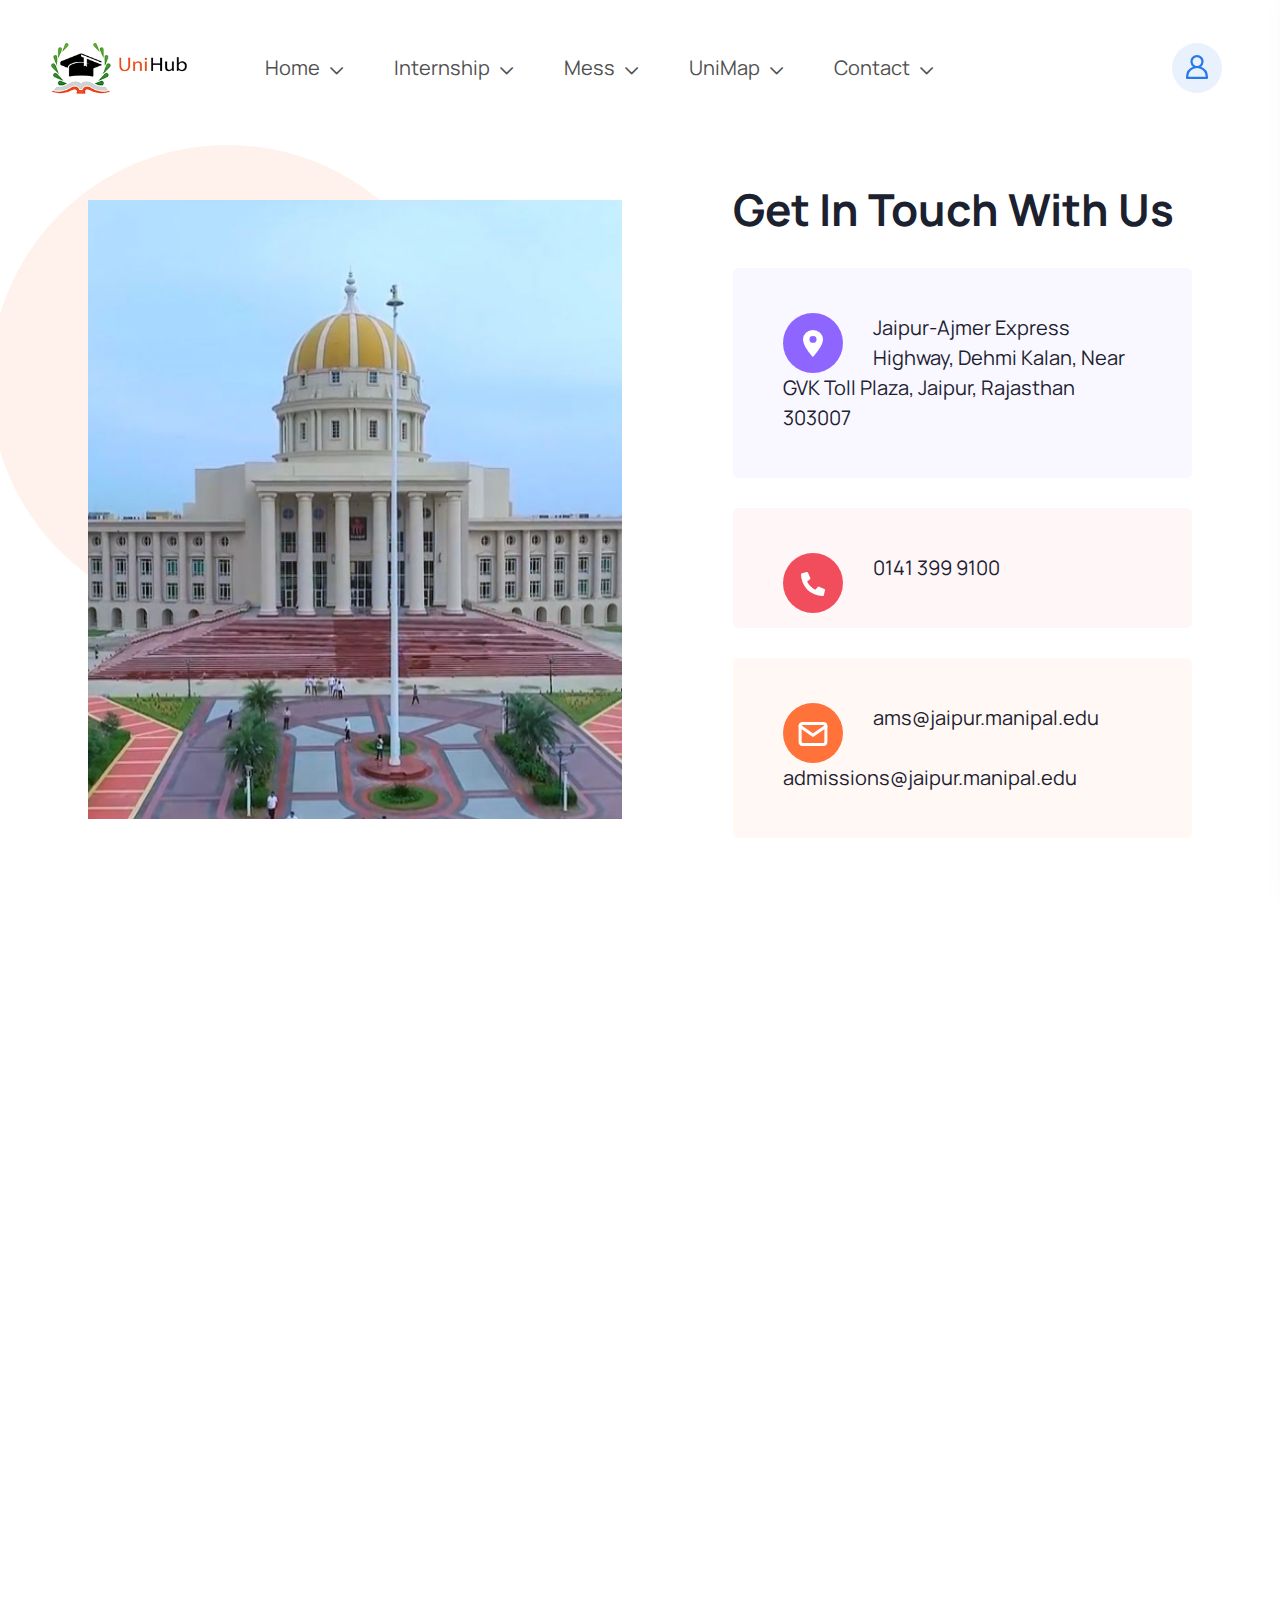
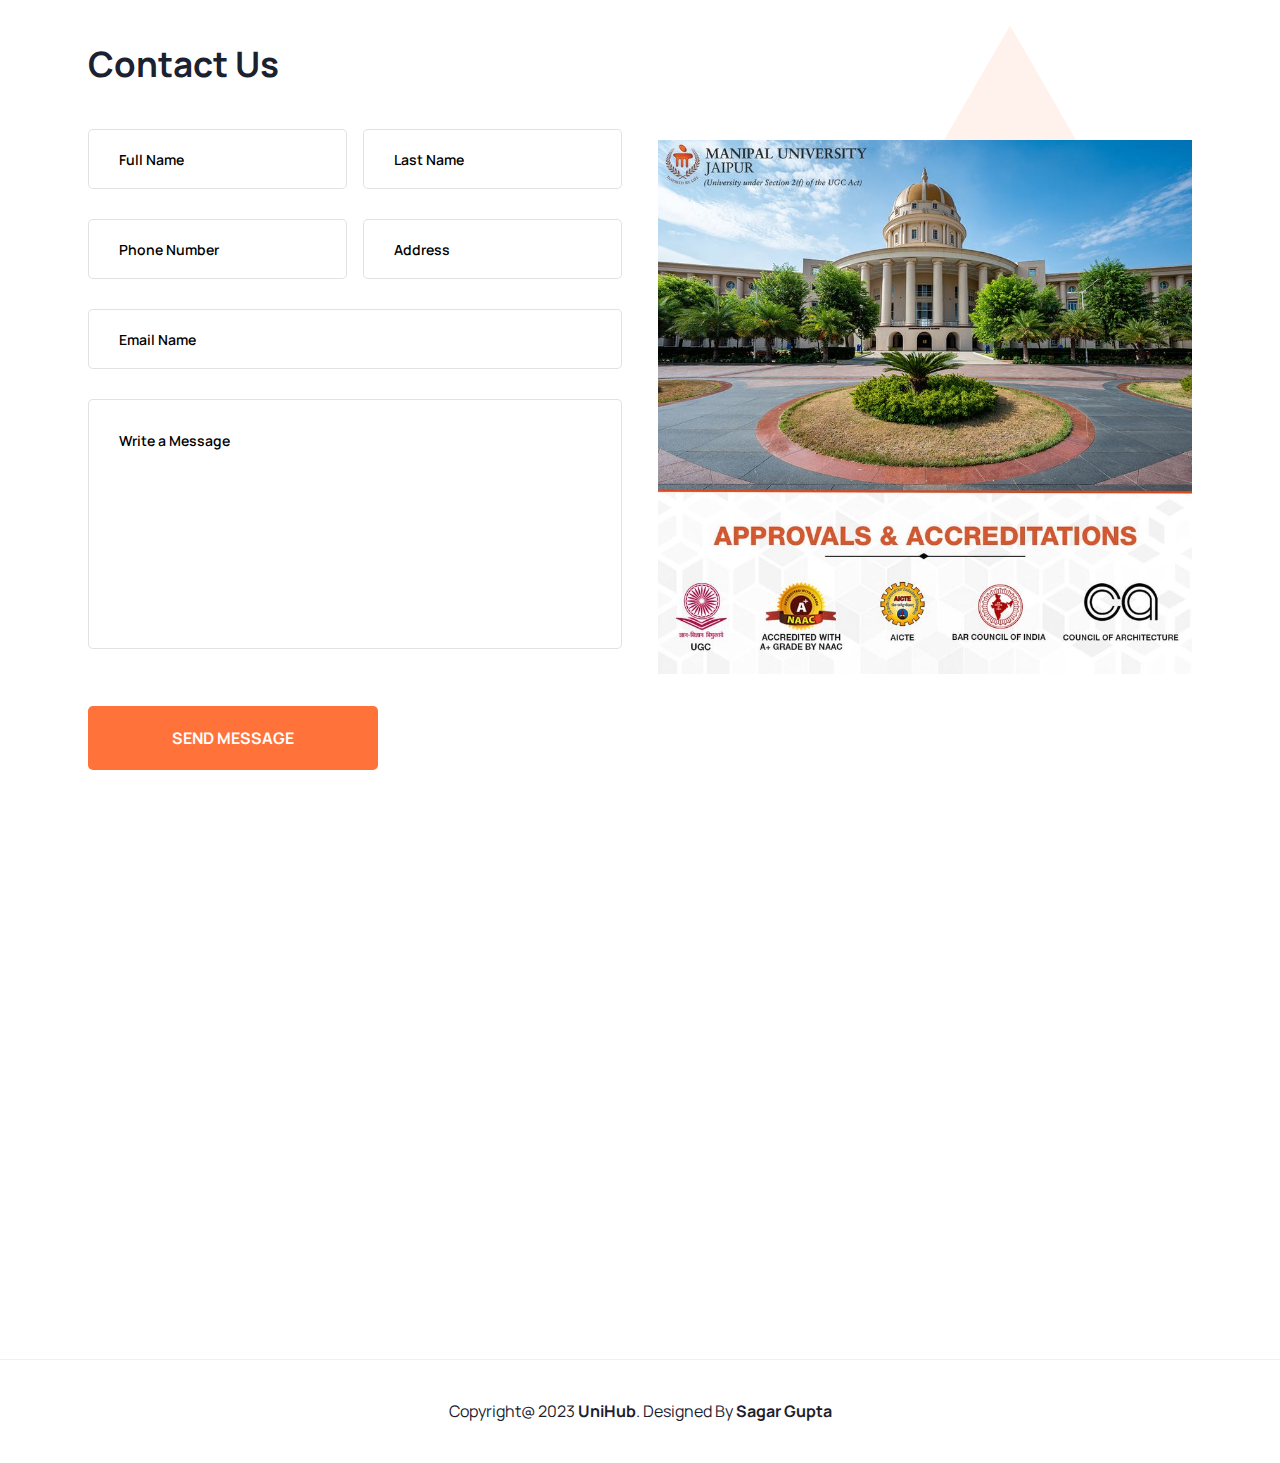
<file: contactus.html>
<!DOCTYPE html>
<html class="no-js" lang="en">

<head>
    <meta charset="utf-8">
    <meta http-equiv="x-ua-compatible" content="ie=edge">
    <title>UniHub Manipal University Jaipur</title>
    <meta name="keywords" content="online education, e-learning, coaching, education, teaching, learning">
    <meta name="description" content="UniHub is a e-learnibg HTML template for all kinds of education, coaching, online education website">
    <meta name="viewport" content="width=device-width, initial-scale=1">

    <link rel="manifest" href="site.webmanifest">
    <link rel="shortcut icon" type="image/x-icon" href="assets/img/favicon.png">
    <!-- Place favicon.ico in the root directory -->

    <!-- CSS here -->
    <link rel="stylesheet" href="assets/css/bootstrap.min.css">
    <link rel="stylesheet" href="assets/css/owl.carousel.min.css">
    <link rel="stylesheet" href="assets/css/animate.css">
    <link rel="stylesheet" href="assets/css/magnific-popup.css">
    <link rel="stylesheet" href="assets/css/all.min.css">
    <link rel="stylesheet" href="assets/css/flaticon.css">
    <link rel="stylesheet" href="assets/css/font.css">
    <link rel="stylesheet" href="assets/css/metisMenu.css">
    <link rel="stylesheet" href="assets/css/nice-select.css">
    <link rel="stylesheet" href="assets/css/slick.css">
    <link rel="stylesheet" href="assets/css/spacing.css">
    <link rel="stylesheet" href="assets/css/main.css">
</head>

<body>
 
    <header>
        <div id="theme-menu-two" class="main-header-area main-head-three pl-100 pr-100 pt-20 pb-15">
            <div class="container-fluid">
                <div class="row align-items-center">
                    <div class="col-xl-2 col-lg-2 col-5">
                        <div class="logo"><a href="index.html"><img src="assets/img/logo/logo2.png" alt=""></a></div>
                    </div>
                    <div class="col-xl-7 col-lg-8 d-none d-lg-block">
                        <nav class="main-menu navbar navbar-expand-lg justify-content-center">
                            <div class="nav-container">
                                <div class="collapse navbar-collapse" id="navbarSupportedContent">
                                    <ul class="navbar-nav">
                                       
                                        
                                        <li class="nav-item">
                                            <a class="nav-link" href="index.html"  role="button"  aria-expanded="false">Home</a></li>
                                          
                                        <li class="nav-item">
                                            <a class="nav-link" href="internship.html"  role="button"  aria-expanded="false">Internship</a></li>
                                            <li class="nav-item">
                                                <a class="nav-link" href="muj.html"  role="button"  aria-expanded="false">Mess</a></li>
                                            <li class="nav-item">
                                                <a class="nav-link" href="academic block.html"  role="button"  aria-expanded="false">UniMap</a></li>
                                        
                                      
                                        <li class="nav-item">
                                            <a class="nav-link" href="contactus.html" id="navbarDropdown5" role="button"  aria-expanded="false">Contact</a></li>
                                            <li class="nav-item">
                                              
                                               
                                    </ul>
                                </div>
                            </div>
                        </nav>
                    </div>
                    <div class="col-xl-3 col-lg-2 col-7">
                        <div class="right-nav d-flex align-items-center justify-content-end">
                            <div class="right-btn mr-25 mr-xs-15">
                                <ul class="d-flex align-items-center">

                                    <li><a class="sign-in ml-20" href="login.html"><img src="assets/img/icon/user.svg" alt=""></a></li>
                                </ul>
                            </div>
                            <div class="hamburger-menu d-md-inline-block d-lg-none text-right">
                                <a href="javascript:void(0);">
                                    <i class="far fa-bars"></i>
                                </a>
                            </div>
                        </div>
                    </div>
                </div>
            </div>
        </div> <!-- /.theme-main-menu -->
    </header>

    <!-- slide-bar start -->
    <aside class="slide-bar">
        <div class="close-mobile-menu">
            <a href="javascript:void(0);"><i class="fas fa-times"></i></a>
        </div>

        <!-- offset-sidebar start -->
        <div class="offset-sidebar">
            <div class="offset-widget offset-logo mb-30">
                <a href="index.html">
                    <img src="assets/img/logo/logo2.png" alt="logo">
                </a>
            </div>
            <div class="offset-widget mb-40">
                <div class="info-widget">
                    <h4 class="offset-title mb-20">About Us</h4>
                    <p class="mb-30">
                        But I must explain to you how all this mistaken idea of denouncing pleasure and praising pain
                        was born and will give you a complete account of the system and expound the actual teachings of
                        the great explore
                    </p>
                    <a class="theme_btn theme_btn_bg" href="contact.html">Contact Us</a>
                </div>
            </div>
            <div class="offset-widget mb-30 pr-10">
                <div class="info-widget info-widget2">
                    <h4 class="offset-title mb-20">Contact Info</h4>
                    <p> <i class="fal fa-address-book"></i> 23/A, Miranda City Likaoli Prikano, Dope</p>
                    <p> <i class="fal fa-phone"></i> +0989 7876 9865 9 </p>
                    <p> <i class="fal fa-envelope-open"></i> info@example.com </p>
                </div>
            </div>
        </div>
        <!-- offset-sidebar end -->

        <!-- side-mobile-menu start -->
         <nav class="side-mobile-menu">
            <ul id="mobile-menu-active">
                <li class="has-dropdown">
                    <a href="index.html">Home</a>
                    <ul class="sub-menu">
                        <li><a href="index.html">Home Style 1</a></li>
                        <li><a href="index-2.html">Home Style 2</a></li>
                        <li><a href="index-3.html">Home Style 3</a></li>
                    </ul>
                </li>
                <li><a href="about.html">About</a></li>
                <li class="has-dropdown">
                    <a href="#">Pages</a>
                    <ul class="sub-menu">
                        <li><a href="courses.html">Course One</a></li>
                        <li><a href="courses-2.html">Course Two</a></li>
                        <li><a href="course-details.html">Courses Details</a></li>
                        <li><a href="price.html">Price</a></li>
                        <li><a href="instructor.html">Instructor</a></li>
                        <li><a href="instructor-profile.html">Instructor Profile</a></li>
                        <li><a href="faq.html">FAQ</a></li>
                        <li><a href="login.html">login</a></li>
                    </ul>
                </li>
                <li class="has-dropdown"><a href="#">Blogs</a>
                    <ul class="sub-menu">
                        <li><a href="blog.html">Blog Grid</a></li>
                        <li><a href="blog-details.html">Blog Details</a></li>
                    </ul>
                </li>
                <li><a href="contact.html">Contacts Us</a></li>
            </ul>
        </nav>
        <!-- side-mobile-menu end -->
    </aside>
    <div class="body-overlay"></div>
    <!-- slide-bar end -->
    

    <main>
    
      <!--contact-us-area start-->
      <section class="contact-us-area pt-150 pb-120 pt-md-100 pt-xs-100 pb-md-70 pb-xs-70">
          <div class="container">
              <div class="row align-items-center">
                  <div class="col-xl-6 col-lg-6">
                      <div class="contact-img mb-30">
                         <img class="img-fluid" src="assets/img/contact us images/1.png"  width="668" 
                         height="674" alt="">
                      </div>
                  </div>
                  <div class="col-xl-6 col-lg-6">
                      <div class="contact-wrapper pl-75 mb-30">
                          <div class="section-title mb-30">
                              <h2>Get In Touch With Us</h2>

                          </div>
                          <div class="single-contact-box mb-30">
                              <div class="contact__iocn">
                                    <img src="assets/img/icon/material-location-on.svg" alt="">
                              </div>
                              <div class="contact__text">
                                  <h5>Jaipur-Ajmer Express Highway, Dehmi Kalan, Near GVK Toll Plaza, Jaipur,  Rajasthan 303007</h5>
                              </div>
                          </div>
                          <div class="single-contact-box cb-2 mb-30">
                              <div class="contact__iocn">
                                    <img src="assets/img/icon/phone-alt.svg" alt="">
                              </div>
                              <div class="contact__text">
                                  
                                  <h5>0141 399 9100</h5>
                              </div>
                          </div>
                          <div class="single-contact-box cb-3 mb-30">
                              <div class="contact__iocn">
                                    <img src="assets/img/icon/feather-mail.svg" alt="">
                              </div>
                              <div class="contact__text">
                                  <h5>ams@jaipur.manipal.edu</h5>
                                  <h5>admissions@jaipur.manipal.edu</h5>
                              </div>
                          </div>
                      </div>
                  </div>
              </div>
          </div>
      </section>
      <!--contact-us-area end-->
      <!--contact-map-area start-->
      <section class="contact-map-area">
          <div class="container-fluid px-0">
              <div class="row gx-0">
                  <div class="col-lg-12">
                        <div class="conatct-map">

                            <iframe src="https://www.google.com/maps/embed?pb=!1m18!1m12!1m3!1d3559.8772837106985!2d75.56304561504345!3d26.843855183157334!2m3!1f0!2f0!3f0!3m2!1i1024!2i768!4f13.1!3m3!1m2!1s0x396c4850e05bee9b%3A0x1b8d67402d4eb863!2sManipal%20University%20Jaipur!5e0!3m2!1sen!2sin!4v1682019951869!5m2!1sen!2sin" width="600" height="450" style="border:0;" allowfullscreen="" loading="lazy" referrerpolicy="no-referrer-when-downgrade"></iframe>
                        </div>
                  </div>
              </div>
          </div>
      </section>
      <!--contact-map-area end-->
      <!--contact-form-area start-->
      <section class="contact-form-area pt-150 pb-120 pt-md-100 pt-xs-100 pb-md-70 pb-xs-70">
          <div class="container">
              <div class="row align-items-center">
                  <div class="col-lg-6">
                    <div class="contact-form-wrapper mb-30">
                        <h2 class="mb-45">Contact Us</h2>
                        <form action="#" class="row gx-3 comments-form contact-form">
                            <div class="col-lg-6 col-md-6 mb-30">
                                <input type="text" placeholder="Full Name">
                            </div>
                            <div class="col-lg-6 col-md-6 mb-30">
                                <input type="text" placeholder="Last Name">
                            </div>
                            <div class="col-lg-6 col-md-6 mb-30">
                                <input type="text" placeholder="Phone Number">
                            </div>
                            <div class="col-lg-6 col-md-6 mb-30">
                                <input type="text" placeholder="Address">
                            </div>
                            <div class="col-lg-12 mb-30">
                                <input type="text" placeholder="Email Name">
                            </div>
                            <div class="col-lg-12 mb-30">
                                <textarea name="commnent" id="commnent" cols="30" rows="10" placeholder="Write a Message"></textarea>
                            </div>
                        </form>
                        <button class="theme_btn message_btn mt-20">Send Message</button>
                    </div>
                  </div>
                  <div class="col-lg-6">
                      <div class="contact-img contact-img-02 mb-30">
                          <img class="img-fluid" src="assets/img/contact us images/2.jpeg" width="668" 
                          height="674" alt="">
                      </div>
                  </div>
              </div>
          </div>
      </section>

   <!--footer-area start-->
   <footer class="footer-area pt-70 pb-40">
    <div class="container">
        <div class="row mb-15">
            <div class="col-xl-3 col-lg-4 col-md-6  wow fadeInUp2 animated" data-wow-delay='.1s'>
                <div class="footer__widget mb-30">
                    <div class="footer-log mb-20">
                        <a href="index.html" class="logo">
                            <img src="assets/img/logo/logo2.png" alt="">
                        </a>
                    </div>

                    <div class="social-media footer__social mt-30">
                        <a href="#"><i class="fab fa-facebook-f"></i></a>
                        <a href="#"><i class="fab fa-twitter"></i></a>
                        <a href="#"><i class="fab fa-linkedin-in"></i></a>
                        <a href="#"><i class="fab fa-google-plus-g"></i></a>
                    </div>
                </div>
            </div>
            <div class="col-xl-3 col-lg-4 col-md-6 wow fadeInUp2 animated" data-wow-delay='.3s'>
                <div class="footer__widget mb-30 pl-40 pl-md-0 pl-xs-0">
                    <h6 class="widget-title mb-35">Contact us</h6>
                    <ul class="fot-list">
                        <li><a href="#">sagargupta@gmail.com</a></li>
                        <li><a href="#">9856743560</a></li>
                        <li><a href="#">Terms & Conditions</a></li>
                        <li><a href="#">Privacy Policy</a></li>
                        <li><a href="contact.html">Contacts</a></li>
                        <li><a href="#">Our Careers</a></li>
                    </ul>
                </div>
            </div>
            <div class="col-xl-3 col-lg-4 col-md-6  wow fadeInUp2 animated" data-wow-delay='.5s'>
                <div class="footer__widget mb-25 pl-90 pl-md-0 pl-xs-0">
                    <h6 class="widget-title mb-35">Quick Links</h6>
                    <ul class="fot-list">
                        <li><a href="index.html">About US</a></li>
                        <li><a href="">Explore Pages</a></li>
                        <li><a href="#">Our Services</a></li>
                        <li><a href="#">Destinations</a></li>
                    </ul>
                </div>
            </div>
            <div class="col-xl-3 col-lg-6 col-md-6  wow fadeInUp2 animated" data-wow-delay='.7s'>
                <div class="footer__widget mb-30 pl-150 pl-lg-0 pl-md-0 pl-xs-0">
                    <h6 class="widget-title mb-35">Features</h6>
                    <ul class="fot-list mb-30">
                        <li><a href="index.html">Home Page</a> </li>
                        <li><a href="#">Internship</a></li>
                        <li><a href="blog.html">Mess</a></li>
                        <li><a href="#">Uni Map</a></li>
                    </ul>
                </div>
            </div>
        </div>
    </div>
    <div class="copy-right-area border-bot pt-40">
        <div class="container">
            <div class="row align-items-center">
                <div class="col-lg-12">
                    <div class="copyright text-center">
                        <h5>Copyright@ 2023 <a href="#">UniHub</a>. Designed By <b>Sagar Gupta</b></h5>
                    </div>
                </div>
            </div>
        </div>
    </div>
</footer>






    <!-- JS here -->

    <script src="assets/js/vendor/modernizr-3.5.0.min.js"></script>
    <script src="assets/js/vendor/jquery-2.2.4.min.js"></script>
    <script src="assets/js/popper.min.js"></script>
    <script src="assets/js/bootstrap.min.js"></script>
    <script src="assets/js/owl.carousel.min.js"></script>
    <script src="assets/js/isotope.pkgd.min.js"></script>
    <script src="assets/js/slick.min.js"></script>
    <script src="assets/js/metisMenu.min.js"></script>
    <script src="assets/js/jquery.nice-select.js"></script>
    <script src="assets/js/ajax-form.js"></script>
    <script src="assets/js/wow.min.js"></script>
    <script src="assets/js/jquery.counterup.min.js"></script>
    <script src="assets/js/waypoints.min.js"></script>
    <script src="assets/js/jquery.scrollUp.min.js"></script>
    <script src="assets/js/imagesloaded.pkgd.min.js"></script>
    <script src="assets/js/jquery.magnific-popup.min.js"></script>
    <script src="assets/js/jquery.easypiechart.js"></script>
    <script src="assets/js/plugins.js"></script>
    <script src="assets/js/main.js"></script>
</body>

</html>
</file>
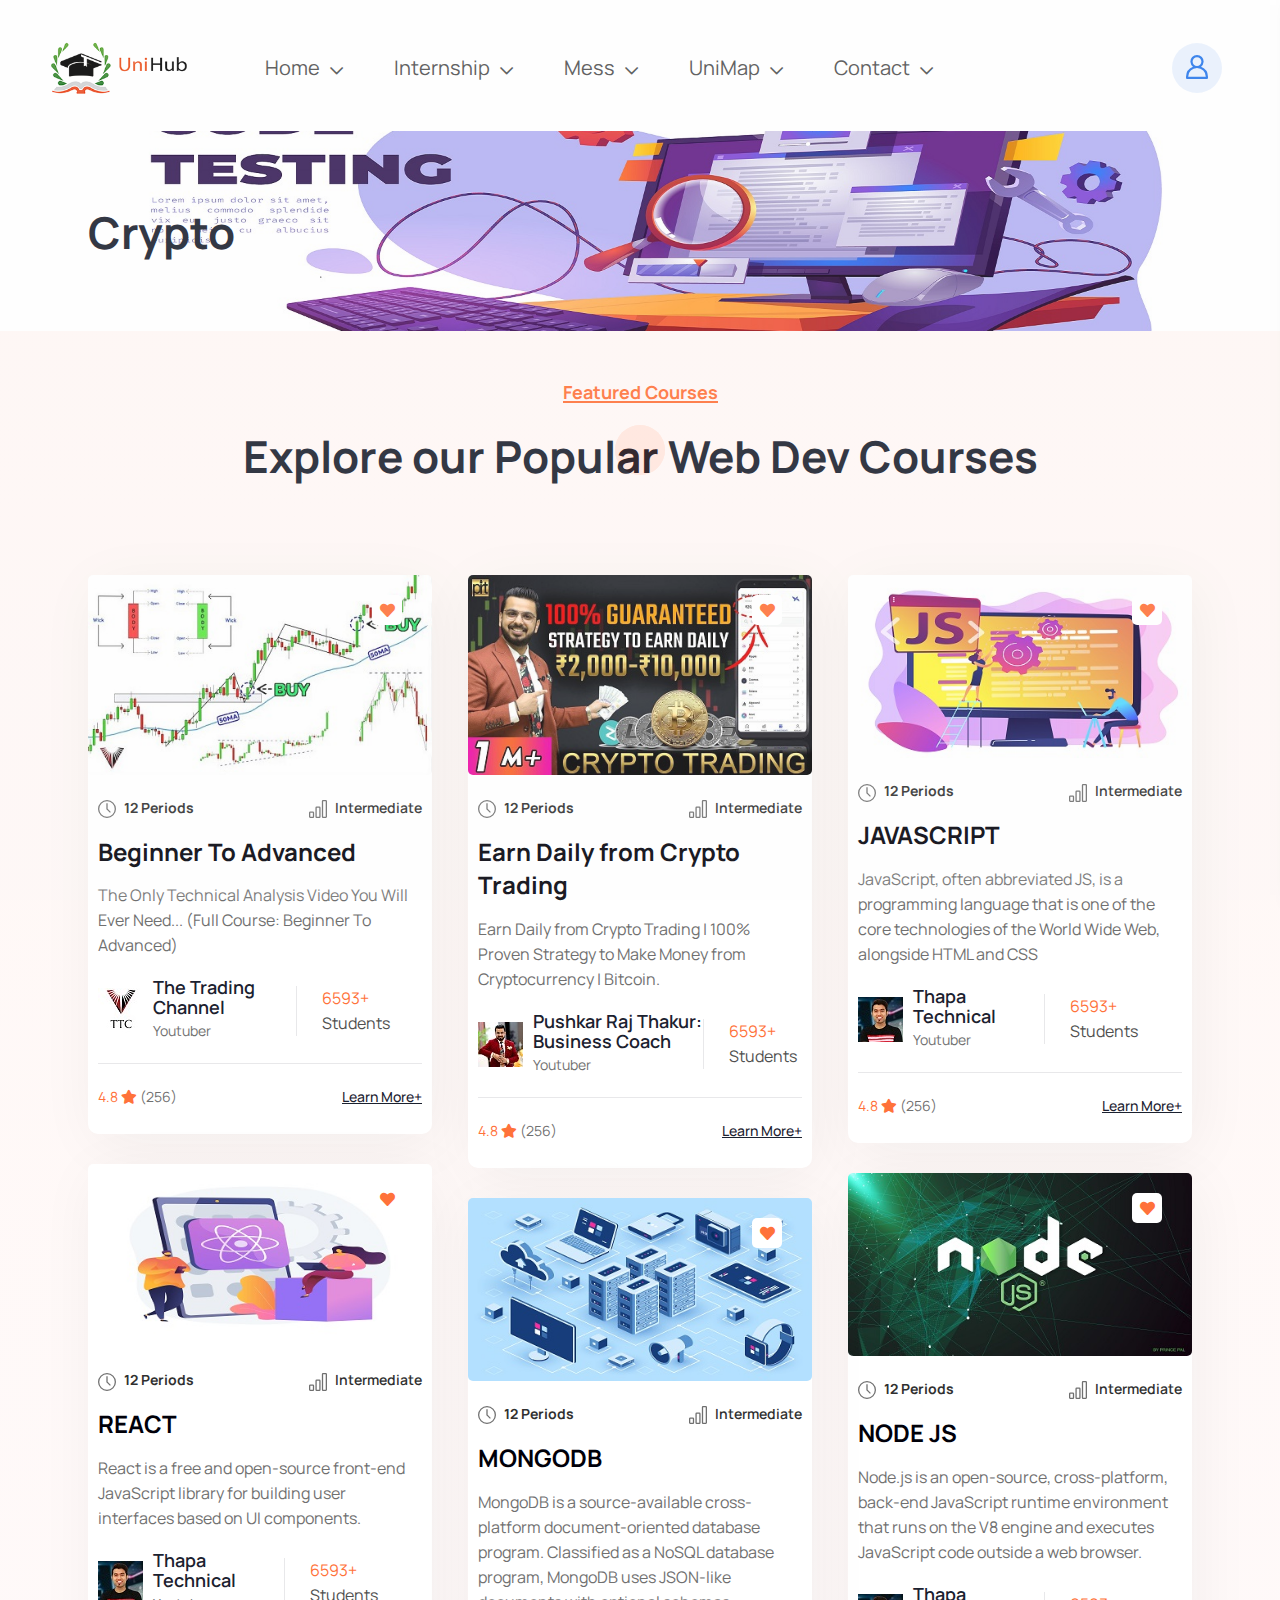
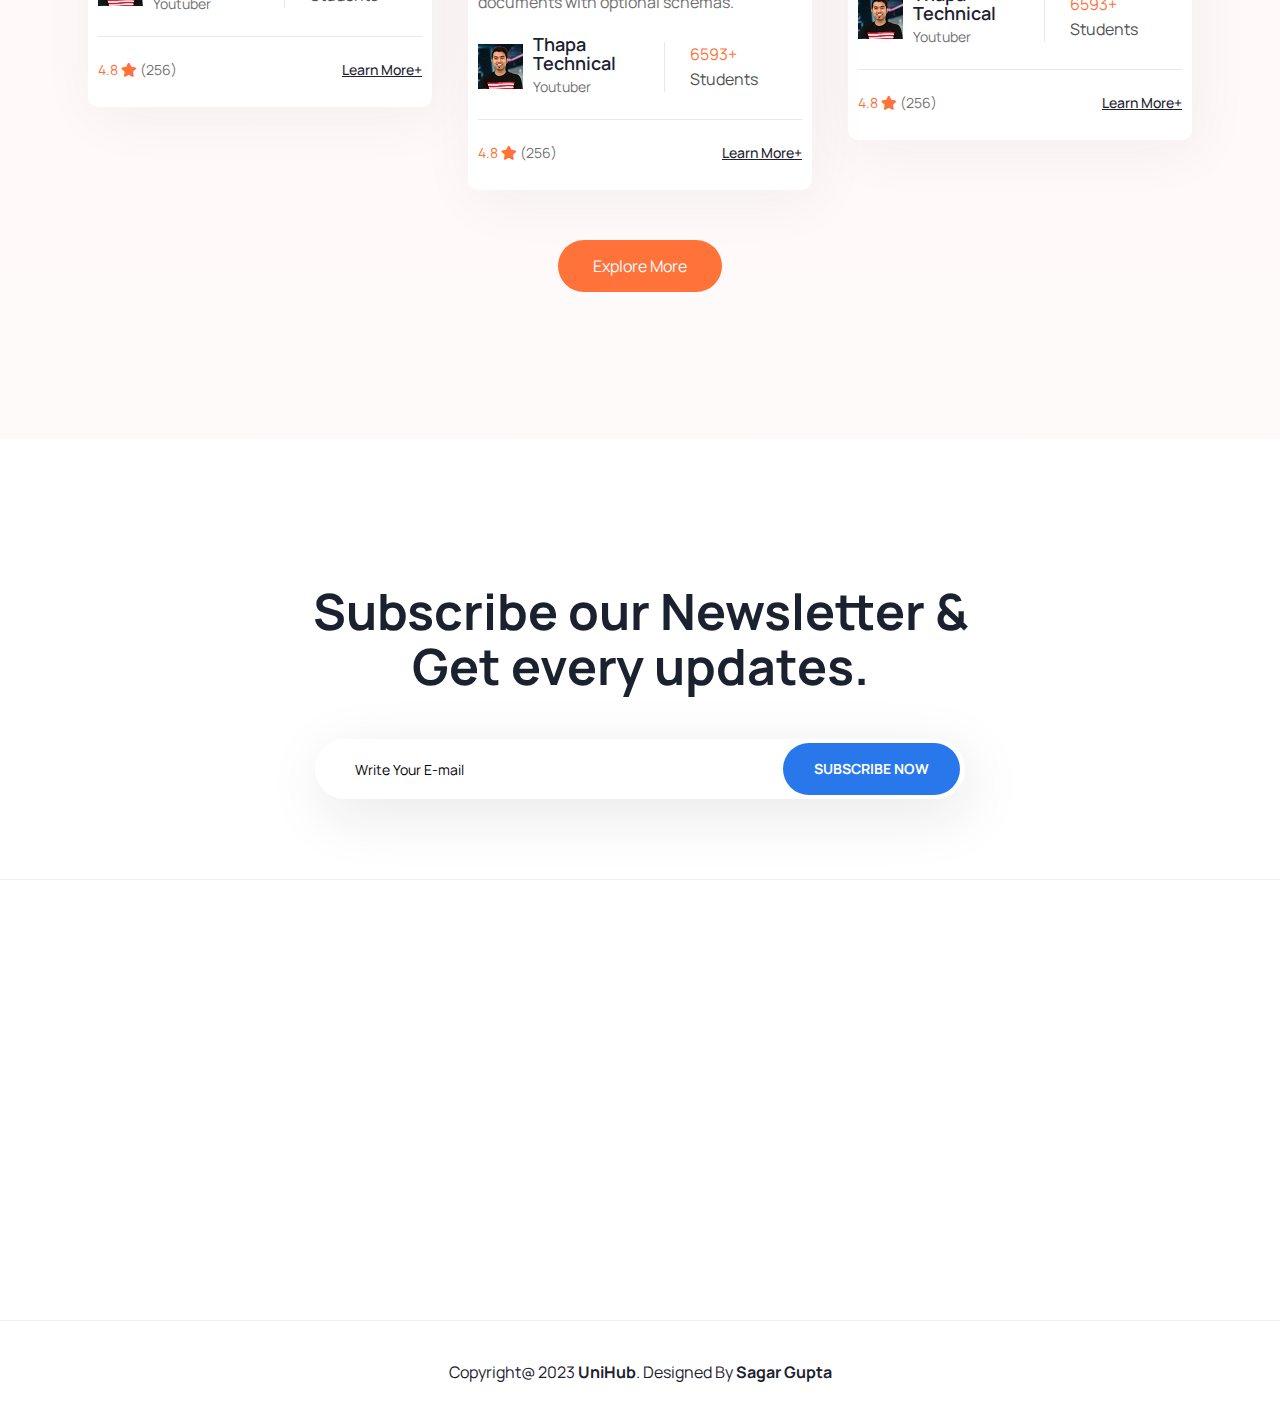
<file: Crypto.html>
<!DOCTYPE html>
<html class="no-js" lang="en">

<head>
    <meta charset="utf-8">
    <meta http-equiv="x-ua-compatible" content="ie=edge">
    <title>UniHub Manipal University Jaipur</title>
    <meta name="keywords" content="online education, e-learning, coaching, education, teaching, learning">
    <meta name="description" content="UniHub is a e-learnibg HTML template for all kinds of education, coaching, online education website">
    <meta name="viewport" content="width=device-width, initial-scale=1">

    <link rel="manifest" href="site.webmanifest">
    <link rel="shortcut icon" type="image/x-icon" href="assets/img/favicon.png">
    <!-- Place favicon.ico in the root directory -->

    <!-- CSS here -->
    <link rel="stylesheet" href="assets/css/bootstrap.min.css">
    <link rel="stylesheet" href="assets/css/owl.carousel.min.css">
    <link rel="stylesheet" href="assets/css/animate.css">
    <link rel="stylesheet" href="assets/css/magnific-popup.css">
    <link rel="stylesheet" href="assets/css/all.min.css">
    <link rel="stylesheet" href="assets/css/flaticon.css">
    <link rel="stylesheet" href="assets/css/font.css">
    <link rel="stylesheet" href="assets/css/metisMenu.css">
    <link rel="stylesheet" href="assets/css/nice-select.css">
    <link rel="stylesheet" href="assets/css/slick.css">
    <link rel="stylesheet" href="assets/css/spacing.css">
    <link rel="stylesheet" href="assets/css/main.css">
</head>

<body>
    <!--[if lte IE 9]>
            <p class="browserupgrade">You are using an <strong>outdated</strong> browser. Please <a href="https://browsehappy.com/">upgrade your browser</a> to improve your experience and security.</p>
        <![endif]-->

    <!-- Add your site or application content here -->
    <!-- preloader -->
    <div id="preloader">
        <div class="preloader">
            <span></span>
            <span></span>
        </div>
    </div>
    <!-- preloader end  -->
    <header>
        <div id="theme-menu-two" class="main-header-area main-head-three pl-100 pr-100 pt-20 pb-15">
            <div class="container-fluid">
                <div class="row align-items-center">
                    <div class="col-xl-2 col-lg-2 col-5">
                        <div class="logo"><a href="index.html"><img src="assets/img/logo/logo2.png" alt=""></a></div>
                    </div>
                    <div class="col-xl-7 col-lg-8 d-none d-lg-block">
                        <nav class="main-menu navbar navbar-expand-lg justify-content-center">
                            <div class="nav-container">
                                <div class="collapse navbar-collapse" id="navbarSupportedContent">
                                    <ul class="navbar-nav">
                                       
                                        
                                        <li class="nav-item">
                                            <a class="nav-link" href="index.html"  role="button"  aria-expanded="false">Home</a></li>
                                          
                                        <li class="nav-item">
                                            <a class="nav-link" href="internship.html"  role="button"  aria-expanded="false">Internship</a></li>
                                            <li class="nav-item">
                                                <a class="nav-link" href="muj.html"  role="button"  aria-expanded="false">Mess</a></li>
                                            <li class="nav-item">
                                                <a class="nav-link" href="academic block.html"  role="button"  aria-expanded="false">UniMap</a></li>
                                        
                                      
                                        <li class="nav-item">
                                            <a class="nav-link" href="contactus.html" id="navbarDropdown5" role="button"  aria-expanded="false">Contact</a></li>
                                            <li class="nav-item">
                                              
                                               
                                    </ul>
                                </div>
                            </div>
                        </nav>
                    </div>
                    <div class="col-xl-3 col-lg-2 col-7">
                        <div class="right-nav d-flex align-items-center justify-content-end">
                            <div class="right-btn mr-25 mr-xs-15">
                                <ul class="d-flex align-items-center">

                                    <li><a class="sign-in ml-20" href="login.html"><img src="assets/img/icon/user.svg" alt=""></a></li>
                                </ul>
                            </div>
                            <div class="hamburger-menu d-md-inline-block d-lg-none text-right">
                                <a href="javascript:void(0);">
                                    <i class="far fa-bars"></i>
                                </a>
                            </div>
                        </div>
                    </div>
                </div>
            </div>
        </div> <!-- /.theme-main-menu -->
    </header>

    <!-- slide-bar start -->
    <aside class="slide-bar">
        <div class="close-mobile-menu">
            <a href="javascript:void(0);"><i class="fas fa-times"></i></a>
        </div>

        <!-- offset-sidebar start -->
        <div class="offset-sidebar">
            <div class="offset-widget offset-logo mb-30">
                <a href="index.html">
                    <img src="assets/img/logo/logo2.png" alt="logo">
                </a>
            </div>
            <div class="offset-widget mb-40">
                <div class="info-widget">
                    <h4 class="offset-title mb-20">About Us</h4>
                    <p class="mb-30">
                        But I must explain to you how all this mistaken idea of denouncing pleasure and praising pain
                        was born and will give you a complete account of the system and expound the actual teachings of
                        the great explore
                    </p>
                    <a class="theme_btn theme_btn_bg" href="contact.html">Contact Us</a>
                </div>
            </div>
            <div class="offset-widget mb-30 pr-10">
                <div class="info-widget info-widget2">
                    <h4 class="offset-title mb-20">Contact Info</h4>
                    <p> <i class="fal fa-address-book"></i> 23/A, Miranda City Likaoli Prikano, Dope</p>
                    <p> <i class="fal fa-phone"></i> +0989 7876 9865 9 </p>
                    <p> <i class="fal fa-envelope-open"></i> info@example.com </p>
                </div>
            </div>
        </div>
        <!-- offset-sidebar end -->

        <!-- side-mobile-menu start -->
         <nav class="side-mobile-menu">
            <ul id="mobile-menu-active">
                <li class="has-dropdown">
                    <a href="index.html">Home</a>
                    <ul class="sub-menu">
                        <li><a href="index.html">Home Style 1</a></li>
                        <li><a href="index-2.html">Home Style 2</a></li>
                        <li><a href="index-3.html">Home Style 3</a></li>
                    </ul>
                </li>
                <li><a href="about.html">About</a></li>
                <li class="has-dropdown">
                    <a href="#">Pages</a>
                    <ul class="sub-menu">
                        <li><a href="courses.html">Course One</a></li>
                        <li><a href="courses-2.html">Course Two</a></li>
                        <li><a href="course-details.html">Courses Details</a></li>
                        <li><a href="price.html">Price</a></li>
                        <li><a href="instructor.html">Instructor</a></li>
                        <li><a href="instructor-profile.html">Instructor Profile</a></li>
                        <li><a href="faq.html">FAQ</a></li>
                        <li><a href="login.html">login</a></li>
                    </ul>
                </li>
                <li class="has-dropdown"><a href="#">Blogs</a>
                    <ul class="sub-menu">
                        <li><a href="blog.html">Blog Grid</a></li>
                        <li><a href="blog-details.html">Blog Details</a></li>
                    </ul>
                </li>
                <li><a href="contact.html">Contacts Us</a></li>
            </ul>
        </nav>
        <!-- side-mobile-menu end -->
    </aside>
    <div class="body-overlay"></div>
    <!-- slide-bar end -->
    

    <main>
     <!--page-title-area start-->
      <section class="page-title-area d-flex align-items-end" style="background-image: url(assets/img/page-title-bg/webdev.jpg);">
          <div class="container">
              <div class="row align-items-end">
                  <div class="col-lg-12">
                      <div class="page-title-wrapper mb-50">
                         <h1 class="page-title mb-25">Crypto</h1>
                         <div class="breadcrumb-list">
                            <ul class="breadcrumb">
                                <!-- <li><a href="index.html">Home - Pages -</a></li>
                                <li><a href="#">Courses 2</a></li> -->
                            </ul>
                         </div>
                    </div>
                  </div>
              </div>
          </div>
      </section>
      <!--page-title-area end-->
       <!--great-deal-area start-->
       <!-- <section class="great-deal-area pt-150 pb-90 pt-md-100 pb-md-40 pt-xs-100 pb-xs-40">
           <div class="container">
               <div class="row justify-content-lg-center justify-content-start">
                   <div class="col-xl-3 col-lg-8">
                       <div class="deal-box mb-30 text-center text-xl-start">
                           <h2 class="mb-20"><b>Great</b> Deals For You</h2>
                           <p>There are many variations of passa of Lorem Ipsum available, but the majority have suffered.</p>
                       </div>
                   </div>
                   <div class="col-xl-8">
                       <div class="deal-active owl-carousel mb-30">
                            <div class="single-item">
                                <div class="single-box mb-30">
                                    <div class="single-box__icon mb-25">
                                        <img src="assets/img/icon/puzzle.svg" alt="">
                                    </div>
                                    <h4 class="sub-title mb-20">Learn New Skills</h4>
                                    <p>There are many variations of pas of Lorm Ipsum available.</p>
                                </div>
                            </div>
                            <div class="single-item">
                                <div class="single-box s-box2 mb-30">
                                    <div class="single-box__icon mb-25">
                                        <img src="assets/img/icon/manager.svg" alt="">
                                    </div>
                                    <h4 class="sub-title mb-20">Expert Trainers</h4>
                                    <p>There are many variations of pas of Lorm Ipsum available.</p>
                                </div>
                            </div>
                            <div class="single-item">
                                <div class="single-box s-box3 mb-30">
                                    <div class="single-box__icon mb-25">
                                        <img src="assets/img/icon/notepad.svg" alt="">
                                    </div>
                                    <h4 class="sub-title mb-20">Free Trial Lesson</h4>
                                    <p>There are many variations of pas of Lorm Ipsum available.</p>
                                </div>
                            </div>
                            <div class="single-item">
                                <div class="single-box mb-30">
                                    <div class="single-box__icon mb-25">
                                        <img src="assets/img/icon/puzzle.svg" alt="">
                                    </div>
                                    <h4 class="sub-title mb-20">Learn New Skills</h4>
                                    <p>There are many variations of pas of Lorm Ipsum available.</p>
                                </div>
                            </div>
                            <div class="single-item">
                                <div class="single-box s-box2 mb-30">
                                    <div class="single-box__icon mb-25">
                                        <img src="assets/img/icon/manager.svg" alt="">
                                    </div>
                                    <h4 class="sub-title mb-20">Expert Trainers</h4>
                                    <p>There are many variations of pas of Lorm Ipsum available.</p>
                                </div>
                            </div>
                       </div>
                   </div>
               </div>
           </div>
       </section> -->
       <!--great-deal-area end-->
       <!-- feature-course start -->
       <section class="feature-course gradient-bg pt-150 pb-120 pt-md-95 pb-md-75 pt-xs-95 pb-xs-70">
        <div class="container">
           <div class="row">
                <div class="col-xl-12">
                    <div class="section-title text-center mb-30">
                        <h5 class="bottom-line mb-25">Featured Courses</h5>
                        <h2>Explore our Popular Web Dev Courses</h2>
                    </div>
                </div> 
            </div>
            <div class="row justify-content-center">
                <div class="col-xl-12 text-center">
                    <div class="portfolio-menu mb-60">
                        <!-- <button class="gf_btn active" data-filter='*'>All</button>
                        <button class="gf_btn" data-filter='.cat1'>Career</button>
                        <button class="gf_btn" data-filter='.cat2'>Development</button>
                        <button class="gf_btn" data-filter='.cat3'>Business</button>
                        <button class="gf_btn" data-filter='.cat4'>science</button>
                        <button class="gf_btn" data-filter='.cat5'>Design</button> -->
                    </div>
                </div>
            </div>
            <div class="grid row">
                <div class="col-lg-4 col-md-6 grid-item cat2 cat3">
                    <div class="z-gallery z-gallery-two gallery-03 mb-30">
                        <div class="z-gallery__thumb mb-20">
                            <a href="https://www.youtube.com/watch?v=eynxyoKgpng"><img class="img-fluid" src="assets/img/coursess/crypto/B1.jpg"></a>
                            <div class="heart-icon"><i class="fas fa-heart"></i></div>
                            <div class="research-tag">
                                <!-- <span>Research</span>
                                <span>Tag</span> -->
                            </div>
                        </div>
                        <div class="z-gallery__content pos-rel">
                            <div class="course__meta d-flex align-items-center justify-content-between mb-15">
                                <span><img class="icon" src="assets/img/icon/time.svg" alt="course-meta"> 12 Periods</span>
                               <span><img class="icon" src="assets/img/icon/bar-chart.svg" alt="course-meta"> Intermediate</span>
                            </div>
                            <h4 class="sub-title mb-15"><a href="https://www.youtube.com/watch?v=eynxyoKgpng">Beginner To Advanced</a></h4>
                            <p class="mb-20">The Only Technical Analysis Video You Will Ever Need... (Full Course: Beginner To Advanced)</p>
                            <div class="course__authors  d-xl-flex align-items-center justify-content-between mb-20">
                                <div class="course__authors-box d-flex align-items-center">
                                    <img src="assets/img/coursess/crypto/1.jpg" alt="">
                                    <div class="course__authors-box-text ml-10">
                                        <h5>The Trading Channel
                                        </h5>
                                        <span>Youtuber</span>
                                    </div>
                                </div>
                                <p><span>6593+</span> Students</p>
                            </div>
                            <div class="feedback-tag pt-20">
                                <span>4.8 <i class="fas fa-star"></i> <b>(256)</b></span>
                                <a href="course-details.html" class="read_more float-end">Learn More+</a>
                            </div>
                        </div>
                    </div>
                </div>
                <div class="col-lg-4 col-md-6 grid-item cat1 cat2">
                    <div class="z-gallery z-gallery-two gallery-03 mb-30">
                        <div class="z-gallery__thumb mb-20">
                            <a href="csscode.html"><img class="img-fluid" src="assets/img/coursess/crypto/b2.jpg" alt=""></a>
                            <div class="heart-icon"><i class="fas fa-heart"></i></div>
                            <div class="research-tag">
                                <!-- <span>Research</span>
                                <span>Tag</span> -->
                            </div>
                        </div>
                        <div class="z-gallery__content pos-rel">
                            <div class="course__meta d-flex align-items-center justify-content-between mb-15">
                                <span><img class="icon" src="assets/img/icon/time.svg" alt="course-meta"> 12 Periods</span>
                               <span><img class="icon" src="assets/img/icon/bar-chart.svg" alt="course-meta"> Intermediate</span>
                            </div>
                            <h4 class="sub-title mb-15"><a href="csscode.html">Earn Daily from Crypto Trading</a></h4>
                            <p class="mb-20">Earn Daily from Crypto Trading | 100% Proven Strategy to Make Money from Cryptocurrency | Bitcoin.</p>
                            <div class="course__authors  d-xl-flex align-items-center justify-content-between mb-20">
                                <div class="course__authors-box d-flex align-items-center">
                                    <img src="assets/img/coursess/crypto/2.jpg" alt="">
                                    <div class="course__authors-box-text ml-10">
                                        <h5>Pushkar Raj Thakur: Business Coach
                                        </h5>
                                        <span>Youtuber</span>
                                    </div>
                                </div>
                                <p><span>6593+</span> Students</p>
                            </div>
                            <div class="feedback-tag pt-20">
                                <span>4.8 <i class="fas fa-star"></i> <b>(256)</b></span>
                                <a href="course-details.html" class="read_more float-end">Learn More+</a>
                            </div>
                        </div>
                    </div>
                </div>
                <div class="col-lg-4 col-md-6 grid-item cat2">
                    <div class="z-gallery z-gallery-two gallery-03 mb-30">
                        <div class="z-gallery__thumb mb-20">
                            <a href="https://www.youtube.com/watch?v=KGkiIBTq0y0&t=7263s"><img class="img-fluid" src="assets/img/coursess/webdev/javascript.jpg" alt=""></a>
                            <div class="heart-icon"><i class="fas fa-heart"></i></div>
                            <div class="research-tag">
                                <!-- <span>Research</span>
                                <span>Tag</span> -->
                            </div>
                        </div>
                        <div class="z-gallery__content pos-rel">
                            <div class="course__meta d-flex align-items-center justify-content-between mb-15">
                                <span><img class="icon" src="assets/img/icon/time.svg" alt="course-meta"> 12 Periods</span>
                               <span><img class="icon" src="assets/img/icon/bar-chart.svg" alt="course-meta"> Intermediate</span>
                            </div>
                            <h4 class="sub-title mb-15"><a href="https://www.youtube.com/watch?v=KGkiIBTq0y0&t=7263s">JAVASCRIPT</a></h4>
                            <p class="mb-20">JavaScript, often abbreviated JS, is a programming language that is one of the core technologies of the World Wide Web, alongside HTML and CSS</p>
                            <div class="course__authors  d-xl-flex align-items-center justify-content-between mb-20">
                                <div class="course__authors-box d-flex align-items-center">
                                    <img src="assets/img/coursess/webdev/technical thapa.jpg" alt="">
                                    <div class="course__authors-box-text ml-10">
                                        <h5>Thapa Technical</h5>
                                        <span>Youtuber</span>
                                    </div>
                                </div>
                                <p><span>6593+</span> Students</p>
                            </div>
                            <div class="feedback-tag pt-20">
                                <span>4.8 <i class="fas fa-star"></i> <b>(256)</b></span>
                                <a href="course-details.html" class="read_more float-end">Learn More+</a>
                            </div>
                        </div>
                    </div>
                </div>
                <div class="col-lg-4 col-md-6 grid-item cat1">
                    <div class="z-gallery z-gallery-two gallery-03 mb-30">
                        <div class="z-gallery__thumb mb-20">
                            <a href="https://www.youtube.com/watch?v=tiLWCNFzThE&list=PLwGdqUZWnOp3aROg4wypcRhZqJG3ajZWJ"><img class="img-fluid" src="assets/img/coursess/webdev/Wavy_Bus-43_Single-12.jpg" alt=""></a>
                            <div class="heart-icon"><i class="fas fa-heart"></i></div>
                            <div class="research-tag">
                                <!-- <span>Research</span>
                                <span>Tag</span> -->
                            </div>
                        </div>
                        <div class="z-gallery__content pos-rel">
                            <div class="course__meta d-flex align-items-center justify-content-between mb-15">
                                <span><img class="icon" src="assets/img/icon/time.svg" alt="course-meta"> 12 Periods</span>
                               <span><img class="icon" src="assets/img/icon/bar-chart.svg" alt="course-meta"> Intermediate</span>
                            </div>
                            <h4 class="sub-title mb-15"><a href="https://www.youtube.com/watch?v=tiLWCNFzThE&list=PLwGdqUZWnOp3aROg4wypcRhZqJG3ajZWJ">REACT</a></h4>
                            <p class="mb-20">React is a free and open-source front-end JavaScript library for building user interfaces based on UI components.</p>
                            <div class="course__authors  d-xl-flex align-items-center justify-content-between mb-20">
                                <div class="course__authors-box d-flex align-items-center">
                                    <img src="assets/img/coursess/webdev/technical thapa.jpg" alt="">
                                    <div class="course__authors-box-text ml-10">
                                        <h5>Thapa Technical</h5>
                                        <span>Youtuber</span>
                                    </div>
                                </div>
                                <p><span>6593+</span> Students</p>
                            </div>
                            <div class="feedback-tag pt-20">
                                <span>4.8 <i class="fas fa-star"></i> <b>(256)</b></span>
                                <a href="course-details.html" class="read_more float-end">Learn More+</a>
                            </div>
                        </div>
                    </div>
                </div>
                <div class="col-lg-4 col-md-6 grid-item cat3">
                    <div class="z-gallery z-gallery-two gallery-03 mb-30">
                        <div class="z-gallery__thumb mb-20">
                            <a href="course-details.html"><img class="img-fluid" src="assets/img/coursess/webdev/nodejs.jpg" alt=""></a>
                            <div class="heart-icon"><i class="fas fa-heart"></i></div>
                            <div class="research-tag">
                                <!-- <span>Research</span>
                                <span>Tag</span> -->
                            </div>
                        </div>
                        <div class="z-gallery__content pos-rel">
                            <div class="course__meta d-flex align-items-center justify-content-between mb-15">
                                <span><img class="icon" src="assets/img/icon/time.svg" alt="course-meta"> 12 Periods</span>
                               <span><img class="icon" src="assets/img/icon/bar-chart.svg" alt="course-meta"> Intermediate</span>
                            </div>
                            <h4 class="sub-title mb-15"><a href="course-details.html">NODE JS</a></h4>
                            <p class="mb-20">Node.js is an open-source, cross-platform, back-end JavaScript runtime environment that runs on the V8 engine and executes JavaScript code outside a web browser.</p>
                            <div class="course__authors  d-xl-flex align-items-center justify-content-between mb-20">
                                <div class="course__authors-box d-flex align-items-center">
                                    <img src="assets/img/coursess/webdev/technical thapa.jpg" alt="">
                                    <div class="course__authors-box-text ml-10">
                                        <h5>Thapa Technical</h5>
                                        <span>Youtuber</span>
                                    </div>
                                </div>
                                <p><span>6593+</span> Students</p>
                            </div>
                            <div class="feedback-tag pt-20">
                                <span>4.8 <i class="fas fa-star"></i> <b>(256)</b></span>
                                <a href="course-details.html" class="read_more float-end">Learn More+</a>
                            </div>
                        </div>
                    </div>
                </div>
                <div class="col-lg-4 col-md-6 grid-item cat2 cat1">
                    <div class="z-gallery z-gallery-two gallery-03 mb-30">
                        <div class="z-gallery__thumb mb-20">
                            <a href="https://www.youtube.com/watch?v=XeDM28c5kO4&list=PLwGdqUZWnOp1P9xSsJg7g3AY0CUjs-WOa"><img class="img-fluid" src="assets/img/coursess/webdev/mongodb.jpg" alt=""></a>
                            <div class="heart-icon"><i class="fas fa-heart"></i></div>
                            <div class="research-tag">
                                <!-- <span>Research</span>
                                <span>Tag</span> -->
                            </div>
                        </div>
                        <div class="z-gallery__content pos-rel">
                            <div class="course__meta d-flex align-items-center justify-content-between mb-15">
                                <span><img class="icon" src="assets/img/icon/time.svg" alt="course-meta"> 12 Periods</span>
                               <span><img class="icon" src="assets/img/icon/bar-chart.svg" alt="course-meta"> Intermediate</span>
                            </div>
                            <h4 class="sub-title mb-15"><a href="https://www.youtube.com/watch?v=XeDM28c5kO4&list=PLwGdqUZWnOp1P9xSsJg7g3AY0CUjs-WOa">MONGODB</a></h4>
                            <p class="mb-20">MongoDB is a source-available cross-platform document-oriented database program. Classified as a NoSQL database program, MongoDB uses JSON-like documents with optional schemas.</p>
                            <div class="course__authors  d-xl-flex align-items-center justify-content-between mb-20">
                                <div class="course__authors-box d-flex align-items-center">
                                    <img src="assets/img/coursess/webdev/technical thapa.jpg" alt="">
                                    <div class="course__authors-box-text ml-10">
                                        <h5>Thapa Technical</h5>
                                        <span>Youtuber</span>
                                    </div>
                                </div>
                                <p><span>6593+</span> Students</p>
                            </div>
                            <div class="feedback-tag pt-20">
                                <span>4.8 <i class="fas fa-star"></i> <b>(256)</b></span>
                                <a href="course-details.html" class="read_more float-end">Learn More+</a>
                            </div>
                        </div>
                    </div>
                </div>
            </div>
            <div class="row">
                    <div class="col-xxl-12 mt-20 text-center mb-20">
                    <a href="courses.html" class="theme_btn">Explore More</a>
                </div>
            </div>
        </div>
       </section>
       <!-- feature-course end -->
       <!--what-loking-for start-->
       <!-- <section class="what-looking-for pos-rel gradient-bg pt-145 pb-130 pt-md-95 pb-md-80 pt-xs-95 pb-xs-80">
           <div class="what-blur-shape-one"></div>
            <div class="container">
                <div class="row justify-content-center">
                    <div class="col-lg-8">
                        <div class="section-title text-center mb-55">
                            <h5 class="bottom-line mb-25">Teachers & Students</h5>
                            <h2>What you Looking For?</h2>
                        </div>
                    </div>
                </div>
                <div class="row">
                    <div class="col-xl-6 col-lg-6 col-md-6">
                        <div class="what-box text-center mb-3">
                            <div class="what-box__icon mb-30">
                                <img src="assets/img/icon/phone-operator.svg" alt="">
                            </div>
                            <h3>Do you want to teach here?</h3>
                            <p>Lorem ipsum dolor sit amet, consetetur sadipscing elitr, sed di nonumy eirmod tempor invidunt ut labore et dolore magn aliq erat.</p>
                            <a href="contact.html" class="theme_btn border_btn">Register Now</a>
                        </div>
                    </div>
                    <div class="col-xl-6 col-lg-6 col-md-6">
                        <div class="what-box text-center mb-3">
                            <div class="what-box__icon mb-30">
                                <img src="assets/img/icon/graduate.svg" alt="">
                            </div>
                            <h3>Do you want to learn here?</h3>
                            <p>Lorem ipsum dolor sit amet, consetetur sadipscing elitr, sed di nonumy eirmod tempor invidunt ut labore et dolore magn aliq erat.</p>
                            <a href="contact.html" class="theme_btn border_btn active">Register Now</a>
                        </div>
                    </div>
                </div>
            </div>
       </section> -->
       <!--what-loking-for end-->
       <!-- subscribe-area start -->
       <section class="subscribe-area border-bot pt-145 pb-50 pt-md-90 pt-xs-90">
            <div class="container">
                <div class="row justify-content-center">
                    <div class="col-xl-8">
                        <div class="subscribe-wrapper text-center mb-30">
                            <h2>Subscribe our Newsletter & Get every updates.</h2>
                           <div class="subscribe-form-box pos-rel">
                                <form class="subscribe-form">
                                    <input type="text" placeholder="Write Your E-mail">
                                </form>
                                <button class="sub_btn">Subscribe Now</button>
                           </div>
                        </div>
                    </div>
                </div>
            </div>
       </section>
       <!-- subscribe-area end -->
    </main>

    <footer class="footer-area pt-70 pb-40">
        <div class="container">
            <div class="row mb-15">
                <div class="col-xl-3 col-lg-4 col-md-6  wow fadeInUp2 animated" data-wow-delay='.1s'>
                    <div class="footer__widget mb-30">
                        <div class="footer-log mb-20">
                            <a href="index.html" class="logo">
                                <img src="assets/img/logo/logo2.png" alt="">
                            </a>
                        </div>

                        <div class="social-media footer__social mt-30">
                            <a href="#"><i class="fab fa-facebook-f"></i></a>
                            <a href="#"><i class="fab fa-twitter"></i></a>
                            <a href="#"><i class="fab fa-linkedin-in"></i></a>
                            <a href="#"><i class="fab fa-google-plus-g"></i></a>
                        </div>
                    </div>
                </div>
                <div class="col-xl-3 col-lg-4 col-md-6 wow fadeInUp2 animated" data-wow-delay='.3s'>
                    <div class="footer__widget mb-30 pl-40 pl-md-0 pl-xs-0">
                        <h6 class="widget-title mb-35">Contact us</h6>
                        <ul class="fot-list">
                            <li><a href="#">sagargupta@gmail.com</a></li>
                            <li><a href="#">9856743560</a></li>
                            <li><a href="#">Terms & Conditions</a></li>
                            <li><a href="#">Privacy Policy</a></li>
                            <li><a href="contact.html">Contacts</a></li>
                            <li><a href="#">Our Careers</a></li>
                        </ul>
                    </div>
                </div>
                <div class="col-xl-3 col-lg-4 col-md-6  wow fadeInUp2 animated" data-wow-delay='.5s'>
                    <div class="footer__widget mb-25 pl-90 pl-md-0 pl-xs-0">
                        <h6 class="widget-title mb-35">Quick Links</h6>
                        <ul class="fot-list">
                            <li><a href="index.html">About US</a></li>
                            <li><a href="">Explore Pages</a></li>
                            <li><a href="#">Our Services</a></li>
                            <li><a href="#">Destinations</a></li>
                        </ul>
                    </div>
                </div>
                <div class="col-xl-3 col-lg-6 col-md-6  wow fadeInUp2 animated" data-wow-delay='.7s'>
                    <div class="footer__widget mb-30 pl-150 pl-lg-0 pl-md-0 pl-xs-0">
                        <h6 class="widget-title mb-35">Features</h6>
                        <ul class="fot-list mb-30">
                            <li><a href="index.html">Home Page</a> </li>
                            <li><a href="#">Internship</a></li>
                            <li><a href="blog.html">Mess</a></li>
                            <li><a href="#">Uni Map</a></li>
                        </ul>
                    </div>
                </div>
            </div>
        </div>
        <div class="copy-right-area border-bot pt-40">
            <div class="container">
                <div class="row align-items-center">
                    <div class="col-lg-12">
                        <div class="copyright text-center">
                            <h5>Copyright@ 2023 <a href="#">UniHub</a>. Designed By <b>Sagar Gupta</b></h5>
                        </div>
                    </div>
                </div>
            </div>
        </div>
    </footer>
    





    <!-- JS here -->

    <script src="assets/js/vendor/modernizr-3.5.0.min.js"></script>
    <script src="assets/js/vendor/jquery-2.2.4.min.js"></script>
    <script src="assets/js/popper.min.js"></script>
    <script src="assets/js/bootstrap.min.js"></script>
    <script src="assets/js/owl.carousel.min.js"></script>
    <script src="assets/js/isotope.pkgd.min.js"></script>
    <script src="assets/js/slick.min.js"></script>
    <script src="assets/js/metisMenu.min.js"></script>
    <script src="assets/js/jquery.nice-select.js"></script>
    <script src="assets/js/ajax-form.js"></script>
    <script src="assets/js/wow.min.js"></script>
    <script src="assets/js/jquery.counterup.min.js"></script>
    <script src="assets/js/waypoints.min.js"></script>
    <script src="assets/js/jquery.scrollUp.min.js"></script>
    <script src="assets/js/imagesloaded.pkgd.min.js"></script>
    <script src="assets/js/jquery.magnific-popup.min.js"></script>
    <script src="assets/js/jquery.easypiechart.js"></script>
    <script src="assets/js/plugins.js"></script>
    <script src="assets/js/main.js"></script>
</body>

</html>
</file>
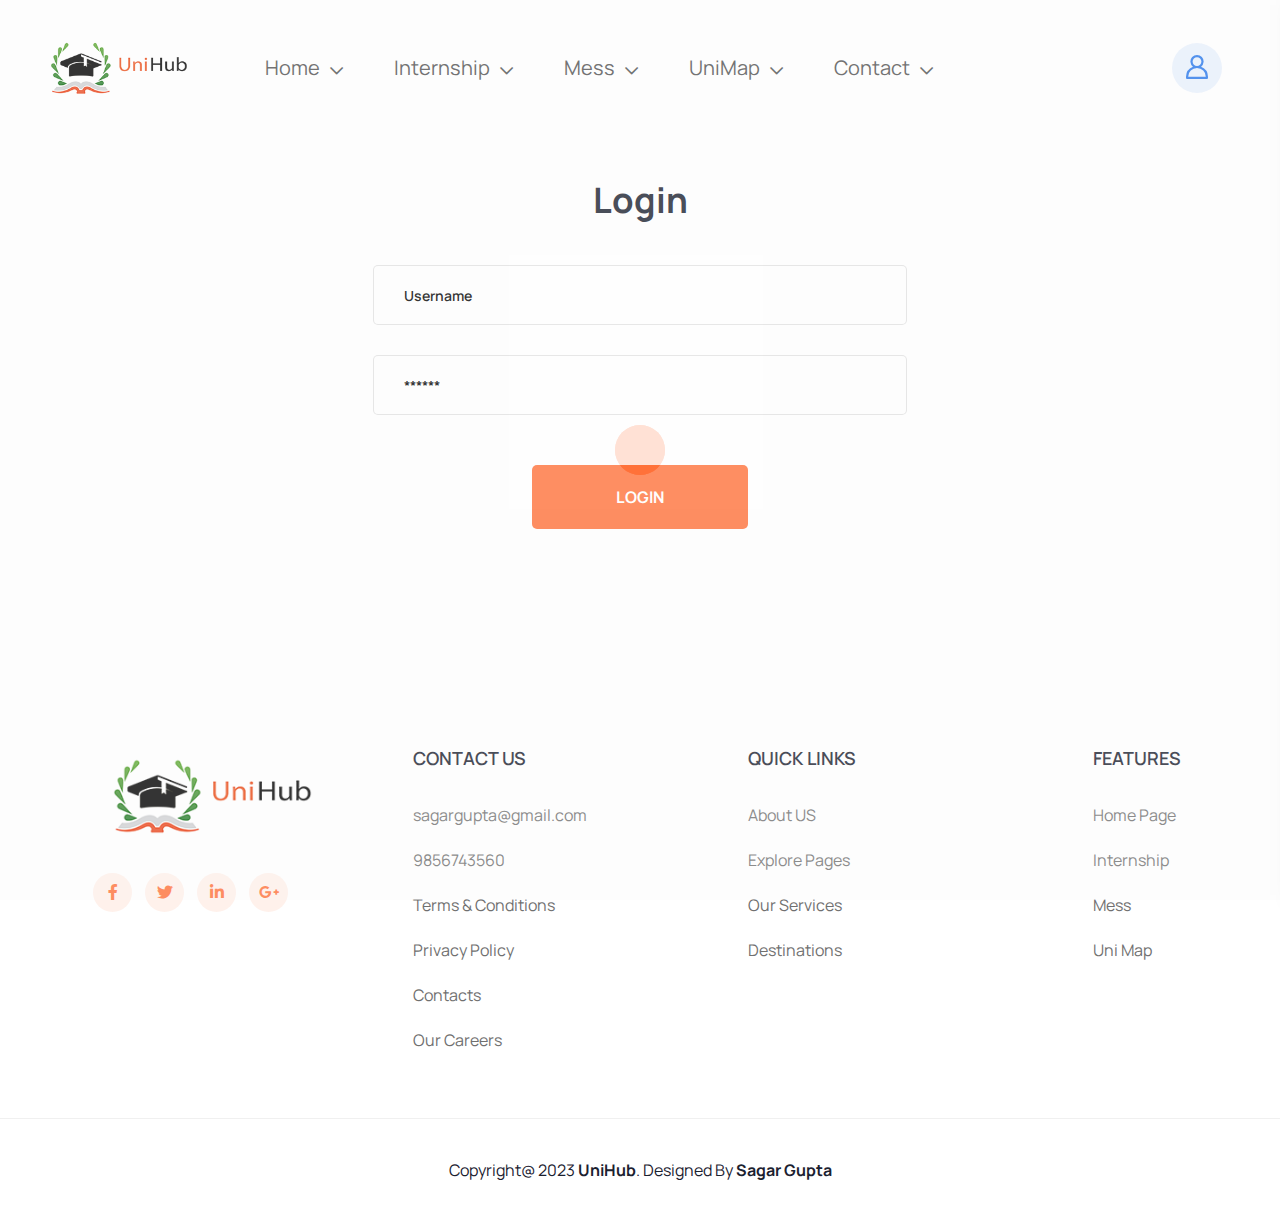
<file: login.html>
<!DOCTYPE html>
<html class="no-js" lang="en">

<head>
    <meta charset="utf-8">
    <meta http-equiv="x-ua-compatible" content="ie=edge">
    <title>UniHub Manipal University Jaipur</title>
    <meta name="keywords" content="online education, e-learning, coaching, education, teaching, learning">
    <meta name="description" content="UniHub is a e-learnibg HTML template for all kinds of education, coaching, online education website">
    <meta name="viewport" content="width=device-width, initial-scale=1">

    <link rel="manifest" href="site.webmanifest">
    <link rel="shortcut icon" type="image/x-icon" href="assets/img/favicon.png">
    <!-- Place favicon.ico in the root directory -->

    <!-- CSS here -->
    <link rel="stylesheet" href="assets/css/bootstrap.min.css">
    <link rel="stylesheet" href="assets/css/owl.carousel.min.css">
    <link rel="stylesheet" href="assets/css/animate.css">
    <link rel="stylesheet" href="assets/css/magnific-popup.css">
    <link rel="stylesheet" href="assets/css/all.min.css">
    <link rel="stylesheet" href="assets/css/flaticon.css">
    <link rel="stylesheet" href="assets/css/font.css">
    <link rel="stylesheet" href="assets/css/metisMenu.css">
    <link rel="stylesheet" href="assets/css/nice-select.css">
    <link rel="stylesheet" href="assets/css/slick.css">
    <link rel="stylesheet" href="assets/css/spacing.css">
    <link rel="stylesheet" href="assets/css/main.css">
</head>

<body>
    <!--[if lte IE 9]>
            <p class="browserupgrade">You are using an <strong>outdated</strong> browser. Please <a href="https://browsehappy.com/">upgrade your browser</a> to improve your experience and security.</p>
        <![endif]-->

    <!-- Add your site or application content here -->
    <!-- preloader -->
    <div id="preloader">
        <div class="preloader">
            <span></span>
            <span></span>
        </div>
    </div>
    <!-- preloader end  -->
    <header>
        <div id="theme-menu-two" class="main-header-area main-head-three pl-100 pr-100 pt-20 pb-15">
            <div class="container-fluid">
                <div class="row align-items-center">
                        <div class="col-xl-2">
                            <div class="logo"><a href="index.html"><img src="assets/img/logo/logo2.png" alt=""></a></div>
                        </div>
                        <div class="col-xl-7">
                            <nav class="main-menu navbar navbar-expand-lg justify-content-center">
                                <div class="nav-container">
                                    <div class="collapse navbar-collapse" id="navbarSupportedContent">
                                        <ul class="navbar-nav">
                                           
                                            
                                            <li class="nav-item">
                                                <a class="nav-link" href="index.html"  role="button"  aria-expanded="false">Home</a></li>
                                              
                                            <li class="nav-item">
                                                <a class="nav-link" href="internship.html"  role="button"  aria-expanded="false">Internship</a></li>
                                                <li class="nav-item">
                                                    <a class="nav-link" href="muj.html"  role="button"  aria-expanded="false">Mess</a></li>
                                                <li class="nav-item">
                                                    <a class="nav-link" href="academic block.html"  role="button"  aria-expanded="false">UniMap</a></li>
                                            
                                          
                                            <li class="nav-item">
                                                <a class="nav-link" href="contactus.html" id="navbarDropdown5" role="button"  aria-expanded="false">Contact</a></li>
                                                <li class="nav-item">
                                                  
                                                   
                                        </ul>
                                    </div>
                                </div>
                            </nav>
                        </div>
                        <div class="col-xl-3 col-lg-2 col-7">
                            <div class="right-nav d-flex align-items-center justify-content-end">
                                <div class="right-btn mr-25 mr-xs-15">
                                    <ul class="d-flex align-items-center">

                                        <li><a class="sign-in ml-20" href="login.html"><img src="assets/img/icon/user.svg" alt=""></a></li>
                                    </ul>
                                </div>
                                <div class="hamburger-menu d-md-inline-block d-lg-none text-right">
                                    <a href="javascript:void(0);">
                                        <i class="far fa-bars"></i>
                                    </a>
                                </div>
                            </div>
                        </div>
                    </div>
            </div>
        </div> <!-- /.theme-main-menu -->
    </header>

    <!-- slide-bar start -->
    <aside class="slide-bar">
        <div class="close-mobile-menu">
            <a href="javascript:void(0);"><i class="fas fa-times"></i></a>
        </div>

        <!-- offset-sidebar start -->
        <div class="offset-sidebar">
            <div class="offset-widget offset-logo mb-30">
                <a href="index.html">
                    <img src="assets/img/logo/logo2.png" alt="logo">
                </a>
            </div>
            <div class="offset-widget mb-40">
                <div class="info-widget">
                    <h4 class="offset-title mb-20">About Us</h4>
                    <p class="mb-30">
                        But I must explain to you how all this mistaken idea of denouncing pleasure and praising pain
                        was born and will give you a complete account of the system and expound the actual teachings of
                        the great explore
                    </p>
                    <a class="theme_btn theme_btn_bg" href="contact.html">Contact Us</a>
                </div>
            </div>
            <div class="offset-widget mb-30 pr-10">
                <div class="info-widget info-widget2">
                    <h4 class="offset-title mb-20">Contact Info</h4>
                    <p> <i class="fal fa-address-book"></i> 23/A, Miranda City Likaoli Prikano, Dope</p>
                    <p> <i class="fal fa-phone"></i> +0989 7876 9865 9 </p>
                    <p> <i class="fal fa-envelope-open"></i> info@example.com </p>
                </div>
            </div>
        </div>
        <!-- offset-sidebar end -->

        <!-- side-mobile-menu start -->
         <nav class="side-mobile-menu">
            <ul id="mobile-menu-active">
                <li class="has-dropdown">
                    <a href="index.html">Home</a>
                    <ul class="sub-menu">
                        <li><a href="index.html">Home Style 1</a></li>
                        <li><a href="index-2.html">Home Style 2</a></li>
                        <li><a href="index-3.html">Home Style 3</a></li>
                    </ul>
                </li>
                <li><a href="about.html">About</a></li>
                <li class="has-dropdown">
                    <a href="#">Pages</a>
                    <ul class="sub-menu">
                        <li><a href="courses.html">Course One</a></li>
                        <li><a href="courses-2.html">Course Two</a></li>
                        <li><a href="course-details.html">Courses Details</a></li>
                        <li><a href="price.html">Price</a></li>
                        <li><a href="instructor.html">Instructor</a></li>
                        <li><a href="instructor-profile.html">Instructor Profile</a></li>
                        <li><a href="faq.html">FAQ</a></li>
                    </ul>
                </li>
                <li class="has-dropdown"><a href="#">Blogs</a>
                    <ul class="sub-menu">
                        <li><a href="blog.html">Blog Grid</a></li>
                        <li><a href="blog-details.html">Blog Details</a></li>
                    </ul>
                </li>
                <li><a href="contact.html">Contacts Us</a></li>
            </ul>
        </nav>
        <!-- side-mobile-menu end -->
    </aside>
    <div class="body-overlay"></div>
    <!-- slide-bar end -->
    

    <main>
     <!--page-title-area start-->
      
      <!--page-title-area end-->
      <!--contact-form-area start-->
      <section class="contact-form-area pt-150 pb-120 pt-md-100 pt-xs-100 pb-md-70 pb-xs-70">
          <div class="container">
              <div class="row justify-content-center align-items-center">
                  <div class="col-lg-6">
                    <div class="contact-form-wrapper text-center mb-30">
                        <h2 class="mb-45">Login</h2>
                        <form action="#" class="row gx-3 comments-form contact-form">
                            <div class="col-lg-12 mb-30">
                                <input type="text" placeholder="Username">
                            </div>
                            <div class="col-lg-12 mb-30">
                                <input type="password" placeholder="******">
                            </div>
                        </form>
                        <button class="theme_btn message_btn mt-20">Login</button>
                    </div>
                  </div>
              </div>
          </div>
      </section>

     
    </main>
 
  <footer class="footer-area pt-70 pb-40">
    <div class="container">
        <div class="row mb-15">
            <div class="col-xl-3 col-lg-4 col-md-6  wow fadeInUp2 animated" data-wow-delay='.1s'>
                <div class="footer__widget mb-30">
                    <div class="footer-log mb-20">
                        <a href="index.html" class="logo">
                            <img src="assets/img/logo/logo2.png" alt="">
                        </a>
                    </div>

                    <div class="social-media footer__social mt-30">
                        <a href="#"><i class="fab fa-facebook-f"></i></a>
                        <a href="#"><i class="fab fa-twitter"></i></a>
                        <a href="#"><i class="fab fa-linkedin-in"></i></a>
                        <a href="#"><i class="fab fa-google-plus-g"></i></a>
                    </div>
                </div>
            </div>
            <div class="col-xl-3 col-lg-4 col-md-6 wow fadeInUp2 animated" data-wow-delay='.3s'>
                <div class="footer__widget mb-30 pl-40 pl-md-0 pl-xs-0">
                    <h6 class="widget-title mb-35">Contact us</h6>
                    <ul class="fot-list">
                        <li><a href="#">sagargupta@gmail.com</a></li>
                        <li><a href="#">9856743560</a></li>
                        <li><a href="#">Terms & Conditions</a></li>
                        <li><a href="#">Privacy Policy</a></li>
                        <li><a href="contact.html">Contacts</a></li>
                        <li><a href="#">Our Careers</a></li>
                    </ul>
                </div>
            </div>
            <div class="col-xl-3 col-lg-4 col-md-6  wow fadeInUp2 animated" data-wow-delay='.5s'>
                <div class="footer__widget mb-25 pl-90 pl-md-0 pl-xs-0">
                    <h6 class="widget-title mb-35">Quick Links</h6>
                    <ul class="fot-list">
                        <li><a href="index.html">About US</a></li>
                        <li><a href="">Explore Pages</a></li>
                        <li><a href="#">Our Services</a></li>
                        <li><a href="#">Destinations</a></li>
                    </ul>
                </div>
            </div>
            <div class="col-xl-3 col-lg-6 col-md-6  wow fadeInUp2 animated" data-wow-delay='.7s'>
                <div class="footer__widget mb-30 pl-150 pl-lg-0 pl-md-0 pl-xs-0">
                    <h6 class="widget-title mb-35">Features</h6>
                    <ul class="fot-list mb-30">
                        <li><a href="index.html">Home Page</a> </li>
                        <li><a href="#">Internship</a></li>
                        <li><a href="blog.html">Mess</a></li>
                        <li><a href="#">Uni Map</a></li>
                    </ul>
                </div>
            </div>
        </div>
    </div>
    <div class="copy-right-area border-bot pt-40">
        <div class="container">
            <div class="row align-items-center">
                <div class="col-lg-12">
                    <div class="copyright text-center">
                        <h5>Copyright@ 2023 <a href="#">UniHub</a>. Designed By <b>Sagar Gupta</b></h5>
                    </div>
                </div>
            </div>
        </div>
    </div>
</footer>






    <!-- JS here -->

    <script src="assets/js/vendor/modernizr-3.5.0.min.js"></script>
    <script src="assets/js/vendor/jquery-2.2.4.min.js"></script>
    <script src="assets/js/popper.min.js"></script>
    <script src="assets/js/bootstrap.min.js"></script>
    <script src="assets/js/owl.carousel.min.js"></script>
    <script src="assets/js/isotope.pkgd.min.js"></script>
    <script src="assets/js/slick.min.js"></script>
    <script src="assets/js/metisMenu.min.js"></script>
    <script src="assets/js/jquery.nice-select.js"></script>
    <script src="assets/js/ajax-form.js"></script>
    <script src="assets/js/wow.min.js"></script>
    <script src="assets/js/jquery.counterup.min.js"></script>
    <script src="assets/js/waypoints.min.js"></script>
    <script src="assets/js/jquery.scrollUp.min.js"></script>
    <script src="assets/js/imagesloaded.pkgd.min.js"></script>
    <script src="assets/js/jquery.magnific-popup.min.js"></script>
    <script src="assets/js/jquery.easypiechart.js"></script>
    <script src="assets/js/plugins.js"></script>
    <script src="assets/js/main.js"></script>
</body>

</html>
</file>
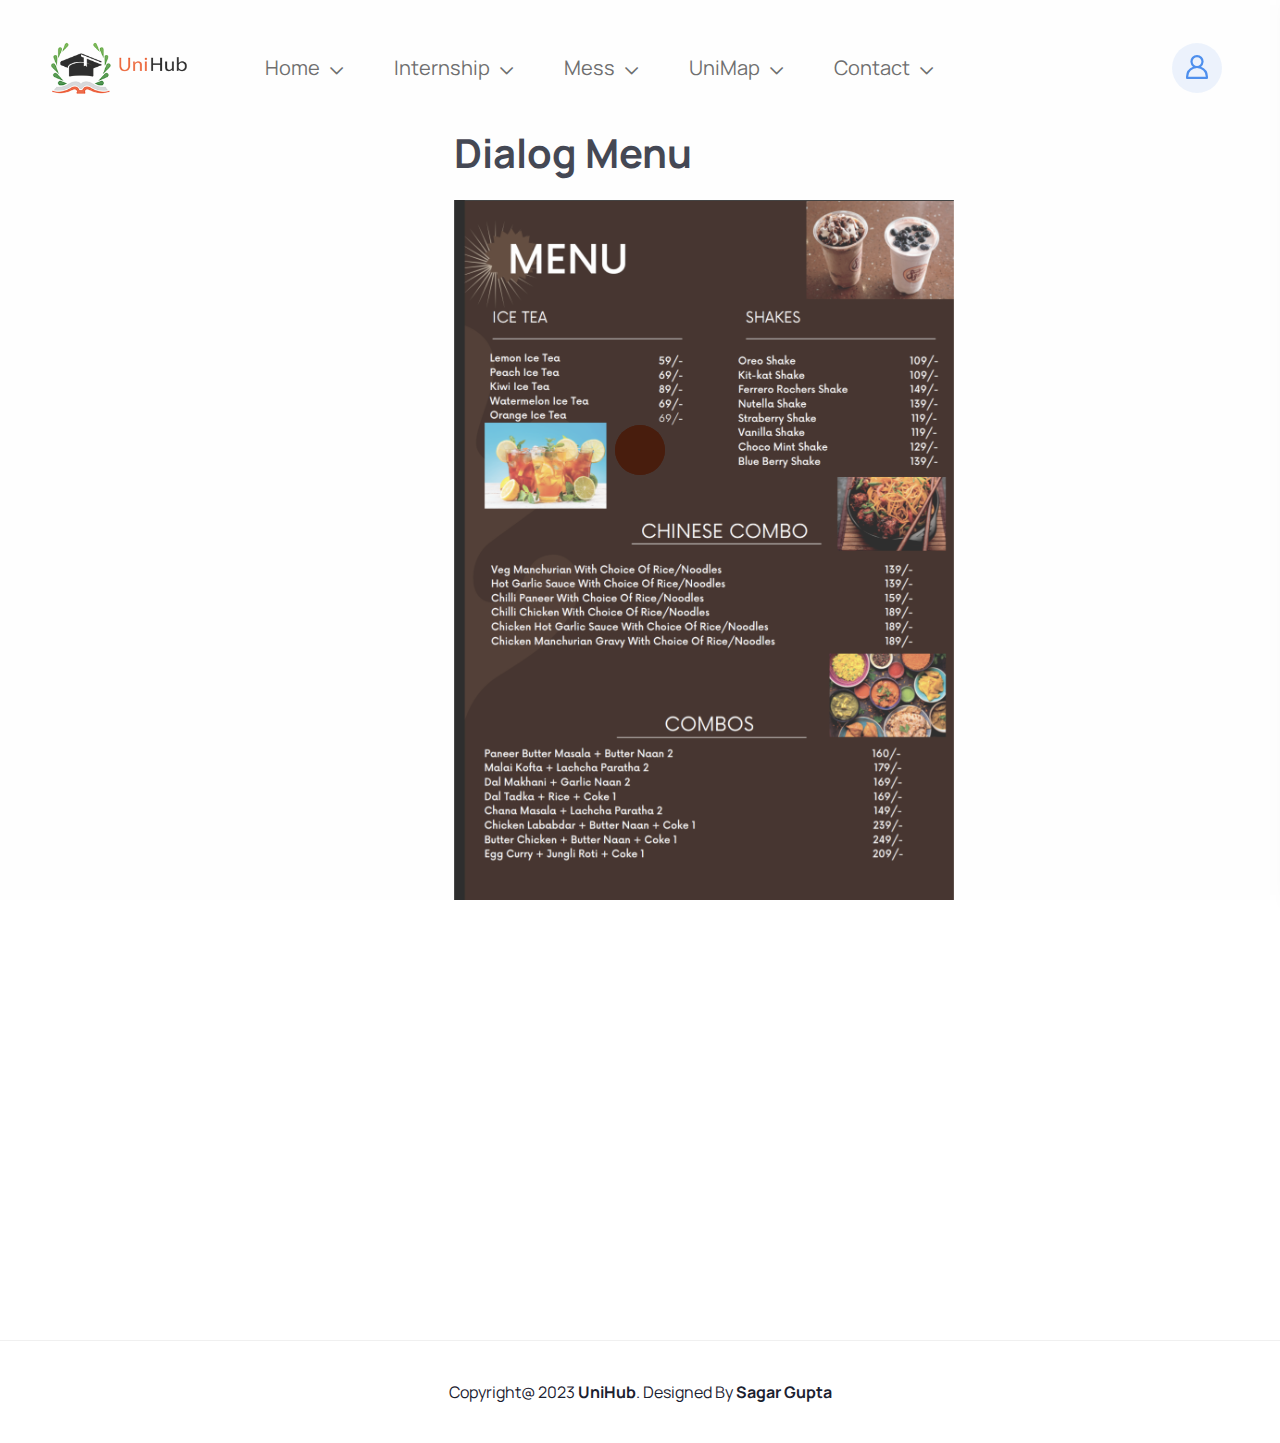
<file: outlet2.html>
<!DOCTYPE html>
<html class="no-js" lang="en">

<head>
    <meta charset="utf-8">
    <meta http-equiv="x-ua-compatible" content="ie=edge">
    <title>UniHub Manipal University Jaipur</title>
    <meta name="keywords" content="online education, e-learning, coaching, education, teaching, learning">
    <meta name="description" content="UniHub is a e-learnibg HTML template for all kinds of education, coaching, online education website">
    <meta name="viewport" content="width=device-width, initial-scale=1">

    <link rel="manifest" href="site.webmanifest">
    <link rel="shortcut icon" type="image/x-icon" href="assets/img/favicon.png">
    <!-- Place favicon.ico in the root directory -->

    <!-- CSS here -->
    <link rel="stylesheet" href="assets/css/bootstrap.min.css">
    <link rel="stylesheet" href="assets/css/owl.carousel.min.css">
    <link rel="stylesheet" href="assets/css/animate.css">
    <link rel="stylesheet" href="assets/css/magnific-popup.css">
    <link rel="stylesheet" href="assets/css/all.min.css">
    <link rel="stylesheet" href="assets/css/flaticon.css">
    <link rel="stylesheet" href="assets/css/font.css">
    <link rel="stylesheet" href="assets/css/metisMenu.css">
    <link rel="stylesheet" href="assets/css/nice-select.css">
    <link rel="stylesheet" href="assets/css/slick.css">
    <link rel="stylesheet" href="assets/css/spacing.css">
    <link rel="stylesheet" href="assets/css/main.css">
</head>


<body>
    <!--[if lte IE 9]>
            <p class="browserupgrade">You are using an <strong>outdated</strong> browser. Please <a href="https://browsehappy.com/">upgrade your browser</a> to improve your experience and security.</p>
        <![endif]-->

    <!-- Add your site or application content here -->
    <!-- preloader -->
    <div id="preloader">
        <div class="preloader">
            <span></span>
            <span></span>
        </div>
    </div>
    <!-- preloader end  -->
    <header>
        <div id="theme-menu-two" class="main-header-area main-head-three pl-100 pr-100 pt-20 pb-15">
            <div class="container-fluid">
                <div class="row align-items-center">
                    <div class="col-xl-2 col-lg-2 col-5">
                        <div class="logo"><a href="index.html"><img src="assets/img/logo/logo2.png" alt=""></a></div>
                    </div>
                    <div class="col-xl-7 col-lg-8 d-none d-lg-block">
                        <nav class="main-menu navbar navbar-expand-lg justify-content-center">
                            <div class="nav-container">
                                <div class="collapse navbar-collapse" id="navbarSupportedContent">
                                    <ul class="navbar-nav">
                                       
                                        
                                        <li class="nav-item">
                                            <a class="nav-link" href="index.html"  role="button"  aria-expanded="false">Home</a></li>
                                          
                                        <li class="nav-item">
                                            <a class="nav-link" href="internship.html"  role="button"  aria-expanded="false">Internship</a></li>
                                            <li class="nav-item">
                                                <a class="nav-link" href="muj.html"  role="button"  aria-expanded="false">Mess</a></li>
                                            <li class="nav-item">
                                                <a class="nav-link" href="academic block.html"  role="button"  aria-expanded="false">UniMap</a></li>
                                        
                                      
                                        <li class="nav-item">
                                            <a class="nav-link" href="contactus.html" id="navbarDropdown5" role="button"  aria-expanded="false">Contact</a></li>
                                            <li class="nav-item">
                                              
                                               
                                    </ul>
                                </div>
                            </div>
                        </nav>
                    </div>
                    <div class="col-xl-3 col-lg-2 col-7">
                        <div class="right-nav d-flex align-items-center justify-content-end">
                            <div class="right-btn mr-25 mr-xs-15">
                                <ul class="d-flex align-items-center">

                                    <li><a class="sign-in ml-20" href="login.html"><img src="assets/img/icon/user.svg" alt=""></a></li>
                                </ul>
                            </div>
                            <div class="hamburger-menu d-md-inline-block d-lg-none text-right">
                                <a href="javascript:void(0);">
                                    <i class="far fa-bars"></i>
                                </a>
                            </div>
                        </div>
                    </div>
                </div>
            </div>
        </div> <!-- /.theme-main-menu -->
    </header>

    <!-- slide-bar start -->
    <aside class="slide-bar">
        <div class="close-mobile-menu">
            <a href="javascript:void(0);"><i class="fas fa-times"></i></a>
        </div>

        <!-- offset-sidebar start -->
        <div class="offset-sidebar">
            <div class="offset-widget offset-logo mb-30">
                <a href="index.html">
                    <img src="assets/img/logo/logo2.png" alt="logo">
                </a>
            </div>
            <div class="offset-widget mb-40">
                <div class="info-widget">
                    <h4 class="offset-title mb-20">About Us</h4>
                    <p class="mb-30">
                        But I must explain to you how all this mistaken idea of denouncing pleasure and praising pain
                        was born and will give you a complete account of the system and expound the actual teachings of
                        the great explore
                    </p>
                    <a class="theme_btn theme_btn_bg" href="contact.html">Contact Us</a>
                </div>
            </div>
            <div class="offset-widget mb-30 pr-10">
                <div class="info-widget info-widget2">
                    <h4 class="offset-title mb-20">Contact Info</h4>
                    <p> <i class="fal fa-address-book"></i> 23/A, Miranda City Likaoli Prikano, Dope</p>
                    <p> <i class="fal fa-phone"></i> +0989 7876 9865 9 </p>
                    <p> <i class="fal fa-envelope-open"></i> info@example.com </p>
                </div>
            </div>
        </div>
        <!-- offset-sidebar end -->

        <!-- side-mobile-menu start -->
         <nav class="side-mobile-menu">
            <ul id="mobile-menu-active">
                <li class="has-dropdown">
                    <a href="index.html">Home</a>
                    <ul class="sub-menu">
                        <li><a href="index.html">Home Style 1</a></li>
                        <li><a href="index-2.html">Home Style 2</a></li>
                        <li><a href="index-3.html">Home Style 3</a></li>
                    </ul>
                </li>
                <li><a href="about.html">About</a></li>
                <li class="has-dropdown">
                    <a href="#">Pages</a>
                    <ul class="sub-menu">
                        <li><a href="courses.html">Course One</a></li>
                        <li><a href="courses-2.html">Course Two</a></li>
                        <li><a href="course-details.html">Courses Details</a></li>
                        <li><a href="price.html">Price</a></li>
                        <li><a href="instructor.html">Instructor</a></li>
                        <li><a href="instructor-profile.html">Instructor Profile</a></li>
                        <li><a href="faq.html">FAQ</a></li>
                        <li><a href="login.html">login</a></li>
                    </ul>
                </li>
                <li class="has-dropdown"><a href="#">Blogs</a>
                    <ul class="sub-menu">
                        <li><a href="blog.html">Blog Grid</a></li>
                        <li><a href="blog-details.html">Blog Details</a></li>
                    </ul>
                </li>
                <li><a href="contact.html">Contacts Us</a></li>
            </ul>
        </nav>
        <!-- side-mobile-menu end -->
    </aside>
    <div class="body-overlay"></div>
    <!-- slide-bar end -->
    

    <main>
     <!--page-title-area start-->
      <!-- <section class="page-title-area d-flex align-items-end" style="background-image: url(assets/img/page-title-bg/01.jpg);">
          <div class="container">
              <div class="row align-items-end">
                  <div class="col-lg-12">
                      <div class="page-title-wrapper mb-50">
                         <h1 class="page-title mb-25">FAQ</h1>
                         <div class="breadcrumb-list">
                            <ul class="breadcrumb">
                                <li><a href="index.html">Home - Pages -</a></li>
                                <li><a href="#">FAQ</a></li>
                            </ul>
                         </div>
                    </div>
                  </div>
              </div>
          </div>
      </section> -->
      <!--page-title-area end-->
      <!-- faq-area start -->
      <div  style="align-items: center; justify-content:center; margin-left: 12cm;">
        
      <h1>Dialog Menu</h1>
      <br>
     
      <img src="./assets/img/mujoutlets/menu.png" alt="Trulli" width="500" height="700">
    </div>
      
    </main>

    <footer class="footer-area pt-70 pb-40">
        <div class="container">
            <div class="row mb-15">
                <div class="col-xl-3 col-lg-4 col-md-6  wow fadeInUp2 animated" data-wow-delay='.1s'>
                    <div class="footer__widget mb-30">
                        <div class="footer-log mb-20">
                            <a href="index.html" class="logo">
                                <img src="assets/img/logo/logo2.png" alt="">
                            </a>
                        </div>

                        <div class="social-media footer__social mt-30">
                            <a href="#"><i class="fab fa-facebook-f"></i></a>
                            <a href="#"><i class="fab fa-twitter"></i></a>
                            <a href="#"><i class="fab fa-linkedin-in"></i></a>
                            <a href="#"><i class="fab fa-google-plus-g"></i></a>
                        </div>
                    </div>
                </div>
                <div class="col-xl-3 col-lg-4 col-md-6 wow fadeInUp2 animated" data-wow-delay='.3s'>
                    <div class="footer__widget mb-30 pl-40 pl-md-0 pl-xs-0">
                        <h6 class="widget-title mb-35">Contact us</h6>
                        <ul class="fot-list">
                            <li><a href="#">sagargupta@gmail.com</a></li>
                            <li><a href="#">9856743560</a></li>
                            <li><a href="#">Terms & Conditions</a></li>
                            <li><a href="#">Privacy Policy</a></li>
                            <li><a href="contact.html">Contacts</a></li>
                            <li><a href="#">Our Careers</a></li>
                        </ul>
                    </div>
                </div>
                <div class="col-xl-3 col-lg-4 col-md-6  wow fadeInUp2 animated" data-wow-delay='.5s'>
                    <div class="footer__widget mb-25 pl-90 pl-md-0 pl-xs-0">
                        <h6 class="widget-title mb-35">Quick Links</h6>
                        <ul class="fot-list">
                            <li><a href="index.html">About US</a></li>
                            <li><a href="">Explore Pages</a></li>
                            <li><a href="#">Our Services</a></li>
                            <li><a href="#">Destinations</a></li>
                        </ul>
                    </div>
                </div>
                <div class="col-xl-3 col-lg-6 col-md-6  wow fadeInUp2 animated" data-wow-delay='.7s'>
                    <div class="footer__widget mb-30 pl-150 pl-lg-0 pl-md-0 pl-xs-0">
                        <h6 class="widget-title mb-35">Features</h6>
                        <ul class="fot-list mb-30">
                            <li><a href="index.html">Home Page</a> </li>
                            <li><a href="#">Internship</a></li>
                            <li><a href="blog.html">Mess</a></li>
                            <li><a href="#">Uni Map</a></li>
                        </ul>
                    </div>
                </div>
            </div>
        </div>
        <div class="copy-right-area border-bot pt-40">
            <div class="container">
                <div class="row align-items-center">
                    <div class="col-lg-12">
                        <div class="copyright text-center">
                            <h5>Copyright@ 2023 <a href="#">UniHub</a>. Designed By <b>Sagar Gupta</b></h5>
                        </div>
                    </div>
                </div>
            </div>
        </div>
    </footer>
    <!--footer-area end-->




    <!-- JS here -->

    <script src="assets/js/vendor/modernizr-3.5.0.min.js"></script>
    <script src="assets/js/vendor/jquery-2.2.4.min.js"></script>
    <script src="assets/js/popper.min.js"></script>
    <script src="assets/js/bootstrap.min.js"></script>
    <script src="assets/js/owl.carousel.min.js"></script>
    <script src="assets/js/isotope.pkgd.min.js"></script>
    <script src="assets/js/slick.min.js"></script>
    <script src="assets/js/metisMenu.min.js"></script>
    <script src="assets/js/jquery.nice-select.js"></script>
    <script src="assets/js/ajax-form.js"></script>
    <script src="assets/js/wow.min.js"></script>
    <script src="assets/js/jquery.counterup.min.js"></script>
    <script src="assets/js/waypoints.min.js"></script>
    <script src="assets/js/jquery.scrollUp.min.js"></script>
    <script src="assets/js/imagesloaded.pkgd.min.js"></script>
    <script src="assets/js/jquery.magnific-popup.min.js"></script>
    <script src="assets/js/jquery.easypiechart.js"></script>
    <script src="assets/js/plugins.js"></script>
    <script src="assets/js/main.js"></script>
</body>

</html>
</file>
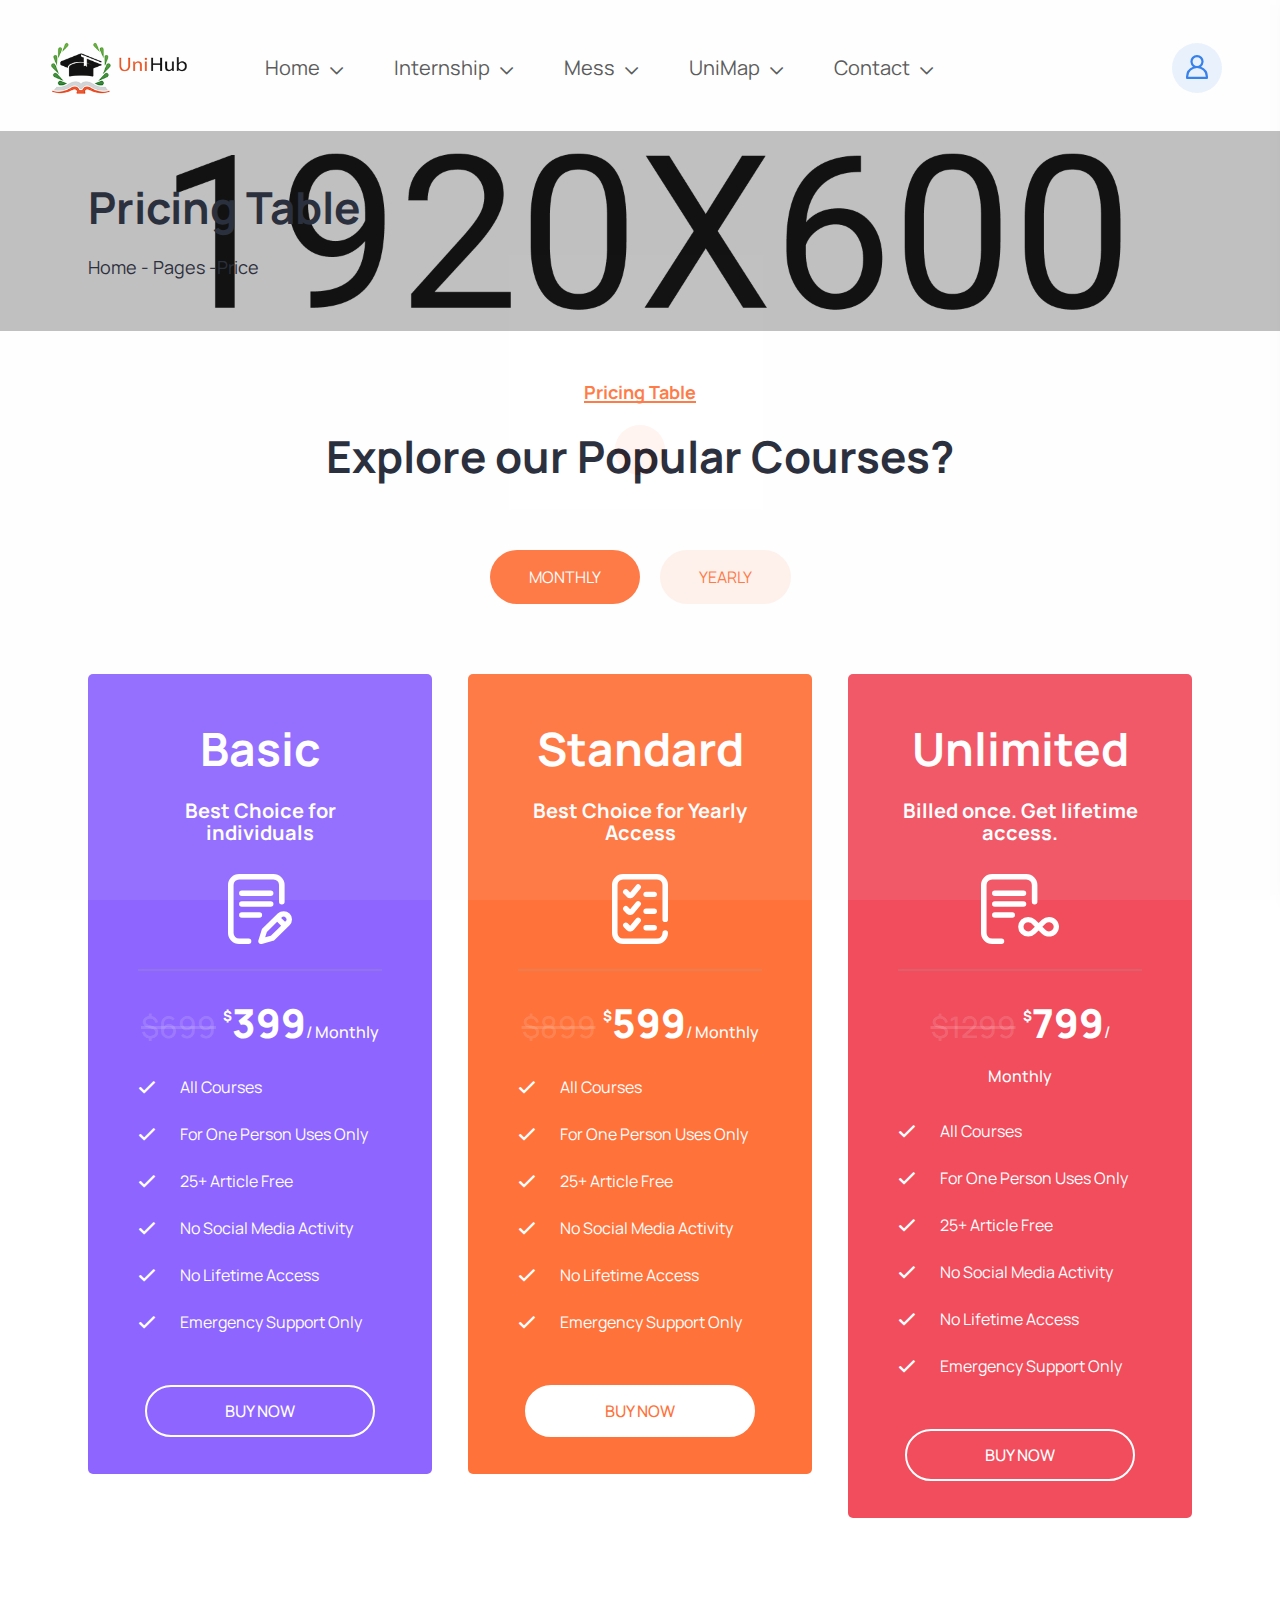
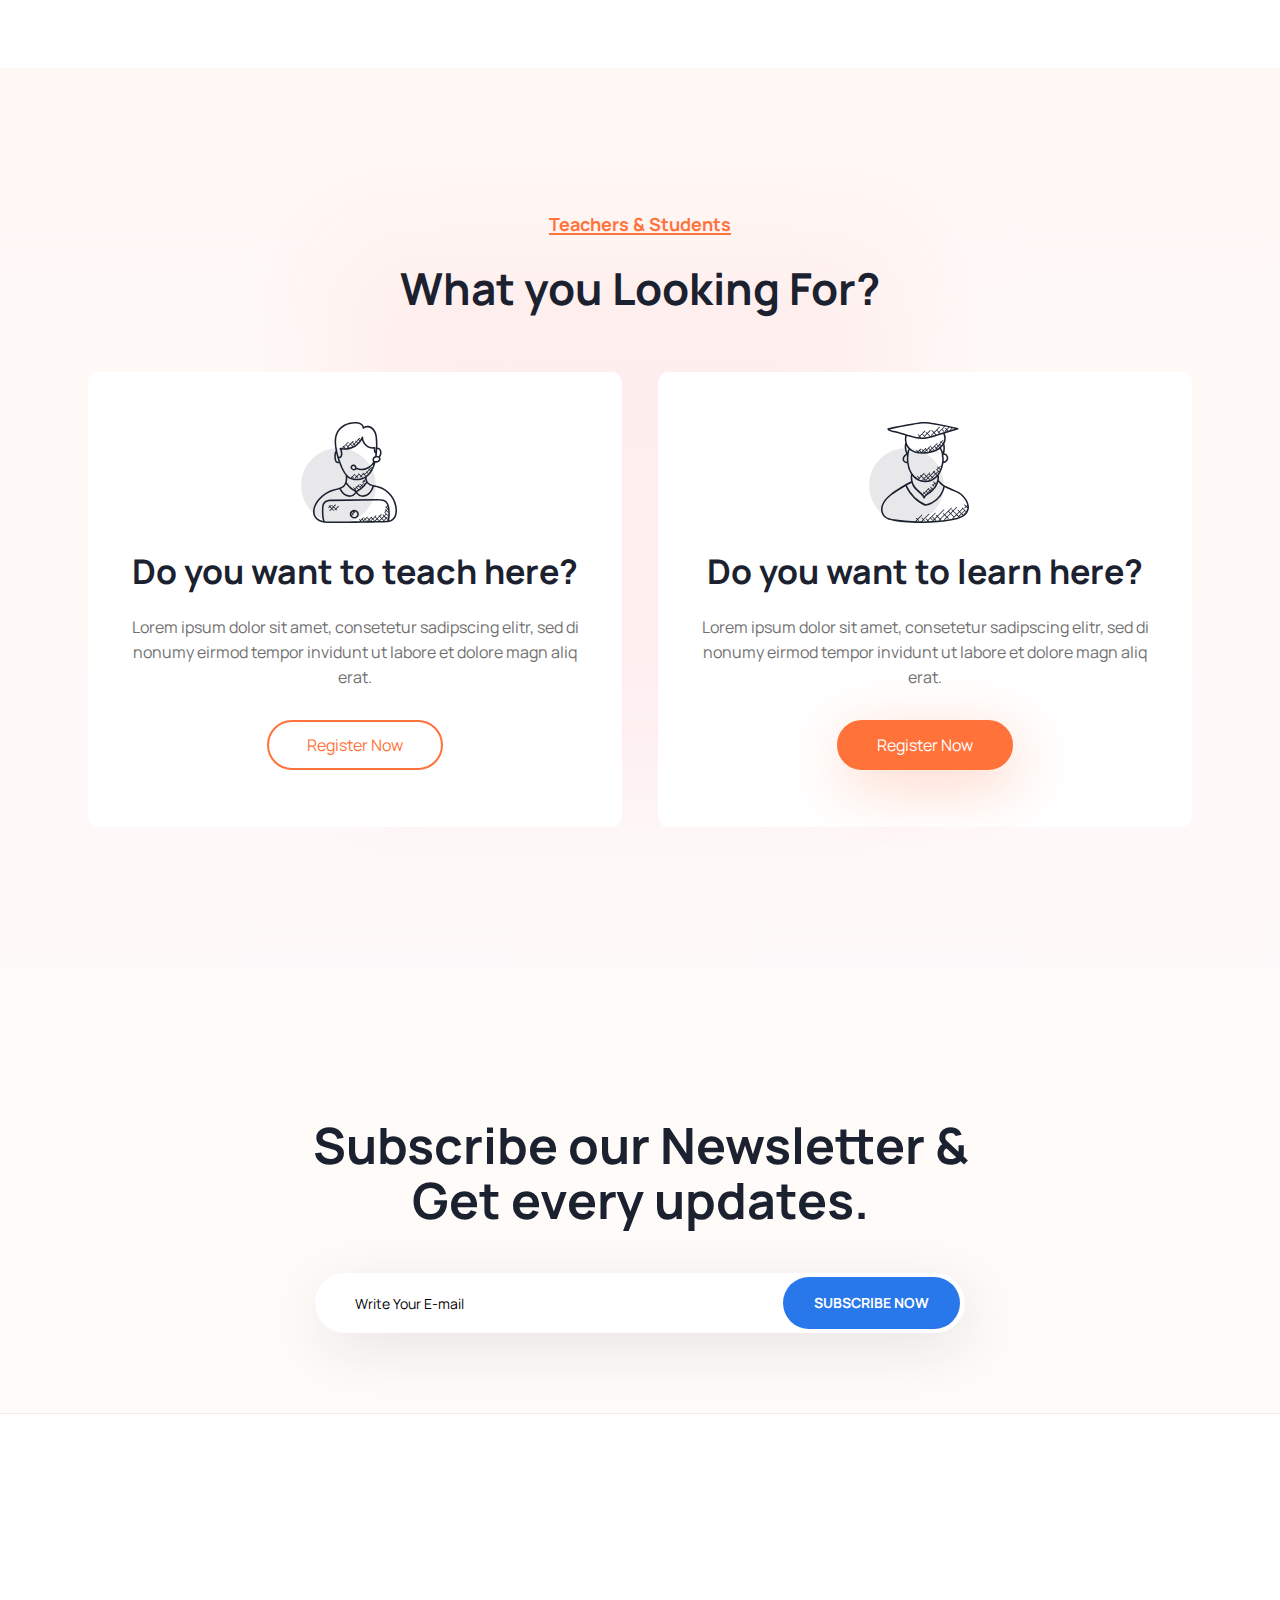
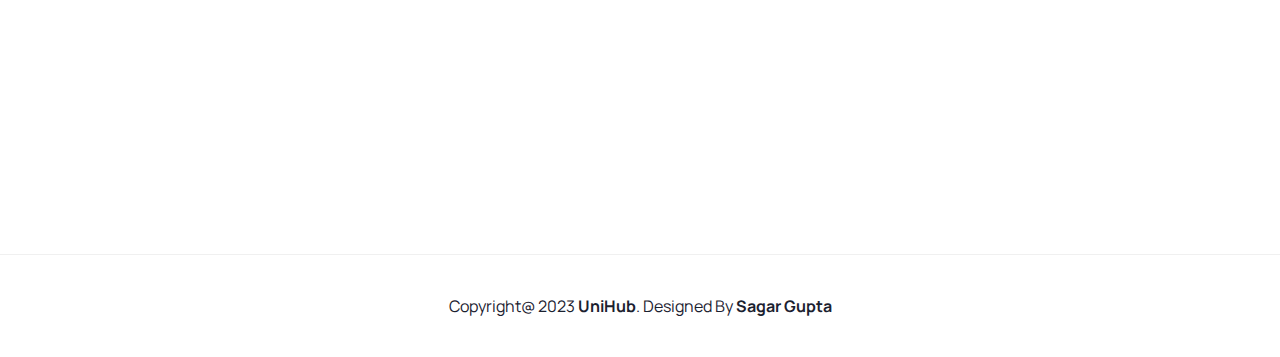
<file: price.html>
<!DOCTYPE html>
<html class="no-js" lang="en">

<head>
    <meta charset="utf-8">
    <meta http-equiv="x-ua-compatible" content="ie=edge">
    <title>UniHub Manipal University Jaipur</title>
    <meta name="keywords" content="online education, e-learning, coaching, education, teaching, learning">
    <meta name="description" content="UniHub is a e-learnibg HTML template for all kinds of education, coaching, online education website">
    <meta name="viewport" content="width=device-width, initial-scale=1">

    <link rel="manifest" href="site.webmanifest">
    <link rel="shortcut icon" type="image/x-icon" href="assets/img/favicon.png">
    <!-- Place favicon.ico in the root directory -->

    <!-- CSS here -->
    <link rel="stylesheet" href="assets/css/bootstrap.min.css">
    <link rel="stylesheet" href="assets/css/owl.carousel.min.css">
    <link rel="stylesheet" href="assets/css/animate.css">
    <link rel="stylesheet" href="assets/css/magnific-popup.css">
    <link rel="stylesheet" href="assets/css/all.min.css">
    <link rel="stylesheet" href="assets/css/flaticon.css">
    <link rel="stylesheet" href="assets/css/font.css">
    <link rel="stylesheet" href="assets/css/metisMenu.css">
    <link rel="stylesheet" href="assets/css/nice-select.css">
    <link rel="stylesheet" href="assets/css/slick.css">
    <link rel="stylesheet" href="assets/css/spacing.css">
    <link rel="stylesheet" href="assets/css/main.css">
</head>

<body>
    <!--[if lte IE 9]>
            <p class="browserupgrade">You are using an <strong>outdated</strong> browser. Please <a href="https://browsehappy.com/">upgrade your browser</a> to improve your experience and security.</p>
        <![endif]-->

    <!-- Add your site or application content here -->
    <!-- preloader -->
    <div id="preloader">
        <div class="preloader">
            <span></span>
            <span></span>
        </div>
    </div>
    <!-- preloader end  -->
    <header>
        <div id="theme-menu-two" class="main-header-area main-head-three pl-100 pr-100 pt-20 pb-15">
            <div class="container-fluid">
                <div class="row align-items-center">
                    <div class="col-xl-2 col-lg-2 col-5">
                        <div class="logo"><a href="index.html"><img src="assets/img/logo/logo2.png" alt=""></a></div>
                    </div>
                    <div class="col-xl-7 col-lg-8 d-none d-lg-block">
                        <nav class="main-menu navbar navbar-expand-lg justify-content-center">
                            <div class="nav-container">
                                <div class="collapse navbar-collapse" id="navbarSupportedContent">
                                    <ul class="navbar-nav">
                                       
                                        
                                        <li class="nav-item">
                                            <a class="nav-link" href="index.html"  role="button"  aria-expanded="false">Home</a></li>
                                          
                                        <li class="nav-item">
                                            <a class="nav-link" href="internship.html"  role="button"  aria-expanded="false">Internship</a></li>
                                            <li class="nav-item">
                                                <a class="nav-link" href="muj.html"  role="button"  aria-expanded="false">Mess</a></li>
                                            <li class="nav-item">
                                                <a class="nav-link" href="academic block.html"  role="button"  aria-expanded="false">UniMap</a></li>
                                        
                                      
                                        <li class="nav-item">
                                            <a class="nav-link" href="contactus.html" id="navbarDropdown5" role="button"  aria-expanded="false">Contact</a></li>
                                            <li class="nav-item">
                                              
                                               
                                    </ul>
                                </div>
                            </div>
                        </nav>
                    </div>
                    <div class="col-xl-3 col-lg-2 col-7">
                        <div class="right-nav d-flex align-items-center justify-content-end">
                            <div class="right-btn mr-25">
                                <ul class="d-flex align-items-center">

                                    <li><a class="sign-in ml-20" href="login.html"><img src="assets/img/icon/user.svg" alt=""></a></li>
                                </ul>
                            </div>
                            <div class="hamburger-menu d-md-inline-block d-lg-none text-right">
                                <a href="javascript:void(0);">
                                    <i class="far fa-bars"></i>
                                </a>
                            </div>
                        </div>
                    </div>
                </div>
            </div>
        </div> <!-- /.theme-main-menu -->
    </header>

    <!-- slide-bar start -->
    <aside class="slide-bar">
        <div class="close-mobile-menu">
            <a href="javascript:void(0);"><i class="fas fa-times"></i></a>
        </div>

        <!-- offset-sidebar start -->
        <div class="offset-sidebar">
            <div class="offset-widget offset-logo mb-30">
                <a href="index.html">
                    <img src="assets/img/logo/logo2.png" alt="logo">
                </a>
            </div>
            <div class="offset-widget mb-40">
                <div class="info-widget">
                    <h4 class="offset-title mb-20">About Us</h4>
                    <p class="mb-30">
                        But I must explain to you how all this mistaken idea of denouncing pleasure and praising pain
                        was born and will give you a complete account of the system and expound the actual teachings of
                        the great explore
                    </p>
                    <a class="theme_btn theme_btn_bg" href="contact.html">Contact Us</a>
                </div>
            </div>
            <div class="offset-widget mb-30 pr-10">
                <div class="info-widget info-widget2">
                    <h4 class="offset-title mb-20">Contact Info</h4>
                    <p> <i class="fal fa-address-book"></i> 23/A, Miranda City Likaoli Prikano, Dope</p>
                    <p> <i class="fal fa-phone"></i> +0989 7876 9865 9 </p>
                    <p> <i class="fal fa-envelope-open"></i> info@example.com </p>
                </div>
            </div>
        </div>
        <!-- offset-sidebar end -->

        <!-- side-mobile-menu start -->
         <nav class="side-mobile-menu">
            <ul id="mobile-menu-active">
                <li class="has-dropdown">
                    <a href="index.html">Home</a>
                    <ul class="sub-menu">
                        <li><a href="index.html">Home Style 1</a></li>
                        <li><a href="index-2.html">Home Style 2</a></li>
                        <li><a href="index-3.html">Home Style 3</a></li>
                    </ul>
                </li>
                <li><a href="about.html">About</a></li>
                <li class="has-dropdown">
                    <a href="#">Pages</a>
                    <ul class="sub-menu">
                        <li><a href="courses.html">Course One</a></li>
                        <li><a href="courses-2.html">Course Two</a></li>
                        <li><a href="course-details.html">Courses Details</a></li>
                        <li><a href="price.html">Price</a></li>
                        <li><a href="instructor.html">Instructor</a></li>
                        <li><a href="instructor-profile.html">Instructor Profile</a></li>
                        <li><a href="faq.html">FAQ</a></li>
                        <li><a href="login.html">login</a></li>
                    </ul>
                </li>
                <li class="has-dropdown"><a href="#">Blogs</a>
                    <ul class="sub-menu">
                        <li><a href="blog.html">Blog Grid</a></li>
                        <li><a href="blog-details.html">Blog Details</a></li>
                    </ul>
                </li>
                <li><a href="contact.html">Contacts Us</a></li>
            </ul>
        </nav>
        <!-- side-mobile-menu end -->
    </aside>
    <div class="body-overlay"></div>
    <!-- slide-bar end -->
    

    <main>
     <!--page-title-area start-->
      <section class="page-title-area d-flex align-items-end" style="background-image: url(assets/img/page-title-bg/01.jpg);">
          <div class="container">
              <div class="row align-items-end">
                  <div class="col-lg-12">
                      <div class="page-title-wrapper mb-50">
                         <h1 class="page-title mb-25">Pricing Table</h1>
                         <div class="breadcrumb-list">
                            <ul class="breadcrumb">
                                <li><a href="index.html">Home - Pages -</a></li>
                                <li><a href="#">Price</a></li>
                            </ul>
                         </div>
                    </div>
                  </div>
              </div>
          </div>
      </section>
      <!--page-title-area end-->
      <!--plan-area start-->
      <section class="plan-area pt-150 pb-120 pt-md-100 pb-md-70 pt-xs-100 pb-xs-70">
          <div class="container">
            <div class="row justify-content-center">
                <div class="col-xl-8 col-lg-9">
                    <div class="section-title text-center mb-55">
                        <h5 class="bottom-line mb-25">Pricing Table</h5>
                        <h2>Explore our Popular Courses?</h2>
                    </div>
                </div>
            </div>
            <div class="row">
                <div class="col-lg-12 text-center">
                    <div class="plan-tab mb-60">
                        <nav>
                            <div class="nav nav-tabs" id="nav-tab" role="tablist">
                                <button class="nav-link theme_btn active" id="nav-home-tab" data-bs-toggle="tab" data-bs-target="#nav-home" type="button" role="tab" aria-controls="nav-home" aria-selected="true">Monthly</button>
                                <button class="nav-link theme_btn" id="nav-profile-tab" data-bs-toggle="tab" data-bs-target="#nav-profile" type="button" role="tab" aria-controls="nav-profile" aria-selected="false">Yearly</button>
                            </div>
                        </nav>
                    </div>
                </div>
            </div>
            <div class="tab-content" id="nav-tabContent">
                <div class="tab-pane fade show active" id="nav-home" role="tabpanel" aria-labelledby="nav-home-tab">
                     <div class="row">
                        <div class="col-lg-4 col-md-6">
                            <div class="plan text-center mb-30">
                                <div class="pr__header mb-30">
                                    <h2>Basic</h2>
                                    <h5>Best Choice for individuals</h5>
                                    <img src="assets/img/icon/writing.svg" alt="" class="pr-icon">
                                </div>
                                <div class="pr__body">
                                    <h2 class="mb-30"><span class="old-price">$699</span> <b><sup>$</sup>399<span class="new-price">/ Monthly</span> </b></h2>
                                    <ul class="price-list">
                                        <li>All Courses</li>
                                        <li>For One Person Uses Only</li>
                                        <li>25+ Article Free</li>
                                        <li>No Social Media Activity</li>
                                        <li>No Lifetime Access</li>
                                        <li>Emergency Support Only</li>
                                    </ul>
                                </div>
                                <div class="pr__footer mt-50">
                                    <a href="#" class="theme_btn price_btn">Buy Now</a>
                                </div>
                            </div>
                        </div>
                        <div class="col-lg-4 col-md-6">
                            <div class="plan plan-2 text-center mb-30">
                                <div class="pr__header mb-30">
                                    <h2>Standard</h2>
                                    <h5>Best Choice for Yearly Access</h5>
                                    <img src="assets/img/icon/test.svg" alt="" class="pr-icon">
                                </div>
                                <div class="pr__body">
                                    <h2 class="mb-30"><span class="old-price">$899</span> <b><sup>$</sup>599<span class="new-price">/ Monthly</span> </b></h2>
                                    <ul class="price-list">
                                        <li>All Courses</li>
                                        <li>For One Person Uses Only</li>
                                        <li>25+ Article Free</li>
                                        <li>No Social Media Activity</li>
                                        <li>No Lifetime Access</li>
                                        <li>Emergency Support Only</li>
                                    </ul>
                                </div>
                                <div class="pr__footer mt-50">
                                    <a href="#" class="theme_btn price_btn active">Buy Now</a>
                                </div>
                            </div>
                        </div>
                        <div class="col-lg-4 col-md-6">
                            <div class="plan plan-2a text-center mb-30">
                                <div class="pr__header mb-30">
                                    <h2>Unlimited</h2>
                                    <h5>Billed once. Get lifetime access.</h5>
                                    <img src="assets/img/icon/lifetime.svg" alt="" class="pr-icon">
                                </div>
                                <div class="pr__body">
                                    <h2 class="mb-30"><span class="old-price">$1299</span> <b><sup>$</sup>799<span class="new-price">/ Monthly</span> </b></h2>
                                    <ul class="price-list">
                                        <li>All Courses</li>
                                        <li>For One Person Uses Only</li>
                                        <li>25+ Article Free</li>
                                        <li>No Social Media Activity</li>
                                        <li>No Lifetime Access</li>
                                        <li>Emergency Support Only</li>
                                    </ul>
                                </div>
                                <div class="pr__footer mt-50">
                                    <a href="#" class="theme_btn price_btn">Buy Now</a>
                                </div>
                            </div>
                        </div>
                    </div>
                </div>
                <div class="tab-pane fade" id="nav-profile" role="tabpanel" aria-labelledby="nav-profile-tab">
                     <div class="row">
                        <div class="col-lg-4 col-md-6">
                            <div class="plan text-center mb-30">
                                <div class="pr__header mb-30">
                                    <h2>Basic</h2>
                                    <h5>Best Choice for individuals</h5>
                                    <img src="assets/img/icon/writing.svg" alt="" class="pr-icon">
                                </div>
                                <div class="pr__body">
                                    <h2 class="mb-30"><span class="old-price">$699</span> <b><sup>$</sup>399<span class="new-price">/ Monthly</span> </b></h2>
                                    <ul class="price-list">
                                        <li>All Courses</li>
                                        <li>For One Person Uses Only</li>
                                        <li>25+ Article Free</li>
                                        <li>No Social Media Activity</li>
                                        <li>No Lifetime Access</li>
                                        <li>Emergency Support Only</li>
                                    </ul>
                                </div>
                                <div class="pr__footer mt-50">
                                    <a href="#" class="theme_btn price_btn">Buy Now</a>
                                </div>
                            </div>
                        </div>
                        <div class="col-lg-4 col-md-6">
                            <div class="plan plan-2 text-center mb-30">
                                <div class="pr__header mb-30">
                                    <h2>Standard</h2>
                                    <h5>Best Choice for Yearly Access</h5>
                                    <img src="assets/img/icon/test.svg" alt="" class="pr-icon">
                                </div>
                                <div class="pr__body">
                                    <h2 class="mb-30"><span class="old-price">$899</span> <b><sup>$</sup>599<span class="new-price">/ Monthly</span> </b></h2>
                                    <ul class="price-list">
                                        <li>All Courses</li>
                                        <li>For One Person Uses Only</li>
                                        <li>25+ Article Free</li>
                                        <li>No Social Media Activity</li>
                                        <li>No Lifetime Access</li>
                                        <li>Emergency Support Only</li>
                                    </ul>
                                </div>
                                <div class="pr__footer mt-50">
                                    <a href="#" class="theme_btn price_btn active">Buy Now</a>
                                </div>
                            </div>
                        </div>
                        <div class="col-lg-4 col-md-6">
                            <div class="plan plan-2a text-center mb-30">
                                <div class="pr__header mb-30">
                                    <h2>Unlimited</h2>
                                    <h5>Billed once. Get lifetime access.</h5>
                                    <img src="assets/img/icon/lifetime.svg" alt="" class="pr-icon">
                                </div>
                                <div class="pr__body">
                                    <h2 class="mb-30"><span class="old-price">$1299</span> <b><sup>$</sup>799<span class="new-price">/ Monthly</span> </b></h2>
                                    <ul class="price-list">
                                        <li>All Courses</li>
                                        <li>For One Person Uses Only</li>
                                        <li>25+ Article Free</li>
                                        <li>No Social Media Activity</li>
                                        <li>No Lifetime Access</li>
                                        <li>Emergency Support Only</li>
                                    </ul>
                                </div>
                                <div class="pr__footer mt-50">
                                    <a href="#" class="theme_btn price_btn">Buy Now</a>
                                </div>
                            </div>
                        </div>
                    </div>
                </div>
            </div>
          </div>
      </section>
      <!--plan-area end-->
       <!--what-loking-for start-->
       <section class="what-looking-for pos-rel gradient-bg pt-145 pb-130 pt-md-95 pb-xs-80 pt-xs-95 pb-xs-80">
           <div class="what-blur-shape-one"></div>
            <div class="container">
                <div class="row justify-content-center">
                    <div class="col-lg-8">
                        <div class="section-title text-center mb-55">
                            <h5 class="bottom-line mb-25">Teachers & Students</h5>
                            <h2>What you Looking For?</h2>
                        </div>
                    </div>
                </div>
                <div class="row">
                    <div class="col-xl-6 col-lg-6 col-md-6">
                        <div class="what-box text-center mb-3">
                            <div class="what-box__icon mb-30">
                                <img src="assets/img/icon/phone-operator.svg" alt="">
                            </div>
                            <h3>Do you want to teach here?</h3>
                            <p>Lorem ipsum dolor sit amet, consetetur sadipscing elitr, sed di nonumy eirmod tempor invidunt ut labore et dolore magn aliq erat.</p>
                            <a href="contact.html" class="theme_btn border_btn">Register Now</a>
                        </div>
                    </div>
                    <div class="col-xl-6 col-lg-6 col-md-6">
                        <div class="what-box text-center mb-3">
                            <div class="what-box__icon mb-30">
                                <img src="assets/img/icon/graduate.svg" alt="">
                            </div>
                            <h3>Do you want to learn here?</h3>
                            <p>Lorem ipsum dolor sit amet, consetetur sadipscing elitr, sed di nonumy eirmod tempor invidunt ut labore et dolore magn aliq erat.</p>
                            <a href="contact.html" class="theme_btn border_btn active">Register Now</a>
                        </div>
                    </div>
                </div>
            </div>
       </section>
       <!--what-loking-for end-->
       <!-- subscribe-area start -->
       <section class="subscribe-area footer-bg border-bot pt-145 pb-50 pt-md-90 pt-xs-90">
            <div class="container">
                <div class="row justify-content-center">
                    <div class="col-xl-8">
                        <div class="subscribe-wrapper text-center mb-30">
                            <h2>Subscribe our Newsletter & Get every updates.</h2>
                           <div class="subscribe-form-box pos-rel">
                                <form class="subscribe-form">
                                    <input type="text" placeholder="Write Your E-mail">
                                </form>
                                <button class="sub_btn">Subscribe Now</button>
                           </div>
                        </div>
                    </div>
                </div>
            </div>
       </section>
       <!-- subscribe-area end -->
    </main>
 <!--footer-area start-->
 <footer class="footer-area pt-70 pb-40">
    <div class="container">
        <div class="row mb-15">
            <div class="col-xl-3 col-lg-4 col-md-6  wow fadeInUp2 animated" data-wow-delay='.1s'>
                <div class="footer__widget mb-30">
                    <div class="footer-log mb-20">
                        <a href="index.html" class="logo">
                            <img src="assets/img/logo/logo2.png" alt="">
                        </a>
                    </div>

                    <div class="social-media footer__social mt-30">
                        <a href="#"><i class="fab fa-facebook-f"></i></a>
                        <a href="#"><i class="fab fa-twitter"></i></a>
                        <a href="#"><i class="fab fa-linkedin-in"></i></a>
                        <a href="#"><i class="fab fa-google-plus-g"></i></a>
                    </div>
                </div>
            </div>
            <div class="col-xl-3 col-lg-4 col-md-6 wow fadeInUp2 animated" data-wow-delay='.3s'>
                <div class="footer__widget mb-30 pl-40 pl-md-0 pl-xs-0">
                    <h6 class="widget-title mb-35">Contact us</h6>
                    <ul class="fot-list">
                        <li><a href="#">sagargupta@gmail.com</a></li>
                        <li><a href="#">9856743560</a></li>
                        <li><a href="#">Terms & Conditions</a></li>
                        <li><a href="#">Privacy Policy</a></li>
                        <li><a href="contact.html">Contacts</a></li>
                        <li><a href="#">Our Careers</a></li>
                    </ul>
                </div>
            </div>
            <div class="col-xl-3 col-lg-4 col-md-6  wow fadeInUp2 animated" data-wow-delay='.5s'>
                <div class="footer__widget mb-25 pl-90 pl-md-0 pl-xs-0">
                    <h6 class="widget-title mb-35">Quick Links</h6>
                    <ul class="fot-list">
                        <li><a href="index.html">About US</a></li>
                        <li><a href="">Explore Pages</a></li>
                        <li><a href="#">Our Services</a></li>
                        <li><a href="#">Destinations</a></li>
                    </ul>
                </div>
            </div>
            <div class="col-xl-3 col-lg-6 col-md-6  wow fadeInUp2 animated" data-wow-delay='.7s'>
                <div class="footer__widget mb-30 pl-150 pl-lg-0 pl-md-0 pl-xs-0">
                    <h6 class="widget-title mb-35">Features</h6>
                    <ul class="fot-list mb-30">
                        <li><a href="index.html">Home Page</a> </li>
                        <li><a href="#">Internship</a></li>
                        <li><a href="blog.html">Mess</a></li>
                        <li><a href="#">Uni Map</a></li>
                    </ul>
                </div>
            </div>
        </div>
    </div>
    <div class="copy-right-area border-bot pt-40">
        <div class="container">
            <div class="row align-items-center">
                <div class="col-lg-12">
                    <div class="copyright text-center">
                        <h5>Copyright@ 2023 <a href="#">UniHub</a>. Designed By <b>Sagar Gupta</b></h5>
                    </div>
                </div>
            </div>
        </div>
    </div>
</footer>
<!--footer-area end-->





    <!-- JS here -->

    <script src="assets/js/vendor/modernizr-3.5.0.min.js"></script>
    <script src="assets/js/vendor/jquery-2.2.4.min.js"></script>
    <script src="assets/js/popper.min.js"></script>
    <script src="assets/js/bootstrap.min.js"></script>
    <script src="assets/js/owl.carousel.min.js"></script>
    <script src="assets/js/isotope.pkgd.min.js"></script>
    <script src="assets/js/slick.min.js"></script>
    <script src="assets/js/metisMenu.min.js"></script>
    <script src="assets/js/jquery.nice-select.js"></script>
    <script src="assets/js/ajax-form.js"></script>
    <script src="assets/js/wow.min.js"></script>
    <script src="assets/js/jquery.counterup.min.js"></script>
    <script src="assets/js/waypoints.min.js"></script>
    <script src="assets/js/jquery.scrollUp.min.js"></script>
    <script src="assets/js/imagesloaded.pkgd.min.js"></script>
    <script src="assets/js/jquery.magnific-popup.min.js"></script>
    <script src="assets/js/jquery.easypiechart.js"></script>
    <script src="assets/js/plugins.js"></script>
    <script src="assets/js/main.js"></script>
</body>

</html>
</file>
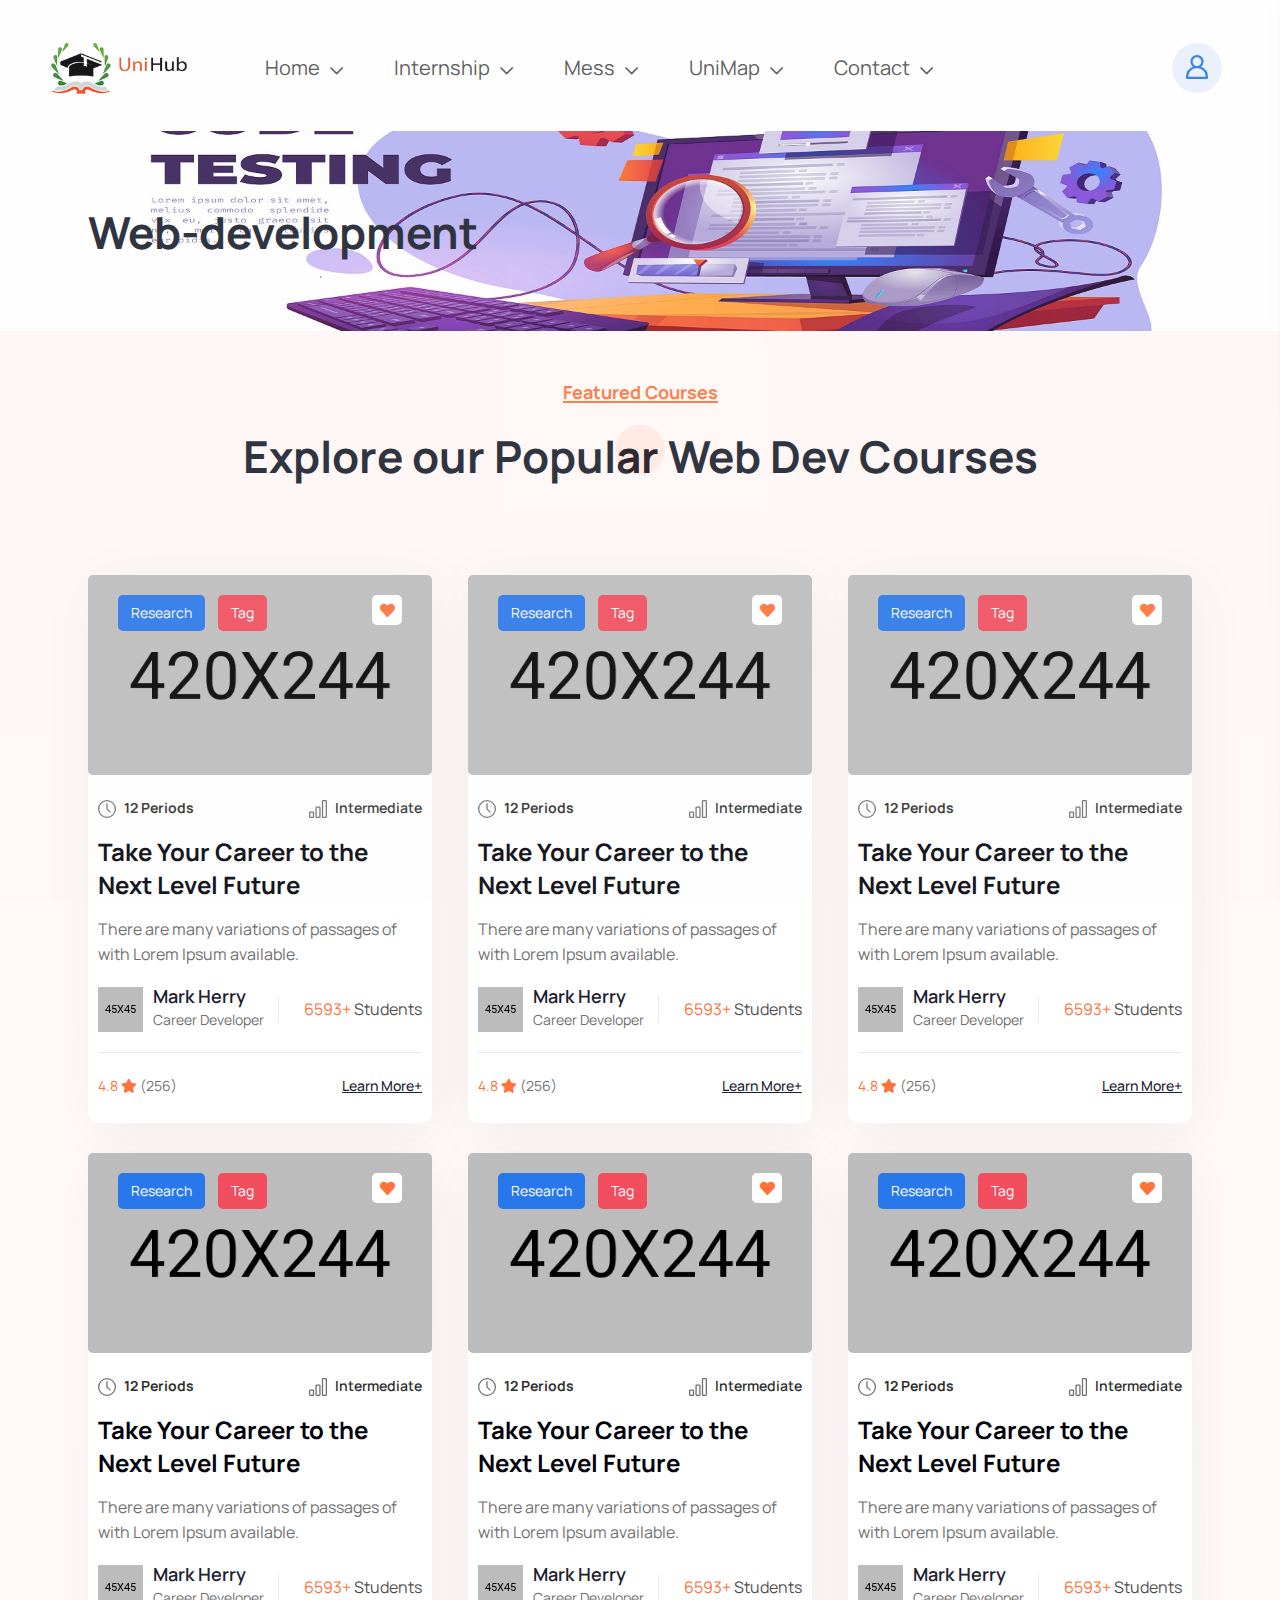
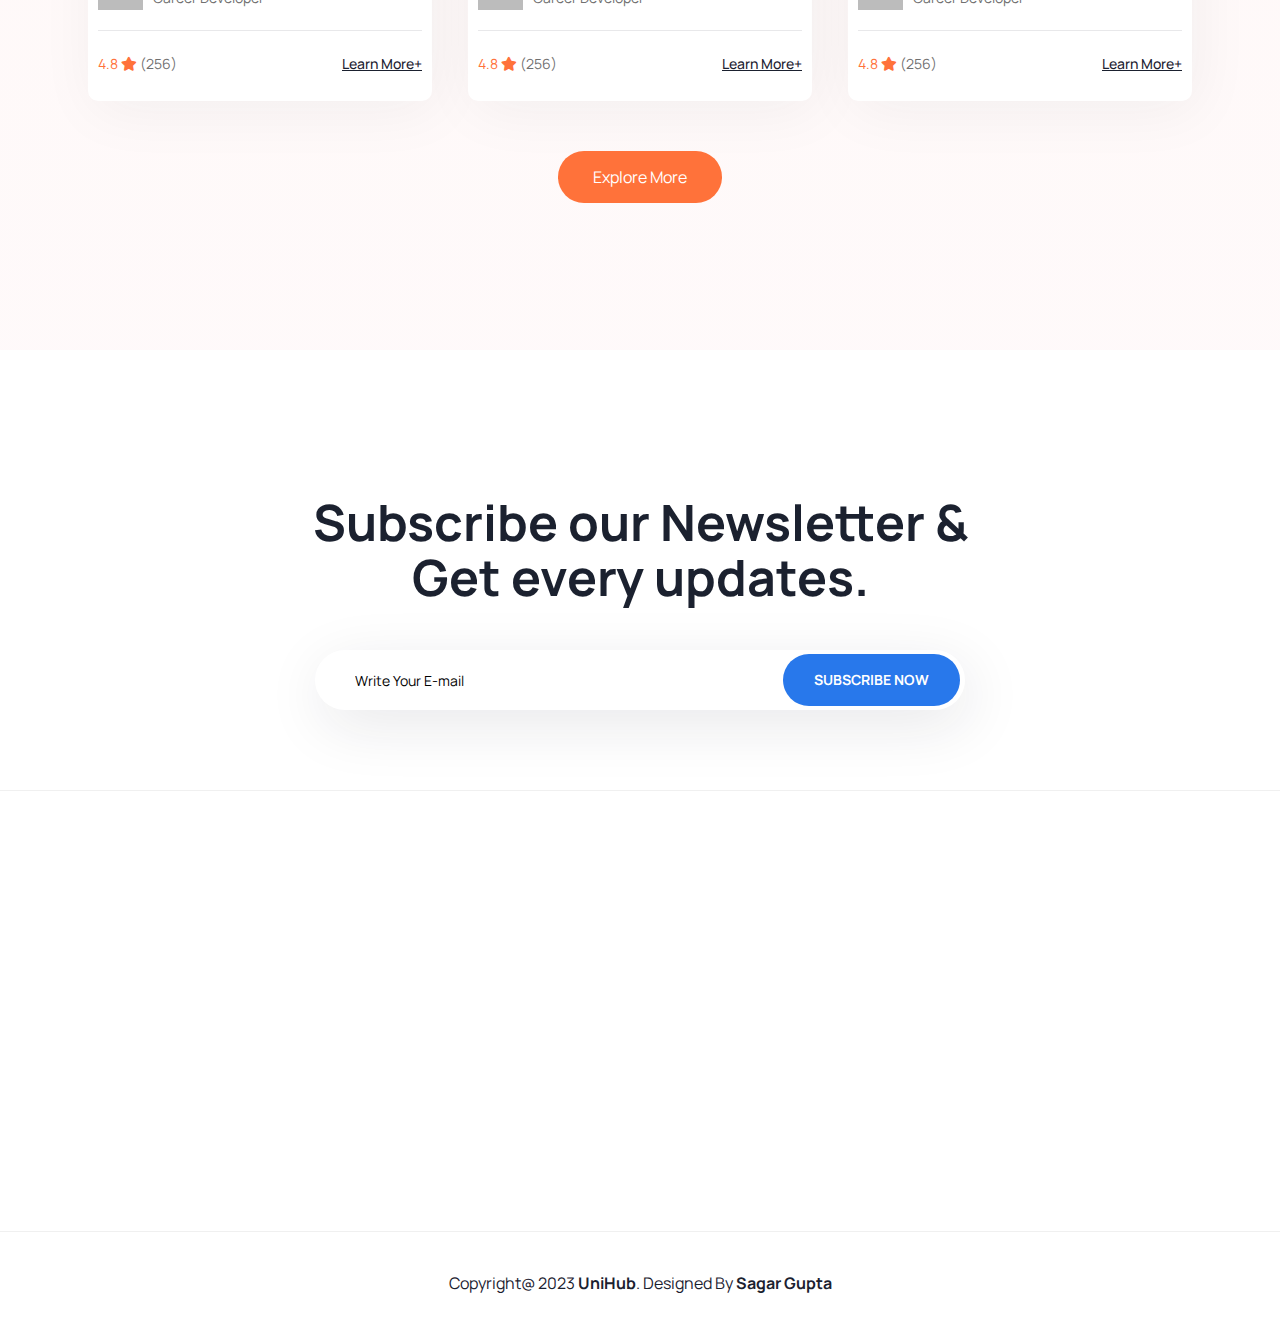
<file: science.html>
<!DOCTYPE html>
<html class="no-js" lang="en">

<head>
    <meta charset="utf-8">
    <meta http-equiv="x-ua-compatible" content="ie=edge">
    <title>UniHub Manipal University Jaipur</title>
    <meta name="keywords" content="online education, e-learning, coaching, education, teaching, learning">
    <meta name="description" content="UniHub is a e-learnibg HTML template for all kinds of education, coaching, online education website">
    <meta name="viewport" content="width=device-width, initial-scale=1">

    <link rel="manifest" href="site.webmanifest">
    <link rel="shortcut icon" type="image/x-icon" href="assets/img/favicon.png">
    <!-- Place favicon.ico in the root directory -->

    <!-- CSS here -->
    <link rel="stylesheet" href="assets/css/bootstrap.min.css">
    <link rel="stylesheet" href="assets/css/owl.carousel.min.css">
    <link rel="stylesheet" href="assets/css/animate.css">
    <link rel="stylesheet" href="assets/css/magnific-popup.css">
    <link rel="stylesheet" href="assets/css/all.min.css">
    <link rel="stylesheet" href="assets/css/flaticon.css">
    <link rel="stylesheet" href="assets/css/font.css">
    <link rel="stylesheet" href="assets/css/metisMenu.css">
    <link rel="stylesheet" href="assets/css/nice-select.css">
    <link rel="stylesheet" href="assets/css/slick.css">
    <link rel="stylesheet" href="assets/css/spacing.css">
    <link rel="stylesheet" href="assets/css/main.css">
</head>

<body>
    <!--[if lte IE 9]>
            <p class="browserupgrade">You are using an <strong>outdated</strong> browser. Please <a href="https://browsehappy.com/">upgrade your browser</a> to improve your experience and security.</p>
        <![endif]-->

    <!-- Add your site or application content here -->
    <!-- preloader -->
    <div id="preloader">
        <div class="preloader">
            <span></span>
            <span></span>
        </div>
    </div>
    <!-- preloader end  -->
    <header>
        <div id="theme-menu-two" class="main-header-area main-head-three pl-100 pr-100 pt-20 pb-15">
            <div class="container-fluid">
                <div class="row align-items-center">
                    <div class="col-xl-2 col-lg-2 col-5">
                        <div class="logo"><a href="index.html"><img src="assets/img/logo/logo2.png" alt=""></a></div>
                    </div>
                    <div class="col-xl-7 col-lg-8 d-none d-lg-block">
                        <nav class="main-menu navbar navbar-expand-lg justify-content-center">
                            <div class="nav-container">
                                <div class="collapse navbar-collapse" id="navbarSupportedContent">
                                    <ul class="navbar-nav">
                                       
                                        
                                        <li class="nav-item">
                                            <a class="nav-link" href="index.html"  role="button"  aria-expanded="false">Home</a></li>
                                          
                                        <li class="nav-item">
                                            <a class="nav-link" href="internship.html"  role="button"  aria-expanded="false">Internship</a></li>
                                            <li class="nav-item">
                                                <a class="nav-link" href="muj.html"  role="button"  aria-expanded="false">Mess</a></li>
                                            <li class="nav-item">
                                                <a class="nav-link" href="academic block.html"  role="button"  aria-expanded="false">UniMap</a></li>
                                        
                                      
                                        <li class="nav-item">
                                            <a class="nav-link" href="contactus.html" id="navbarDropdown5" role="button"  aria-expanded="false">Contact</a></li>
                                            <li class="nav-item">
                                              
                                               
                                    </ul>
                                </div>
                            </div>
                        </nav>
                    </div>
                    <div class="col-xl-3 col-lg-2 col-7">
                        <div class="right-nav d-flex align-items-center justify-content-end">
                            <div class="right-btn mr-25 mr-xs-15">
                                <ul class="d-flex align-items-center">

                                    <li><a class="sign-in ml-20" href="login.html"><img src="assets/img/icon/user.svg" alt=""></a></li>
                                </ul>
                            </div>
                            <div class="hamburger-menu d-md-inline-block d-lg-none text-right">
                                <a href="javascript:void(0);">
                                    <i class="far fa-bars"></i>
                                </a>
                            </div>
                        </div>
                    </div>
                </div>
            </div>
        </div> <!-- /.theme-main-menu -->
    </header>

    <!-- slide-bar start -->
    <aside class="slide-bar">
        <div class="close-mobile-menu">
            <a href="javascript:void(0);"><i class="fas fa-times"></i></a>
        </div>

        <!-- offset-sidebar start -->
        <div class="offset-sidebar">
            <div class="offset-widget offset-logo mb-30">
                <a href="index.html">
                    <img src="assets/img/logo/logo2.png" alt="logo">
                </a>
            </div>
            <div class="offset-widget mb-40">
                <div class="info-widget">
                    <h4 class="offset-title mb-20">About Us</h4>
                    <p class="mb-30">
                        But I must explain to you how all this mistaken idea of denouncing pleasure and praising pain
                        was born and will give you a complete account of the system and expound the actual teachings of
                        the great explore
                    </p>
                    <a class="theme_btn theme_btn_bg" href="contact.html">Contact Us</a>
                </div>
            </div>
            <div class="offset-widget mb-30 pr-10">
                <div class="info-widget info-widget2">
                    <h4 class="offset-title mb-20">Contact Info</h4>
                    <p> <i class="fal fa-address-book"></i> 23/A, Miranda City Likaoli Prikano, Dope</p>
                    <p> <i class="fal fa-phone"></i> +0989 7876 9865 9 </p>
                    <p> <i class="fal fa-envelope-open"></i> info@example.com </p>
                </div>
            </div>
        </div>
        <!-- offset-sidebar end -->

        <!-- side-mobile-menu start -->
         <nav class="side-mobile-menu">
            <ul id="mobile-menu-active">
                <li class="has-dropdown">
                    <a href="index.html">Home</a>
                    <ul class="sub-menu">
                        <li><a href="index.html">Home Style 1</a></li>
                        <li><a href="index-2.html">Home Style 2</a></li>
                        <li><a href="index-3.html">Home Style 3</a></li>
                    </ul>
                </li>
                <li><a href="about.html">About</a></li>
                <li class="has-dropdown">
                    <a href="#">Pages</a>
                    <ul class="sub-menu">
                        <li><a href="courses.html">Course One</a></li>
                        <li><a href="courses-2.html">Course Two</a></li>
                        <li><a href="course-details.html">Courses Details</a></li>
                        <li><a href="price.html">Price</a></li>
                        <li><a href="instructor.html">Instructor</a></li>
                        <li><a href="instructor-profile.html">Instructor Profile</a></li>
                        <li><a href="faq.html">FAQ</a></li>
                        <li><a href="login.html">login</a></li>
                    </ul>
                </li>
                <li class="has-dropdown"><a href="#">Blogs</a>
                    <ul class="sub-menu">
                        <li><a href="blog.html">Blog Grid</a></li>
                        <li><a href="blog-details.html">Blog Details</a></li>
                    </ul>
                </li>
                <li><a href="contact.html">Contacts Us</a></li>
            </ul>
        </nav>
        <!-- side-mobile-menu end -->
    </aside>
    <div class="body-overlay"></div>
    <!-- slide-bar end -->
    

    <main>
     <!--page-title-area start-->
      <section class="page-title-area d-flex align-items-end" style="background-image: url(assets/img/page-title-bg/webdev.jpg);">
          <div class="container">
              <div class="row align-items-end">
                  <div class="col-lg-12">
                      <div class="page-title-wrapper mb-50">
                         <h1 class="page-title mb-25">Web-development</h1>
                         <div class="breadcrumb-list">
                            <ul class="breadcrumb">
                                <!-- <li><a href="index.html">Home - Pages -</a></li>
                                <li><a href="#">Courses 2</a></li> -->
                            </ul>
                         </div>
                    </div>
                  </div>
              </div>
          </div>
      </section>
      <!--page-title-area end-->
       <!--great-deal-area start-->
       <!-- <section class="great-deal-area pt-150 pb-90 pt-md-100 pb-md-40 pt-xs-100 pb-xs-40">
           <div class="container">
               <div class="row justify-content-lg-center justify-content-start">
                   <div class="col-xl-3 col-lg-8">
                       <div class="deal-box mb-30 text-center text-xl-start">
                           <h2 class="mb-20"><b>Great</b> Deals For You</h2>
                           <p>There are many variations of passa of Lorem Ipsum available, but the majority have suffered.</p>
                       </div>
                   </div>
                   <div class="col-xl-8">
                       <div class="deal-active owl-carousel mb-30">
                            <div class="single-item">
                                <div class="single-box mb-30">
                                    <div class="single-box__icon mb-25">
                                        <img src="assets/img/icon/puzzle.svg" alt="">
                                    </div>
                                    <h4 class="sub-title mb-20">Learn New Skills</h4>
                                    <p>There are many variations of pas of Lorm Ipsum available.</p>
                                </div>
                            </div>
                            <div class="single-item">
                                <div class="single-box s-box2 mb-30">
                                    <div class="single-box__icon mb-25">
                                        <img src="assets/img/icon/manager.svg" alt="">
                                    </div>
                                    <h4 class="sub-title mb-20">Expert Trainers</h4>
                                    <p>There are many variations of pas of Lorm Ipsum available.</p>
                                </div>
                            </div>
                            <div class="single-item">
                                <div class="single-box s-box3 mb-30">
                                    <div class="single-box__icon mb-25">
                                        <img src="assets/img/icon/notepad.svg" alt="">
                                    </div>
                                    <h4 class="sub-title mb-20">Free Trial Lesson</h4>
                                    <p>There are many variations of pas of Lorm Ipsum available.</p>
                                </div>
                            </div>
                            <div class="single-item">
                                <div class="single-box mb-30">
                                    <div class="single-box__icon mb-25">
                                        <img src="assets/img/icon/puzzle.svg" alt="">
                                    </div>
                                    <h4 class="sub-title mb-20">Learn New Skills</h4>
                                    <p>There are many variations of pas of Lorm Ipsum available.</p>
                                </div>
                            </div>
                            <div class="single-item">
                                <div class="single-box s-box2 mb-30">
                                    <div class="single-box__icon mb-25">
                                        <img src="assets/img/icon/manager.svg" alt="">
                                    </div>
                                    <h4 class="sub-title mb-20">Expert Trainers</h4>
                                    <p>There are many variations of pas of Lorm Ipsum available.</p>
                                </div>
                            </div>
                       </div>
                   </div>
               </div>
           </div>
       </section> -->
       <!--great-deal-area end-->
       <!-- feature-course start -->
       <section class="feature-course gradient-bg pt-150 pb-120 pt-md-95 pb-md-75 pt-xs-95 pb-xs-70">
        <div class="container">
           <div class="row">
                <div class="col-xl-12">
                    <div class="section-title text-center mb-30">
                        <h5 class="bottom-line mb-25">Featured Courses</h5>
                        <h2>Explore our Popular Web Dev Courses</h2>
                    </div>
                </div> 
            </div>
            <div class="row justify-content-center">
                <div class="col-xl-12 text-center">
                    <div class="portfolio-menu mb-60">
                        <!-- <button class="gf_btn active" data-filter='*'>All</button>
                        <button class="gf_btn" data-filter='.cat1'>Career</button>
                        <button class="gf_btn" data-filter='.cat2'>Development</button>
                        <button class="gf_btn" data-filter='.cat3'>Business</button>
                        <button class="gf_btn" data-filter='.cat4'>science</button>
                        <button class="gf_btn" data-filter='.cat5'>Design</button> -->
                    </div>
                </div>
            </div>
            <div class="grid row">
                <div class="col-lg-4 col-md-6 grid-item cat2 cat3">
                    <div class="z-gallery z-gallery-two gallery-03 mb-30">
                        <div class="z-gallery__thumb mb-20">
                            <a href="course-details.html"><img class="img-fluid" src="assets/img/course/13.jpg" alt=""></a>
                            <div class="heart-icon"><i class="fas fa-heart"></i></div>
                            <div class="research-tag">
                                <span>Research</span>
                                <span>Tag</span>
                            </div>
                        </div>
                        <div class="z-gallery__content pos-rel">
                            <div class="course__meta d-flex align-items-center justify-content-between mb-15">
                                <span><img class="icon" src="assets/img/icon/time.svg" alt="course-meta"> 12 Periods</span>
                               <span><img class="icon" src="assets/img/icon/bar-chart.svg" alt="course-meta"> Intermediate</span>
                            </div>
                            <h4 class="sub-title mb-15"><a href="course-details.html">Take Your Career to the Next Level Future</a></h4>
                            <p class="mb-20">There are many variations of passages of with Lorem Ipsum available.</p>
                            <div class="course__authors  d-xl-flex align-items-center justify-content-between mb-20">
                                <div class="course__authors-box d-flex align-items-center">
                                    <img src="assets/img/course/in7.png" alt="">
                                    <div class="course__authors-box-text ml-10">
                                        <h5>Mark Herry</h5>
                                        <span>Career Developer</span>
                                    </div>
                                </div>
                                <p><span>6593+</span> Students</p>
                            </div>
                            <div class="feedback-tag pt-20">
                                <span>4.8 <i class="fas fa-star"></i> <b>(256)</b></span>
                                <a href="course-details.html" class="read_more float-end">Learn More+</a>
                            </div>
                        </div>
                    </div>
                </div>
                <div class="col-lg-4 col-md-6 grid-item cat1 cat2">
                    <div class="z-gallery z-gallery-two gallery-03 mb-30">
                        <div class="z-gallery__thumb mb-20">
                            <a href="course-details.html"><img class="img-fluid" src="assets/img/course/14.jpg" alt=""></a>
                            <div class="heart-icon"><i class="fas fa-heart"></i></div>
                            <div class="research-tag">
                                <span>Research</span>
                                <span>Tag</span>
                            </div>
                        </div>
                        <div class="z-gallery__content pos-rel">
                            <div class="course__meta d-flex align-items-center justify-content-between mb-15">
                                <span><img class="icon" src="assets/img/icon/time.svg" alt="course-meta"> 12 Periods</span>
                               <span><img class="icon" src="assets/img/icon/bar-chart.svg" alt="course-meta"> Intermediate</span>
                            </div>
                            <h4 class="sub-title mb-15"><a href="course-details.html">Take Your Career to the Next Level Future</a></h4>
                            <p class="mb-20">There are many variations of passages of with Lorem Ipsum available.</p>
                            <div class="course__authors  d-xl-flex align-items-center justify-content-between mb-20">
                                <div class="course__authors-box d-flex align-items-center">
                                    <img src="assets/img/course/in7.png" alt="">
                                    <div class="course__authors-box-text ml-10">
                                        <h5>Mark Herry</h5>
                                        <span>Career Developer</span>
                                    </div>
                                </div>
                                <p><span>6593+</span> Students</p>
                            </div>
                            <div class="feedback-tag pt-20">
                                <span>4.8 <i class="fas fa-star"></i> <b>(256)</b></span>
                                <a href="course-details.html" class="read_more float-end">Learn More+</a>
                            </div>
                        </div>
                    </div>
                </div>
                <div class="col-lg-4 col-md-6 grid-item cat2">
                    <div class="z-gallery z-gallery-two gallery-03 mb-30">
                        <div class="z-gallery__thumb mb-20">
                            <a href="course-details.html"><img class="img-fluid" src="assets/img/course/15.jpg" alt=""></a>
                            <div class="heart-icon"><i class="fas fa-heart"></i></div>
                            <div class="research-tag">
                                <span>Research</span>
                                <span>Tag</span>
                            </div>
                        </div>
                        <div class="z-gallery__content pos-rel">
                            <div class="course__meta d-flex align-items-center justify-content-between mb-15">
                                <span><img class="icon" src="assets/img/icon/time.svg" alt="course-meta"> 12 Periods</span>
                               <span><img class="icon" src="assets/img/icon/bar-chart.svg" alt="course-meta"> Intermediate</span>
                            </div>
                            <h4 class="sub-title mb-15"><a href="course-details.html">Take Your Career to the Next Level Future</a></h4>
                            <p class="mb-20">There are many variations of passages of with Lorem Ipsum available.</p>
                            <div class="course__authors  d-xl-flex align-items-center justify-content-between mb-20">
                                <div class="course__authors-box d-flex align-items-center">
                                    <img src="assets/img/course/in7.png" alt="">
                                    <div class="course__authors-box-text ml-10">
                                        <h5>Mark Herry</h5>
                                        <span>Career Developer</span>
                                    </div>
                                </div>
                                <p><span>6593+</span> Students</p>
                            </div>
                            <div class="feedback-tag pt-20">
                                <span>4.8 <i class="fas fa-star"></i> <b>(256)</b></span>
                                <a href="course-details.html" class="read_more float-end">Learn More+</a>
                            </div>
                        </div>
                    </div>
                </div>
                <div class="col-lg-4 col-md-6 grid-item cat1">
                    <div class="z-gallery z-gallery-two gallery-03 mb-30">
                        <div class="z-gallery__thumb mb-20">
                            <a href="course-details.html"><img class="img-fluid" src="assets/img/course/16.jpg" alt=""></a>
                            <div class="heart-icon"><i class="fas fa-heart"></i></div>
                            <div class="research-tag">
                                <span>Research</span>
                                <span>Tag</span>
                            </div>
                        </div>
                        <div class="z-gallery__content pos-rel">
                            <div class="course__meta d-flex align-items-center justify-content-between mb-15">
                                <span><img class="icon" src="assets/img/icon/time.svg" alt="course-meta"> 12 Periods</span>
                               <span><img class="icon" src="assets/img/icon/bar-chart.svg" alt="course-meta"> Intermediate</span>
                            </div>
                            <h4 class="sub-title mb-15"><a href="course-details.html">Take Your Career to the Next Level Future</a></h4>
                            <p class="mb-20">There are many variations of passages of with Lorem Ipsum available.</p>
                            <div class="course__authors  d-xl-flex align-items-center justify-content-between mb-20">
                                <div class="course__authors-box d-flex align-items-center">
                                    <img src="assets/img/course/in7.png" alt="">
                                    <div class="course__authors-box-text ml-10">
                                        <h5>Mark Herry</h5>
                                        <span>Career Developer</span>
                                    </div>
                                </div>
                                <p><span>6593+</span> Students</p>
                            </div>
                            <div class="feedback-tag pt-20">
                                <span>4.8 <i class="fas fa-star"></i> <b>(256)</b></span>
                                <a href="course-details.html" class="read_more float-end">Learn More+</a>
                            </div>
                        </div>
                    </div>
                </div>
                <div class="col-lg-4 col-md-6 grid-item cat3">
                    <div class="z-gallery z-gallery-two gallery-03 mb-30">
                        <div class="z-gallery__thumb mb-20">
                            <a href="course-details.html"><img class="img-fluid" src="assets/img/course/17.jpg" alt=""></a>
                            <div class="heart-icon"><i class="fas fa-heart"></i></div>
                            <div class="research-tag">
                                <span>Research</span>
                                <span>Tag</span>
                            </div>
                        </div>
                        <div class="z-gallery__content pos-rel">
                            <div class="course__meta d-flex align-items-center justify-content-between mb-15">
                                <span><img class="icon" src="assets/img/icon/time.svg" alt="course-meta"> 12 Periods</span>
                               <span><img class="icon" src="assets/img/icon/bar-chart.svg" alt="course-meta"> Intermediate</span>
                            </div>
                            <h4 class="sub-title mb-15"><a href="course-details.html">Take Your Career to the Next Level Future</a></h4>
                            <p class="mb-20">There are many variations of passages of with Lorem Ipsum available.</p>
                            <div class="course__authors  d-xl-flex align-items-center justify-content-between mb-20">
                                <div class="course__authors-box d-flex align-items-center">
                                    <img src="assets/img/course/in7.png" alt="">
                                    <div class="course__authors-box-text ml-10">
                                        <h5>Mark Herry</h5>
                                        <span>Career Developer</span>
                                    </div>
                                </div>
                                <p><span>6593+</span> Students</p>
                            </div>
                            <div class="feedback-tag pt-20">
                                <span>4.8 <i class="fas fa-star"></i> <b>(256)</b></span>
                                <a href="course-details.html" class="read_more float-end">Learn More+</a>
                            </div>
                        </div>
                    </div>
                </div>
                <div class="col-lg-4 col-md-6 grid-item cat2 cat1">
                    <div class="z-gallery z-gallery-two gallery-03 mb-30">
                        <div class="z-gallery__thumb mb-20">
                            <a href="course-details.html"><img class="img-fluid" src="assets/img/course/18.jpg" alt=""></a>
                            <div class="heart-icon"><i class="fas fa-heart"></i></div>
                            <div class="research-tag">
                                <span>Research</span>
                                <span>Tag</span>
                            </div>
                        </div>
                        <div class="z-gallery__content pos-rel">
                            <div class="course__meta d-flex align-items-center justify-content-between mb-15">
                                <span><img class="icon" src="assets/img/icon/time.svg" alt="course-meta"> 12 Periods</span>
                               <span><img class="icon" src="assets/img/icon/bar-chart.svg" alt="course-meta"> Intermediate</span>
                            </div>
                            <h4 class="sub-title mb-15"><a href="course-details.html">Take Your Career to the Next Level Future</a></h4>
                            <p class="mb-20">There are many variations of passages of with Lorem Ipsum available.</p>
                            <div class="course__authors  d-xl-flex align-items-center justify-content-between mb-20">
                                <div class="course__authors-box d-flex align-items-center">
                                    <img src="assets/img/course/in7.png" alt="">
                                    <div class="course__authors-box-text ml-10">
                                        <h5>Mark Herry</h5>
                                        <span>Career Developer</span>
                                    </div>
                                </div>
                                <p><span>6593+</span> Students</p>
                            </div>
                            <div class="feedback-tag pt-20">
                                <span>4.8 <i class="fas fa-star"></i> <b>(256)</b></span>
                                <a href="course-details.html" class="read_more float-end">Learn More+</a>
                            </div>
                        </div>
                    </div>
                </div>
            </div>
            <div class="row">
                    <div class="col-xxl-12 mt-20 text-center mb-20">
                    <a href="courses.html" class="theme_btn">Explore More</a>
                </div>
            </div>
        </div>
       </section>
       <!-- feature-course end -->
       <!--what-loking-for start-->
       <!-- <section class="what-looking-for pos-rel gradient-bg pt-145 pb-130 pt-md-95 pb-md-80 pt-xs-95 pb-xs-80">
           <div class="what-blur-shape-one"></div>
            <div class="container">
                <div class="row justify-content-center">
                    <div class="col-lg-8">
                        <div class="section-title text-center mb-55">
                            <h5 class="bottom-line mb-25">Teachers & Students</h5>
                            <h2>What you Looking For?</h2>
                        </div>
                    </div>
                </div>
                <div class="row">
                    <div class="col-xl-6 col-lg-6 col-md-6">
                        <div class="what-box text-center mb-3">
                            <div class="what-box__icon mb-30">
                                <img src="assets/img/icon/phone-operator.svg" alt="">
                            </div>
                            <h3>Do you want to teach here?</h3>
                            <p>Lorem ipsum dolor sit amet, consetetur sadipscing elitr, sed di nonumy eirmod tempor invidunt ut labore et dolore magn aliq erat.</p>
                            <a href="contact.html" class="theme_btn border_btn">Register Now</a>
                        </div>
                    </div>
                    <div class="col-xl-6 col-lg-6 col-md-6">
                        <div class="what-box text-center mb-3">
                            <div class="what-box__icon mb-30">
                                <img src="assets/img/icon/graduate.svg" alt="">
                            </div>
                            <h3>Do you want to learn here?</h3>
                            <p>Lorem ipsum dolor sit amet, consetetur sadipscing elitr, sed di nonumy eirmod tempor invidunt ut labore et dolore magn aliq erat.</p>
                            <a href="contact.html" class="theme_btn border_btn active">Register Now</a>
                        </div>
                    </div>
                </div>
            </div>
       </section> -->
       <!--what-loking-for end-->
       <!-- subscribe-area start -->
       <section class="subscribe-area border-bot pt-145 pb-50 pt-md-90 pt-xs-90">
            <div class="container">
                <div class="row justify-content-center">
                    <div class="col-xl-8">
                        <div class="subscribe-wrapper text-center mb-30">
                            <h2>Subscribe our Newsletter & Get every updates.</h2>
                           <div class="subscribe-form-box pos-rel">
                                <form class="subscribe-form">
                                    <input type="text" placeholder="Write Your E-mail">
                                </form>
                                <button class="sub_btn">Subscribe Now</button>
                           </div>
                        </div>
                    </div>
                </div>
            </div>
       </section>
       <!-- subscribe-area end -->
    </main>
 <!--footer-area start-->
 <footer class="footer-area pt-70 pb-40">
    <div class="container">
        <div class="row mb-15">
            <div class="col-xl-3 col-lg-4 col-md-6  wow fadeInUp2 animated" data-wow-delay='.1s'>
                <div class="footer__widget mb-30">
                    <div class="footer-log mb-20">
                        <a href="index.html" class="logo">
                            <img src="assets/img/logo/logo2.png" alt="">
                        </a>
                    </div>

                    <div class="social-media footer__social mt-30">
                        <a href="#"><i class="fab fa-facebook-f"></i></a>
                        <a href="#"><i class="fab fa-twitter"></i></a>
                        <a href="#"><i class="fab fa-linkedin-in"></i></a>
                        <a href="#"><i class="fab fa-google-plus-g"></i></a>
                    </div>
                </div>
            </div>
            <div class="col-xl-3 col-lg-4 col-md-6 wow fadeInUp2 animated" data-wow-delay='.3s'>
                <div class="footer__widget mb-30 pl-40 pl-md-0 pl-xs-0">
                    <h6 class="widget-title mb-35">Contact us</h6>
                    <ul class="fot-list">
                        <li><a href="#">sagargupta@gmail.com</a></li>
                        <li><a href="#">9856743560</a></li>
                        <li><a href="#">Terms & Conditions</a></li>
                        <li><a href="#">Privacy Policy</a></li>
                        <li><a href="contact.html">Contacts</a></li>
                        <li><a href="#">Our Careers</a></li>
                    </ul>
                </div>
            </div>
            <div class="col-xl-3 col-lg-4 col-md-6  wow fadeInUp2 animated" data-wow-delay='.5s'>
                <div class="footer__widget mb-25 pl-90 pl-md-0 pl-xs-0">
                    <h6 class="widget-title mb-35">Quick Links</h6>
                    <ul class="fot-list">
                        <li><a href="index.html">About US</a></li>
                        <li><a href="">Explore Pages</a></li>
                        <li><a href="#">Our Services</a></li>
                        <li><a href="#">Destinations</a></li>
                    </ul>
                </div>
            </div>
            <div class="col-xl-3 col-lg-6 col-md-6  wow fadeInUp2 animated" data-wow-delay='.7s'>
                <div class="footer__widget mb-30 pl-150 pl-lg-0 pl-md-0 pl-xs-0">
                    <h6 class="widget-title mb-35">Features</h6>
                    <ul class="fot-list mb-30">
                        <li><a href="index.html">Home Page</a> </li>
                        <li><a href="#">Internship</a></li>
                        <li><a href="blog.html">Mess</a></li>
                        <li><a href="#">Uni Map</a></li>
                    </ul>
                </div>
            </div>
        </div>
    </div>
    <div class="copy-right-area border-bot pt-40">
        <div class="container">
            <div class="row align-items-center">
                <div class="col-lg-12">
                    <div class="copyright text-center">
                        <h5>Copyright@ 2023 <a href="#">UniHub</a>. Designed By <b>Sagar Gupta</b></h5>
                    </div>
                </div>
            </div>
        </div>
    </div>
</footer>
<!--footer-area end-->





    <!-- JS here -->

    <script src="assets/js/vendor/modernizr-3.5.0.min.js"></script>
    <script src="assets/js/vendor/jquery-2.2.4.min.js"></script>
    <script src="assets/js/popper.min.js"></script>
    <script src="assets/js/bootstrap.min.js"></script>
    <script src="assets/js/owl.carousel.min.js"></script>
    <script src="assets/js/isotope.pkgd.min.js"></script>
    <script src="assets/js/slick.min.js"></script>
    <script src="assets/js/metisMenu.min.js"></script>
    <script src="assets/js/jquery.nice-select.js"></script>
    <script src="assets/js/ajax-form.js"></script>
    <script src="assets/js/wow.min.js"></script>
    <script src="assets/js/jquery.counterup.min.js"></script>
    <script src="assets/js/waypoints.min.js"></script>
    <script src="assets/js/jquery.scrollUp.min.js"></script>
    <script src="assets/js/imagesloaded.pkgd.min.js"></script>
    <script src="assets/js/jquery.magnific-popup.min.js"></script>
    <script src="assets/js/jquery.easypiechart.js"></script>
    <script src="assets/js/plugins.js"></script>
    <script src="assets/js/main.js"></script>
</body>

</html>
</file>
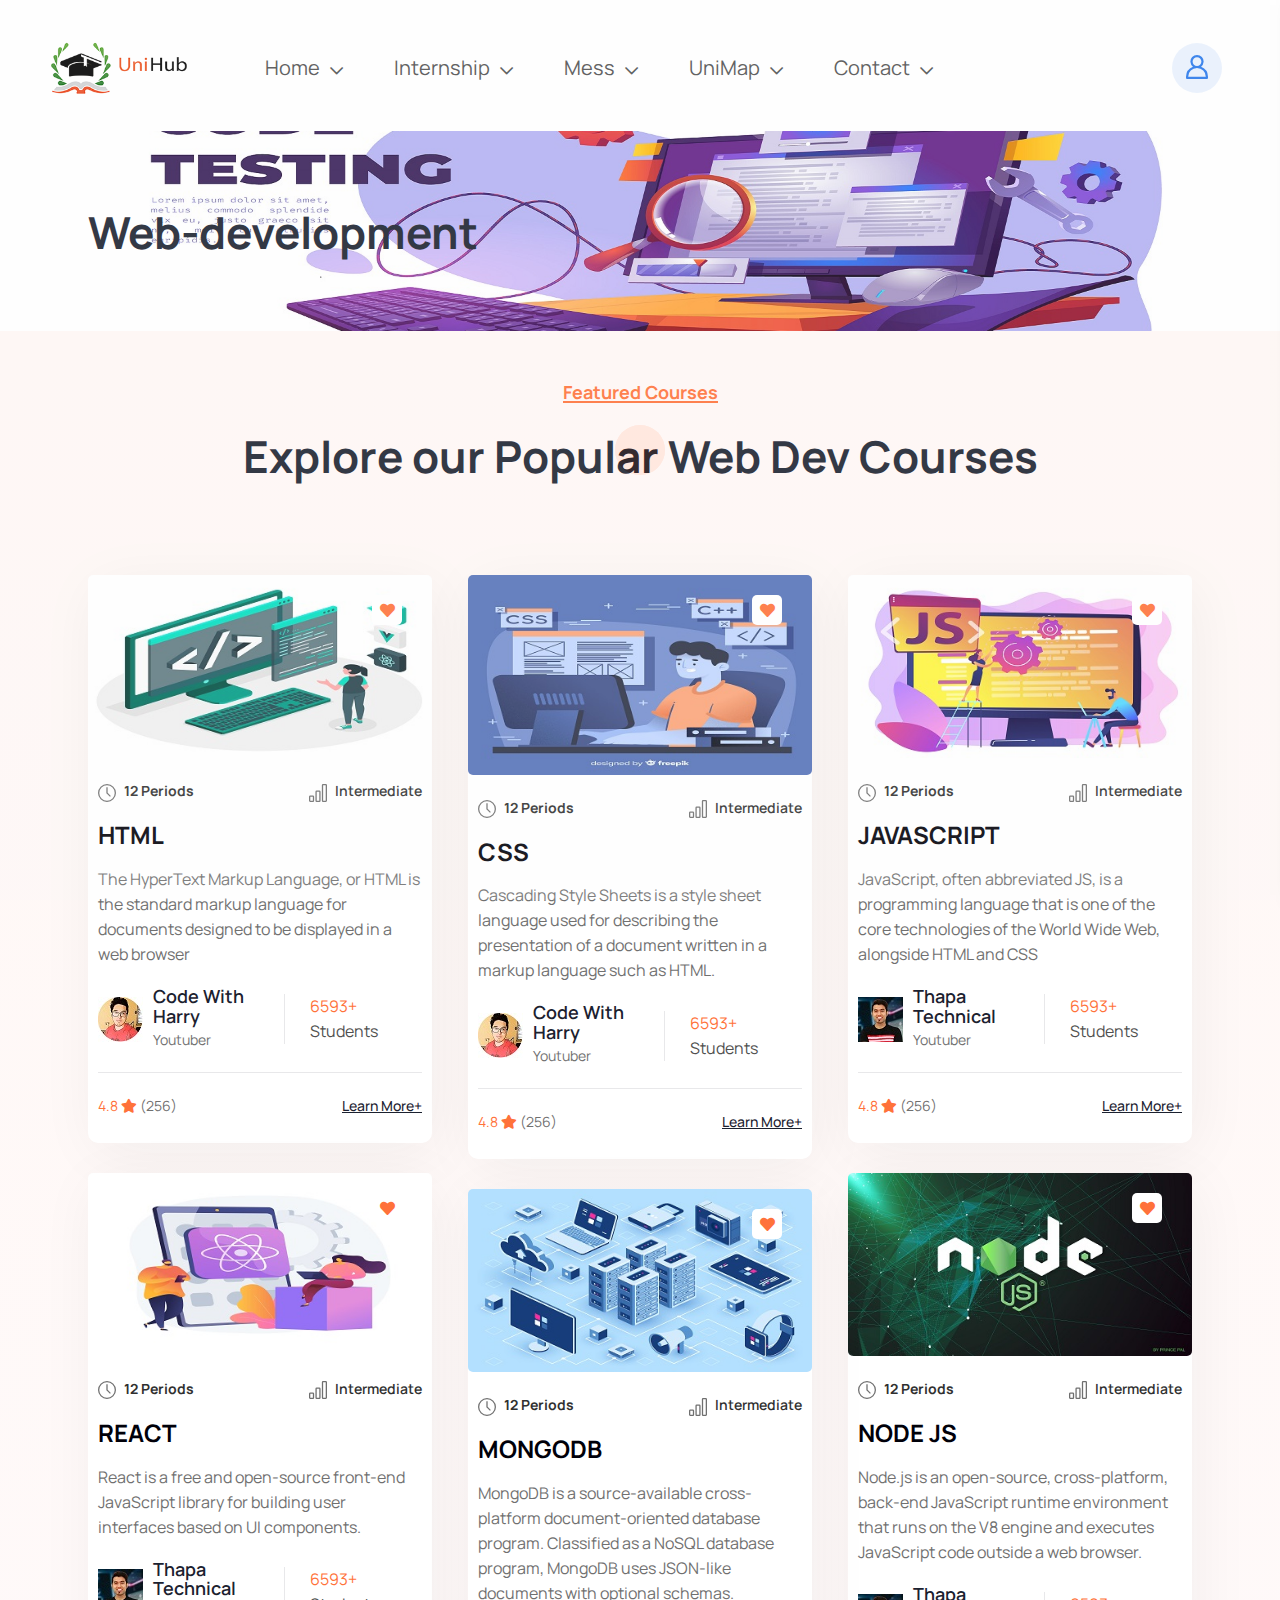
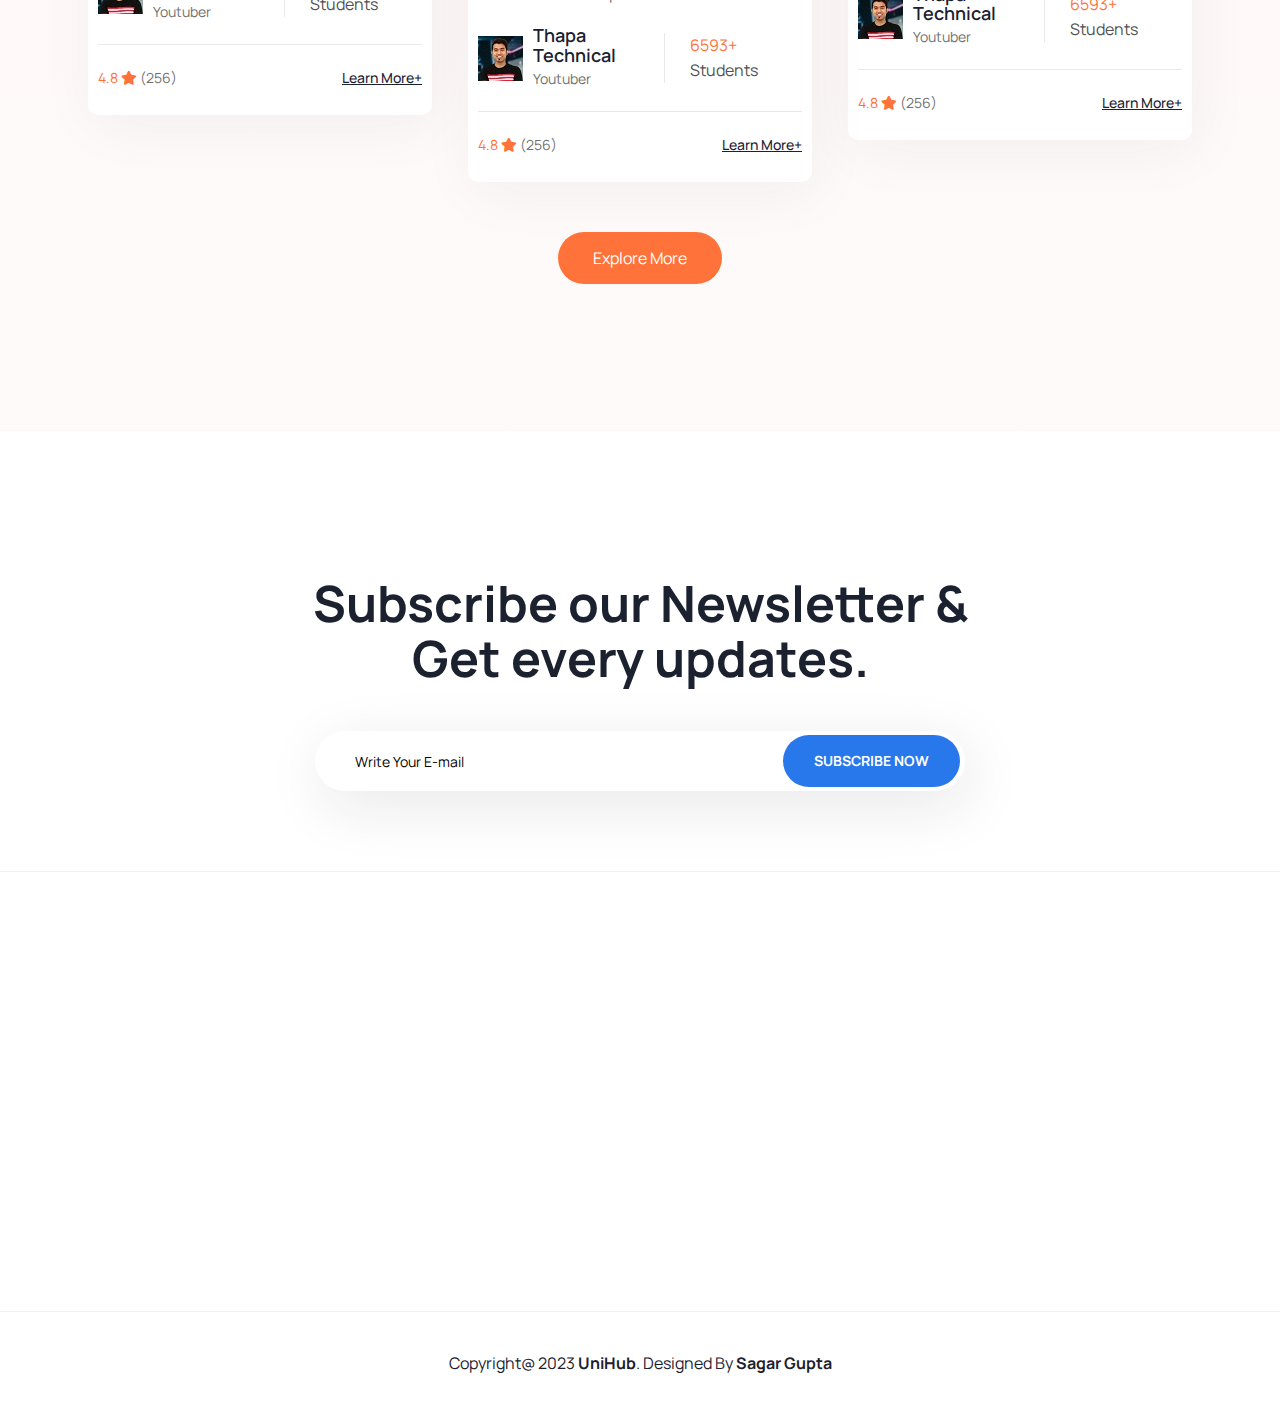
<file: webdev.html>
<!DOCTYPE html>
<html class="no-js" lang="en">

<head>
    <meta charset="utf-8">
    <meta http-equiv="x-ua-compatible" content="ie=edge">
    <title>UniHub Manipal University Jaipur</title>
    <meta name="keywords" content="online education, e-learning, coaching, education, teaching, learning">
    <meta name="description" content="UniHub is a e-learnibg HTML template for all kinds of education, coaching, online education website">
    <meta name="viewport" content="width=device-width, initial-scale=1">

    <link rel="manifest" href="site.webmanifest">
    <link rel="shortcut icon" type="image/x-icon" href="assets/img/favicon.png">
    <!-- Place favicon.ico in the root directory -->

    <!-- CSS here -->
    <link rel="stylesheet" href="assets/css/bootstrap.min.css">
    <link rel="stylesheet" href="assets/css/owl.carousel.min.css">
    <link rel="stylesheet" href="assets/css/animate.css">
    <link rel="stylesheet" href="assets/css/magnific-popup.css">
    <link rel="stylesheet" href="assets/css/all.min.css">
    <link rel="stylesheet" href="assets/css/flaticon.css">
    <link rel="stylesheet" href="assets/css/font.css">
    <link rel="stylesheet" href="assets/css/metisMenu.css">
    <link rel="stylesheet" href="assets/css/nice-select.css">
    <link rel="stylesheet" href="assets/css/slick.css">
    <link rel="stylesheet" href="assets/css/spacing.css">
    <link rel="stylesheet" href="assets/css/main.css">
</head>

<body>
    <!--[if lte IE 9]>
            <p class="browserupgrade">You are using an <strong>outdated</strong> browser. Please <a href="https://browsehappy.com/">upgrade your browser</a> to improve your experience and security.</p>
        <![endif]-->

    <!-- Add your site or application content here -->
    <!-- preloader -->
    <div id="preloader">
        <div class="preloader">
            <span></span>
            <span></span>
        </div>
    </div>
    <!-- preloader end  -->
    <header>
        <div id="theme-menu-two" class="main-header-area main-head-three pl-100 pr-100 pt-20 pb-15">
            <div class="container-fluid">
                <div class="row align-items-center">
                    <div class="col-xl-2 col-lg-2 col-5">
                        <div class="logo"><a href="index.html"><img src="assets/img/logo/logo2.png" alt=""></a></div>
                    </div>
                    <div class="col-xl-7 col-lg-8 d-none d-lg-block">
                        <nav class="main-menu navbar navbar-expand-lg justify-content-center">
                            <div class="nav-container">
                                <div class="collapse navbar-collapse" id="navbarSupportedContent">
                                    <ul class="navbar-nav">
                                       
                                        
                                        <li class="nav-item">
                                            <a class="nav-link" href="index.html"  role="button"  aria-expanded="false">Home</a></li>
                                          
                                        <li class="nav-item">
                                            <a class="nav-link" href="internship.html"  role="button"  aria-expanded="false">Internship</a></li>
                                            <li class="nav-item">
                                                <a class="nav-link" href="muj.html"  role="button"  aria-expanded="false">Mess</a></li>
                                            <li class="nav-item">
                                                <a class="nav-link" href="academic block.html"  role="button"  aria-expanded="false">UniMap</a></li>
                                        
                                      
                                        <li class="nav-item">
                                            <a class="nav-link" href="contactus.html" id="navbarDropdown5" role="button"  aria-expanded="false">Contact</a></li>
                                            <li class="nav-item">
                                              
                                               
                                    </ul>
                                </div>
                            </div>
                        </nav>
                    </div>
                    <div class="col-xl-3 col-lg-2 col-7">
                        <div class="right-nav d-flex align-items-center justify-content-end">
                            <div class="right-btn mr-25 mr-xs-15">
                                <ul class="d-flex align-items-center">
                                    
                                    <li><a class="sign-in ml-20" href="login.html"><img src="assets/img/icon/user.svg" alt=""></a></li>
                                </ul>
                            </div>
                            <div class="hamburger-menu d-md-inline-block d-lg-none text-right">
                                <a href="javascript:void(0);">
                                    <i class="far fa-bars"></i>
                                </a>
                            </div>
                        </div>
                    </div>
                </div>
            </div>
        </div> <!-- /.theme-main-menu -->
    </header>

    <!-- slide-bar start -->
    <aside class="slide-bar">
        <div class="close-mobile-menu">
            <a href="javascript:void(0);"><i class="fas fa-times"></i></a>
        </div>

        <!-- offset-sidebar start -->
        <div class="offset-sidebar">
            <div class="offset-widget offset-logo mb-30">
                <a href="index.html">
                    <img src="assets/img/logo/logo2.png" alt="logo">
                </a>
            </div>
            <div class="offset-widget mb-40">
                <div class="info-widget">
                    <h4 class="offset-title mb-20">About Us</h4>
                    <p class="mb-30">
                        But I must explain to you how all this mistaken idea of denouncing pleasure and praising pain
                        was born and will give you a complete account of the system and expound the actual teachings of
                        the great explore
                    </p>
                    <a class="theme_btn theme_btn_bg" href="contact.html">Contact Us</a>
                </div>
            </div>
            <div class="offset-widget mb-30 pr-10">
                <div class="info-widget info-widget2">
                    <h4 class="offset-title mb-20">Contact Info</h4>
                    <p> <i class="fal fa-address-book"></i> 23/A, Miranda City Likaoli Prikano, Dope</p>
                    <p> <i class="fal fa-phone"></i> +0989 7876 9865 9 </p>
                    <p> <i class="fal fa-envelope-open"></i> info@example.com </p>
                </div>
            </div>
        </div>
        <!-- offset-sidebar end -->

        <!-- side-mobile-menu start -->
         <nav class="side-mobile-menu">
            <ul id="mobile-menu-active">
                <li class="has-dropdown">
                    <a href="index.html">Home</a>
                    <ul class="sub-menu">
                        <li><a href="index.html">Home Style 1</a></li>
                        <li><a href="index-2.html">Home Style 2</a></li>
                        <li><a href="index-3.html">Home Style 3</a></li>
                    </ul>
                </li>
                <li><a href="about.html">About</a></li>
                <li class="has-dropdown">
                    <a href="#">Pages</a>
                    <ul class="sub-menu">
                        <li><a href="courses.html">Course One</a></li>
                        <li><a href="courses-2.html">Course Two</a></li>
                        <li><a href="course-details.html">Courses Details</a></li>
                        <li><a href="price.html">Price</a></li>
                        <li><a href="instructor.html">Instructor</a></li>
                        <li><a href="instructor-profile.html">Instructor Profile</a></li>
                        <li><a href="faq.html">FAQ</a></li>
                        <li><a href="login.html">login</a></li>
                    </ul>
                </li>
                <li class="has-dropdown"><a href="#">Blogs</a>
                    <ul class="sub-menu">
                        <li><a href="blog.html">Blog Grid</a></li>
                        <li><a href="blog-details.html">Blog Details</a></li>
                    </ul>
                </li>
                <li><a href="contact.html">Contacts Us</a></li>
            </ul>
        </nav>
        <!-- side-mobile-menu end -->
    </aside>
    <div class="body-overlay"></div>
    <!-- slide-bar end -->
    

    <main>
     <!--page-title-area start-->
      <section class="page-title-area d-flex align-items-end" style="background-image: url(assets/img/page-title-bg/webdev.jpg);">
          <div class="container">
              <div class="row align-items-end">
                  <div class="col-lg-12">
                      <div class="page-title-wrapper mb-50">
                         <h1 class="page-title mb-25">Web-development</h1>
                         <div class="breadcrumb-list">
                            <ul class="breadcrumb">
                                <!-- <li><a href="index.html">Home - Pages -</a></li>
                                <li><a href="#">Courses 2</a></li> -->
                            </ul>
                         </div>
                    </div>
                  </div>
              </div>
          </div>
      </section>
      <!--page-title-area end-->
       <!--great-deal-area start-->
       <!-- <section class="great-deal-area pt-150 pb-90 pt-md-100 pb-md-40 pt-xs-100 pb-xs-40">
           <div class="container">
               <div class="row justify-content-lg-center justify-content-start">
                   <div class="col-xl-3 col-lg-8">
                       <div class="deal-box mb-30 text-center text-xl-start">
                           <h2 class="mb-20"><b>Great</b> Deals For You</h2>
                           <p>There are many variations of passa of Lorem Ipsum available, but the majority have suffered.</p>
                       </div>
                   </div>
                   <div class="col-xl-8">
                       <div class="deal-active owl-carousel mb-30">
                            <div class="single-item">
                                <div class="single-box mb-30">
                                    <div class="single-box__icon mb-25">
                                        <img src="assets/img/icon/puzzle.svg" alt="">
                                    </div>
                                    <h4 class="sub-title mb-20">Learn New Skills</h4>
                                    <p>There are many variations of pas of Lorm Ipsum available.</p>
                                </div>
                            </div>
                            <div class="single-item">
                                <div class="single-box s-box2 mb-30">
                                    <div class="single-box__icon mb-25">
                                        <img src="assets/img/icon/manager.svg" alt="">
                                    </div>
                                    <h4 class="sub-title mb-20">Expert Trainers</h4>
                                    <p>There are many variations of pas of Lorm Ipsum available.</p>
                                </div>
                            </div>
                            <div class="single-item">
                                <div class="single-box s-box3 mb-30">
                                    <div class="single-box__icon mb-25">
                                        <img src="assets/img/icon/notepad.svg" alt="">
                                    </div>
                                    <h4 class="sub-title mb-20">Free Trial Lesson</h4>
                                    <p>There are many variations of pas of Lorm Ipsum available.</p>
                                </div>
                            </div>
                            <div class="single-item">
                                <div class="single-box mb-30">
                                    <div class="single-box__icon mb-25">
                                        <img src="assets/img/icon/puzzle.svg" alt="">
                                    </div>
                                    <h4 class="sub-title mb-20">Learn New Skills</h4>
                                    <p>There are many variations of pas of Lorm Ipsum available.</p>
                                </div>
                            </div>
                            <div class="single-item">
                                <div class="single-box s-box2 mb-30">
                                    <div class="single-box__icon mb-25">
                                        <img src="assets/img/icon/manager.svg" alt="">
                                    </div>
                                    <h4 class="sub-title mb-20">Expert Trainers</h4>
                                    <p>There are many variations of pas of Lorm Ipsum available.</p>
                                </div>
                            </div>
                       </div>
                   </div>
               </div>
           </div>
       </section> -->
       <!--great-deal-area end-->
       <!-- feature-course start -->
       <section class="feature-course gradient-bg pt-150 pb-120 pt-md-95 pb-md-75 pt-xs-95 pb-xs-70">
        <div class="container">
           <div class="row">
                <div class="col-xl-12">
                    <div class="section-title text-center mb-30">
                        <h5 class="bottom-line mb-25">Featured Courses</h5>
                        <h2>Explore our Popular Web Dev Courses</h2>
                    </div>
                </div> 
            </div>
            <div class="row justify-content-center">
                <div class="col-xl-12 text-center">
                    <div class="portfolio-menu mb-60">
                        <!-- <button class="gf_btn active" data-filter='*'>All</button>
                        <button class="gf_btn" data-filter='.cat1'>Career</button>
                        <button class="gf_btn" data-filter='.cat2'>Development</button>
                        <button class="gf_btn" data-filter='.cat3'>Business</button>
                        <button class="gf_btn" data-filter='.cat4'>science</button>
                        <button class="gf_btn" data-filter='.cat5'>Design</button> -->
                    </div>
                </div>
            </div>
            <div class="grid row">
                <div class="col-lg-4 col-md-6 grid-item cat2 cat3">
                    <div class="z-gallery z-gallery-two gallery-03 mb-30">
                        <div class="z-gallery__thumb mb-20">
                            <a href="htmlcode.html"><img class="img-fluid" src="assets/img/coursess/webdev/html.jpg" alt=""></a>
                            <div class="heart-icon"><i class="fas fa-heart"></i></div>
                            <div class="research-tag">
                                <!-- <span>Research</span>
                                <span>Tag</span> -->
                            </div>
                        </div>
                        <div class="z-gallery__content pos-rel">
                            <div class="course__meta d-flex align-items-center justify-content-between mb-15">
                                <span><img class="icon" src="assets/img/icon/time.svg" alt="course-meta"> 12 Periods</span>
                               <span><img class="icon" src="assets/img/icon/bar-chart.svg" alt="course-meta"> Intermediate</span>
                            </div>
                            <h4 class="sub-title mb-15"><a href="htmlcode.html">HTML</a></h4>
                            <p class="mb-20">The HyperText Markup Language, or HTML is the standard markup language for documents designed to be displayed in a web browser</p>
                            <div class="course__authors  d-xl-flex align-items-center justify-content-between mb-20">
                                <div class="course__authors-box d-flex align-items-center">
                                    <img src="assets/img/coursess/webdev/Codewithharry.jpg" alt="">
                                    <div class="course__authors-box-text ml-10">
                                        <h5>Code With Harry</h5>
                                        <span>Youtuber</span>
                                    </div>
                                </div>
                                <p><span>6593+</span> Students</p>
                            </div>
                            <div class="feedback-tag pt-20">
                                <span>4.8 <i class="fas fa-star"></i> <b>(256)</b></span>
                                <a href="course-details.html" class="read_more float-end">Learn More+</a>
                            </div>
                        </div>
                    </div>
                </div>
                <div class="col-lg-4 col-md-6 grid-item cat1 cat2">
                    <div class="z-gallery z-gallery-two gallery-03 mb-30">
                        <div class="z-gallery__thumb mb-20">
                            <a href="csscode.html"><img class="img-fluid" src="assets/img/coursess/webdev/css.jpg" alt=""></a>
                            <div class="heart-icon"><i class="fas fa-heart"></i></div>
                            <div class="research-tag">
                                <!-- <span>Research</span>
                                <span>Tag</span> -->
                            </div>
                        </div>
                        <div class="z-gallery__content pos-rel">
                            <div class="course__meta d-flex align-items-center justify-content-between mb-15">
                                <span><img class="icon" src="assets/img/icon/time.svg" alt="course-meta"> 12 Periods</span>
                               <span><img class="icon" src="assets/img/icon/bar-chart.svg" alt="course-meta"> Intermediate</span>
                            </div>
                            <h4 class="sub-title mb-15"><a href="csscode.html">CSS</a></h4>
                            <p class="mb-20">Cascading Style Sheets is a style sheet language used for describing the presentation of a document written in a markup language such as HTML.</p>
                            <div class="course__authors  d-xl-flex align-items-center justify-content-between mb-20">
                                <div class="course__authors-box d-flex align-items-center">
                                    <img src="assets/img/coursess/webdev/Codewithharry.jpg" alt="">
                                    <div class="course__authors-box-text ml-10">
                                        <h5>Code With Harry</h5>
                                        <span>Youtuber</span>
                                    </div>
                                </div>
                                <p><span>6593+</span> Students</p>
                            </div>
                            <div class="feedback-tag pt-20">
                                <span>4.8 <i class="fas fa-star"></i> <b>(256)</b></span>
                                <a href="course-details.html" class="read_more float-end">Learn More+</a>
                            </div>
                        </div>
                    </div>
                </div>
                <div class="col-lg-4 col-md-6 grid-item cat2">
                    <div class="z-gallery z-gallery-two gallery-03 mb-30">
                        <div class="z-gallery__thumb mb-20">
                            <a href="https://www.youtube.com/watch?v=KGkiIBTq0y0&t=7263s"><img class="img-fluid" src="assets/img/coursess/webdev/javascript.jpg" alt=""></a>
                            <div class="heart-icon"><i class="fas fa-heart"></i></div>
                            <div class="research-tag">
                                <!-- <span>Research</span>
                                <span>Tag</span> -->
                            </div>
                        </div>
                        <div class="z-gallery__content pos-rel">
                            <div class="course__meta d-flex align-items-center justify-content-between mb-15">
                                <span><img class="icon" src="assets/img/icon/time.svg" alt="course-meta"> 12 Periods</span>
                               <span><img class="icon" src="assets/img/icon/bar-chart.svg" alt="course-meta"> Intermediate</span>
                            </div>
                            <h4 class="sub-title mb-15"><a href="https://www.youtube.com/watch?v=KGkiIBTq0y0&t=7263s">JAVASCRIPT</a></h4>
                            <p class="mb-20">JavaScript, often abbreviated JS, is a programming language that is one of the core technologies of the World Wide Web, alongside HTML and CSS</p>
                            <div class="course__authors  d-xl-flex align-items-center justify-content-between mb-20">
                                <div class="course__authors-box d-flex align-items-center">
                                    <img src="assets/img/coursess/webdev/technical thapa.jpg" alt="">
                                    <div class="course__authors-box-text ml-10">
                                        <h5>Thapa Technical</h5>
                                        <span>Youtuber</span>
                                    </div>
                                </div>
                                <p><span>6593+</span> Students</p>
                            </div>
                            <div class="feedback-tag pt-20">
                                <span>4.8 <i class="fas fa-star"></i> <b>(256)</b></span>
                                <a href="course-details.html" class="read_more float-end">Learn More+</a>
                            </div>
                        </div>
                    </div>
                </div>
                <div class="col-lg-4 col-md-6 grid-item cat1">
                    <div class="z-gallery z-gallery-two gallery-03 mb-30">
                        <div class="z-gallery__thumb mb-20">
                            <a href="https://www.youtube.com/watch?v=tiLWCNFzThE&list=PLwGdqUZWnOp3aROg4wypcRhZqJG3ajZWJ"><img class="img-fluid" src="assets/img/coursess/webdev/Wavy_Bus-43_Single-12.jpg" alt=""></a>
                            <div class="heart-icon"><i class="fas fa-heart"></i></div>
                            <div class="research-tag">
                                <!-- <span>Research</span>
                                <span>Tag</span> -->
                            </div>
                        </div>
                        <div class="z-gallery__content pos-rel">
                            <div class="course__meta d-flex align-items-center justify-content-between mb-15">
                                <span><img class="icon" src="assets/img/icon/time.svg" alt="course-meta"> 12 Periods</span>
                               <span><img class="icon" src="assets/img/icon/bar-chart.svg" alt="course-meta"> Intermediate</span>
                            </div>
                            <h4 class="sub-title mb-15"><a href="https://www.youtube.com/watch?v=tiLWCNFzThE&list=PLwGdqUZWnOp3aROg4wypcRhZqJG3ajZWJ">REACT</a></h4>
                            <p class="mb-20">React is a free and open-source front-end JavaScript library for building user interfaces based on UI components.</p>
                            <div class="course__authors  d-xl-flex align-items-center justify-content-between mb-20">
                                <div class="course__authors-box d-flex align-items-center">
                                    <img src="assets/img/coursess/webdev/technical thapa.jpg" alt="">
                                    <div class="course__authors-box-text ml-10">
                                        <h5>Thapa Technical</h5>
                                        <span>Youtuber</span>
                                    </div>
                                </div>
                                <p><span>6593+</span> Students</p>
                            </div>
                            <div class="feedback-tag pt-20">
                                <span>4.8 <i class="fas fa-star"></i> <b>(256)</b></span>
                                <a href="course-details.html" class="read_more float-end">Learn More+</a>
                            </div>
                        </div>
                    </div>
                </div>
                <div class="col-lg-4 col-md-6 grid-item cat3">
                    <div class="z-gallery z-gallery-two gallery-03 mb-30">
                        <div class="z-gallery__thumb mb-20">
                            <a href="course-details.html"><img class="img-fluid" src="assets/img/coursess/webdev/nodejs.jpg" alt=""></a>
                            <div class="heart-icon"><i class="fas fa-heart"></i></div>
                            <div class="research-tag">
                                <!-- <span>Research</span>
                                <span>Tag</span> -->
                            </div>
                        </div>
                        <div class="z-gallery__content pos-rel">
                            <div class="course__meta d-flex align-items-center justify-content-between mb-15">
                                <span><img class="icon" src="assets/img/icon/time.svg" alt="course-meta"> 12 Periods</span>
                               <span><img class="icon" src="assets/img/icon/bar-chart.svg" alt="course-meta"> Intermediate</span>
                            </div>
                            <h4 class="sub-title mb-15"><a href="course-details.html">NODE JS</a></h4>
                            <p class="mb-20">Node.js is an open-source, cross-platform, back-end JavaScript runtime environment that runs on the V8 engine and executes JavaScript code outside a web browser.</p>
                            <div class="course__authors  d-xl-flex align-items-center justify-content-between mb-20">
                                <div class="course__authors-box d-flex align-items-center">
                                    <img src="assets/img/coursess/webdev/technical thapa.jpg" alt="">
                                    <div class="course__authors-box-text ml-10">
                                        <h5>Thapa Technical</h5>
                                        <span>Youtuber</span>
                                    </div>
                                </div>
                                <p><span>6593+</span> Students</p>
                            </div>
                            <div class="feedback-tag pt-20">
                                <span>4.8 <i class="fas fa-star"></i> <b>(256)</b></span>
                                <a href="course-details.html" class="read_more float-end">Learn More+</a>
                            </div>
                        </div>
                    </div>
                </div>
                <div class="col-lg-4 col-md-6 grid-item cat2 cat1">
                    <div class="z-gallery z-gallery-two gallery-03 mb-30">
                        <div class="z-gallery__thumb mb-20">
                            <a href="https://www.youtube.com/watch?v=XeDM28c5kO4&list=PLwGdqUZWnOp1P9xSsJg7g3AY0CUjs-WOa"><img class="img-fluid" src="assets/img/coursess/webdev/mongodb.jpg" alt=""></a>
                            <div class="heart-icon"><i class="fas fa-heart"></i></div>
                            <div class="research-tag">
                                
                            </div>
                        </div>
                        <div class="z-gallery__content pos-rel">
                            <div class="course__meta d-flex align-items-center justify-content-between mb-15">
                                <span><img class="icon" src="assets/img/icon/time.svg" alt="course-meta"> 12 Periods</span>
                               <span><img class="icon" src="assets/img/icon/bar-chart.svg" alt="course-meta"> Intermediate</span>
                            </div>
                            <h4 class="sub-title mb-15"><a href="https://www.youtube.com/watch?v=XeDM28c5kO4&list=PLwGdqUZWnOp1P9xSsJg7g3AY0CUjs-WOa">MONGODB</a></h4>
                            <p class="mb-20">MongoDB is a source-available cross-platform document-oriented database program. Classified as a NoSQL database program, MongoDB uses JSON-like documents with optional schemas.</p>
                            <div class="course__authors  d-xl-flex align-items-center justify-content-between mb-20">
                                <div class="course__authors-box d-flex align-items-center">
                                    <img src="assets/img/coursess/webdev/technical thapa.jpg" alt="">
                                    <div class="course__authors-box-text ml-10">
                                        <h5>Thapa Technical</h5>
                                        <span>Youtuber</span>
                                    </div>
                                </div>
                                <p><span>6593+</span> Students</p>
                            </div>
                            <div class="feedback-tag pt-20">
                                <span>4.8 <i class="fas fa-star"></i> <b>(256)</b></span>
                                <a href="course-details.html" class="read_more float-end">Learn More+</a>
                            </div>
                        </div>
                    </div>
                </div>
            </div>
            <div class="row">
                    <div class="col-xxl-12 mt-20 text-center mb-20">
                    <a href="courses.html" class="theme_btn">Explore More</a>
                </div>
            </div>
        </div>
       </section>
      
       <section class="subscribe-area border-bot pt-145 pb-50 pt-md-90 pt-xs-90">
            <div class="container">
                <div class="row justify-content-center">
                    <div class="col-xl-8">
                        <div class="subscribe-wrapper text-center mb-30">
                            <h2>Subscribe our Newsletter & Get every updates.</h2>
                           <div class="subscribe-form-box pos-rel">
                                <form class="subscribe-form">
                                    <input type="text" placeholder="Write Your E-mail">
                                </form>
                                <button class="sub_btn">Subscribe Now</button>
                           </div>
                        </div>
                    </div>
                </div>
            </div>
       </section>
       
    </main>

 <footer class="footer-area pt-70 pb-40">
    <div class="container">
        <div class="row mb-15">
            <div class="col-xl-3 col-lg-4 col-md-6  wow fadeInUp2 animated" data-wow-delay='.1s'>
                <div class="footer__widget mb-30">
                    <div class="footer-log mb-20">
                        <a href="index.html" class="logo">
                            <img src="assets/img/logo/logo2.png" alt="">
                        </a>
                    </div>

                    <div class="social-media footer__social mt-30">
                        <a href="#"><i class="fab fa-facebook-f"></i></a>
                        <a href="#"><i class="fab fa-twitter"></i></a>
                        <a href="#"><i class="fab fa-linkedin-in"></i></a>
                        <a href="#"><i class="fab fa-google-plus-g"></i></a>
                    </div>
                </div>
            </div>
            <div class="col-xl-3 col-lg-4 col-md-6 wow fadeInUp2 animated" data-wow-delay='.3s'>
                <div class="footer__widget mb-30 pl-40 pl-md-0 pl-xs-0">
                    <h6 class="widget-title mb-35">Contact us</h6>
                    <ul class="fot-list">
                        <li><a href="#">sagargupta@gmail.com</a></li>
                        <li><a href="#">9856743560</a></li>
                        <li><a href="#">Terms & Conditions</a></li>
                        <li><a href="#">Privacy Policy</a></li>
                        <li><a href="contact.html">Contacts</a></li>
                        <li><a href="#">Our Careers</a></li>
                    </ul>
                </div>
            </div>
            <div class="col-xl-3 col-lg-4 col-md-6  wow fadeInUp2 animated" data-wow-delay='.5s'>
                <div class="footer__widget mb-25 pl-90 pl-md-0 pl-xs-0">
                    <h6 class="widget-title mb-35">Quick Links</h6>
                    <ul class="fot-list">
                        <li><a href="index.html">About US</a></li>
                        <li><a href="">Explore Pages</a></li>
                        <li><a href="#">Our Services</a></li>
                        <li><a href="#">Destinations</a></li>
                    </ul>
                </div>
            </div>
            <div class="col-xl-3 col-lg-6 col-md-6  wow fadeInUp2 animated" data-wow-delay='.7s'>
                <div class="footer__widget mb-30 pl-150 pl-lg-0 pl-md-0 pl-xs-0">
                    <h6 class="widget-title mb-35">Features</h6>
                    <ul class="fot-list mb-30">
                        <li><a href="index.html">Home Page</a> </li>
                        <li><a href="#">Internship</a></li>
                        <li><a href="blog.html">Mess</a></li>
                        <li><a href="#">Uni Map</a></li>
                    </ul>
                </div>
            </div>
        </div>
    </div>
    <div class="copy-right-area border-bot pt-40">
        <div class="container">
            <div class="row align-items-center">
                <div class="col-lg-12">
                    <div class="copyright text-center">
                        <h5>Copyright@ 2023 <a href="#">UniHub</a>. Designed By <b>Sagar Gupta</b></h5>
                    </div>
                </div>
            </div>
        </div>
    </div>
</footer>





    <!-- JS here -->

    <script src="assets/js/vendor/modernizr-3.5.0.min.js"></script>
    <script src="assets/js/vendor/jquery-2.2.4.min.js"></script>
    <script src="assets/js/popper.min.js"></script>
    <script src="assets/js/bootstrap.min.js"></script>
    <script src="assets/js/owl.carousel.min.js"></script>
    <script src="assets/js/isotope.pkgd.min.js"></script>
    <script src="assets/js/slick.min.js"></script>
    <script src="assets/js/metisMenu.min.js"></script>
    <script src="assets/js/jquery.nice-select.js"></script>
    <script src="assets/js/ajax-form.js"></script>
    <script src="assets/js/wow.min.js"></script>
    <script src="assets/js/jquery.counterup.min.js"></script>
    <script src="assets/js/waypoints.min.js"></script>
    <script src="assets/js/jquery.scrollUp.min.js"></script>
    <script src="assets/js/imagesloaded.pkgd.min.js"></script>
    <script src="assets/js/jquery.magnific-popup.min.js"></script>
    <script src="assets/js/jquery.easypiechart.js"></script>
    <script src="assets/js/plugins.js"></script>
    <script src="assets/js/main.js"></script>
</body>

</html>
</file>
<file: assets/css/flaticon.css>
@font-face {
    font-family: "flaticon";
    src: url("./flaticon.ttf?2db7b555443fe323de9d3af8428b51c7") format("truetype"),
url("./flaticon.woff?2db7b555443fe323de9d3af8428b51c7") format("woff"),
url("./flaticon.woff2?2db7b555443fe323de9d3af8428b51c7") format("woff2"),
url("./flaticon.eot?2db7b555443fe323de9d3af8428b51c7#iefix") format("embedded-opentype"),
url("./flaticon.svg?2db7b555443fe323de9d3af8428b51c7#flaticon") format("svg");
}

i[class^="flaticon-"]:before, i[class*=" flaticon-"]:before {
    font-family: flaticon !important;
    font-style: normal;
    font-weight: normal !important;
    font-variant: normal;
    text-transform: none;
    line-height: 1;
    -webkit-font-smoothing: antialiased;
    -moz-osx-font-smoothing: grayscale;
}

.flaticon-next:before {
    content: "\f101";
}
.flaticon-right-arrow:before {
    content: "\f102";
}
</file>
<file: assets/css/font.css>
@font-face {
    font-family: 'thinkregular';
    src: url('beginning_of_summer_3.woff2') format('woff2'),
         url('beginning_of_summer_3.woff') format('woff');
    font-weight: normal;
    font-style: normal;

}


@font-face {
    font-family: 'Beginning of Summer';
    src: url('../fonts/BeginningofSummer.woff2') format('woff2'),
        url('../fonts/BeginningofSummer.woff') format('woff'),
        url('../fonts/BeginningofSummer.ttf') format('truetype');
    font-weight: normal;
    font-style: normal;
    font-display: swap;
}

@font-face {
    font-family: 'Beginning of Summer';
    src: url('../fonts/BeginningofSummer_1.woff2') format('woff2'),
        url('../fonts/BeginningofSummer_1.woff') format('woff'),
        url('../fonts/BeginningofSummer_1.ttf') format('truetype');
    font-weight: normal;
    font-style: normal;
    font-display: swap;
}
</file>
<file: assets/css/nice-select.css>
.nice-select {
  -webkit-tap-highlight-color: transparent;
  background-color: #fff;
  border-radius: 5px;
  border: solid 1px #e8e8e8;
  box-sizing: border-box;
  clear: both;
  cursor: pointer;
  display: block;
  float: left;
  font-family: inherit;
  font-size: 14px;
  font-weight: normal;
  height: 42px;
  line-height: 40px;
  outline: none;
  padding-left: 18px;
  padding-right: 30px;
  position: relative;
  text-align: left !important;
  -webkit-transition: all 0.2s ease-in-out;
  transition: all 0.2s ease-in-out;
  -webkit-user-select: none;
     -moz-user-select: none;
      -ms-user-select: none;
          user-select: none;
  white-space: nowrap;
  width: auto; }
  .nice-select:hover {
    border-color: #dbdbdb; }
  .nice-select:active, .nice-select.open, .nice-select:focus {
    border-color: #999; }
  .nice-select:after {
    border-bottom: 2px solid #999;
    border-right: 2px solid #999;
    content: '';
    display: block;
    height: 5px;
    margin-top: -4px;
    pointer-events: none;
    position: absolute;
    right: 12px;
    top: 50%;
    -webkit-transform-origin: 66% 66%;
        -ms-transform-origin: 66% 66%;
            transform-origin: 66% 66%;
    -webkit-transform: rotate(45deg);
        -ms-transform: rotate(45deg);
            transform: rotate(45deg);
    -webkit-transition: all 0.15s ease-in-out;
    transition: all 0.15s ease-in-out;
    width: 5px; }
  .nice-select.open:after {
    -webkit-transform: rotate(-135deg);
        -ms-transform: rotate(-135deg);
            transform: rotate(-135deg); }
  .nice-select.open .list {
    opacity: 1;
    pointer-events: auto;
    -webkit-transform: scale(1) translateY(0);
        -ms-transform: scale(1) translateY(0);
            transform: scale(1) translateY(0); }
  .nice-select.disabled {
    border-color: #ededed;
    color: #999;
    pointer-events: none; }
    .nice-select.disabled:after {
      border-color: #cccccc; }
  .nice-select.wide {
    width: 100%; }
    .nice-select.wide .list {
      left: 0 !important;
      right: 0 !important; }
  .nice-select.right {
    float: right; }
    .nice-select.right .list {
      left: auto;
      right: 0; }
  .nice-select.small {
    font-size: 12px;
    height: 36px;
    line-height: 34px; }
    .nice-select.small:after {
      height: 4px;
      width: 4px; }
    .nice-select.small .option {
      line-height: 34px;
      min-height: 34px; }
  .nice-select .list {
    background-color: #fff;
    border-radius: 5px;
    box-shadow: 0 0 0 1px rgba(68, 68, 68, 0.11);
    box-sizing: border-box;
    margin-top: 4px;
    opacity: 0;
    overflow: hidden;
    padding: 0;
    pointer-events: none;
    position: absolute;
    top: 100%;
    left: 0;
    -webkit-transform-origin: 50% 0;
        -ms-transform-origin: 50% 0;
            transform-origin: 50% 0;
    -webkit-transform: scale(0.75) translateY(-21px);
        -ms-transform: scale(0.75) translateY(-21px);
            transform: scale(0.75) translateY(-21px);
    -webkit-transition: all 0.2s cubic-bezier(0.5, 0, 0, 1.25), opacity 0.15s ease-out;
    transition: all 0.2s cubic-bezier(0.5, 0, 0, 1.25), opacity 0.15s ease-out;
    z-index: 9; }
    .nice-select .list:hover .option:not(:hover) {
      background-color: transparent !important; }
  .nice-select .option {
    cursor: pointer;
    font-weight: 400;
    line-height: 40px;
    list-style: none;
    min-height: 40px;
    outline: none;
    padding-left: 18px;
    padding-right: 29px;
    text-align: left;
    -webkit-transition: all 0.2s;
    transition: all 0.2s; }
    .nice-select .option:hover, .nice-select .option.focus, .nice-select .option.selected.focus {
      background-color: #f6f6f6; }
    .nice-select .option.selected {
      font-weight: bold; }
    .nice-select .option.disabled {
      background-color: transparent;
      color: #999;
      cursor: default; }

.no-csspointerevents .nice-select .list {
  display: none; }

.no-csspointerevents .nice-select.open .list {
  display: block; }
</file>
<file: assets/css/spacing.css>
/* Margin Top */
.mt-5 {
  margin-top: 5px;
}

.mt-10 {
  margin-top: 10px;
}

.mt-15 {
  margin-top: 15px;
}

.mt-20 {
  margin-top: 20px;
}

.mt-25 {
  margin-top: 25px;
}

.mt-30 {
  margin-top: 30px;
}

.mt-35 {
  margin-top: 35px;
}

.mt-40 {
  margin-top: 40px;
}

.mt-45 {
  margin-top: 45px;
}

.mt-50 {
  margin-top: 50px;
}

.mt-55 {
  margin-top: 55px;
}

.mt-60 {
  margin-top: 60px;
}

.mt-65 {
  margin-top: 65px;
}

.mt-70 {
  margin-top: 70px;
}

.mt-75 {
  margin-top: 75px;
}

.mt-80 {
  margin-top: 80px;
}

.mt-85 {
  margin-top: 85px;
}

.mt-90 {
  margin-top: 90px;
}

.mt-95 {
  margin-top: 95px;
}

.mt-100 {
  margin-top: 100px;
}

.mt-105 {
  margin-top: 105px;
}

.mt-110 {
  margin-top: 110px;
}

.mt-115 {
  margin-top: 115px;
}

.mt-120 {
  margin-top: 120px;
}

.mt-125 {
  margin-top: 125px;
}

.mt-130 {
  margin-top: 130px;
}

.mt-135 {
  margin-top: 135px;
}

.mt-140 {
  margin-top: 140px;
}

.mt-145 {
  margin-top: 145px;
}

.mt-150 {
  margin-top: 150px;
}

.mt-155 {
  margin-top: 155px;
}

.mt-160 {
  margin-top: 160px;
}

.mt-165 {
  margin-top: 165px;
}

.mt-170 {
  margin-top: 170px;
}

.mt-175 {
  margin-top: 175px;
}

.mt-180 {
  margin-top: 180px;
}

.mt-185 {
  margin-top: 185px;
}

.mt-190 {
  margin-top: 190px;
}

.mt-195 {
  margin-top: 195px;
}

.mt-200 {
  margin-top: 200px;
}

.mt-205 {
  margin-top: 205px;
}

.mt-210 {
  margin-top: 210px;
}

.mt-215 {
  margin-top: 215px;
}

.mt-220 {
  margin-top: 220px;
}

.mt-225 {
  margin-top: 225px;
}

.mt-230 {
  margin-top: 230px;
}

.mt-235 {
  margin-top: 235px;
}

.mt-240 {
  margin-top: 240px;
}

.mt-245 {
  margin-top: 245px;
}

.mt-250 {
  margin-top: 250px;
}

.mt-255 {
  margin-top: 255px;
}

.mt-260 {
  margin-top: 260px;
}

.mt-265 {
  margin-top: 265px;
}

.mt-270 {
  margin-top: 270px;
}

.mt-275 {
  margin-top: 275px;
}

.mt-280 {
  margin-top: 280px;
}

.mt-285 {
  margin-top: 285px;
}

.mt-290 {
  margin-top: 290px;
}

.mt-295 {
  margin-top: 295px;
}

.mt-300 {
  margin-top: 300px;
}

.mt-305 {
  margin-top: 305px;
}

.mt-310 {
  margin-top: 310px;
}

.mt-315 {
  margin-top: 315px;
}

.mt-320 {
  margin-top: 320px;
}

.mt-325 {
  margin-top: 325px;
}

.mt--5 {
  margin-top: -5px;
}

.mt--10 {
  margin-top: -10px;
}

.mt--15 {
  margin-top: -15px;
}

.mt--20 {
  margin-top: -20px;
}

.mt--25 {
  margin-top: -25px;
}

.mt--30 {
  margin-top: -30px;
}

.mt--35 {
  margin-top: -35px;
}

.mt--40 {
  margin-top: -40px;
}

.mt--45 {
  margin-top: -45px;
}

.mt--50 {
  margin-top: -50px;
}

.mt--55 {
  margin-top: -55px;
}

.mt--60 {
  margin-top: -60px;
}

.mt--65 {
  margin-top: -65px;
}

.mt--70 {
  margin-top: -70px;
}

.mt--75 {
  margin-top: -75px;
}

.mt--80 {
  margin-top: -80px;
}

.mt--85 {
  margin-top: -85px;
}

.mt--90 {
  margin-top: -90px;
}

.mt--95 {
  margin-top: -95px;
}

.mt--100 {
  margin-top: -100px;
}

.mt--105 {
  margin-top: -105px;
}

.mt--110 {
  margin-top: -110px;
}

.mt--115 {
  margin-top: -115px;
}

.mt--120 {
  margin-top: -120px;
}

.mt--125 {
  margin-top: -125px;
}

.mt--130 {
  margin-top: -130px;
}

.mt--135 {
  margin-top: -135px;
}

.mt--140 {
  margin-top: -140px;
}

.mt--145 {
  margin-top: -145px;
}

.mt--150 {
  margin-top: -150px;
}

.mt--155 {
  margin-top: -155px;
}

.mt--160 {
  margin-top: -160px;
}

.mt--165 {
  margin-top: -165px;
}

.mt--170 {
  margin-top: -170px;
}

.mt--175 {
  margin-top: -175px;
}

.mt--180 {
  margin-top: -180px;
}

.mt--185 {
  margin-top: -185px;
}

.mt--190 {
  margin-top: -190px;
}

.mt--195 {
  margin-top: -195px;
}

.mt--200 {
  margin-top: -200px;
}

.mt--205 {
  margin-top: -205px;
}

.mt--210 {
  margin-top: -210px;
}

.mt--215 {
  margin-top: -215px;
}

.mt--220 {
  margin-top: -220px;
}

.mt--225 {
  margin-top: -225px;
}

.mt--230 {
  margin-top: -230px;
}

.mt--235 {
  margin-top: -235px;
}

.mt--240 {
  margin-top: -240px;
}

.mt--245 {
  margin-top: -245px;
}

.mt--250 {
  margin-top: -250px;
}

.mt--255 {
  margin-top: -255px;
}

.mt--260 {
  margin-top: -260px;
}

.mt--265 {
  margin-top: -265px;
}

.mt--270 {
  margin-top: -270px;
}

.mt--275 {
  margin-top: -275px;
}

.mt--280 {
  margin-top: -280px;
}

.mt--285 {
  margin-top: -285px;
}

.mt--290 {
  margin-top: -290px;
}

.mt--295 {
  margin-top: -295px;
}

.mt--300 {
  margin-top: -300px;
}

.mt--305 {
  margin-top: -305px;
}

.mt--310 {
  margin-top: -310px;
}

.mt--315 {
  margin-top: -315px;
}

.mt--320 {
  margin-top: -320px;
}

.mt--325 {
  margin-top: -325px;
}

/* Margin Bottom */
.mb-5 {
  margin-bottom: 5px;
}

.mb-10 {
  margin-bottom: 10px;
}

.mb-15 {
  margin-bottom: 15px;
}

.mb-20 {
  margin-bottom: 20px;
}

.mb-25 {
  margin-bottom: 25px;
}

.mb-30 {
  margin-bottom: 30px;
}

.mb-35 {
  margin-bottom: 35px;
}

.mb-40 {
  margin-bottom: 40px;
}

.mb-45 {
  margin-bottom: 45px;
}

.mb-50 {
  margin-bottom: 50px;
}

.mb-55 {
  margin-bottom: 55px;
}

.mb-60 {
  margin-bottom: 60px;
}

.mb-65 {
  margin-bottom: 65px;
}

.mb-70 {
  margin-bottom: 70px;
}

.mb-75 {
  margin-bottom: 75px;
}

.mb-80 {
  margin-bottom: 80px;
}

.mb-85 {
  margin-bottom: 85px;
}

.mb-90 {
  margin-bottom: 90px;
}

.mb-95 {
  margin-bottom: 95px;
}

.mb-100 {
  margin-bottom: 100px;
}

.mb-105 {
  margin-bottom: 105px;
}

.mb-110 {
  margin-bottom: 110px;
}

.mb-115 {
  margin-bottom: 115px;
}

.mb-120 {
  margin-bottom: 120px;
}

.mb-125 {
  margin-bottom: 125px;
}

.mb-130 {
  margin-bottom: 130px;
}

.mb-135 {
  margin-bottom: 135px;
}

.mb-140 {
  margin-bottom: 140px;
}

.mb-145 {
  margin-bottom: 145px;
}

.mb-150 {
  margin-bottom: 150px;
}

.mb-155 {
  margin-bottom: 155px;
}

.mb-160 {
  margin-bottom: 160px;
}

.mb-165 {
  margin-bottom: 165px;
}

.mb-170 {
  margin-bottom: 170px;
}

.mb-175 {
  margin-bottom: 175px;
}

.mb-180 {
  margin-bottom: 180px;
}

.mb-185 {
  margin-bottom: 185px;
}

.mb-190 {
  margin-bottom: 190px;
}

.mb-195 {
  margin-bottom: 195px;
}

.mb-200 {
  margin-bottom: 200px;
}

.mb-205 {
  margin-bottom: 205px;
}

.mb-210 {
  margin-bottom: 210px;
}

.mb-215 {
  margin-bottom: 215px;
}

.mb-220 {
  margin-bottom: 220px;
}

.mb-225 {
  margin-bottom: 225px;
}

.mb-230 {
  margin-bottom: 230px;
}

.mb-235 {
  margin-bottom: 235px;
}

.mb-240 {
  margin-bottom: 240px;
}

.mb-245 {
  margin-bottom: 245px;
}

.mb-250 {
  margin-bottom: 250px;
}

.mb-255 {
  margin-bottom: 255px;
}

.mb-260 {
  margin-bottom: 260px;
}

.mb-265 {
  margin-bottom: 265px;
}

.mb-270 {
  margin-bottom: 270px;
}

.mb-275 {
  margin-bottom: 275px;
}

.mb-280 {
  margin-bottom: 280px;
}

.mb-285 {
  margin-bottom: 285px;
}

.mb-290 {
  margin-bottom: 290px;
}

.mb-295 {
  margin-bottom: 295px;
}

.mb-300 {
  margin-bottom: 300px;
}

.mb-305 {
  margin-bottom: 305px;
}

.mb-310 {
  margin-bottom: 310px;
}

.mb-315 {
  margin-bottom: 315px;
}

.mb-320 {
  margin-bottom: 320px;
}

.mb-325 {
  margin-bottom: 325px;
}

.mb--5 {
  margin-bottom: -5px;
}

.mb--10 {
  margin-bottom: -10px;
}

.mb--15 {
  margin-bottom: -15px;
}

.mb--20 {
  margin-bottom: -20px;
}

.mb--25 {
  margin-bottom: -25px;
}

.mb--30 {
  margin-bottom: -30px;
}

.mb--35 {
  margin-bottom: -35px;
}

.mb--40 {
  margin-bottom: -40px;
}

.mb--45 {
  margin-bottom: -45px;
}

.mb--50 {
  margin-bottom: -50px;
}

.mb--55 {
  margin-bottom: -55px;
}

.mb--60 {
  margin-bottom: -60px;
}

.mb--65 {
  margin-bottom: -65px;
}

.mb--70 {
  margin-bottom: -70px;
}

.mb--75 {
  margin-bottom: -75px;
}

.mb--80 {
  margin-bottom: -80px;
}

.mb--85 {
  margin-bottom: -85px;
}

.mb--90 {
  margin-bottom: -90px;
}

.mb--95 {
  margin-bottom: -95px;
}

.mb--100 {
  margin-bottom: -100px;
}

.mb--105 {
  margin-bottom: -105px;
}

.mb--110 {
  margin-bottom: -110px;
}

.mb--115 {
  margin-bottom: -115px;
}

.mb--120 {
  margin-bottom: -120px;
}

.mb--125 {
  margin-bottom: -125px;
}

.mb--130 {
  margin-bottom: -130px;
}

.mb--135 {
  margin-bottom: -135px;
}

.mb--140 {
  margin-bottom: -140px;
}

.mb--145 {
  margin-bottom: -145px;
}

.mb--150 {
  margin-bottom: -150px;
}

.mb--155 {
  margin-bottom: -155px;
}

.mb--160 {
  margin-bottom: -160px;
}

.mb--165 {
  margin-bottom: -165px;
}

.mb--170 {
  margin-bottom: -170px;
}

.mb--175 {
  margin-bottom: -175px;
}

.mb--180 {
  margin-bottom: -180px;
}

.mb--185 {
  margin-bottom: -185px;
}

.mb--190 {
  margin-bottom: -190px;
}

.mb--195 {
  margin-bottom: -195px;
}

.mb--200 {
  margin-bottom: -200px;
}

.mb--205 {
  margin-bottom: -205px;
}

.mb--210 {
  margin-bottom: -210px;
}

.mb--215 {
  margin-bottom: -215px;
}

.mb--220 {
  margin-bottom: -220px;
}

.mb--225 {
  margin-bottom: -225px;
}

.mb--230 {
  margin-bottom: -230px;
}

.mb--235 {
  margin-bottom: -235px;
}

.mb--240 {
  margin-bottom: -240px;
}

.mb--245 {
  margin-bottom: -245px;
}

.mb--250 {
  margin-bottom: -250px;
}

.mb--255 {
  margin-bottom: -255px;
}

.mb--260 {
  margin-bottom: -260px;
}

.mb--265 {
  margin-bottom: -265px;
}

.mb--270 {
  margin-bottom: -270px;
}

.mb--275 {
  margin-bottom: -275px;
}

.mb--280 {
  margin-bottom: -280px;
}

.mb--285 {
  margin-bottom: -285px;
}

.mb--290 {
  margin-bottom: -290px;
}

.mb--295 {
  margin-bottom: -295px;
}

.mb--300 {
  margin-bottom: -300px;
}

.mb--305 {
  margin-bottom: -305px;
}

.mb--310 {
  margin-bottom: -310px;
}

.mb--315 {
  margin-bottom: -315px;
}

.mb--320 {
  margin-bottom: -320px;
}

.mb--325 {
  margin-bottom: -325px;
}

/* Margin Left */
.ml-5 {
  margin-left: 5px;
}

.ml-10 {
  margin-left: 10px;
}

.ml-15 {
  margin-left: 15px;
}

.ml-20 {
  margin-left: 20px;
}

.ml-25 {
  margin-left: 25px;
}

.ml-30 {
  margin-left: 30px;
}

.ml-35 {
  margin-left: 35px;
}

.ml-40 {
  margin-left: 40px;
}

.ml-45 {
  margin-left: 45px;
}

.ml-50 {
  margin-left: 50px;
}

.ml-55 {
  margin-left: 55px;
}

.ml-60 {
  margin-left: 60px;
}

.ml-65 {
  margin-left: 65px;
}

.ml-70 {
  margin-left: 70px;
}

.ml-75 {
  margin-left: 75px;
}

.ml-80 {
  margin-left: 80px;
}

.ml-85 {
  margin-left: 85px;
}

.ml-90 {
  margin-left: 90px;
}

.ml-95 {
  margin-left: 95px;
}

.ml-100 {
  margin-left: 100px;
}

.ml-105 {
  margin-left: 105px;
}

.ml-110 {
  margin-left: 110px;
}

.ml-115 {
  margin-left: 115px;
}

.ml-120 {
  margin-left: 120px;
}

.ml-125 {
  margin-left: 125px;
}

.ml-130 {
  margin-left: 130px;
}

.ml-135 {
  margin-left: 135px;
}

.ml-140 {
  margin-left: 140px;
}

.ml-145 {
  margin-left: 145px;
}

.ml-150 {
  margin-left: 150px;
}

.ml-155 {
  margin-left: 155px;
}

.ml-160 {
  margin-left: 160px;
}

.ml-165 {
  margin-left: 165px;
}

.ml-170 {
  margin-left: 170px;
}

.ml-175 {
  margin-left: 175px;
}

.ml-180 {
  margin-left: 180px;
}

.ml-185 {
  margin-left: 185px;
}

.ml-190 {
  margin-left: 190px;
}

.ml-195 {
  margin-left: 195px;
}

.ml-200 {
  margin-left: 200px;
}

.ml-205 {
  margin-left: 205px;
}

.ml-210 {
  margin-left: 210px;
}

.ml-215 {
  margin-left: 215px;
}

.ml-220 {
  margin-left: 220px;
}

.ml-225 {
  margin-left: 225px;
}

.ml-230 {
  margin-left: 230px;
}

.ml-235 {
  margin-left: 235px;
}

.ml-240 {
  margin-left: 240px;
}

.ml-245 {
  margin-left: 245px;
}

.ml-250 {
  margin-left: 250px;
}

.ml-255 {
  margin-left: 255px;
}

.ml-260 {
  margin-left: 260px;
}

.ml-265 {
  margin-left: 265px;
}

.ml-270 {
  margin-left: 270px;
}

.ml-275 {
  margin-left: 275px;
}

.ml-280 {
  margin-left: 280px;
}

.ml-285 {
  margin-left: 285px;
}

.ml-290 {
  margin-left: 290px;
}

.ml-295 {
  margin-left: 295px;
}

.ml-300 {
  margin-left: 300px;
}

.ml-305 {
  margin-left: 305px;
}

.ml-310 {
  margin-left: 310px;
}

.ml-315 {
  margin-left: 315px;
}

.ml-320 {
  margin-left: 320px;
}

.ml-325 {
  margin-left: 325px;
}

/* Margin Right */
.mr-5 {
  margin-right: 5px;
}

.mr-10 {
  margin-right: 10px;
}

.mr-15 {
  margin-right: 15px;
}

.mr-20 {
  margin-right: 20px;
}

.mr-25 {
  margin-right: 25px;
}

.mr-30 {
  margin-right: 30px;
}

.mr-35 {
  margin-right: 35px;
}

.mr-40 {
  margin-right: 40px;
}

.mr-45 {
  margin-right: 45px;
}

.mr-50 {
  margin-right: 50px;
}

.mr-55 {
  margin-right: 55px;
}

.mr-60 {
  margin-right: 60px;
}

.mr-65 {
  margin-right: 65px;
}

.mr-70 {
  margin-right: 70px;
}

.mr-75 {
  margin-right: 75px;
}

.mr-80 {
  margin-right: 80px;
}

.mr-85 {
  margin-right: 85px;
}

.mr-90 {
  margin-right: 90px;
}

.mr-95 {
  margin-right: 95px;
}

.mr-100 {
  margin-right: 100px;
}

.mr-105 {
  margin-right: 105px;
}

.mr-110 {
  margin-right: 110px;
}

.mr-115 {
  margin-right: 115px;
}

.mr-120 {
  margin-right: 120px;
}

.mr-125 {
  margin-right: 125px;
}

.mr-130 {
  margin-right: 130px;
}

.mr-135 {
  margin-right: 135px;
}

.mr-140 {
  margin-right: 140px;
}

.mr-145 {
  margin-right: 145px;
}

.mr-150 {
  margin-right: 150px;
}

.mr-155 {
  margin-right: 155px;
}

.mr-160 {
  margin-right: 160px;
}

.mr-165 {
  margin-right: 165px;
}

.mr-170 {
  margin-right: 170px;
}

.mr-175 {
  margin-right: 175px;
}

.mr-180 {
  margin-right: 180px;
}

.mr-185 {
  margin-right: 185px;
}

.mr-190 {
  margin-right: 190px;
}

.mr-195 {
  margin-right: 195px;
}

.mr-200 {
  margin-right: 200px;
}

.mr-205 {
  margin-right: 205px;
}

.mr-210 {
  margin-right: 210px;
}

.mr-215 {
  margin-right: 215px;
}

.mr-220 {
  margin-right: 220px;
}

.mr-225 {
  margin-right: 225px;
}

.mr-230 {
  margin-right: 230px;
}

.mr-235 {
  margin-right: 235px;
}

.mr-240 {
  margin-right: 240px;
}

.mr-245 {
  margin-right: 245px;
}

.mr-250 {
  margin-right: 250px;
}

.mr-255 {
  margin-right: 255px;
}

.mr-260 {
  margin-right: 260px;
}

.mr-265 {
  margin-right: 265px;
}

.mr-270 {
  margin-right: 270px;
}

.mr-275 {
  margin-right: 275px;
}

.mr-280 {
  margin-right: 280px;
}

.mr-285 {
  margin-right: 285px;
}

.mr-290 {
  margin-right: 290px;
}

.mr-295 {
  margin-right: 295px;
}

.mr-300 {
  margin-right: 300px;
}

.mr-305 {
  margin-right: 305px;
}

.mr-310 {
  margin-right: 310px;
}

.mr-315 {
  margin-right: 315px;
}

.mr-320 {
  margin-right: 320px;
}

.mr-325 {
  margin-right: 325px;
}

/* Margin LG */
@media (min-width: 992px) and (max-width: 1200px) {
  .mt-lg-5 {
    margin-top: 5px;
  }

  .mt-lg-10 {
    margin-top: 10px;
  }

  .mt-lg-15 {
    margin-top: 15px;
  }

  .mt-lg-20 {
    margin-top: 20px;
  }

  .mt-lg-25 {
    margin-top: 25px;
  }

  .mt-lg-30 {
    margin-top: 30px;
  }

  .mt-lg-35 {
    margin-top: 35px;
  }

  .mt-lg-40 {
    margin-top: 40px;
  }

  .mt-lg-45 {
    margin-top: 45px;
  }

  .mt-lg-50 {
    margin-top: 50px;
  }

  .mt-lg-55 {
    margin-top: 55px;
  }

  .mt-lg-60 {
    margin-top: 60px;
  }

  .mt-lg-65 {
    margin-top: 65px;
  }

  .mt-lg-70 {
    margin-top: 70px;
  }

  .mt-lg-75 {
    margin-top: 75px;
  }

  .mt-lg-80 {
    margin-top: 80px;
  }

  .mt-lg-85 {
    margin-top: 85px;
  }

  .mt-lg-90 {
    margin-top: 90px;
  }

  .mt-lg-95 {
    margin-top: 95px;
  }

  .mt-lg-100 {
    margin-top: 100px;
  }

  .mt-lg-105 {
    margin-top: 105px;
  }

  .mt-lg-110 {
    margin-top: 110px;
  }

  .mt-lg-115 {
    margin-top: 115px;
  }

  .mt-lg-120 {
    margin-top: 120px;
  }

  .mt-lg-125 {
    margin-top: 125px;
  }

  .mt-lg-130 {
    margin-top: 130px;
  }

  .mt-lg-135 {
    margin-top: 135px;
  }

  .mt-lg-140 {
    margin-top: 140px;
  }

  .mt-lg-145 {
    margin-top: 145px;
  }

  .mt-lg-150 {
    margin-top: 150px;
  }

  .mt-lg-155 {
    margin-top: 155px;
  }

  .mt-lg-160 {
    margin-top: 160px;
  }

  .mt-lg-165 {
    margin-top: 165px;
  }

  .mt-lg-170 {
    margin-top: 170px;
  }

  .mt-lg-175 {
    margin-top: 175px;
  }

  .mt-lg-180 {
    margin-top: 180px;
  }

  .mt-lg-185 {
    margin-top: 185px;
  }

  .mt-lg-190 {
    margin-top: 190px;
  }

  .mt-lg-195 {
    margin-top: 195px;
  }

  .mt-lg-200 {
    margin-top: 200px;
  }

  .mt-lg-205 {
    margin-top: 205px;
  }

  .mt-lg-210 {
    margin-top: 210px;
  }

  .mt-lg-215 {
    margin-top: 215px;
  }

  .mt-lg-220 {
    margin-top: 220px;
  }

  .mt-lg-225 {
    margin-top: 225px;
  }

  .mt-lg-230 {
    margin-top: 230px;
  }

  .mt-lg-235 {
    margin-top: 235px;
  }

  .mt-lg-240 {
    margin-top: 240px;
  }

  .mt-lg-245 {
    margin-top: 245px;
  }

  .mt-lg-250 {
    margin-top: 250px;
  }

  .mt-lg-255 {
    margin-top: 255px;
  }

  .mt-lg-260 {
    margin-top: 260px;
  }

  .mt-lg-265 {
    margin-top: 265px;
  }

  .mt-lg-270 {
    margin-top: 270px;
  }

  .mt-lg-275 {
    margin-top: 275px;
  }

  .mt-lg-280 {
    margin-top: 280px;
  }

  .mt-lg-285 {
    margin-top: 285px;
  }

  .mt-lg-290 {
    margin-top: 290px;
  }

  .mt-lg-295 {
    margin-top: 295px;
  }

  .mt-lg-300 {
    margin-top: 300px;
  }

  .mt-lg-305 {
    margin-top: 305px;
  }

  .mt-lg-310 {
    margin-top: 310px;
  }

  .mt-lg-315 {
    margin-top: 315px;
  }

  .mt-lg-320 {
    margin-top: 320px;
  }

  .mt-lg-325 {
    margin-top: 325px;
  }

  .mb-lg-5 {
    margin-bottom: 5px;
  }

  .mb-lg-10 {
    margin-bottom: 10px;
  }

  .mb-lg-15 {
    margin-bottom: 15px;
  }

  .mb-lg-20 {
    margin-bottom: 20px;
  }

  .mb-lg-25 {
    margin-bottom: 25px;
  }

  .mb-lg-30 {
    margin-bottom: 30px;
  }

  .mb-lg-35 {
    margin-bottom: 35px;
  }

  .mb-lg-40 {
    margin-bottom: 40px;
  }

  .mb-lg-45 {
    margin-bottom: 45px;
  }

  .mb-lg-50 {
    margin-bottom: 50px;
  }

  .mb-lg-55 {
    margin-bottom: 55px;
  }

  .mb-lg-60 {
    margin-bottom: 60px;
  }

  .mb-lg-65 {
    margin-bottom: 65px;
  }

  .mb-lg-70 {
    margin-bottom: 70px;
  }

  .mb-lg-75 {
    margin-bottom: 75px;
  }

  .mb-lg-80 {
    margin-bottom: 80px;
  }

  .mb-lg-85 {
    margin-bottom: 85px;
  }

  .mb-lg-90 {
    margin-bottom: 90px;
  }

  .mb-lg-95 {
    margin-bottom: 95px;
  }

  .mb-lg-100 {
    margin-bottom: 100px;
  }

  .mb-lg-105 {
    margin-bottom: 105px;
  }

  .mb-lg-110 {
    margin-bottom: 110px;
  }

  .mb-lg-115 {
    margin-bottom: 115px;
  }

  .mb-lg-120 {
    margin-bottom: 120px;
  }

  .mb-lg-125 {
    margin-bottom: 125px;
  }

  .mb-lg-130 {
    margin-bottom: 130px;
  }

  .mb-lg-135 {
    margin-bottom: 135px;
  }

  .mb-lg-140 {
    margin-bottom: 140px;
  }

  .mb-lg-145 {
    margin-bottom: 145px;
  }

  .mb-lg-150 {
    margin-bottom: 150px;
  }

  .mb-lg-155 {
    margin-bottom: 155px;
  }

  .mb-lg-160 {
    margin-bottom: 160px;
  }

  .mb-lg-165 {
    margin-bottom: 165px;
  }

  .mb-lg-170 {
    margin-bottom: 170px;
  }

  .mb-lg-175 {
    margin-bottom: 175px;
  }

  .mb-lg-180 {
    margin-bottom: 180px;
  }

  .mb-lg-185 {
    margin-bottom: 185px;
  }

  .mb-lg-190 {
    margin-bottom: 190px;
  }

  .mb-lg-195 {
    margin-bottom: 195px;
  }

  .mb-lg-200 {
    margin-bottom: 200px;
  }

  .mb-lg-205 {
    margin-bottom: 205px;
  }

  .mb-lg-210 {
    margin-bottom: 210px;
  }

  .mb-lg-215 {
    margin-bottom: 215px;
  }

  .mb-lg-220 {
    margin-bottom: 220px;
  }

  .mb-lg-225 {
    margin-bottom: 225px;
  }

  .mb-lg-230 {
    margin-bottom: 230px;
  }

  .mb-lg-235 {
    margin-bottom: 235px;
  }

  .mb-lg-240 {
    margin-bottom: 240px;
  }

  .mb-lg-245 {
    margin-bottom: 245px;
  }

  .mb-lg-250 {
    margin-bottom: 250px;
  }

  .mb-lg-255 {
    margin-bottom: 255px;
  }

  .mb-lg-260 {
    margin-bottom: 260px;
  }

  .mb-lg-265 {
    margin-bottom: 265px;
  }

  .mb-lg-270 {
    margin-bottom: 270px;
  }

  .mb-lg-275 {
    margin-bottom: 275px;
  }

  .mb-lg-280 {
    margin-bottom: 280px;
  }

  .mb-lg-285 {
    margin-bottom: 285px;
  }

  .mb-lg-290 {
    margin-bottom: 290px;
  }

  .mb-lg-295 {
    margin-bottom: 295px;
  }

  .mb-lg-300 {
    margin-bottom: 300px;
  }

  .mb-lg-305 {
    margin-bottom: 305px;
  }

  .mb-lg-310 {
    margin-bottom: 310px;
  }

  .mb-lg-315 {
    margin-bottom: 315px;
  }

  .mb-lg-320 {
    margin-bottom: 320px;
  }

  .mb-lg-325 {
    margin-bottom: 325px;
  }

  .ml-lg-5 {
    margin-left: 5px;
  }

  .ml-lg-10 {
    margin-left: 10px;
  }

  .ml-lg-15 {
    margin-left: 15px;
  }

  .ml-lg-20 {
    margin-left: 20px;
  }

  .ml-lg-25 {
    margin-left: 25px;
  }

  .ml-lg-30 {
    margin-left: 30px;
  }

  .ml-lg-35 {
    margin-left: 35px;
  }

  .ml-lg-40 {
    margin-left: 40px;
  }

  .ml-lg-45 {
    margin-left: 45px;
  }

  .ml-lg-50 {
    margin-left: 50px;
  }

  .ml-lg-55 {
    margin-left: 55px;
  }

  .ml-lg-60 {
    margin-left: 60px;
  }

  .ml-lg-65 {
    margin-left: 65px;
  }

  .ml-lg-70 {
    margin-left: 70px;
  }

  .ml-lg-75 {
    margin-left: 75px;
  }

  .ml-lg-80 {
    margin-left: 80px;
  }

  .ml-lg-85 {
    margin-left: 85px;
  }

  .ml-lg-90 {
    margin-left: 90px;
  }

  .ml-lg-95 {
    margin-left: 95px;
  }

  .ml-lg-100 {
    margin-left: 100px;
  }

  .ml-lg-105 {
    margin-left: 105px;
  }

  .ml-lg-110 {
    margin-left: 110px;
  }

  .ml-lg-115 {
    margin-left: 115px;
  }

  .ml-lg-120 {
    margin-left: 120px;
  }

  .ml-lg-125 {
    margin-left: 125px;
  }

  .ml-lg-130 {
    margin-left: 130px;
  }

  .ml-lg-135 {
    margin-left: 135px;
  }

  .ml-lg-140 {
    margin-left: 140px;
  }

  .ml-lg-145 {
    margin-left: 145px;
  }

  .ml-lg-150 {
    margin-left: 150px;
  }

  .ml-lg-155 {
    margin-left: 155px;
  }

  .ml-lg-160 {
    margin-left: 160px;
  }

  .ml-lg-165 {
    margin-left: 165px;
  }

  .ml-lg-170 {
    margin-left: 170px;
  }

  .ml-lg-175 {
    margin-left: 175px;
  }

  .ml-lg-180 {
    margin-left: 180px;
  }

  .ml-lg-185 {
    margin-left: 185px;
  }

  .ml-lg-190 {
    margin-left: 190px;
  }

  .ml-lg-195 {
    margin-left: 195px;
  }

  .ml-lg-200 {
    margin-left: 200px;
  }

  .ml-lg-205 {
    margin-left: 205px;
  }

  .ml-lg-210 {
    margin-left: 210px;
  }

  .ml-lg-215 {
    margin-left: 215px;
  }

  .ml-lg-220 {
    margin-left: 220px;
  }

  .ml-lg-225 {
    margin-left: 225px;
  }

  .ml-lg-230 {
    margin-left: 230px;
  }

  .ml-lg-235 {
    margin-left: 235px;
  }

  .ml-lg-240 {
    margin-left: 240px;
  }

  .ml-lg-245 {
    margin-left: 245px;
  }

  .ml-lg-250 {
    margin-left: 250px;
  }

  .ml-lg-255 {
    margin-left: 255px;
  }

  .ml-lg-260 {
    margin-left: 260px;
  }

  .ml-lg-265 {
    margin-left: 265px;
  }

  .ml-lg-270 {
    margin-left: 270px;
  }

  .ml-lg-275 {
    margin-left: 275px;
  }

  .ml-lg-280 {
    margin-left: 280px;
  }

  .ml-lg-285 {
    margin-left: 285px;
  }

  .ml-lg-290 {
    margin-left: 290px;
  }

  .ml-lg-295 {
    margin-left: 295px;
  }

  .ml-lg-300 {
    margin-left: 300px;
  }

  .ml-lg-305 {
    margin-left: 305px;
  }

  .ml-lg-310 {
    margin-left: 310px;
  }

  .ml-lg-315 {
    margin-left: 315px;
  }

  .ml-lg-320 {
    margin-left: 320px;
  }

  .ml-lg-325 {
    margin-left: 325px;
  }

  .mr-lg-5 {
    margin-right: 5px;
  }

  .mr-lg-10 {
    margin-right: 10px;
  }

  .mr-lg-15 {
    margin-right: 15px;
  }

  .mr-lg-20 {
    margin-right: 20px;
  }

  .mr-lg-25 {
    margin-right: 25px;
  }

  .mr-lg-30 {
    margin-right: 30px;
  }

  .mr-lg-35 {
    margin-right: 35px;
  }

  .mr-lg-40 {
    margin-right: 40px;
  }

  .mr-lg-45 {
    margin-right: 45px;
  }

  .mr-lg-50 {
    margin-right: 50px;
  }

  .mr-lg-55 {
    margin-right: 55px;
  }

  .mr-lg-60 {
    margin-right: 60px;
  }

  .mr-lg-65 {
    margin-right: 65px;
  }

  .mr-lg-70 {
    margin-right: 70px;
  }

  .mr-lg-75 {
    margin-right: 75px;
  }

  .mr-lg-80 {
    margin-right: 80px;
  }

  .mr-lg-85 {
    margin-right: 85px;
  }

  .mr-lg-90 {
    margin-right: 90px;
  }

  .mr-lg-95 {
    margin-right: 95px;
  }

  .mr-lg-100 {
    margin-right: 100px;
  }

  .mr-lg-105 {
    margin-right: 105px;
  }

  .mr-lg-110 {
    margin-right: 110px;
  }

  .mr-lg-115 {
    margin-right: 115px;
  }

  .mr-lg-120 {
    margin-right: 120px;
  }

  .mr-lg-125 {
    margin-right: 125px;
  }

  .mr-lg-130 {
    margin-right: 130px;
  }

  .mr-lg-135 {
    margin-right: 135px;
  }

  .mr-lg-140 {
    margin-right: 140px;
  }

  .mr-lg-145 {
    margin-right: 145px;
  }

  .mr-lg-150 {
    margin-right: 150px;
  }

  .mr-lg-155 {
    margin-right: 155px;
  }

  .mr-lg-160 {
    margin-right: 160px;
  }

  .mr-lg-165 {
    margin-right: 165px;
  }

  .mr-lg-170 {
    margin-right: 170px;
  }

  .mr-lg-175 {
    margin-right: 175px;
  }

  .mr-lg-180 {
    margin-right: 180px;
  }

  .mr-lg-185 {
    margin-right: 185px;
  }

  .mr-lg-190 {
    margin-right: 190px;
  }

  .mr-lg-195 {
    margin-right: 195px;
  }

  .mr-lg-200 {
    margin-right: 200px;
  }

  .mr-lg-205 {
    margin-right: 205px;
  }

  .mr-lg-210 {
    margin-right: 210px;
  }

  .mr-lg-215 {
    margin-right: 215px;
  }

  .mr-lg-220 {
    margin-right: 220px;
  }

  .mr-lg-225 {
    margin-right: 225px;
  }

  .mr-lg-230 {
    margin-right: 230px;
  }

  .mr-lg-235 {
    margin-right: 235px;
  }

  .mr-lg-240 {
    margin-right: 240px;
  }

  .mr-lg-245 {
    margin-right: 245px;
  }

  .mr-lg-250 {
    margin-right: 250px;
  }

  .mr-lg-255 {
    margin-right: 255px;
  }

  .mr-lg-260 {
    margin-right: 260px;
  }

  .mr-lg-265 {
    margin-right: 265px;
  }

  .mr-lg-270 {
    margin-right: 270px;
  }

  .mr-lg-275 {
    margin-right: 275px;
  }

  .mr-lg-280 {
    margin-right: 280px;
  }

  .mr-lg-285 {
    margin-right: 285px;
  }

  .mr-lg-290 {
    margin-right: 290px;
  }

  .mr-lg-295 {
    margin-right: 295px;
  }

  .mr-lg-300 {
    margin-right: 300px;
  }

  .mr-lg-305 {
    margin-right: 305px;
  }

  .mr-lg-310 {
    margin-right: 310px;
  }

  .mr-lg-315 {
    margin-right: 315px;
  }

  .mr-lg-320 {
    margin-right: 320px;
  }

  .mr-lg-325 {
    margin-right: 325px;
  }

  .mt-lg--5 {
    margin-top: -5px;
  }

  .mt-lg--10 {
    margin-top: -10px;
  }

  .mt-lg--15 {
    margin-top: -15px;
  }

  .mt-lg--20 {
    margin-top: -20px;
  }

  .mt-lg--25 {
    margin-top: -25px;
  }

  .mt-lg--30 {
    margin-top: -30px;
  }

  .mt-lg--35 {
    margin-top: -35px;
  }

  .mt-lg--40 {
    margin-top: -40px;
  }

  .mt-lg--45 {
    margin-top: -45px;
  }

  .mt-lg--50 {
    margin-top: -50px;
  }

  .mt-lg--55 {
    margin-top: -55px;
  }

  .mt-lg--60 {
    margin-top: -60px;
  }

  .mt-lg--65 {
    margin-top: -65px;
  }

  .mt-lg--70 {
    margin-top: -70px;
  }

  .mt-lg--75 {
    margin-top: -75px;
  }

  .mt-lg--80 {
    margin-top: -80px;
  }

  .mt-lg--85 {
    margin-top: -85px;
  }

  .mt-lg--90 {
    margin-top: -90px;
  }

  .mt-lg--95 {
    margin-top: -95px;
  }

  .mt-lg--100 {
    margin-top: -100px;
  }

  .mt-lg--105 {
    margin-top: -105px;
  }

  .mt-lg--110 {
    margin-top: -110px;
  }

  .mt-lg--115 {
    margin-top: -115px;
  }

  .mt-lg--120 {
    margin-top: -120px;
  }

  .mt-lg--125 {
    margin-top: -125px;
  }

  .mt-lg--130 {
    margin-top: -130px;
  }

  .mt-lg--135 {
    margin-top: -135px;
  }

  .mt-lg--140 {
    margin-top: -140px;
  }

  .mt-lg--145 {
    margin-top: -145px;
  }

  .mt-lg--150 {
    margin-top: -150px;
  }

  .mt-lg--155 {
    margin-top: -155px;
  }

  .mt-lg--160 {
    margin-top: -160px;
  }

  .mt-lg--165 {
    margin-top: -165px;
  }

  .mt-lg--170 {
    margin-top: -170px;
  }

  .mt-lg--175 {
    margin-top: -175px;
  }

  .mt-lg--180 {
    margin-top: -180px;
  }

  .mt-lg--185 {
    margin-top: -185px;
  }

  .mt-lg--190 {
    margin-top: -190px;
  }

  .mt-lg--195 {
    margin-top: -195px;
  }

  .mt-lg--200 {
    margin-top: -200px;
  }

  .mt-lg--205 {
    margin-top: -205px;
  }

  .mt-lg--210 {
    margin-top: -210px;
  }

  .mt-lg--215 {
    margin-top: -215px;
  }

  .mt-lg--220 {
    margin-top: -220px;
  }

  .mt-lg--225 {
    margin-top: -225px;
  }

  .mt-lg--230 {
    margin-top: -230px;
  }

  .mt-lg--235 {
    margin-top: -235px;
  }

  .mt-lg--240 {
    margin-top: -240px;
  }

  .mt-lg--245 {
    margin-top: -245px;
  }

  .mt-lg--250 {
    margin-top: -250px;
  }

  .mt-lg--255 {
    margin-top: -255px;
  }

  .mt-lg--260 {
    margin-top: -260px;
  }

  .mt-lg--265 {
    margin-top: -265px;
  }

  .mt-lg--270 {
    margin-top: -270px;
  }

  .mt-lg--275 {
    margin-top: -275px;
  }

  .mt-lg--280 {
    margin-top: -280px;
  }

  .mt-lg--285 {
    margin-top: -285px;
  }

  .mt-lg--290 {
    margin-top: -290px;
  }

  .mt-lg--295 {
    margin-top: -295px;
  }

  .mt-lg--300 {
    margin-top: -300px;
  }

  .mt-lg--305 {
    margin-top: -305px;
  }

  .mt-lg--310 {
    margin-top: -310px;
  }

  .mt-lg--315 {
    margin-top: -315px;
  }

  .mt-lg--320 {
    margin-top: -320px;
  }

  .mt-lg--325 {
    margin-top: -325px;
  }

  .mb-lg--5 {
    margin-bottom: -5px;
  }

  .mb-lg--10 {
    margin-bottom: -10px;
  }

  .mb-lg--15 {
    margin-bottom: -15px;
  }

  .mb-lg--20 {
    margin-bottom: -20px;
  }

  .mb-lg--25 {
    margin-bottom: -25px;
  }

  .mb-lg--30 {
    margin-bottom: -30px;
  }

  .mb-lg--35 {
    margin-bottom: -35px;
  }

  .mb-lg--40 {
    margin-bottom: -40px;
  }

  .mb-lg--45 {
    margin-bottom: -45px;
  }

  .mb-lg--50 {
    margin-bottom: -50px;
  }

  .mb-lg--55 {
    margin-bottom: -55px;
  }

  .mb-lg--60 {
    margin-bottom: -60px;
  }

  .mb-lg--65 {
    margin-bottom: -65px;
  }

  .mb-lg--70 {
    margin-bottom: -70px;
  }

  .mb-lg--75 {
    margin-bottom: -75px;
  }

  .mb-lg--80 {
    margin-bottom: -80px;
  }

  .mb-lg--85 {
    margin-bottom: -85px;
  }

  .mb-lg--90 {
    margin-bottom: -90px;
  }

  .mb-lg--95 {
    margin-bottom: -95px;
  }

  .mb-lg--100 {
    margin-bottom: -100px;
  }

  .mb-lg--105 {
    margin-bottom: -105px;
  }

  .mb-lg--110 {
    margin-bottom: -110px;
  }

  .mb-lg--115 {
    margin-bottom: -115px;
  }

  .mb-lg--120 {
    margin-bottom: -120px;
  }

  .mb-lg--125 {
    margin-bottom: -125px;
  }

  .mb-lg--130 {
    margin-bottom: -130px;
  }

  .mb-lg--135 {
    margin-bottom: -135px;
  }

  .mb-lg--140 {
    margin-bottom: -140px;
  }

  .mb-lg--145 {
    margin-bottom: -145px;
  }

  .mb-lg--150 {
    margin-bottom: -150px;
  }

  .mb-lg--155 {
    margin-bottom: -155px;
  }

  .mb-lg--160 {
    margin-bottom: -160px;
  }

  .mb-lg--165 {
    margin-bottom: -165px;
  }

  .mb-lg--170 {
    margin-bottom: -170px;
  }

  .mb-lg--175 {
    margin-bottom: -175px;
  }

  .mb-lg--180 {
    margin-bottom: -180px;
  }

  .mb-lg--185 {
    margin-bottom: -185px;
  }

  .mb-lg--190 {
    margin-bottom: -190px;
  }

  .mb-lg--195 {
    margin-bottom: -195px;
  }

  .mb-lg--200 {
    margin-bottom: -200px;
  }

  .mb-lg--205 {
    margin-bottom: -205px;
  }

  .mb-lg--210 {
    margin-bottom: -210px;
  }

  .mb-lg--215 {
    margin-bottom: -215px;
  }

  .mb-lg--220 {
    margin-bottom: -220px;
  }

  .mb-lg--225 {
    margin-bottom: -225px;
  }

  .mb-lg--230 {
    margin-bottom: -230px;
  }

  .mb-lg--235 {
    margin-bottom: -235px;
  }

  .mb-lg--240 {
    margin-bottom: -240px;
  }

  .mb-lg--245 {
    margin-bottom: -245px;
  }

  .mb-lg--250 {
    margin-bottom: -250px;
  }

  .mb-lg--255 {
    margin-bottom: -255px;
  }

  .mb-lg--260 {
    margin-bottom: -260px;
  }

  .mb-lg--265 {
    margin-bottom: -265px;
  }

  .mb-lg--270 {
    margin-bottom: -270px;
  }

  .mb-lg--275 {
    margin-bottom: -275px;
  }

  .mb-lg--280 {
    margin-bottom: -280px;
  }

  .mb-lg--285 {
    margin-bottom: -285px;
  }

  .mb-lg--290 {
    margin-bottom: -290px;
  }

  .mb-lg--295 {
    margin-bottom: -295px;
  }

  .mb-lg--300 {
    margin-bottom: -300px;
  }

  .mb-lg--305 {
    margin-bottom: -305px;
  }

  .mb-lg--310 {
    margin-bottom: -310px;
  }

  .mb-lg--315 {
    margin-bottom: -315px;
  }

  .mb-lg--320 {
    margin-bottom: -320px;
  }

  .mb-lg--325 {
    margin-bottom: -325px;
  }

  .mt-lg-0 {
    margin-top: 0;
  }

  .mb-lg-0 {
    margin-bottom: 0;
  }

  .ml-lg-0 {
    margin-left: 0;
  }

  .mr-lg-0 {
    margin-right: 0;
  }
}
/* Margin MD */
@media (min-width: 768px) and (max-width: 991px) {
  .mt-md-5 {
    margin-top: 5px;
  }

  .mt-md-10 {
    margin-top: 10px;
  }

  .mt-md-15 {
    margin-top: 15px;
  }

  .mt-md-20 {
    margin-top: 20px;
  }

  .mt-md-25 {
    margin-top: 25px;
  }

  .mt-md-30 {
    margin-top: 30px;
  }

  .mt-md-35 {
    margin-top: 35px;
  }

  .mt-md-40 {
    margin-top: 40px;
  }

  .mt-md-45 {
    margin-top: 45px;
  }

  .mt-md-50 {
    margin-top: 50px;
  }

  .mt-md-55 {
    margin-top: 55px;
  }

  .mt-md-60 {
    margin-top: 60px;
  }

  .mt-md-65 {
    margin-top: 65px;
  }

  .mt-md-70 {
    margin-top: 70px;
  }

  .mt-md-75 {
    margin-top: 75px;
  }

  .mt-md-80 {
    margin-top: 80px;
  }

  .mt-md-85 {
    margin-top: 85px;
  }

  .mt-md-90 {
    margin-top: 90px;
  }

  .mt-md-95 {
    margin-top: 95px;
  }

  .mt-md-100 {
    margin-top: 100px;
  }

  .mt-md-105 {
    margin-top: 105px;
  }

  .mt-md-110 {
    margin-top: 110px;
  }

  .mt-md-115 {
    margin-top: 115px;
  }

  .mt-md-120 {
    margin-top: 120px;
  }

  .mt-md-125 {
    margin-top: 125px;
  }

  .mt-md-130 {
    margin-top: 130px;
  }

  .mt-md-135 {
    margin-top: 135px;
  }

  .mt-md-140 {
    margin-top: 140px;
  }

  .mt-md-145 {
    margin-top: 145px;
  }

  .mt-md-150 {
    margin-top: 150px;
  }

  .mt-md-155 {
    margin-top: 155px;
  }

  .mt-md-160 {
    margin-top: 160px;
  }

  .mt-md-165 {
    margin-top: 165px;
  }

  .mt-md-170 {
    margin-top: 170px;
  }

  .mt-md-175 {
    margin-top: 175px;
  }

  .mt-md-180 {
    margin-top: 180px;
  }

  .mt-md-185 {
    margin-top: 185px;
  }

  .mt-md-190 {
    margin-top: 190px;
  }

  .mt-md-195 {
    margin-top: 195px;
  }

  .mt-md-200 {
    margin-top: 200px;
  }

  .mt-md-205 {
    margin-top: 205px;
  }

  .mt-md-210 {
    margin-top: 210px;
  }

  .mt-md-215 {
    margin-top: 215px;
  }

  .mt-md-220 {
    margin-top: 220px;
  }

  .mt-md-225 {
    margin-top: 225px;
  }

  .mt-md-230 {
    margin-top: 230px;
  }

  .mt-md-235 {
    margin-top: 235px;
  }

  .mt-md-240 {
    margin-top: 240px;
  }

  .mt-md-245 {
    margin-top: 245px;
  }

  .mt-md-250 {
    margin-top: 250px;
  }

  .mt-md-255 {
    margin-top: 255px;
  }

  .mt-md-260 {
    margin-top: 260px;
  }

  .mt-md-265 {
    margin-top: 265px;
  }

  .mt-md-270 {
    margin-top: 270px;
  }

  .mt-md-275 {
    margin-top: 275px;
  }

  .mt-md-280 {
    margin-top: 280px;
  }

  .mt-md-285 {
    margin-top: 285px;
  }

  .mt-md-290 {
    margin-top: 290px;
  }

  .mt-md-295 {
    margin-top: 295px;
  }

  .mt-md-300 {
    margin-top: 300px;
  }

  .mt-md-305 {
    margin-top: 305px;
  }

  .mt-md-310 {
    margin-top: 310px;
  }

  .mt-md-315 {
    margin-top: 315px;
  }

  .mt-md-320 {
    margin-top: 320px;
  }

  .mt-md-325 {
    margin-top: 325px;
  }

  .mb-md-5 {
    margin-bottom: 5px;
  }

  .mb-md-10 {
    margin-bottom: 10px;
  }

  .mb-md-15 {
    margin-bottom: 15px;
  }

  .mb-md-20 {
    margin-bottom: 20px;
  }

  .mb-md-25 {
    margin-bottom: 25px;
  }

  .mb-md-30 {
    margin-bottom: 30px;
  }

  .mb-md-35 {
    margin-bottom: 35px;
  }

  .mb-md-40 {
    margin-bottom: 40px;
  }

  .mb-md-45 {
    margin-bottom: 45px;
  }

  .mb-md-50 {
    margin-bottom: 50px;
  }

  .mb-md-55 {
    margin-bottom: 55px;
  }

  .mb-md-60 {
    margin-bottom: 60px;
  }

  .mb-md-65 {
    margin-bottom: 65px;
  }

  .mb-md-70 {
    margin-bottom: 70px;
  }

  .mb-md-75 {
    margin-bottom: 75px;
  }

  .mb-md-80 {
    margin-bottom: 80px;
  }

  .mb-md-85 {
    margin-bottom: 85px;
  }

  .mb-md-90 {
    margin-bottom: 90px;
  }

  .mb-md-95 {
    margin-bottom: 95px;
  }

  .mb-md-100 {
    margin-bottom: 100px;
  }

  .mb-md-105 {
    margin-bottom: 105px;
  }

  .mb-md-110 {
    margin-bottom: 110px;
  }

  .mb-md-115 {
    margin-bottom: 115px;
  }

  .mb-md-120 {
    margin-bottom: 120px;
  }

  .mb-md-125 {
    margin-bottom: 125px;
  }

  .mb-md-130 {
    margin-bottom: 130px;
  }

  .mb-md-135 {
    margin-bottom: 135px;
  }

  .mb-md-140 {
    margin-bottom: 140px;
  }

  .mb-md-145 {
    margin-bottom: 145px;
  }

  .mb-md-150 {
    margin-bottom: 150px;
  }

  .mb-md-155 {
    margin-bottom: 155px;
  }

  .mb-md-160 {
    margin-bottom: 160px;
  }

  .mb-md-165 {
    margin-bottom: 165px;
  }

  .mb-md-170 {
    margin-bottom: 170px;
  }

  .mb-md-175 {
    margin-bottom: 175px;
  }

  .mb-md-180 {
    margin-bottom: 180px;
  }

  .mb-md-185 {
    margin-bottom: 185px;
  }

  .mb-md-190 {
    margin-bottom: 190px;
  }

  .mb-md-195 {
    margin-bottom: 195px;
  }

  .mb-md-200 {
    margin-bottom: 200px;
  }

  .mb-md-205 {
    margin-bottom: 205px;
  }

  .mb-md-210 {
    margin-bottom: 210px;
  }

  .mb-md-215 {
    margin-bottom: 215px;
  }

  .mb-md-220 {
    margin-bottom: 220px;
  }

  .mb-md-225 {
    margin-bottom: 225px;
  }

  .mb-md-230 {
    margin-bottom: 230px;
  }

  .mb-md-235 {
    margin-bottom: 235px;
  }

  .mb-md-240 {
    margin-bottom: 240px;
  }

  .mb-md-245 {
    margin-bottom: 245px;
  }

  .mb-md-250 {
    margin-bottom: 250px;
  }

  .mb-md-255 {
    margin-bottom: 255px;
  }

  .mb-md-260 {
    margin-bottom: 260px;
  }

  .mb-md-265 {
    margin-bottom: 265px;
  }

  .mb-md-270 {
    margin-bottom: 270px;
  }

  .mb-md-275 {
    margin-bottom: 275px;
  }

  .mb-md-280 {
    margin-bottom: 280px;
  }

  .mb-md-285 {
    margin-bottom: 285px;
  }

  .mb-md-290 {
    margin-bottom: 290px;
  }

  .mb-md-295 {
    margin-bottom: 295px;
  }

  .mb-md-300 {
    margin-bottom: 300px;
  }

  .mb-md-305 {
    margin-bottom: 305px;
  }

  .mb-md-310 {
    margin-bottom: 310px;
  }

  .mb-md-315 {
    margin-bottom: 315px;
  }

  .mb-md-320 {
    margin-bottom: 320px;
  }

  .mb-md-325 {
    margin-bottom: 325px;
  }

  .ml-md-5 {
    margin-left: 5px;
  }

  .ml-md-10 {
    margin-left: 10px;
  }

  .ml-md-15 {
    margin-left: 15px;
  }

  .ml-md-20 {
    margin-left: 20px;
  }

  .ml-md-25 {
    margin-left: 25px;
  }

  .ml-md-30 {
    margin-left: 30px;
  }

  .ml-md-35 {
    margin-left: 35px;
  }

  .ml-md-40 {
    margin-left: 40px;
  }

  .ml-md-45 {
    margin-left: 45px;
  }

  .ml-md-50 {
    margin-left: 50px;
  }

  .ml-md-55 {
    margin-left: 55px;
  }

  .ml-md-60 {
    margin-left: 60px;
  }

  .ml-md-65 {
    margin-left: 65px;
  }

  .ml-md-70 {
    margin-left: 70px;
  }

  .ml-md-75 {
    margin-left: 75px;
  }

  .ml-md-80 {
    margin-left: 80px;
  }

  .ml-md-85 {
    margin-left: 85px;
  }

  .ml-md-90 {
    margin-left: 90px;
  }

  .ml-md-95 {
    margin-left: 95px;
  }

  .ml-md-100 {
    margin-left: 100px;
  }

  .ml-md-105 {
    margin-left: 105px;
  }

  .ml-md-110 {
    margin-left: 110px;
  }

  .ml-md-115 {
    margin-left: 115px;
  }

  .ml-md-120 {
    margin-left: 120px;
  }

  .ml-md-125 {
    margin-left: 125px;
  }

  .ml-md-130 {
    margin-left: 130px;
  }

  .ml-md-135 {
    margin-left: 135px;
  }

  .ml-md-140 {
    margin-left: 140px;
  }

  .ml-md-145 {
    margin-left: 145px;
  }

  .ml-md-150 {
    margin-left: 150px;
  }

  .ml-md-155 {
    margin-left: 155px;
  }

  .ml-md-160 {
    margin-left: 160px;
  }

  .ml-md-165 {
    margin-left: 165px;
  }

  .ml-md-170 {
    margin-left: 170px;
  }

  .ml-md-175 {
    margin-left: 175px;
  }

  .ml-md-180 {
    margin-left: 180px;
  }

  .ml-md-185 {
    margin-left: 185px;
  }

  .ml-md-190 {
    margin-left: 190px;
  }

  .ml-md-195 {
    margin-left: 195px;
  }

  .ml-md-200 {
    margin-left: 200px;
  }

  .ml-md-205 {
    margin-left: 205px;
  }

  .ml-md-210 {
    margin-left: 210px;
  }

  .ml-md-215 {
    margin-left: 215px;
  }

  .ml-md-220 {
    margin-left: 220px;
  }

  .ml-md-225 {
    margin-left: 225px;
  }

  .ml-md-230 {
    margin-left: 230px;
  }

  .ml-md-235 {
    margin-left: 235px;
  }

  .ml-md-240 {
    margin-left: 240px;
  }

  .ml-md-245 {
    margin-left: 245px;
  }

  .ml-md-250 {
    margin-left: 250px;
  }

  .ml-md-255 {
    margin-left: 255px;
  }

  .ml-md-260 {
    margin-left: 260px;
  }

  .ml-md-265 {
    margin-left: 265px;
  }

  .ml-md-270 {
    margin-left: 270px;
  }

  .ml-md-275 {
    margin-left: 275px;
  }

  .ml-md-280 {
    margin-left: 280px;
  }

  .ml-md-285 {
    margin-left: 285px;
  }

  .ml-md-290 {
    margin-left: 290px;
  }

  .ml-md-295 {
    margin-left: 295px;
  }

  .ml-md-300 {
    margin-left: 300px;
  }

  .ml-md-305 {
    margin-left: 305px;
  }

  .ml-md-310 {
    margin-left: 310px;
  }

  .ml-md-315 {
    margin-left: 315px;
  }

  .ml-md-320 {
    margin-left: 320px;
  }

  .ml-md-325 {
    margin-left: 325px;
  }

  .mr-md-5 {
    margin-right: 5px;
  }

  .mr-md-10 {
    margin-right: 10px;
  }

  .mr-md-15 {
    margin-right: 15px;
  }

  .mr-md-20 {
    margin-right: 20px;
  }

  .mr-md-25 {
    margin-right: 25px;
  }

  .mr-md-30 {
    margin-right: 30px;
  }

  .mr-md-35 {
    margin-right: 35px;
  }

  .mr-md-40 {
    margin-right: 40px;
  }

  .mr-md-45 {
    margin-right: 45px;
  }

  .mr-md-50 {
    margin-right: 50px;
  }

  .mr-md-55 {
    margin-right: 55px;
  }

  .mr-md-60 {
    margin-right: 60px;
  }

  .mr-md-65 {
    margin-right: 65px;
  }

  .mr-md-70 {
    margin-right: 70px;
  }

  .mr-md-75 {
    margin-right: 75px;
  }

  .mr-md-80 {
    margin-right: 80px;
  }

  .mr-md-85 {
    margin-right: 85px;
  }

  .mr-md-90 {
    margin-right: 90px;
  }

  .mr-md-95 {
    margin-right: 95px;
  }

  .mr-md-100 {
    margin-right: 100px;
  }

  .mr-md-105 {
    margin-right: 105px;
  }

  .mr-md-110 {
    margin-right: 110px;
  }

  .mr-md-115 {
    margin-right: 115px;
  }

  .mr-md-120 {
    margin-right: 120px;
  }

  .mr-md-125 {
    margin-right: 125px;
  }

  .mr-md-130 {
    margin-right: 130px;
  }

  .mr-md-135 {
    margin-right: 135px;
  }

  .mr-md-140 {
    margin-right: 140px;
  }

  .mr-md-145 {
    margin-right: 145px;
  }

  .mr-md-150 {
    margin-right: 150px;
  }

  .mr-md-155 {
    margin-right: 155px;
  }

  .mr-md-160 {
    margin-right: 160px;
  }

  .mr-md-165 {
    margin-right: 165px;
  }

  .mr-md-170 {
    margin-right: 170px;
  }

  .mr-md-175 {
    margin-right: 175px;
  }

  .mr-md-180 {
    margin-right: 180px;
  }

  .mr-md-185 {
    margin-right: 185px;
  }

  .mr-md-190 {
    margin-right: 190px;
  }

  .mr-md-195 {
    margin-right: 195px;
  }

  .mr-md-200 {
    margin-right: 200px;
  }

  .mr-md-205 {
    margin-right: 205px;
  }

  .mr-md-210 {
    margin-right: 210px;
  }

  .mr-md-215 {
    margin-right: 215px;
  }

  .mr-md-220 {
    margin-right: 220px;
  }

  .mr-md-225 {
    margin-right: 225px;
  }

  .mr-md-230 {
    margin-right: 230px;
  }

  .mr-md-235 {
    margin-right: 235px;
  }

  .mr-md-240 {
    margin-right: 240px;
  }

  .mr-md-245 {
    margin-right: 245px;
  }

  .mr-md-250 {
    margin-right: 250px;
  }

  .mr-md-255 {
    margin-right: 255px;
  }

  .mr-md-260 {
    margin-right: 260px;
  }

  .mr-md-265 {
    margin-right: 265px;
  }

  .mr-md-270 {
    margin-right: 270px;
  }

  .mr-md-275 {
    margin-right: 275px;
  }

  .mr-md-280 {
    margin-right: 280px;
  }

  .mr-md-285 {
    margin-right: 285px;
  }

  .mr-md-290 {
    margin-right: 290px;
  }

  .mr-md-295 {
    margin-right: 295px;
  }

  .mr-md-300 {
    margin-right: 300px;
  }

  .mr-md-305 {
    margin-right: 305px;
  }

  .mr-md-310 {
    margin-right: 310px;
  }

  .mr-md-315 {
    margin-right: 315px;
  }

  .mr-md-320 {
    margin-right: 320px;
  }

  .mr-md-325 {
    margin-right: 325px;
  }

  .mt-md--5 {
    margin-top: -5px;
  }

  .mt-md--10 {
    margin-top: -10px;
  }

  .mt-md--15 {
    margin-top: -15px;
  }

  .mt-md--20 {
    margin-top: -20px;
  }

  .mt-md--25 {
    margin-top: -25px;
  }

  .mt-md--30 {
    margin-top: -30px;
  }

  .mt-md--35 {
    margin-top: -35px;
  }

  .mt-md--40 {
    margin-top: -40px;
  }

  .mt-md--45 {
    margin-top: -45px;
  }

  .mt-md--50 {
    margin-top: -50px;
  }

  .mt-md--55 {
    margin-top: -55px;
  }

  .mt-md--60 {
    margin-top: -60px;
  }

  .mt-md--65 {
    margin-top: -65px;
  }

  .mt-md--70 {
    margin-top: -70px;
  }

  .mt-md--75 {
    margin-top: -75px;
  }

  .mt-md--80 {
    margin-top: -80px;
  }

  .mt-md--85 {
    margin-top: -85px;
  }

  .mt-md--90 {
    margin-top: -90px;
  }

  .mt-md--95 {
    margin-top: -95px;
  }

  .mt-md--100 {
    margin-top: -100px;
  }

  .mt-md--105 {
    margin-top: -105px;
  }

  .mt-md--110 {
    margin-top: -110px;
  }

  .mt-md--115 {
    margin-top: -115px;
  }

  .mt-md--120 {
    margin-top: -120px;
  }

  .mt-md--125 {
    margin-top: -125px;
  }

  .mt-md--130 {
    margin-top: -130px;
  }

  .mt-md--135 {
    margin-top: -135px;
  }

  .mt-md--140 {
    margin-top: -140px;
  }

  .mt-md--145 {
    margin-top: -145px;
  }

  .mt-md--150 {
    margin-top: -150px;
  }

  .mt-md--155 {
    margin-top: -155px;
  }

  .mt-md--160 {
    margin-top: -160px;
  }

  .mt-md--165 {
    margin-top: -165px;
  }

  .mt-md--170 {
    margin-top: -170px;
  }

  .mt-md--175 {
    margin-top: -175px;
  }

  .mt-md--180 {
    margin-top: -180px;
  }

  .mt-md--185 {
    margin-top: -185px;
  }

  .mt-md--190 {
    margin-top: -190px;
  }

  .mt-md--195 {
    margin-top: -195px;
  }

  .mt-md--200 {
    margin-top: -200px;
  }

  .mt-md--205 {
    margin-top: -205px;
  }

  .mt-md--210 {
    margin-top: -210px;
  }

  .mt-md--215 {
    margin-top: -215px;
  }

  .mt-md--220 {
    margin-top: -220px;
  }

  .mt-md--225 {
    margin-top: -225px;
  }

  .mt-md--230 {
    margin-top: -230px;
  }

  .mt-md--235 {
    margin-top: -235px;
  }

  .mt-md--240 {
    margin-top: -240px;
  }

  .mt-md--245 {
    margin-top: -245px;
  }

  .mt-md--250 {
    margin-top: -250px;
  }

  .mt-md--255 {
    margin-top: -255px;
  }

  .mt-md--260 {
    margin-top: -260px;
  }

  .mt-md--265 {
    margin-top: -265px;
  }

  .mt-md--270 {
    margin-top: -270px;
  }

  .mt-md--275 {
    margin-top: -275px;
  }

  .mt-md--280 {
    margin-top: -280px;
  }

  .mt-md--285 {
    margin-top: -285px;
  }

  .mt-md--290 {
    margin-top: -290px;
  }

  .mt-md--295 {
    margin-top: -295px;
  }

  .mt-md--300 {
    margin-top: -300px;
  }

  .mt-md--305 {
    margin-top: -305px;
  }

  .mt-md--310 {
    margin-top: -310px;
  }

  .mt-md--315 {
    margin-top: -315px;
  }

  .mt-md--320 {
    margin-top: -320px;
  }

  .mt-md--325 {
    margin-top: -325px;
  }

  .mb-md--5 {
    margin-bottom: -5px;
  }

  .mb-md--10 {
    margin-bottom: -10px;
  }

  .mb-md--15 {
    margin-bottom: -15px;
  }

  .mb-md--20 {
    margin-bottom: -20px;
  }

  .mb-md--25 {
    margin-bottom: -25px;
  }

  .mb-md--30 {
    margin-bottom: -30px;
  }

  .mb-md--35 {
    margin-bottom: -35px;
  }

  .mb-md--40 {
    margin-bottom: -40px;
  }

  .mb-md--45 {
    margin-bottom: -45px;
  }

  .mb-md--50 {
    margin-bottom: -50px;
  }

  .mb-md--55 {
    margin-bottom: -55px;
  }

  .mb-md--60 {
    margin-bottom: -60px;
  }

  .mb-md--65 {
    margin-bottom: -65px;
  }

  .mb-md--70 {
    margin-bottom: -70px;
  }

  .mb-md--75 {
    margin-bottom: -75px;
  }

  .mb-md--80 {
    margin-bottom: -80px;
  }

  .mb-md--85 {
    margin-bottom: -85px;
  }

  .mb-md--90 {
    margin-bottom: -90px;
  }

  .mb-md--95 {
    margin-bottom: -95px;
  }

  .mb-md--100 {
    margin-bottom: -100px;
  }

  .mb-md--105 {
    margin-bottom: -105px;
  }

  .mb-md--110 {
    margin-bottom: -110px;
  }

  .mb-md--115 {
    margin-bottom: -115px;
  }

  .mb-md--120 {
    margin-bottom: -120px;
  }

  .mb-md--125 {
    margin-bottom: -125px;
  }

  .mb-md--130 {
    margin-bottom: -130px;
  }

  .mb-md--135 {
    margin-bottom: -135px;
  }

  .mb-md--140 {
    margin-bottom: -140px;
  }

  .mb-md--145 {
    margin-bottom: -145px;
  }

  .mb-md--150 {
    margin-bottom: -150px;
  }

  .mb-md--155 {
    margin-bottom: -155px;
  }

  .mb-md--160 {
    margin-bottom: -160px;
  }

  .mb-md--165 {
    margin-bottom: -165px;
  }

  .mb-md--170 {
    margin-bottom: -170px;
  }

  .mb-md--175 {
    margin-bottom: -175px;
  }

  .mb-md--180 {
    margin-bottom: -180px;
  }

  .mb-md--185 {
    margin-bottom: -185px;
  }

  .mb-md--190 {
    margin-bottom: -190px;
  }

  .mb-md--195 {
    margin-bottom: -195px;
  }

  .mb-md--200 {
    margin-bottom: -200px;
  }

  .mb-md--205 {
    margin-bottom: -205px;
  }

  .mb-md--210 {
    margin-bottom: -210px;
  }

  .mb-md--215 {
    margin-bottom: -215px;
  }

  .mb-md--220 {
    margin-bottom: -220px;
  }

  .mb-md--225 {
    margin-bottom: -225px;
  }

  .mb-md--230 {
    margin-bottom: -230px;
  }

  .mb-md--235 {
    margin-bottom: -235px;
  }

  .mb-md--240 {
    margin-bottom: -240px;
  }

  .mb-md--245 {
    margin-bottom: -245px;
  }

  .mb-md--250 {
    margin-bottom: -250px;
  }

  .mb-md--255 {
    margin-bottom: -255px;
  }

  .mb-md--260 {
    margin-bottom: -260px;
  }

  .mb-md--265 {
    margin-bottom: -265px;
  }

  .mb-md--270 {
    margin-bottom: -270px;
  }

  .mb-md--275 {
    margin-bottom: -275px;
  }

  .mb-md--280 {
    margin-bottom: -280px;
  }

  .mb-md--285 {
    margin-bottom: -285px;
  }

  .mb-md--290 {
    margin-bottom: -290px;
  }

  .mb-md--295 {
    margin-bottom: -295px;
  }

  .mb-md--300 {
    margin-bottom: -300px;
  }

  .mb-md--305 {
    margin-bottom: -305px;
  }

  .mb-md--310 {
    margin-bottom: -310px;
  }

  .mb-md--315 {
    margin-bottom: -315px;
  }

  .mb-md--320 {
    margin-bottom: -320px;
  }

  .mb-md--325 {
    margin-bottom: -325px;
  }

  .mt-md-0 {
    margin-top: 0;
  }

  .mb-md-0 {
    margin-bottom: 0;
  }

  .ml-md-0 {
    margin-left: 0;
  }

  .mr-md-0 {
    margin-right: 0;
  }
}
/* Margin XS */
@media (max-width: 767px) {
  .mt-xs-5 {
    margin-top: 5px;
  }

  .mt-xs-10 {
    margin-top: 10px;
  }

  .mt-xs-15 {
    margin-top: 15px;
  }

  .mt-xs-20 {
    margin-top: 20px;
  }

  .mt-xs-25 {
    margin-top: 25px;
  }

  .mt-xs-30 {
    margin-top: 30px;
  }

  .mt-xs-35 {
    margin-top: 35px;
  }

  .mt-xs-40 {
    margin-top: 40px;
  }

  .mt-xs-45 {
    margin-top: 45px;
  }

  .mt-xs-50 {
    margin-top: 50px;
  }

  .mt-xs-55 {
    margin-top: 55px;
  }

  .mt-xs-60 {
    margin-top: 60px;
  }

  .mt-xs-65 {
    margin-top: 65px;
  }

  .mt-xs-70 {
    margin-top: 70px;
  }

  .mt-xs-75 {
    margin-top: 75px;
  }

  .mt-xs-80 {
    margin-top: 80px;
  }

  .mt-xs-85 {
    margin-top: 85px;
  }

  .mt-xs-90 {
    margin-top: 90px;
  }

  .mt-xs-95 {
    margin-top: 95px;
  }

  .mt-xs-100 {
    margin-top: 100px;
  }

  .mt-xs-105 {
    margin-top: 105px;
  }

  .mt-xs-110 {
    margin-top: 110px;
  }

  .mt-xs-115 {
    margin-top: 115px;
  }

  .mt-xs-120 {
    margin-top: 120px;
  }

  .mt-xs-125 {
    margin-top: 125px;
  }

  .mt-xs-130 {
    margin-top: 130px;
  }

  .mt-xs-135 {
    margin-top: 135px;
  }

  .mt-xs-140 {
    margin-top: 140px;
  }

  .mt-xs-145 {
    margin-top: 145px;
  }

  .mt-xs-150 {
    margin-top: 150px;
  }

  .mt-xs-155 {
    margin-top: 155px;
  }

  .mt-xs-160 {
    margin-top: 160px;
  }

  .mt-xs-165 {
    margin-top: 165px;
  }

  .mt-xs-170 {
    margin-top: 170px;
  }

  .mt-xs-175 {
    margin-top: 175px;
  }

  .mt-xs-180 {
    margin-top: 180px;
  }

  .mt-xs-185 {
    margin-top: 185px;
  }

  .mt-xs-190 {
    margin-top: 190px;
  }

  .mt-xs-195 {
    margin-top: 195px;
  }

  .mt-xs-200 {
    margin-top: 200px;
  }

  .mt-xs-205 {
    margin-top: 205px;
  }

  .mt-xs-210 {
    margin-top: 210px;
  }

  .mt-xs-215 {
    margin-top: 215px;
  }

  .mt-xs-220 {
    margin-top: 220px;
  }

  .mt-xs-225 {
    margin-top: 225px;
  }

  .mt-xs-230 {
    margin-top: 230px;
  }

  .mt-xs-235 {
    margin-top: 235px;
  }

  .mt-xs-240 {
    margin-top: 240px;
  }

  .mt-xs-245 {
    margin-top: 245px;
  }

  .mt-xs-250 {
    margin-top: 250px;
  }

  .mt-xs-255 {
    margin-top: 255px;
  }

  .mt-xs-260 {
    margin-top: 260px;
  }

  .mt-xs-265 {
    margin-top: 265px;
  }

  .mt-xs-270 {
    margin-top: 270px;
  }

  .mt-xs-275 {
    margin-top: 275px;
  }

  .mt-xs-280 {
    margin-top: 280px;
  }

  .mt-xs-285 {
    margin-top: 285px;
  }

  .mt-xs-290 {
    margin-top: 290px;
  }

  .mt-xs-295 {
    margin-top: 295px;
  }

  .mt-xs-300 {
    margin-top: 300px;
  }

  .mt-xs-305 {
    margin-top: 305px;
  }

  .mt-xs-310 {
    margin-top: 310px;
  }

  .mt-xs-315 {
    margin-top: 315px;
  }

  .mt-xs-320 {
    margin-top: 320px;
  }

  .mt-xs-325 {
    margin-top: 325px;
  }

  .mb-xs-5 {
    margin-bottom: 5px;
  }

  .mb-xs-10 {
    margin-bottom: 10px;
  }

  .mb-xs-15 {
    margin-bottom: 15px;
  }

  .mb-xs-20 {
    margin-bottom: 20px;
  }

  .mb-xs-25 {
    margin-bottom: 25px;
  }

  .mb-xs-30 {
    margin-bottom: 30px;
  }

  .mb-xs-35 {
    margin-bottom: 35px;
  }

  .mb-xs-40 {
    margin-bottom: 40px;
  }

  .mb-xs-45 {
    margin-bottom: 45px;
  }

  .mb-xs-50 {
    margin-bottom: 50px;
  }

  .mb-xs-55 {
    margin-bottom: 55px;
  }

  .mb-xs-60 {
    margin-bottom: 60px;
  }

  .mb-xs-65 {
    margin-bottom: 65px;
  }

  .mb-xs-70 {
    margin-bottom: 70px;
  }

  .mb-xs-75 {
    margin-bottom: 75px;
  }

  .mb-xs-80 {
    margin-bottom: 80px;
  }

  .mb-xs-85 {
    margin-bottom: 85px;
  }

  .mb-xs-90 {
    margin-bottom: 90px;
  }

  .mb-xs-95 {
    margin-bottom: 95px;
  }

  .mb-xs-100 {
    margin-bottom: 100px;
  }

  .mb-xs-105 {
    margin-bottom: 105px;
  }

  .mb-xs-110 {
    margin-bottom: 110px;
  }

  .mb-xs-115 {
    margin-bottom: 115px;
  }

  .mb-xs-120 {
    margin-bottom: 120px;
  }

  .mb-xs-125 {
    margin-bottom: 125px;
  }

  .mb-xs-130 {
    margin-bottom: 130px;
  }

  .mb-xs-135 {
    margin-bottom: 135px;
  }

  .mb-xs-140 {
    margin-bottom: 140px;
  }

  .mb-xs-145 {
    margin-bottom: 145px;
  }

  .mb-xs-150 {
    margin-bottom: 150px;
  }

  .mb-xs-155 {
    margin-bottom: 155px;
  }

  .mb-xs-160 {
    margin-bottom: 160px;
  }

  .mb-xs-165 {
    margin-bottom: 165px;
  }

  .mb-xs-170 {
    margin-bottom: 170px;
  }

  .mb-xs-175 {
    margin-bottom: 175px;
  }

  .mb-xs-180 {
    margin-bottom: 180px;
  }

  .mb-xs-185 {
    margin-bottom: 185px;
  }

  .mb-xs-190 {
    margin-bottom: 190px;
  }

  .mb-xs-195 {
    margin-bottom: 195px;
  }

  .mb-xs-200 {
    margin-bottom: 200px;
  }

  .mb-xs-205 {
    margin-bottom: 205px;
  }

  .mb-xs-210 {
    margin-bottom: 210px;
  }

  .mb-xs-215 {
    margin-bottom: 215px;
  }

  .mb-xs-220 {
    margin-bottom: 220px;
  }

  .mb-xs-225 {
    margin-bottom: 225px;
  }

  .mb-xs-230 {
    margin-bottom: 230px;
  }

  .mb-xs-235 {
    margin-bottom: 235px;
  }

  .mb-xs-240 {
    margin-bottom: 240px;
  }

  .mb-xs-245 {
    margin-bottom: 245px;
  }

  .mb-xs-250 {
    margin-bottom: 250px;
  }

  .mb-xs-255 {
    margin-bottom: 255px;
  }

  .mb-xs-260 {
    margin-bottom: 260px;
  }

  .mb-xs-265 {
    margin-bottom: 265px;
  }

  .mb-xs-270 {
    margin-bottom: 270px;
  }

  .mb-xs-275 {
    margin-bottom: 275px;
  }

  .mb-xs-280 {
    margin-bottom: 280px;
  }

  .mb-xs-285 {
    margin-bottom: 285px;
  }

  .mb-xs-290 {
    margin-bottom: 290px;
  }

  .mb-xs-295 {
    margin-bottom: 295px;
  }

  .mb-xs-300 {
    margin-bottom: 300px;
  }

  .mb-xs-305 {
    margin-bottom: 305px;
  }

  .mb-xs-310 {
    margin-bottom: 310px;
  }

  .mb-xs-315 {
    margin-bottom: 315px;
  }

  .mb-xs-320 {
    margin-bottom: 320px;
  }

  .mb-xs-325 {
    margin-bottom: 325px;
  }

  .ml-xs-5 {
    margin-left: 5px;
  }

  .ml-xs-10 {
    margin-left: 10px;
  }

  .ml-xs-15 {
    margin-left: 15px;
  }

  .ml-xs-20 {
    margin-left: 20px;
  }

  .ml-xs-25 {
    margin-left: 25px;
  }

  .ml-xs-30 {
    margin-left: 30px;
  }

  .ml-xs-35 {
    margin-left: 35px;
  }

  .ml-xs-40 {
    margin-left: 40px;
  }

  .ml-xs-45 {
    margin-left: 45px;
  }

  .ml-xs-50 {
    margin-left: 50px;
  }

  .ml-xs-55 {
    margin-left: 55px;
  }

  .ml-xs-60 {
    margin-left: 60px;
  }

  .ml-xs-65 {
    margin-left: 65px;
  }

  .ml-xs-70 {
    margin-left: 70px;
  }

  .ml-xs-75 {
    margin-left: 75px;
  }

  .ml-xs-80 {
    margin-left: 80px;
  }

  .ml-xs-85 {
    margin-left: 85px;
  }

  .ml-xs-90 {
    margin-left: 90px;
  }

  .ml-xs-95 {
    margin-left: 95px;
  }

  .ml-xs-100 {
    margin-left: 100px;
  }

  .ml-xs-105 {
    margin-left: 105px;
  }

  .ml-xs-110 {
    margin-left: 110px;
  }

  .ml-xs-115 {
    margin-left: 115px;
  }

  .ml-xs-120 {
    margin-left: 120px;
  }

  .ml-xs-125 {
    margin-left: 125px;
  }

  .ml-xs-130 {
    margin-left: 130px;
  }

  .ml-xs-135 {
    margin-left: 135px;
  }

  .ml-xs-140 {
    margin-left: 140px;
  }

  .ml-xs-145 {
    margin-left: 145px;
  }

  .ml-xs-150 {
    margin-left: 150px;
  }

  .ml-xs-155 {
    margin-left: 155px;
  }

  .ml-xs-160 {
    margin-left: 160px;
  }

  .ml-xs-165 {
    margin-left: 165px;
  }

  .ml-xs-170 {
    margin-left: 170px;
  }

  .ml-xs-175 {
    margin-left: 175px;
  }

  .ml-xs-180 {
    margin-left: 180px;
  }

  .ml-xs-185 {
    margin-left: 185px;
  }

  .ml-xs-190 {
    margin-left: 190px;
  }

  .ml-xs-195 {
    margin-left: 195px;
  }

  .ml-xs-200 {
    margin-left: 200px;
  }

  .ml-xs-205 {
    margin-left: 205px;
  }

  .ml-xs-210 {
    margin-left: 210px;
  }

  .ml-xs-215 {
    margin-left: 215px;
  }

  .ml-xs-220 {
    margin-left: 220px;
  }

  .ml-xs-225 {
    margin-left: 225px;
  }

  .ml-xs-230 {
    margin-left: 230px;
  }

  .ml-xs-235 {
    margin-left: 235px;
  }

  .ml-xs-240 {
    margin-left: 240px;
  }

  .ml-xs-245 {
    margin-left: 245px;
  }

  .ml-xs-250 {
    margin-left: 250px;
  }

  .ml-xs-255 {
    margin-left: 255px;
  }

  .ml-xs-260 {
    margin-left: 260px;
  }

  .ml-xs-265 {
    margin-left: 265px;
  }

  .ml-xs-270 {
    margin-left: 270px;
  }

  .ml-xs-275 {
    margin-left: 275px;
  }

  .ml-xs-280 {
    margin-left: 280px;
  }

  .ml-xs-285 {
    margin-left: 285px;
  }

  .ml-xs-290 {
    margin-left: 290px;
  }

  .ml-xs-295 {
    margin-left: 295px;
  }

  .ml-xs-300 {
    margin-left: 300px;
  }

  .ml-xs-305 {
    margin-left: 305px;
  }

  .ml-xs-310 {
    margin-left: 310px;
  }

  .ml-xs-315 {
    margin-left: 315px;
  }

  .ml-xs-320 {
    margin-left: 320px;
  }

  .ml-xs-325 {
    margin-left: 325px;
  }

  .mr-xs-5 {
    margin-right: 5px;
  }

  .mr-xs-10 {
    margin-right: 10px;
  }

  .mr-xs-15 {
    margin-right: 15px;
  }

  .mr-xs-20 {
    margin-right: 20px;
  }

  .mr-xs-25 {
    margin-right: 25px;
  }

  .mr-xs-30 {
    margin-right: 30px;
  }

  .mr-xs-35 {
    margin-right: 35px;
  }

  .mr-xs-40 {
    margin-right: 40px;
  }

  .mr-xs-45 {
    margin-right: 45px;
  }

  .mr-xs-50 {
    margin-right: 50px;
  }

  .mr-xs-55 {
    margin-right: 55px;
  }

  .mr-xs-60 {
    margin-right: 60px;
  }

  .mr-xs-65 {
    margin-right: 65px;
  }

  .mr-xs-70 {
    margin-right: 70px;
  }

  .mr-xs-75 {
    margin-right: 75px;
  }

  .mr-xs-80 {
    margin-right: 80px;
  }

  .mr-xs-85 {
    margin-right: 85px;
  }

  .mr-xs-90 {
    margin-right: 90px;
  }

  .mr-xs-95 {
    margin-right: 95px;
  }

  .mr-xs-100 {
    margin-right: 100px;
  }

  .mr-xs-105 {
    margin-right: 105px;
  }

  .mr-xs-110 {
    margin-right: 110px;
  }

  .mr-xs-115 {
    margin-right: 115px;
  }

  .mr-xs-120 {
    margin-right: 120px;
  }

  .mr-xs-125 {
    margin-right: 125px;
  }

  .mr-xs-130 {
    margin-right: 130px;
  }

  .mr-xs-135 {
    margin-right: 135px;
  }

  .mr-xs-140 {
    margin-right: 140px;
  }

  .mr-xs-145 {
    margin-right: 145px;
  }

  .mr-xs-150 {
    margin-right: 150px;
  }

  .mr-xs-155 {
    margin-right: 155px;
  }

  .mr-xs-160 {
    margin-right: 160px;
  }

  .mr-xs-165 {
    margin-right: 165px;
  }

  .mr-xs-170 {
    margin-right: 170px;
  }

  .mr-xs-175 {
    margin-right: 175px;
  }

  .mr-xs-180 {
    margin-right: 180px;
  }

  .mr-xs-185 {
    margin-right: 185px;
  }

  .mr-xs-190 {
    margin-right: 190px;
  }

  .mr-xs-195 {
    margin-right: 195px;
  }

  .mr-xs-200 {
    margin-right: 200px;
  }

  .mr-xs-205 {
    margin-right: 205px;
  }

  .mr-xs-210 {
    margin-right: 210px;
  }

  .mr-xs-215 {
    margin-right: 215px;
  }

  .mr-xs-220 {
    margin-right: 220px;
  }

  .mr-xs-225 {
    margin-right: 225px;
  }

  .mr-xs-230 {
    margin-right: 230px;
  }

  .mr-xs-235 {
    margin-right: 235px;
  }

  .mr-xs-240 {
    margin-right: 240px;
  }

  .mr-xs-245 {
    margin-right: 245px;
  }

  .mr-xs-250 {
    margin-right: 250px;
  }

  .mr-xs-255 {
    margin-right: 255px;
  }

  .mr-xs-260 {
    margin-right: 260px;
  }

  .mr-xs-265 {
    margin-right: 265px;
  }

  .mr-xs-270 {
    margin-right: 270px;
  }

  .mr-xs-275 {
    margin-right: 275px;
  }

  .mr-xs-280 {
    margin-right: 280px;
  }

  .mr-xs-285 {
    margin-right: 285px;
  }

  .mr-xs-290 {
    margin-right: 290px;
  }

  .mr-xs-295 {
    margin-right: 295px;
  }

  .mr-xs-300 {
    margin-right: 300px;
  }

  .mr-xs-305 {
    margin-right: 305px;
  }

  .mr-xs-310 {
    margin-right: 310px;
  }

  .mr-xs-315 {
    margin-right: 315px;
  }

  .mr-xs-320 {
    margin-right: 320px;
  }

  .mr-xs-325 {
    margin-right: 325px;
  }

  .mt-xs--5 {
    margin-top: -5px;
  }

  .mt-xs--10 {
    margin-top: -10px;
  }

  .mt-xs--15 {
    margin-top: -15px;
  }

  .mt-xs--20 {
    margin-top: -20px;
  }

  .mt-xs--25 {
    margin-top: -25px;
  }

  .mt-xs--30 {
    margin-top: -30px;
  }

  .mt-xs--35 {
    margin-top: -35px;
  }

  .mt-xs--40 {
    margin-top: -40px;
  }

  .mt-xs--45 {
    margin-top: -45px;
  }

  .mt-xs--50 {
    margin-top: -50px;
  }

  .mt-xs--55 {
    margin-top: -55px;
  }

  .mt-xs--60 {
    margin-top: -60px;
  }

  .mt-xs--65 {
    margin-top: -65px;
  }

  .mt-xs--70 {
    margin-top: -70px;
  }

  .mt-xs--75 {
    margin-top: -75px;
  }

  .mt-xs--80 {
    margin-top: -80px;
  }

  .mt-xs--85 {
    margin-top: -85px;
  }

  .mt-xs--90 {
    margin-top: -90px;
  }

  .mt-xs--95 {
    margin-top: -95px;
  }

  .mt-xs--100 {
    margin-top: -100px;
  }

  .mt-xs--105 {
    margin-top: -105px;
  }

  .mt-xs--110 {
    margin-top: -110px;
  }

  .mt-xs--115 {
    margin-top: -115px;
  }

  .mt-xs--120 {
    margin-top: -120px;
  }

  .mt-xs--125 {
    margin-top: -125px;
  }

  .mt-xs--130 {
    margin-top: -130px;
  }

  .mt-xs--135 {
    margin-top: -135px;
  }

  .mt-xs--140 {
    margin-top: -140px;
  }

  .mt-xs--145 {
    margin-top: -145px;
  }

  .mt-xs--150 {
    margin-top: -150px;
  }

  .mt-xs--155 {
    margin-top: -155px;
  }

  .mt-xs--160 {
    margin-top: -160px;
  }

  .mt-xs--165 {
    margin-top: -165px;
  }

  .mt-xs--170 {
    margin-top: -170px;
  }

  .mt-xs--175 {
    margin-top: -175px;
  }

  .mt-xs--180 {
    margin-top: -180px;
  }

  .mt-xs--185 {
    margin-top: -185px;
  }

  .mt-xs--190 {
    margin-top: -190px;
  }

  .mt-xs--195 {
    margin-top: -195px;
  }

  .mt-xs--200 {
    margin-top: -200px;
  }

  .mt-xs--205 {
    margin-top: -205px;
  }

  .mt-xs--210 {
    margin-top: -210px;
  }

  .mt-xs--215 {
    margin-top: -215px;
  }

  .mt-xs--220 {
    margin-top: -220px;
  }

  .mt-xs--225 {
    margin-top: -225px;
  }

  .mt-xs--230 {
    margin-top: -230px;
  }

  .mt-xs--235 {
    margin-top: -235px;
  }

  .mt-xs--240 {
    margin-top: -240px;
  }

  .mt-xs--245 {
    margin-top: -245px;
  }

  .mt-xs--250 {
    margin-top: -250px;
  }

  .mt-xs--255 {
    margin-top: -255px;
  }

  .mt-xs--260 {
    margin-top: -260px;
  }

  .mt-xs--265 {
    margin-top: -265px;
  }

  .mt-xs--270 {
    margin-top: -270px;
  }

  .mt-xs--275 {
    margin-top: -275px;
  }

  .mt-xs--280 {
    margin-top: -280px;
  }

  .mt-xs--285 {
    margin-top: -285px;
  }

  .mt-xs--290 {
    margin-top: -290px;
  }

  .mt-xs--295 {
    margin-top: -295px;
  }

  .mt-xs--300 {
    margin-top: -300px;
  }

  .mt-xs--305 {
    margin-top: -305px;
  }

  .mt-xs--310 {
    margin-top: -310px;
  }

  .mt-xs--315 {
    margin-top: -315px;
  }

  .mt-xs--320 {
    margin-top: -320px;
  }

  .mt-xs--325 {
    margin-top: -325px;
  }

  .mb-xs--5 {
    margin-bottom: -5px;
  }

  .mb-xs--10 {
    margin-bottom: -10px;
  }

  .mb-xs--15 {
    margin-bottom: -15px;
  }

  .mb-xs--20 {
    margin-bottom: -20px;
  }

  .mb-xs--25 {
    margin-bottom: -25px;
  }

  .mb-xs--30 {
    margin-bottom: -30px;
  }

  .mb-xs--35 {
    margin-bottom: -35px;
  }

  .mb-xs--40 {
    margin-bottom: -40px;
  }

  .mb-xs--45 {
    margin-bottom: -45px;
  }

  .mb-xs--50 {
    margin-bottom: -50px;
  }

  .mb-xs--55 {
    margin-bottom: -55px;
  }

  .mb-xs--60 {
    margin-bottom: -60px;
  }

  .mb-xs--65 {
    margin-bottom: -65px;
  }

  .mb-xs--70 {
    margin-bottom: -70px;
  }

  .mb-xs--75 {
    margin-bottom: -75px;
  }

  .mb-xs--80 {
    margin-bottom: -80px;
  }

  .mb-xs--85 {
    margin-bottom: -85px;
  }

  .mb-xs--90 {
    margin-bottom: -90px;
  }

  .mb-xs--95 {
    margin-bottom: -95px;
  }

  .mb-xs--100 {
    margin-bottom: -100px;
  }

  .mb-xs--105 {
    margin-bottom: -105px;
  }

  .mb-xs--110 {
    margin-bottom: -110px;
  }

  .mb-xs--115 {
    margin-bottom: -115px;
  }

  .mb-xs--120 {
    margin-bottom: -120px;
  }

  .mb-xs--125 {
    margin-bottom: -125px;
  }

  .mb-xs--130 {
    margin-bottom: -130px;
  }

  .mb-xs--135 {
    margin-bottom: -135px;
  }

  .mb-xs--140 {
    margin-bottom: -140px;
  }

  .mb-xs--145 {
    margin-bottom: -145px;
  }

  .mb-xs--150 {
    margin-bottom: -150px;
  }

  .mb-xs--155 {
    margin-bottom: -155px;
  }

  .mb-xs--160 {
    margin-bottom: -160px;
  }

  .mb-xs--165 {
    margin-bottom: -165px;
  }

  .mb-xs--170 {
    margin-bottom: -170px;
  }

  .mb-xs--175 {
    margin-bottom: -175px;
  }

  .mb-xs--180 {
    margin-bottom: -180px;
  }

  .mb-xs--185 {
    margin-bottom: -185px;
  }

  .mb-xs--190 {
    margin-bottom: -190px;
  }

  .mb-xs--195 {
    margin-bottom: -195px;
  }

  .mb-xs--200 {
    margin-bottom: -200px;
  }

  .mb-xs--205 {
    margin-bottom: -205px;
  }

  .mb-xs--210 {
    margin-bottom: -210px;
  }

  .mb-xs--215 {
    margin-bottom: -215px;
  }

  .mb-xs--220 {
    margin-bottom: -220px;
  }

  .mb-xs--225 {
    margin-bottom: -225px;
  }

  .mb-xs--230 {
    margin-bottom: -230px;
  }

  .mb-xs--235 {
    margin-bottom: -235px;
  }

  .mb-xs--240 {
    margin-bottom: -240px;
  }

  .mb-xs--245 {
    margin-bottom: -245px;
  }

  .mb-xs--250 {
    margin-bottom: -250px;
  }

  .mb-xs--255 {
    margin-bottom: -255px;
  }

  .mb-xs--260 {
    margin-bottom: -260px;
  }

  .mb-xs--265 {
    margin-bottom: -265px;
  }

  .mb-xs--270 {
    margin-bottom: -270px;
  }

  .mb-xs--275 {
    margin-bottom: -275px;
  }

  .mb-xs--280 {
    margin-bottom: -280px;
  }

  .mb-xs--285 {
    margin-bottom: -285px;
  }

  .mb-xs--290 {
    margin-bottom: -290px;
  }

  .mb-xs--295 {
    margin-bottom: -295px;
  }

  .mb-xs--300 {
    margin-bottom: -300px;
  }

  .mb-xs--305 {
    margin-bottom: -305px;
  }

  .mb-xs--310 {
    margin-bottom: -310px;
  }

  .mb-xs--315 {
    margin-bottom: -315px;
  }

  .mb-xs--320 {
    margin-bottom: -320px;
  }

  .mb-xs--325 {
    margin-bottom: -325px;
  }

  .mt-xs-0 {
    margin-top: 0;
  }

  .mb-xs-0 {
    margin-bottom: 0;
  }

  .ml-xs-0 {
    margin-left: 0;
  }

  .mr-xs-0 {
    margin-right: 0;
  }
}
/* Padding Top */
.pt-5 {
  padding-top: 5px;
}

.pt-10 {
  padding-top: 10px;
}

.pt-15 {
  padding-top: 15px;
}

.pt-20 {
  padding-top: 20px;
}

.pt-25 {
  padding-top: 25px;
}

.pt-30 {
  padding-top: 30px;
}

.pt-35 {
  padding-top: 35px;
}

.pt-40 {
  padding-top: 40px;
}

.pt-45 {
  padding-top: 45px;
}

.pt-50 {
  padding-top: 50px;
}

.pt-55 {
  padding-top: 55px;
}

.pt-60 {
  padding-top: 60px;
}

.pt-65 {
  padding-top: 65px;
}

.pt-70 {
  padding-top: 70px;
}

.pt-75 {
  padding-top: 75px;
}

.pt-80 {
  padding-top: 80px;
}

.pt-85 {
  padding-top: 85px;
}

.pt-90 {
  padding-top: 90px;
}

.pt-95 {
  padding-top: 95px;
}

.pt-100 {
  padding-top: 100px;
}

.pt-105 {
  padding-top: 105px;
}

.pt-110 {
  padding-top: 110px;
}

.pt-115 {
  padding-top: 115px;
}

.pt-120 {
  padding-top: 120px;
}

.pt-125 {
  padding-top: 125px;
}

.pt-130 {
  padding-top: 130px;
}

.pt-135 {
  padding-top: 135px;
}

.pt-140 {
  padding-top: 140px;
}

.pt-145 {
  padding-top: 145px;
}

.pt-150 {
  padding-top: 50px;
}

.pt-155 {
  padding-top: 155px;
}

.pt-160 {
  padding-top: 160px;
}

.pt-165 {
  padding-top: 165px;
}

.pt-170 {
  padding-top: 170px;
}

.pt-175 {
  padding-top: 175px;
}

.pt-180 {
  padding-top: 180px;
}

.pt-185 {
  padding-top: 185px;
}

.pt-190 {
  padding-top: 190px;
}

.pt-195 {
  padding-top: 195px;
}

.pt-200 {
  padding-top: 200px;
}

.pt-205 {
  padding-top: 205px;
}

.pt-210 {
  padding-top: 210px;
}

.pt-215 {
  padding-top: 215px;
}

.pt-220 {
  padding-top: 220px;
}

.pt-225 {
  padding-top: 225px;
}

.pt-230 {
  padding-top: 230px;
}

.pt-235 {
  padding-top: 235px;
}

.pt-240 {
  padding-top: 240px;
}

.pt-245 {
  padding-top: 245px;
}

.pt-250 {
  padding-top: 250px;
}

.pt-255 {
  padding-top: 255px;
}

.pt-260 {
  padding-top: 260px;
}

.pt-265 {
  padding-top: 265px;
}

.pt-270 {
  padding-top: 270px;
}

.pt-275 {
  padding-top: 275px;
}

.pt-280 {
  padding-top: 280px;
}

.pt-285 {
  padding-top: 285px;
}

.pt-290 {
  padding-top: 290px;
}

.pt-295 {
  padding-top: 295px;
}

.pt-300 {
  padding-top: 300px;
}

.pt-305 {
  padding-top: 305px;
}

.pt-310 {
  padding-top: 310px;
}

.pt-315 {
  padding-top: 315px;
}

.pt-320 {
  padding-top: 320px;
}

.pt-325 {
  padding-top: 325px;
}

.pt--5 {
  padding-top: -5px;
}

.pt--10 {
  padding-top: -10px;
}

.pt--15 {
  padding-top: -15px;
}

.pt--20 {
  padding-top: -20px;
}

.pt--25 {
  padding-top: -25px;
}

.pt--30 {
  padding-top: -30px;
}

.pt--35 {
  padding-top: -35px;
}

.pt--40 {
  padding-top: -40px;
}

.pt--45 {
  padding-top: -45px;
}

.pt--50 {
  padding-top: -50px;
}

.pt--55 {
  padding-top: -55px;
}

.pt--60 {
  padding-top: -60px;
}

.pt--65 {
  padding-top: -65px;
}

.pt--70 {
  padding-top: -70px;
}

.pt--75 {
  padding-top: -75px;
}

.pt--80 {
  padding-top: -80px;
}

.pt--85 {
  padding-top: -85px;
}

.pt--90 {
  padding-top: -90px;
}

.pt--95 {
  padding-top: -95px;
}

.pt--100 {
  padding-top: -100px;
}

.pt--105 {
  padding-top: -105px;
}

.pt--110 {
  padding-top: -110px;
}

.pt--115 {
  padding-top: -115px;
}

.pt--120 {
  padding-top: -120px;
}

.pt--125 {
  padding-top: -125px;
}

.pt--130 {
  padding-top: -130px;
}

.pt--135 {
  padding-top: -135px;
}

.pt--140 {
  padding-top: -140px;
}

.pt--145 {
  padding-top: -145px;
}

.pt--150 {
  padding-top: -150px;
}

.pt--155 {
  padding-top: -155px;
}

.pt--160 {
  padding-top: -160px;
}

.pt--165 {
  padding-top: -165px;
}

.pt--170 {
  padding-top: -170px;
}

.pt--175 {
  padding-top: -175px;
}

.pt--180 {
  padding-top: -180px;
}

.pt--185 {
  padding-top: -185px;
}

.pt--190 {
  padding-top: -190px;
}

.pt--195 {
  padding-top: -195px;
}

.pt--200 {
  padding-top: -200px;
}

.pt--205 {
  padding-top: -205px;
}

.pt--210 {
  padding-top: -210px;
}

.pt--215 {
  padding-top: -215px;
}

.pt--220 {
  padding-top: -220px;
}

.pt--225 {
  padding-top: -225px;
}

.pt--230 {
  padding-top: -230px;
}

.pt--235 {
  padding-top: -235px;
}

.pt--240 {
  padding-top: -240px;
}

.pt--245 {
  padding-top: -245px;
}

.pt--250 {
  padding-top: -250px;
}

.pt--255 {
  padding-top: -255px;
}

.pt--260 {
  padding-top: -260px;
}

.pt--265 {
  padding-top: -265px;
}

.pt--270 {
  padding-top: -270px;
}

.pt--275 {
  padding-top: -275px;
}

.pt--280 {
  padding-top: -280px;
}

.pt--285 {
  padding-top: -285px;
}

.pt--290 {
  padding-top: -290px;
}

.pt--295 {
  padding-top: -295px;
}

.pt--300 {
  padding-top: -300px;
}

.pt--305 {
  padding-top: -305px;
}

.pt--310 {
  padding-top: -310px;
}

.pt--315 {
  padding-top: -315px;
}

.pt--320 {
  padding-top: -320px;
}

.pt--325 {
  padding-top: -325px;
}

/* Padding Bottom */
.pb-5 {
  padding-bottom: 5px;
}

.pb-10 {
  padding-bottom: 10px;
}

.pb-15 {
  padding-bottom: 15px;
}

.pb-20 {
  padding-bottom: 20px;
}

.pb-25 {
  padding-bottom: 25px;
}

.pb-30 {
  padding-bottom: 30px;
}

.pb-35 {
  padding-bottom: 35px;
}

.pb-40 {
  padding-bottom: 40px;
}

.pb-45 {
  padding-bottom: 45px;
}

.pb-50 {
  padding-bottom: 50px;
}

.pb-55 {
  padding-bottom: 55px;
}

.pb-60 {
  padding-bottom: 60px;
}

.pb-65 {
  padding-bottom: 65px;
}

.pb-70 {
  padding-bottom: 70px;
}

.pb-75 {
  padding-bottom: 75px;
}

.pb-80 {
  padding-bottom: 80px;
}

.pb-85 {
  padding-bottom: 85px;
}

.pb-90 {
  padding-bottom: 90px;
}

.pb-95 {
  padding-bottom: 95px;
}

.pb-100 {
  padding-bottom: 100px;
}

.pb-105 {
  padding-bottom: 105px;
}

.pb-110 {
  padding-bottom: 110px;
}

.pb-115 {
  padding-bottom: 115px;
}

.pb-120 {
  padding-bottom: 120px;
}

.pb-125 {
  padding-bottom: 125px;
}

.pb-130 {
  padding-bottom: 130px;
}

.pb-135 {
  padding-bottom: 135px;
}

.pb-140 {
  padding-bottom: 140px;
}

.pb-145 {
  padding-bottom: 145px;
}

.pb-150 {
  padding-bottom: 150px;
}

.pb-155 {
  padding-bottom: 155px;
}

.pb-160 {
  padding-bottom: 160px;
}

.pb-165 {
  padding-bottom: 165px;
}

.pb-170 {
  padding-bottom: 170px;
}

.pb-175 {
  padding-bottom: 175px;
}

.pb-180 {
  padding-bottom: 180px;
}

.pb-185 {
  padding-bottom: 185px;
}

.pb-190 {
  padding-bottom: 190px;
}

.pb-195 {
  padding-bottom: 195px;
}

.pb-200 {
  padding-bottom: 200px;
}

.pb-205 {
  padding-bottom: 205px;
}

.pb-210 {
  padding-bottom: 210px;
}

.pb-215 {
  padding-bottom: 215px;
}

.pb-220 {
  padding-bottom: 220px;
}

.pb-225 {
  padding-bottom: 225px;
}

.pb-230 {
  padding-bottom: 230px;
}

.pb-235 {
  padding-bottom: 235px;
}

.pb-240 {
  padding-bottom: 240px;
}

.pb-245 {
  padding-bottom: 245px;
}

.pb-250 {
  padding-bottom: 250px;
}

.pb-255 {
  padding-bottom: 255px;
}

.pb-260 {
  padding-bottom: 260px;
}

.pb-265 {
  padding-bottom: 265px;
}

.pb-270 {
  padding-bottom: 270px;
}

.pb-275 {
  padding-bottom: 275px;
}

.pb-280 {
  padding-bottom: 280px;
}

.pb-285 {
  padding-bottom: 285px;
}

.pb-290 {
  padding-bottom: 290px;
}

.pb-295 {
  padding-bottom: 295px;
}

.pb-300 {
  padding-bottom: 300px;
}

.pb-305 {
  padding-bottom: 305px;
}

.pb-310 {
  padding-bottom: 310px;
}

.pb-315 {
  padding-bottom: 315px;
}

.pb-320 {
  padding-bottom: 320px;
}

.pb-325 {
  padding-bottom: 325px;
}

.pb--5 {
  padding-bottom: -5px;
}

.pb--10 {
  padding-bottom: -10px;
}

.pb--15 {
  padding-bottom: -15px;
}

.pb--20 {
  padding-bottom: -20px;
}

.pb--25 {
  padding-bottom: -25px;
}

.pb--30 {
  padding-bottom: -30px;
}

.pb--35 {
  padding-bottom: -35px;
}

.pb--40 {
  padding-bottom: -40px;
}

.pb--45 {
  padding-bottom: -45px;
}

.pb--50 {
  padding-bottom: -50px;
}

.pb--55 {
  padding-bottom: -55px;
}

.pb--60 {
  padding-bottom: -60px;
}

.pb--65 {
  padding-bottom: -65px;
}

.pb--70 {
  padding-bottom: -70px;
}

.pb--75 {
  padding-bottom: -75px;
}

.pb--80 {
  padding-bottom: -80px;
}

.pb--85 {
  padding-bottom: -85px;
}

.pb--90 {
  padding-bottom: -90px;
}

.pb--95 {
  padding-bottom: -95px;
}

.pb--100 {
  padding-bottom: -100px;
}

.pb--105 {
  padding-bottom: -105px;
}

.pb--110 {
  padding-bottom: -110px;
}

.pb--115 {
  padding-bottom: -115px;
}

.pb--120 {
  padding-bottom: -120px;
}

.pb--125 {
  padding-bottom: -125px;
}

.pb--130 {
  padding-bottom: -130px;
}

.pb--135 {
  padding-bottom: -135px;
}

.pb--140 {
  padding-bottom: -140px;
}

.pb--145 {
  padding-bottom: -145px;
}

.pb--150 {
  padding-bottom: -150px;
}

.pb--155 {
  padding-bottom: -155px;
}

.pb--160 {
  padding-bottom: -160px;
}

.pb--165 {
  padding-bottom: -165px;
}

.pb--170 {
  padding-bottom: -170px;
}

.pb--175 {
  padding-bottom: -175px;
}

.pb--180 {
  padding-bottom: -180px;
}

.pb--185 {
  padding-bottom: -185px;
}

.pb--190 {
  padding-bottom: -190px;
}

.pb--195 {
  padding-bottom: -195px;
}

.pb--200 {
  padding-bottom: -200px;
}

.pb--205 {
  padding-bottom: -205px;
}

.pb--210 {
  padding-bottom: -210px;
}

.pb--215 {
  padding-bottom: -215px;
}

.pb--220 {
  padding-bottom: -220px;
}

.pb--225 {
  padding-bottom: -225px;
}

.pb--230 {
  padding-bottom: -230px;
}

.pb--235 {
  padding-bottom: -235px;
}

.pb--240 {
  padding-bottom: -240px;
}

.pb--245 {
  padding-bottom: -245px;
}

.pb--250 {
  padding-bottom: -250px;
}

.pb--255 {
  padding-bottom: -255px;
}

.pb--260 {
  padding-bottom: -260px;
}

.pb--265 {
  padding-bottom: -265px;
}

.pb--270 {
  padding-bottom: -270px;
}

.pb--275 {
  padding-bottom: -275px;
}

.pb--280 {
  padding-bottom: -280px;
}

.pb--285 {
  padding-bottom: -285px;
}

.pb--290 {
  padding-bottom: -290px;
}

.pb--295 {
  padding-bottom: -295px;
}

.pb--300 {
  padding-bottom: -300px;
}

.pb--305 {
  padding-bottom: -305px;
}

.pb--310 {
  padding-bottom: -310px;
}

.pb--315 {
  padding-bottom: -315px;
}

.pb--320 {
  padding-bottom: -320px;
}

.pb--325 {
  padding-bottom: -325px;
}

/* Padding Left */
.pl-5 {
  padding-left: 5px;
}

.pl-5 {
  padding-left: 5px;
}

.pl-10 {
  padding-left: 10px;
}

.pl-10 {
  padding-left: 10px;
}

.pl-15 {
  padding-left: 15px;
}

.pl-15 {
  padding-left: 15px;
}

.pl-20 {
  padding-left: 20px;
}

.pl-20 {
  padding-left: 20px;
}

.pl-25 {
  padding-left: 25px;
}

.pl-25 {
  padding-left: 25px;
}

.pl-30 {
  padding-left: 30px;
}

.pl-30 {
  padding-left: 30px;
}

.pl-35 {
  padding-left: 35px;
}

.pl-35 {
  padding-left: 35px;
}

.pl-40 {
  padding-left: 40px;
}

.pl-40 {
  padding-left: 40px;
}

.pl-45 {
  padding-left: 45px;
}

.pl-45 {
  padding-left: 45px;
}

.pl-50 {
  padding-left: 50px;
}

.pl-50 {
  padding-left: 50px;
}

.pl-55 {
  padding-left: 55px;
}

.pl-55 {
  padding-left: 55px;
}

.pl-60 {
  padding-left: 60px;
}

.pl-60 {
  padding-left: 60px;
}

.pl-65 {
  padding-left: 65px;
}

.pl-65 {
  padding-left: 65px;
}

.pl-70 {
  padding-left: 70px;
}

.pl-70 {
  padding-left: 70px;
}

.pl-75 {
  padding-left: 75px;
}

.pl-75 {
  padding-left: 75px;
}

.pl-80 {
  padding-left: 80px;
}

.pl-80 {
  padding-left: 80px;
}

.pl-85 {
  padding-left: 85px;
}

.pl-85 {
  padding-left: 85px;
}

.pl-90 {
  padding-left: 90px;
}

.pl-90 {
  padding-left: 90px;
}

.pl-95 {
  padding-left: 95px;
}

.pl-95 {
  padding-left: 95px;
}

.pl-100 {
  padding-left: 100px;
}

.pl-100 {
  padding-left: 100px;
}

.pl-105 {
  padding-left: 105px;
}

.pl-105 {
  padding-left: 105px;
}

.pl-110 {
  padding-left: 110px;
}

.pl-110 {
  padding-left: 110px;
}

.pl-115 {
  padding-left: 115px;
}

.pl-115 {
  padding-left: 115px;
}

.pl-120 {
  padding-left: 120px;
}

.pl-120 {
  padding-left: 120px;
}

.pl-125 {
  padding-left: 125px;
}

.pl-125 {
  padding-left: 125px;
}

.pl-130 {
  padding-left: 130px;
}

.pl-130 {
  padding-left: 130px;
}

.pl-135 {
  padding-left: 135px;
}

.pl-135 {
  padding-left: 135px;
}

.pl-140 {
  padding-left: 140px;
}

.pl-140 {
  padding-left: 140px;
}

.pl-145 {
  padding-left: 145px;
}

.pl-145 {
  padding-left: 145px;
}

.pl-150 {
  padding-left: 150px;
}

.pl-150 {
  padding-left: 150px;
}

.pl-155 {
  padding-left: 155px;
}

.pl-155 {
  padding-left: 155px;
}

.pl-160 {
  padding-left: 160px;
}

.pl-160 {
  padding-left: 160px;
}

.pl-165 {
  padding-left: 165px;
}

.pl-165 {
  padding-left: 165px;
}

.pl-170 {
  padding-left: 170px;
}

.pl-170 {
  padding-left: 170px;
}

.pl-175 {
  padding-left: 175px;
}

.pl-175 {
  padding-left: 175px;
}

.pl-180 {
  padding-left: 180px;
}

.pl-180 {
  padding-left: 180px;
}

.pl-185 {
  padding-left: 185px;
}

.pl-185 {
  padding-left: 185px;
}

.pl-190 {
  padding-left: 190px;
}

.pl-190 {
  padding-left: 190px;
}

.pl-195 {
  padding-left: 195px;
}

.pl-195 {
  padding-left: 195px;
}

.pl-200 {
  padding-left: 200px;
}

.pl-200 {
  padding-left: 200px;
}

.pl-205 {
  padding-left: 205px;
}

.pl-205 {
  padding-left: 205px;
}

.pl-210 {
  padding-left: 210px;
}

.pl-210 {
  padding-left: 210px;
}

.pl-215 {
  padding-left: 215px;
}

.pl-215 {
  padding-left: 215px;
}

.pl-220 {
  padding-left: 220px;
}

.pl-220 {
  padding-left: 220px;
}

.pl-225 {
  padding-left: 225px;
}

.pl-225 {
  padding-left: 225px;
}

.pl-230 {
  padding-left: 230px;
}

.pl-230 {
  padding-left: 230px;
}

.pl-235 {
  padding-left: 235px;
}

.pl-235 {
  padding-left: 235px;
}

.pl-240 {
  padding-left: 240px;
}

.pl-240 {
  padding-left: 240px;
}

.pl-245 {
  padding-left: 245px;
}

.pl-245 {
  padding-left: 245px;
}

.pl-250 {
  padding-left: 250px;
}

.pl-250 {
  padding-left: 250px;
}

.pl-255 {
  padding-left: 255px;
}

.pl-255 {
  padding-left: 255px;
}

.pl-260 {
  padding-left: 260px;
}

.pl-260 {
  padding-left: 260px;
}

.pl-265 {
  padding-left: 265px;
}

.pl-265 {
  padding-left: 265px;
}

.pl-270 {
  padding-left: 270px;
}

.pl-270 {
  padding-left: 270px;
}

.pl-275 {
  padding-left: 275px;
}

.pl-275 {
  padding-left: 275px;
}

.pl-280 {
  padding-left: 280px;
}

.pl-280 {
  padding-left: 280px;
}

.pl-285 {
  padding-left: 285px;
}

.pl-285 {
  padding-left: 285px;
}

.pl-290 {
  padding-left: 290px;
}

.pl-290 {
  padding-left: 290px;
}

.pl-295 {
  padding-left: 295px;
}

.pl-295 {
  padding-left: 295px;
}

.pl-300 {
  padding-left: 300px;
}

.pl-300 {
  padding-left: 300px;
}

.pl-305 {
  padding-left: 305px;
}

.pl-305 {
  padding-left: 305px;
}

.pl-310 {
  padding-left: 310px;
}

.pl-310 {
  padding-left: 310px;
}

.pl-315 {
  padding-left: 315px;
}

.pl-315 {
  padding-left: 315px;
}

.pl-320 {
  padding-left: 320px;
}

.pl-320 {
  padding-left: 320px;
}

.pl-325 {
  padding-left: 325px;
}

.pl-325 {
  padding-left: 325px;
}

/* Padding Right */
.pr-5 {
  padding-right: 5px;
}

.pr-5 {
  padding-right: 5px;
}

.pr-10 {
  padding-right: 10px;
}

.pr-10 {
  padding-right: 10px;
}

.pr-15 {
  padding-right: 15px;
}

.pr-15 {
  padding-right: 15px;
}

.pr-20 {
  padding-right: 20px;
}

.pr-20 {
  padding-right: 20px;
}

.pr-25 {
  padding-right: 25px;
}

.pr-25 {
  padding-right: 25px;
}

.pr-30 {
  padding-right: 30px;
}

.pr-30 {
  padding-right: 30px;
}

.pr-35 {
  padding-right: 35px;
}

.pr-35 {
  padding-right: 35px;
}

.pr-40 {
  padding-right: 40px;
}

.pr-40 {
  padding-right: 40px;
}

.pr-45 {
  padding-right: 45px;
}

.pr-45 {
  padding-right: 45px;
}

.pr-50 {
  padding-right: 50px;
}

.pr-50 {
  padding-right: 50px;
}

.pr-55 {
  padding-right: 55px;
}

.pr-55 {
  padding-right: 55px;
}

.pr-60 {
  padding-right: 60px;
}

.pr-60 {
  padding-right: 60px;
}

.pr-65 {
  padding-right: 65px;
}

.pr-65 {
  padding-right: 65px;
}

.pr-70 {
  padding-right: 70px;
}

.pr-70 {
  padding-right: 70px;
}

.pr-75 {
  padding-right: 75px;
}

.pr-75 {
  padding-right: 75px;
}

.pr-80 {
  padding-right: 80px;
}

.pr-80 {
  padding-right: 80px;
}

.pr-85 {
  padding-right: 85px;
}

.pr-85 {
  padding-right: 85px;
}

.pr-90 {
  padding-right: 90px;
}

.pr-90 {
  padding-right: 90px;
}

.pr-95 {
  padding-right: 95px;
}

.pr-95 {
  padding-right: 95px;
}

.pr-100 {
  padding-right: 100px;
}

.pr-100 {
  padding-right: 100px;
}

.pr-105 {
  padding-right: 105px;
}

.pr-105 {
  padding-right: 105px;
}

.pr-110 {
  padding-right: 110px;
}

.pr-110 {
  padding-right: 110px;
}

.pr-115 {
  padding-right: 115px;
}

.pr-115 {
  padding-right: 115px;
}

.pr-120 {
  padding-right: 120px;
}

.pr-120 {
  padding-right: 120px;
}

.pr-125 {
  padding-right: 125px;
}

.pr-125 {
  padding-right: 125px;
}

.pr-130 {
  padding-right: 130px;
}

.pr-130 {
  padding-right: 130px;
}

.pr-135 {
  padding-right: 135px;
}

.pr-135 {
  padding-right: 135px;
}

.pr-140 {
  padding-right: 140px;
}

.pr-140 {
  padding-right: 140px;
}

.pr-145 {
  padding-right: 145px;
}

.pr-145 {
  padding-right: 145px;
}

.pr-150 {
  padding-right: 150px;
}

.pr-150 {
  padding-right: 150px;
}

.pr-155 {
  padding-right: 155px;
}

.pr-155 {
  padding-right: 155px;
}

.pr-160 {
  padding-right: 160px;
}

.pr-160 {
  padding-right: 160px;
}

.pr-165 {
  padding-right: 165px;
}

.pr-165 {
  padding-right: 165px;
}

.pr-170 {
  padding-right: 170px;
}

.pr-170 {
  padding-right: 170px;
}

.pr-175 {
  padding-right: 175px;
}

.pr-175 {
  padding-right: 175px;
}

.pr-180 {
  padding-right: 180px;
}

.pr-180 {
  padding-right: 180px;
}

.pr-185 {
  padding-right: 185px;
}

.pr-185 {
  padding-right: 185px;
}

.pr-190 {
  padding-right: 190px;
}

.pr-190 {
  padding-right: 190px;
}

.pr-195 {
  padding-right: 195px;
}

.pr-195 {
  padding-right: 195px;
}

.pr-200 {
  padding-right: 200px;
}

.pr-200 {
  padding-right: 200px;
}

.pr-205 {
  padding-right: 205px;
}

.pr-205 {
  padding-right: 205px;
}

.pr-210 {
  padding-right: 210px;
}

.pr-210 {
  padding-right: 210px;
}

.pr-215 {
  padding-right: 215px;
}

.pr-215 {
  padding-right: 215px;
}

.pr-220 {
  padding-right: 220px;
}

.pr-220 {
  padding-right: 220px;
}

.pr-225 {
  padding-right: 225px;
}

.pr-225 {
  padding-right: 225px;
}

.pr-230 {
  padding-right: 230px;
}

.pr-230 {
  padding-right: 230px;
}

.pr-235 {
  padding-right: 235px;
}

.pr-235 {
  padding-right: 235px;
}

.pr-240 {
  padding-right: 240px;
}

.pr-240 {
  padding-right: 240px;
}

.pr-245 {
  padding-right: 245px;
}

.pr-245 {
  padding-right: 245px;
}

.pr-250 {
  padding-right: 250px;
}

.pr-250 {
  padding-right: 250px;
}

.pr-255 {
  padding-right: 255px;
}

.pr-255 {
  padding-right: 255px;
}

.pr-260 {
  padding-right: 260px;
}

.pr-260 {
  padding-right: 260px;
}

.pr-265 {
  padding-right: 265px;
}

.pr-265 {
  padding-right: 265px;
}

.pr-270 {
  padding-right: 270px;
}

.pr-270 {
  padding-right: 270px;
}

.pr-275 {
  padding-right: 275px;
}

.pr-275 {
  padding-right: 275px;
}

.pr-280 {
  padding-right: 280px;
}

.pr-280 {
  padding-right: 280px;
}

.pr-285 {
  padding-right: 285px;
}

.pr-285 {
  padding-right: 285px;
}

.pr-290 {
  padding-right: 290px;
}

.pr-290 {
  padding-right: 290px;
}

.pr-295 {
  padding-right: 295px;
}

.pr-295 {
  padding-right: 295px;
}

.pr-300 {
  padding-right: 300px;
}

.pr-300 {
  padding-right: 300px;
}

.pr-305 {
  padding-right: 305px;
}

.pr-305 {
  padding-right: 305px;
}

.pr-310 {
  padding-right: 310px;
}

.pr-310 {
  padding-right: 310px;
}

.pr-315 {
  padding-right: 315px;
}

.pr-315 {
  padding-right: 315px;
}

.pr-320 {
  padding-right: 320px;
}

.pr-320 {
  padding-right: 320px;
}

.pr-325 {
  padding-right: 325px;
}

.pr-325 {
  padding-right: 325px;
}

/* Padding LG */
@media (min-width: 992px) and (max-width: 1200px) {
  .pt-lg-5 {
    padding-top: 5px;
  }

  .pt-lg-10 {
    padding-top: 10px;
  }

  .pt-lg-15 {
    padding-top: 15px;
  }

  .pt-lg-20 {
    padding-top: 20px;
  }

  .pt-lg-25 {
    padding-top: 25px;
  }

  .pt-lg-30 {
    padding-top: 30px;
  }

  .pt-lg-35 {
    padding-top: 35px;
  }

  .pt-lg-40 {
    padding-top: 40px;
  }

  .pt-lg-45 {
    padding-top: 45px;
  }

  .pt-lg-50 {
    padding-top: 50px;
  }

  .pt-lg-55 {
    padding-top: 55px;
  }

  .pt-lg-60 {
    padding-top: 60px;
  }

  .pt-lg-65 {
    padding-top: 65px;
  }

  .pt-lg-70 {
    padding-top: 70px;
  }

  .pt-lg-75 {
    padding-top: 75px;
  }

  .pt-lg-80 {
    padding-top: 80px;
  }

  .pt-lg-85 {
    padding-top: 85px;
  }

  .pt-lg-90 {
    padding-top: 90px;
  }

  .pt-lg-95 {
    padding-top: 95px;
  }

  .pt-lg-100 {
    padding-top: 100px;
  }

  .pt-lg-105 {
    padding-top: 105px;
  }

  .pt-lg-110 {
    padding-top: 110px;
  }

  .pt-lg-115 {
    padding-top: 115px;
  }

  .pt-lg-120 {
    padding-top: 120px;
  }

  .pt-lg-125 {
    padding-top: 125px;
  }

  .pt-lg-130 {
    padding-top: 130px;
  }

  .pt-lg-135 {
    padding-top: 135px;
  }

  .pt-lg-140 {
    padding-top: 140px;
  }

  .pt-lg-145 {
    padding-top: 145px;
  }

  .pt-lg-150 {
    padding-top: 150px;
  }

  .pt-lg-155 {
    padding-top: 155px;
  }

  .pt-lg-160 {
    padding-top: 160px;
  }

  .pt-lg-165 {
    padding-top: 165px;
  }

  .pt-lg-170 {
    padding-top: 170px;
  }

  .pt-lg-175 {
    padding-top: 175px;
  }

  .pt-lg-180 {
    padding-top: 180px;
  }

  .pt-lg-185 {
    padding-top: 185px;
  }

  .pt-lg-190 {
    padding-top: 190px;
  }

  .pt-lg-195 {
    padding-top: 195px;
  }

  .pt-lg-200 {
    padding-top: 200px;
  }

  .pt-lg-205 {
    padding-top: 205px;
  }

  .pt-lg-210 {
    padding-top: 210px;
  }

  .pt-lg-215 {
    padding-top: 215px;
  }

  .pt-lg-220 {
    padding-top: 220px;
  }

  .pt-lg-225 {
    padding-top: 225px;
  }

  .pt-lg-230 {
    padding-top: 230px;
  }

  .pt-lg-235 {
    padding-top: 235px;
  }

  .pt-lg-240 {
    padding-top: 240px;
  }

  .pt-lg-245 {
    padding-top: 245px;
  }

  .pt-lg-250 {
    padding-top: 250px;
  }

  .pt-lg-255 {
    padding-top: 255px;
  }

  .pt-lg-260 {
    padding-top: 260px;
  }

  .pt-lg-265 {
    padding-top: 265px;
  }

  .pt-lg-270 {
    padding-top: 270px;
  }

  .pt-lg-275 {
    padding-top: 275px;
  }

  .pt-lg-280 {
    padding-top: 280px;
  }

  .pt-lg-285 {
    padding-top: 285px;
  }

  .pt-lg-290 {
    padding-top: 290px;
  }

  .pt-lg-295 {
    padding-top: 295px;
  }

  .pt-lg-300 {
    padding-top: 300px;
  }

  .pt-lg-305 {
    padding-top: 305px;
  }

  .pt-lg-310 {
    padding-top: 310px;
  }

  .pt-lg-315 {
    padding-top: 315px;
  }

  .pt-lg-320 {
    padding-top: 320px;
  }

  .pt-lg-325 {
    padding-top: 325px;
  }

  .pb-lg-5 {
    padding-bottom: 5px;
  }

  .pb-lg-10 {
    padding-bottom: 10px;
  }

  .pb-lg-15 {
    padding-bottom: 15px;
  }

  .pb-lg-20 {
    padding-bottom: 20px;
  }

  .pb-lg-25 {
    padding-bottom: 25px;
  }

  .pb-lg-30 {
    padding-bottom: 30px;
  }

  .pb-lg-35 {
    padding-bottom: 35px;
  }

  .pb-lg-40 {
    padding-bottom: 40px;
  }

  .pb-lg-45 {
    padding-bottom: 45px;
  }

  .pb-lg-50 {
    padding-bottom: 50px;
  }

  .pb-lg-55 {
    padding-bottom: 55px;
  }

  .pb-lg-60 {
    padding-bottom: 60px;
  }

  .pb-lg-65 {
    padding-bottom: 65px;
  }

  .pb-lg-70 {
    padding-bottom: 70px;
  }

  .pb-lg-75 {
    padding-bottom: 75px;
  }

  .pb-lg-80 {
    padding-bottom: 80px;
  }

  .pb-lg-85 {
    padding-bottom: 85px;
  }

  .pb-lg-90 {
    padding-bottom: 90px;
  }

  .pb-lg-95 {
    padding-bottom: 95px;
  }

  .pb-lg-100 {
    padding-bottom: 100px;
  }

  .pb-lg-105 {
    padding-bottom: 105px;
  }

  .pb-lg-110 {
    padding-bottom: 110px;
  }

  .pb-lg-115 {
    padding-bottom: 115px;
  }

  .pb-lg-120 {
    padding-bottom: 120px;
  }

  .pb-lg-125 {
    padding-bottom: 125px;
  }

  .pb-lg-130 {
    padding-bottom: 130px;
  }

  .pb-lg-135 {
    padding-bottom: 135px;
  }

  .pb-lg-140 {
    padding-bottom: 140px;
  }

  .pb-lg-145 {
    padding-bottom: 145px;
  }

  .pb-lg-150 {
    padding-bottom: 150px;
  }

  .pb-lg-155 {
    padding-bottom: 155px;
  }

  .pb-lg-160 {
    padding-bottom: 160px;
  }

  .pb-lg-165 {
    padding-bottom: 165px;
  }

  .pb-lg-170 {
    padding-bottom: 170px;
  }

  .pb-lg-175 {
    padding-bottom: 175px;
  }

  .pb-lg-180 {
    padding-bottom: 180px;
  }

  .pb-lg-185 {
    padding-bottom: 185px;
  }

  .pb-lg-190 {
    padding-bottom: 190px;
  }

  .pb-lg-195 {
    padding-bottom: 195px;
  }

  .pb-lg-200 {
    padding-bottom: 200px;
  }

  .pb-lg-205 {
    padding-bottom: 205px;
  }

  .pb-lg-210 {
    padding-bottom: 210px;
  }

  .pb-lg-215 {
    padding-bottom: 215px;
  }

  .pb-lg-220 {
    padding-bottom: 220px;
  }

  .pb-lg-225 {
    padding-bottom: 225px;
  }

  .pb-lg-230 {
    padding-bottom: 230px;
  }

  .pb-lg-235 {
    padding-bottom: 235px;
  }

  .pb-lg-240 {
    padding-bottom: 240px;
  }

  .pb-lg-245 {
    padding-bottom: 245px;
  }

  .pb-lg-250 {
    padding-bottom: 250px;
  }

  .pb-lg-255 {
    padding-bottom: 255px;
  }

  .pb-lg-260 {
    padding-bottom: 260px;
  }

  .pb-lg-265 {
    padding-bottom: 265px;
  }

  .pb-lg-270 {
    padding-bottom: 270px;
  }

  .pb-lg-275 {
    padding-bottom: 275px;
  }

  .pb-lg-280 {
    padding-bottom: 280px;
  }

  .pb-lg-285 {
    padding-bottom: 285px;
  }

  .pb-lg-290 {
    padding-bottom: 290px;
  }

  .pb-lg-295 {
    padding-bottom: 295px;
  }

  .pb-lg-300 {
    padding-bottom: 300px;
  }

  .pb-lg-305 {
    padding-bottom: 305px;
  }

  .pb-lg-310 {
    padding-bottom: 310px;
  }

  .pb-lg-315 {
    padding-bottom: 315px;
  }

  .pb-lg-320 {
    padding-bottom: 320px;
  }

  .pb-lg-325 {
    padding-bottom: 325px;
  }

  .pl-lg-5 {
    padding-left: 5px;
  }

  .pl-lg-10 {
    padding-left: 10px;
  }

  .pl-lg-15 {
    padding-left: 15px;
  }

  .pl-lg-20 {
    padding-left: 20px;
  }

  .pl-lg-25 {
    padding-left: 25px;
  }

  .pl-lg-30 {
    padding-left: 30px;
  }

  .pl-lg-35 {
    padding-left: 35px;
  }

  .pl-lg-40 {
    padding-left: 40px;
  }

  .pl-lg-45 {
    padding-left: 45px;
  }

  .pl-lg-50 {
    padding-left: 50px;
  }

  .pl-lg-55 {
    padding-left: 55px;
  }

  .pl-lg-60 {
    padding-left: 60px;
  }

  .pl-lg-65 {
    padding-left: 65px;
  }

  .pl-lg-70 {
    padding-left: 70px;
  }

  .pl-lg-75 {
    padding-left: 75px;
  }

  .pl-lg-80 {
    padding-left: 80px;
  }

  .pl-lg-85 {
    padding-left: 85px;
  }

  .pl-lg-90 {
    padding-left: 90px;
  }

  .pl-lg-95 {
    padding-left: 95px;
  }

  .pl-lg-100 {
    padding-left: 100px;
  }

  .pl-lg-105 {
    padding-left: 105px;
  }

  .pl-lg-110 {
    padding-left: 110px;
  }

  .pl-lg-115 {
    padding-left: 115px;
  }

  .pl-lg-120 {
    padding-left: 120px;
  }

  .pl-lg-125 {
    padding-left: 125px;
  }

  .pl-lg-130 {
    padding-left: 130px;
  }

  .pl-lg-135 {
    padding-left: 135px;
  }

  .pl-lg-140 {
    padding-left: 140px;
  }

  .pl-lg-145 {
    padding-left: 145px;
  }

  .pl-lg-150 {
    padding-left: 150px;
  }

  .pl-lg-155 {
    padding-left: 155px;
  }

  .pl-lg-160 {
    padding-left: 160px;
  }

  .pl-lg-165 {
    padding-left: 165px;
  }

  .pl-lg-170 {
    padding-left: 170px;
  }

  .pl-lg-175 {
    padding-left: 175px;
  }

  .pl-lg-180 {
    padding-left: 180px;
  }

  .pl-lg-185 {
    padding-left: 185px;
  }

  .pl-lg-190 {
    padding-left: 190px;
  }

  .pl-lg-195 {
    padding-left: 195px;
  }

  .pl-lg-200 {
    padding-left: 200px;
  }

  .pl-lg-205 {
    padding-left: 205px;
  }

  .pl-lg-210 {
    padding-left: 210px;
  }

  .pl-lg-215 {
    padding-left: 215px;
  }

  .pl-lg-220 {
    padding-left: 220px;
  }

  .pl-lg-225 {
    padding-left: 225px;
  }

  .pl-lg-230 {
    padding-left: 230px;
  }

  .pl-lg-235 {
    padding-left: 235px;
  }

  .pl-lg-240 {
    padding-left: 240px;
  }

  .pl-lg-245 {
    padding-left: 245px;
  }

  .pl-lg-250 {
    padding-left: 250px;
  }

  .pl-lg-255 {
    padding-left: 255px;
  }

  .pl-lg-260 {
    padding-left: 260px;
  }

  .pl-lg-265 {
    padding-left: 265px;
  }

  .pl-lg-270 {
    padding-left: 270px;
  }

  .pl-lg-275 {
    padding-left: 275px;
  }

  .pl-lg-280 {
    padding-left: 280px;
  }

  .pl-lg-285 {
    padding-left: 285px;
  }

  .pl-lg-290 {
    padding-left: 290px;
  }

  .pl-lg-295 {
    padding-left: 295px;
  }

  .pl-lg-300 {
    padding-left: 300px;
  }

  .pl-lg-305 {
    padding-left: 305px;
  }

  .pl-lg-310 {
    padding-left: 310px;
  }

  .pl-lg-315 {
    padding-left: 315px;
  }

  .pl-lg-320 {
    padding-left: 320px;
  }

  .pl-lg-325 {
    padding-left: 325px;
  }

  .pr-lg-5 {
    padding-right: 5px;
  }

  .pr-lg-10 {
    padding-right: 10px;
  }

  .pr-lg-15 {
    padding-right: 15px;
  }

  .pr-lg-20 {
    padding-right: 20px;
  }

  .pr-lg-25 {
    padding-right: 25px;
  }

  .pr-lg-30 {
    padding-right: 30px;
  }

  .pr-lg-35 {
    padding-right: 35px;
  }

  .pr-lg-40 {
    padding-right: 40px;
  }

  .pr-lg-45 {
    padding-right: 45px;
  }

  .pr-lg-50 {
    padding-right: 50px;
  }

  .pr-lg-55 {
    padding-right: 55px;
  }

  .pr-lg-60 {
    padding-right: 60px;
  }

  .pr-lg-65 {
    padding-right: 65px;
  }

  .pr-lg-70 {
    padding-right: 70px;
  }

  .pr-lg-75 {
    padding-right: 75px;
  }

  .pr-lg-80 {
    padding-right: 80px;
  }

  .pr-lg-85 {
    padding-right: 85px;
  }

  .pr-lg-90 {
    padding-right: 90px;
  }

  .pr-lg-95 {
    padding-right: 95px;
  }

  .pr-lg-100 {
    padding-right: 100px;
  }

  .pr-lg-105 {
    padding-right: 105px;
  }

  .pr-lg-110 {
    padding-right: 110px;
  }

  .pr-lg-115 {
    padding-right: 115px;
  }

  .pr-lg-120 {
    padding-right: 120px;
  }

  .pr-lg-125 {
    padding-right: 125px;
  }

  .pr-lg-130 {
    padding-right: 130px;
  }

  .pr-lg-135 {
    padding-right: 135px;
  }

  .pr-lg-140 {
    padding-right: 140px;
  }

  .pr-lg-145 {
    padding-right: 145px;
  }

  .pr-lg-150 {
    padding-right: 150px;
  }

  .pr-lg-155 {
    padding-right: 155px;
  }

  .pr-lg-160 {
    padding-right: 160px;
  }

  .pr-lg-165 {
    padding-right: 165px;
  }

  .pr-lg-170 {
    padding-right: 170px;
  }

  .pr-lg-175 {
    padding-right: 175px;
  }

  .pr-lg-180 {
    padding-right: 180px;
  }

  .pr-lg-185 {
    padding-right: 185px;
  }

  .pr-lg-190 {
    padding-right: 190px;
  }

  .pr-lg-195 {
    padding-right: 195px;
  }

  .pr-lg-200 {
    padding-right: 200px;
  }

  .pr-lg-205 {
    padding-right: 205px;
  }

  .pr-lg-210 {
    padding-right: 210px;
  }

  .pr-lg-215 {
    padding-right: 215px;
  }

  .pr-lg-220 {
    padding-right: 220px;
  }

  .pr-lg-225 {
    padding-right: 225px;
  }

  .pr-lg-230 {
    padding-right: 230px;
  }

  .pr-lg-235 {
    padding-right: 235px;
  }

  .pr-lg-240 {
    padding-right: 240px;
  }

  .pr-lg-245 {
    padding-right: 245px;
  }

  .pr-lg-250 {
    padding-right: 250px;
  }

  .pr-lg-255 {
    padding-right: 255px;
  }

  .pr-lg-260 {
    padding-right: 260px;
  }

  .pr-lg-265 {
    padding-right: 265px;
  }

  .pr-lg-270 {
    padding-right: 270px;
  }

  .pr-lg-275 {
    padding-right: 275px;
  }

  .pr-lg-280 {
    padding-right: 280px;
  }

  .pr-lg-285 {
    padding-right: 285px;
  }

  .pr-lg-290 {
    padding-right: 290px;
  }

  .pr-lg-295 {
    padding-right: 295px;
  }

  .pr-lg-300 {
    padding-right: 300px;
  }

  .pr-lg-305 {
    padding-right: 305px;
  }

  .pr-lg-310 {
    padding-right: 310px;
  }

  .pr-lg-315 {
    padding-right: 315px;
  }

  .pr-lg-320 {
    padding-right: 320px;
  }

  .pr-lg-325 {
    padding-right: 325px;
  }

  .pt-lg--5 {
    padding-top: -5px;
  }

  .pt-lg--10 {
    padding-top: -10px;
  }

  .pt-lg--15 {
    padding-top: -15px;
  }

  .pt-lg--20 {
    padding-top: -20px;
  }

  .pt-lg--25 {
    padding-top: -25px;
  }

  .pt-lg--30 {
    padding-top: -30px;
  }

  .pt-lg--35 {
    padding-top: -35px;
  }

  .pt-lg--40 {
    padding-top: -40px;
  }

  .pt-lg--45 {
    padding-top: -45px;
  }

  .pt-lg--50 {
    padding-top: -50px;
  }

  .pt-lg--55 {
    padding-top: -55px;
  }

  .pt-lg--60 {
    padding-top: -60px;
  }

  .pt-lg--65 {
    padding-top: -65px;
  }

  .pt-lg--70 {
    padding-top: -70px;
  }

  .pt-lg--75 {
    padding-top: -75px;
  }

  .pt-lg--80 {
    padding-top: -80px;
  }

  .pt-lg--85 {
    padding-top: -85px;
  }

  .pt-lg--90 {
    padding-top: -90px;
  }

  .pt-lg--95 {
    padding-top: -95px;
  }

  .pt-lg--100 {
    padding-top: -100px;
  }

  .pt-lg--105 {
    padding-top: -105px;
  }

  .pt-lg--110 {
    padding-top: -110px;
  }

  .pt-lg--115 {
    padding-top: -115px;
  }

  .pt-lg--120 {
    padding-top: -120px;
  }

  .pt-lg--125 {
    padding-top: -125px;
  }

  .pt-lg--130 {
    padding-top: -130px;
  }

  .pt-lg--135 {
    padding-top: -135px;
  }

  .pt-lg--140 {
    padding-top: -140px;
  }

  .pt-lg--145 {
    padding-top: -145px;
  }

  .pt-lg--150 {
    padding-top: -150px;
  }

  .pt-lg--155 {
    padding-top: -155px;
  }

  .pt-lg--160 {
    padding-top: -160px;
  }

  .pt-lg--165 {
    padding-top: -165px;
  }

  .pt-lg--170 {
    padding-top: -170px;
  }

  .pt-lg--175 {
    padding-top: -175px;
  }

  .pt-lg--180 {
    padding-top: -180px;
  }

  .pt-lg--185 {
    padding-top: -185px;
  }

  .pt-lg--190 {
    padding-top: -190px;
  }

  .pt-lg--195 {
    padding-top: -195px;
  }

  .pt-lg--200 {
    padding-top: -200px;
  }

  .pt-lg--205 {
    padding-top: -205px;
  }

  .pt-lg--210 {
    padding-top: -210px;
  }

  .pt-lg--215 {
    padding-top: -215px;
  }

  .pt-lg--220 {
    padding-top: -220px;
  }

  .pt-lg--225 {
    padding-top: -225px;
  }

  .pt-lg--230 {
    padding-top: -230px;
  }

  .pt-lg--235 {
    padding-top: -235px;
  }

  .pt-lg--240 {
    padding-top: -240px;
  }

  .pt-lg--245 {
    padding-top: -245px;
  }

  .pt-lg--250 {
    padding-top: -250px;
  }

  .pt-lg--255 {
    padding-top: -255px;
  }

  .pt-lg--260 {
    padding-top: -260px;
  }

  .pt-lg--265 {
    padding-top: -265px;
  }

  .pt-lg--270 {
    padding-top: -270px;
  }

  .pt-lg--275 {
    padding-top: -275px;
  }

  .pt-lg--280 {
    padding-top: -280px;
  }

  .pt-lg--285 {
    padding-top: -285px;
  }

  .pt-lg--290 {
    padding-top: -290px;
  }

  .pt-lg--295 {
    padding-top: -295px;
  }

  .pt-lg--300 {
    padding-top: -300px;
  }

  .pt-lg--305 {
    padding-top: -305px;
  }

  .pt-lg--310 {
    padding-top: -310px;
  }

  .pt-lg--315 {
    padding-top: -315px;
  }

  .pt-lg--320 {
    padding-top: -320px;
  }

  .pt-lg--325 {
    padding-top: -325px;
  }

  .pb-lg--5 {
    padding-bottom: -5px;
  }

  .pb-lg--10 {
    padding-bottom: -10px;
  }

  .pb-lg--15 {
    padding-bottom: -15px;
  }

  .pb-lg--20 {
    padding-bottom: -20px;
  }

  .pb-lg--25 {
    padding-bottom: -25px;
  }

  .pb-lg--30 {
    padding-bottom: -30px;
  }

  .pb-lg--35 {
    padding-bottom: -35px;
  }

  .pb-lg--40 {
    padding-bottom: -40px;
  }

  .pb-lg--45 {
    padding-bottom: -45px;
  }

  .pb-lg--50 {
    padding-bottom: -50px;
  }

  .pb-lg--55 {
    padding-bottom: -55px;
  }

  .pb-lg--60 {
    padding-bottom: -60px;
  }

  .pb-lg--65 {
    padding-bottom: -65px;
  }

  .pb-lg--70 {
    padding-bottom: -70px;
  }

  .pb-lg--75 {
    padding-bottom: -75px;
  }

  .pb-lg--80 {
    padding-bottom: -80px;
  }

  .pb-lg--85 {
    padding-bottom: -85px;
  }

  .pb-lg--90 {
    padding-bottom: -90px;
  }

  .pb-lg--95 {
    padding-bottom: -95px;
  }

  .pb-lg--100 {
    padding-bottom: -100px;
  }

  .pb-lg--105 {
    padding-bottom: -105px;
  }

  .pb-lg--110 {
    padding-bottom: -110px;
  }

  .pb-lg--115 {
    padding-bottom: -115px;
  }

  .pb-lg--120 {
    padding-bottom: -120px;
  }

  .pb-lg--125 {
    padding-bottom: -125px;
  }

  .pb-lg--130 {
    padding-bottom: -130px;
  }

  .pb-lg--135 {
    padding-bottom: -135px;
  }

  .pb-lg--140 {
    padding-bottom: -140px;
  }

  .pb-lg--145 {
    padding-bottom: -145px;
  }

  .pb-lg--150 {
    padding-bottom: -150px;
  }

  .pb-lg--155 {
    padding-bottom: -155px;
  }

  .pb-lg--160 {
    padding-bottom: -160px;
  }

  .pb-lg--165 {
    padding-bottom: -165px;
  }

  .pb-lg--170 {
    padding-bottom: -170px;
  }

  .pb-lg--175 {
    padding-bottom: -175px;
  }

  .pb-lg--180 {
    padding-bottom: -180px;
  }

  .pb-lg--185 {
    padding-bottom: -185px;
  }

  .pb-lg--190 {
    padding-bottom: -190px;
  }

  .pb-lg--195 {
    padding-bottom: -195px;
  }

  .pb-lg--200 {
    padding-bottom: -200px;
  }

  .pb-lg--205 {
    padding-bottom: -205px;
  }

  .pb-lg--210 {
    padding-bottom: -210px;
  }

  .pb-lg--215 {
    padding-bottom: -215px;
  }

  .pb-lg--220 {
    padding-bottom: -220px;
  }

  .pb-lg--225 {
    padding-bottom: -225px;
  }

  .pb-lg--230 {
    padding-bottom: -230px;
  }

  .pb-lg--235 {
    padding-bottom: -235px;
  }

  .pb-lg--240 {
    padding-bottom: -240px;
  }

  .pb-lg--245 {
    padding-bottom: -245px;
  }

  .pb-lg--250 {
    padding-bottom: -250px;
  }

  .pb-lg--255 {
    padding-bottom: -255px;
  }

  .pb-lg--260 {
    padding-bottom: -260px;
  }

  .pb-lg--265 {
    padding-bottom: -265px;
  }

  .pb-lg--270 {
    padding-bottom: -270px;
  }

  .pb-lg--275 {
    padding-bottom: -275px;
  }

  .pb-lg--280 {
    padding-bottom: -280px;
  }

  .pb-lg--285 {
    padding-bottom: -285px;
  }

  .pb-lg--290 {
    padding-bottom: -290px;
  }

  .pb-lg--295 {
    padding-bottom: -295px;
  }

  .pb-lg--300 {
    padding-bottom: -300px;
  }

  .pb-lg--305 {
    padding-bottom: -305px;
  }

  .pb-lg--310 {
    padding-bottom: -310px;
  }

  .pb-lg--315 {
    padding-bottom: -315px;
  }

  .pb-lg--320 {
    padding-bottom: -320px;
  }

  .pb-lg--325 {
    padding-bottom: -325px;
  }

  .pt-lg-0 {
    padding-top: 0;
  }

  .pb-lg-0 {
    padding-bottom: 0;
  }

  .pl-lg-0 {
    padding-left: 0;
  }

  .pr-lg-0 {
    padding-right: 0;
  }
}
/* Padding MD */
@media (min-width: 768px) and (max-width: 991px) {
  .pt-md-5 {
    padding-top: 5px;
  }

  .pt-md-10 {
    padding-top: 10px;
  }

  .pt-md-15 {
    padding-top: 15px;
  }

  .pt-md-20 {
    padding-top: 20px;
  }

  .pt-md-25 {
    padding-top: 25px;
  }

  .pt-md-30 {
    padding-top: 30px;
  }

  .pt-md-35 {
    padding-top: 35px;
  }

  .pt-md-40 {
    padding-top: 40px;
  }

  .pt-md-45 {
    padding-top: 45px;
  }

  .pt-md-50 {
    padding-top: 50px;
  }

  .pt-md-55 {
    padding-top: 55px;
  }

  .pt-md-60 {
    padding-top: 60px;
  }

  .pt-md-65 {
    padding-top: 65px;
  }

  .pt-md-70 {
    padding-top: 70px;
  }

  .pt-md-75 {
    padding-top: 75px;
  }

  .pt-md-80 {
    padding-top: 80px;
  }

  .pt-md-85 {
    padding-top: 85px;
  }

  .pt-md-90 {
    padding-top: 90px;
  }

  .pt-md-95 {
    padding-top: 95px;
  }

  .pt-md-100 {
    padding-top: 100px;
  }

  .pt-md-105 {
    padding-top: 105px;
  }

  .pt-md-110 {
    padding-top: 110px;
  }

  .pt-md-115 {
    padding-top: 115px;
  }

  .pt-md-120 {
    padding-top: 120px;
  }

  .pt-md-125 {
    padding-top: 125px;
  }

  .pt-md-130 {
    padding-top: 130px;
  }

  .pt-md-135 {
    padding-top: 135px;
  }

  .pt-md-140 {
    padding-top: 140px;
  }

  .pt-md-145 {
    padding-top: 145px;
  }

  .pt-md-150 {
    padding-top: 150px;
  }

  .pt-md-155 {
    padding-top: 155px;
  }

  .pt-md-160 {
    padding-top: 160px;
  }

  .pt-md-165 {
    padding-top: 165px;
  }

  .pt-md-170 {
    padding-top: 170px;
  }

  .pt-md-175 {
    padding-top: 175px;
  }

  .pt-md-180 {
    padding-top: 180px;
  }

  .pt-md-185 {
    padding-top: 185px;
  }

  .pt-md-190 {
    padding-top: 190px;
  }

  .pt-md-195 {
    padding-top: 195px;
  }

  .pt-md-200 {
    padding-top: 200px;
  }

  .pt-md-205 {
    padding-top: 205px;
  }

  .pt-md-210 {
    padding-top: 210px;
  }

  .pt-md-215 {
    padding-top: 215px;
  }

  .pt-md-220 {
    padding-top: 220px;
  }

  .pt-md-225 {
    padding-top: 225px;
  }

  .pt-md-230 {
    padding-top: 230px;
  }

  .pt-md-235 {
    padding-top: 235px;
  }

  .pt-md-240 {
    padding-top: 240px;
  }

  .pt-md-245 {
    padding-top: 245px;
  }

  .pt-md-250 {
    padding-top: 250px;
  }

  .pt-md-255 {
    padding-top: 255px;
  }

  .pt-md-260 {
    padding-top: 260px;
  }

  .pt-md-265 {
    padding-top: 265px;
  }

  .pt-md-270 {
    padding-top: 270px;
  }

  .pt-md-275 {
    padding-top: 275px;
  }

  .pt-md-280 {
    padding-top: 280px;
  }

  .pt-md-285 {
    padding-top: 285px;
  }

  .pt-md-290 {
    padding-top: 290px;
  }

  .pt-md-295 {
    padding-top: 295px;
  }

  .pt-md-300 {
    padding-top: 300px;
  }

  .pt-md-305 {
    padding-top: 305px;
  }

  .pt-md-310 {
    padding-top: 310px;
  }

  .pt-md-315 {
    padding-top: 315px;
  }

  .pt-md-320 {
    padding-top: 320px;
  }

  .pt-md-325 {
    padding-top: 325px;
  }

  .pb-md-5 {
    padding-bottom: 5px;
  }

  .pb-md-10 {
    padding-bottom: 10px;
  }

  .pb-md-15 {
    padding-bottom: 15px;
  }

  .pb-md-20 {
    padding-bottom: 20px;
  }

  .pb-md-25 {
    padding-bottom: 25px;
  }

  .pb-md-30 {
    padding-bottom: 30px;
  }

  .pb-md-35 {
    padding-bottom: 35px;
  }

  .pb-md-40 {
    padding-bottom: 40px;
  }

  .pb-md-45 {
    padding-bottom: 45px;
  }

  .pb-md-50 {
    padding-bottom: 50px;
  }

  .pb-md-55 {
    padding-bottom: 55px;
  }

  .pb-md-60 {
    padding-bottom: 60px;
  }

  .pb-md-65 {
    padding-bottom: 65px;
  }

  .pb-md-70 {
    padding-bottom: 70px;
  }

  .pb-md-75 {
    padding-bottom: 75px;
  }

  .pb-md-80 {
    padding-bottom: 80px;
  }

  .pb-md-85 {
    padding-bottom: 85px;
  }

  .pb-md-90 {
    padding-bottom: 90px;
  }

  .pb-md-95 {
    padding-bottom: 95px;
  }

  .pb-md-100 {
    padding-bottom: 100px;
  }

  .pb-md-105 {
    padding-bottom: 105px;
  }

  .pb-md-110 {
    padding-bottom: 110px;
  }

  .pb-md-115 {
    padding-bottom: 115px;
  }

  .pb-md-120 {
    padding-bottom: 120px;
  }

  .pb-md-125 {
    padding-bottom: 125px;
  }

  .pb-md-130 {
    padding-bottom: 130px;
  }

  .pb-md-135 {
    padding-bottom: 135px;
  }

  .pb-md-140 {
    padding-bottom: 140px;
  }

  .pb-md-145 {
    padding-bottom: 145px;
  }

  .pb-md-150 {
    padding-bottom: 150px;
  }

  .pb-md-155 {
    padding-bottom: 155px;
  }

  .pb-md-160 {
    padding-bottom: 160px;
  }

  .pb-md-165 {
    padding-bottom: 165px;
  }

  .pb-md-170 {
    padding-bottom: 170px;
  }

  .pb-md-175 {
    padding-bottom: 175px;
  }

  .pb-md-180 {
    padding-bottom: 180px;
  }

  .pb-md-185 {
    padding-bottom: 185px;
  }

  .pb-md-190 {
    padding-bottom: 190px;
  }

  .pb-md-195 {
    padding-bottom: 195px;
  }

  .pb-md-200 {
    padding-bottom: 200px;
  }

  .pb-md-205 {
    padding-bottom: 205px;
  }

  .pb-md-210 {
    padding-bottom: 210px;
  }

  .pb-md-215 {
    padding-bottom: 215px;
  }

  .pb-md-220 {
    padding-bottom: 220px;
  }

  .pb-md-225 {
    padding-bottom: 225px;
  }

  .pb-md-230 {
    padding-bottom: 230px;
  }

  .pb-md-235 {
    padding-bottom: 235px;
  }

  .pb-md-240 {
    padding-bottom: 240px;
  }

  .pb-md-245 {
    padding-bottom: 245px;
  }

  .pb-md-250 {
    padding-bottom: 250px;
  }

  .pb-md-255 {
    padding-bottom: 255px;
  }

  .pb-md-260 {
    padding-bottom: 260px;
  }

  .pb-md-265 {
    padding-bottom: 265px;
  }

  .pb-md-270 {
    padding-bottom: 270px;
  }

  .pb-md-275 {
    padding-bottom: 275px;
  }

  .pb-md-280 {
    padding-bottom: 280px;
  }

  .pb-md-285 {
    padding-bottom: 285px;
  }

  .pb-md-290 {
    padding-bottom: 290px;
  }

  .pb-md-295 {
    padding-bottom: 295px;
  }

  .pb-md-300 {
    padding-bottom: 300px;
  }

  .pb-md-305 {
    padding-bottom: 305px;
  }

  .pb-md-310 {
    padding-bottom: 310px;
  }

  .pb-md-315 {
    padding-bottom: 315px;
  }

  .pb-md-320 {
    padding-bottom: 320px;
  }

  .pb-md-325 {
    padding-bottom: 325px;
  }

  .pl-md-5 {
    padding-left: 5px;
  }

  .pl-md-10 {
    padding-left: 10px;
  }

  .pl-md-15 {
    padding-left: 15px;
  }

  .pl-md-20 {
    padding-left: 20px;
  }

  .pl-md-25 {
    padding-left: 25px;
  }

  .pl-md-30 {
    padding-left: 30px;
  }

  .pl-md-35 {
    padding-left: 35px;
  }

  .pl-md-40 {
    padding-left: 40px;
  }

  .pl-md-45 {
    padding-left: 45px;
  }

  .pl-md-50 {
    padding-left: 50px;
  }

  .pl-md-55 {
    padding-left: 55px;
  }

  .pl-md-60 {
    padding-left: 60px;
  }

  .pl-md-65 {
    padding-left: 65px;
  }

  .pl-md-70 {
    padding-left: 70px;
  }

  .pl-md-75 {
    padding-left: 75px;
  }

  .pl-md-80 {
    padding-left: 80px;
  }

  .pl-md-85 {
    padding-left: 85px;
  }

  .pl-md-90 {
    padding-left: 90px;
  }

  .pl-md-95 {
    padding-left: 95px;
  }

  .pl-md-100 {
    padding-left: 100px;
  }

  .pl-md-105 {
    padding-left: 105px;
  }

  .pl-md-110 {
    padding-left: 110px;
  }

  .pl-md-115 {
    padding-left: 115px;
  }

  .pl-md-120 {
    padding-left: 120px;
  }

  .pl-md-125 {
    padding-left: 125px;
  }

  .pl-md-130 {
    padding-left: 130px;
  }

  .pl-md-135 {
    padding-left: 135px;
  }

  .pl-md-140 {
    padding-left: 140px;
  }

  .pl-md-145 {
    padding-left: 145px;
  }

  .pl-md-150 {
    padding-left: 150px;
  }

  .pl-md-155 {
    padding-left: 155px;
  }

  .pl-md-160 {
    padding-left: 160px;
  }

  .pl-md-165 {
    padding-left: 165px;
  }

  .pl-md-170 {
    padding-left: 170px;
  }

  .pl-md-175 {
    padding-left: 175px;
  }

  .pl-md-180 {
    padding-left: 180px;
  }

  .pl-md-185 {
    padding-left: 185px;
  }

  .pl-md-190 {
    padding-left: 190px;
  }

  .pl-md-195 {
    padding-left: 195px;
  }

  .pl-md-200 {
    padding-left: 200px;
  }

  .pl-md-205 {
    padding-left: 205px;
  }

  .pl-md-210 {
    padding-left: 210px;
  }

  .pl-md-215 {
    padding-left: 215px;
  }

  .pl-md-220 {
    padding-left: 220px;
  }

  .pl-md-225 {
    padding-left: 225px;
  }

  .pl-md-230 {
    padding-left: 230px;
  }

  .pl-md-235 {
    padding-left: 235px;
  }

  .pl-md-240 {
    padding-left: 240px;
  }

  .pl-md-245 {
    padding-left: 245px;
  }

  .pl-md-250 {
    padding-left: 250px;
  }

  .pl-md-255 {
    padding-left: 255px;
  }

  .pl-md-260 {
    padding-left: 260px;
  }

  .pl-md-265 {
    padding-left: 265px;
  }

  .pl-md-270 {
    padding-left: 270px;
  }

  .pl-md-275 {
    padding-left: 275px;
  }

  .pl-md-280 {
    padding-left: 280px;
  }

  .pl-md-285 {
    padding-left: 285px;
  }

  .pl-md-290 {
    padding-left: 290px;
  }

  .pl-md-295 {
    padding-left: 295px;
  }

  .pl-md-300 {
    padding-left: 300px;
  }

  .pl-md-305 {
    padding-left: 305px;
  }

  .pl-md-310 {
    padding-left: 310px;
  }

  .pl-md-315 {
    padding-left: 315px;
  }

  .pl-md-320 {
    padding-left: 320px;
  }

  .pl-md-325 {
    padding-left: 325px;
  }

  .pr-md-5 {
    padding-right: 5px;
  }

  .pr-md-10 {
    padding-right: 10px;
  }

  .pr-md-15 {
    padding-right: 15px;
  }

  .pr-md-20 {
    padding-right: 20px;
  }

  .pr-md-25 {
    padding-right: 25px;
  }

  .pr-md-30 {
    padding-right: 30px;
  }

  .pr-md-35 {
    padding-right: 35px;
  }

  .pr-md-40 {
    padding-right: 40px;
  }

  .pr-md-45 {
    padding-right: 45px;
  }

  .pr-md-50 {
    padding-right: 50px;
  }

  .pr-md-55 {
    padding-right: 55px;
  }

  .pr-md-60 {
    padding-right: 60px;
  }

  .pr-md-65 {
    padding-right: 65px;
  }

  .pr-md-70 {
    padding-right: 70px;
  }

  .pr-md-75 {
    padding-right: 75px;
  }

  .pr-md-80 {
    padding-right: 80px;
  }

  .pr-md-85 {
    padding-right: 85px;
  }

  .pr-md-90 {
    padding-right: 90px;
  }

  .pr-md-95 {
    padding-right: 95px;
  }

  .pr-md-100 {
    padding-right: 100px;
  }

  .pr-md-105 {
    padding-right: 105px;
  }

  .pr-md-110 {
    padding-right: 110px;
  }

  .pr-md-115 {
    padding-right: 115px;
  }

  .pr-md-120 {
    padding-right: 120px;
  }

  .pr-md-125 {
    padding-right: 125px;
  }

  .pr-md-130 {
    padding-right: 130px;
  }

  .pr-md-135 {
    padding-right: 135px;
  }

  .pr-md-140 {
    padding-right: 140px;
  }

  .pr-md-145 {
    padding-right: 145px;
  }

  .pr-md-150 {
    padding-right: 150px;
  }

  .pr-md-155 {
    padding-right: 155px;
  }

  .pr-md-160 {
    padding-right: 160px;
  }

  .pr-md-165 {
    padding-right: 165px;
  }

  .pr-md-170 {
    padding-right: 170px;
  }

  .pr-md-175 {
    padding-right: 175px;
  }

  .pr-md-180 {
    padding-right: 180px;
  }

  .pr-md-185 {
    padding-right: 185px;
  }

  .pr-md-190 {
    padding-right: 190px;
  }

  .pr-md-195 {
    padding-right: 195px;
  }

  .pr-md-200 {
    padding-right: 200px;
  }

  .pr-md-205 {
    padding-right: 205px;
  }

  .pr-md-210 {
    padding-right: 210px;
  }

  .pr-md-215 {
    padding-right: 215px;
  }

  .pr-md-220 {
    padding-right: 220px;
  }

  .pr-md-225 {
    padding-right: 225px;
  }

  .pr-md-230 {
    padding-right: 230px;
  }

  .pr-md-235 {
    padding-right: 235px;
  }

  .pr-md-240 {
    padding-right: 240px;
  }

  .pr-md-245 {
    padding-right: 245px;
  }

  .pr-md-250 {
    padding-right: 250px;
  }

  .pr-md-255 {
    padding-right: 255px;
  }

  .pr-md-260 {
    padding-right: 260px;
  }

  .pr-md-265 {
    padding-right: 265px;
  }

  .pr-md-270 {
    padding-right: 270px;
  }

  .pr-md-275 {
    padding-right: 275px;
  }

  .pr-md-280 {
    padding-right: 280px;
  }

  .pr-md-285 {
    padding-right: 285px;
  }

  .pr-md-290 {
    padding-right: 290px;
  }

  .pr-md-295 {
    padding-right: 295px;
  }

  .pr-md-300 {
    padding-right: 300px;
  }

  .pr-md-305 {
    padding-right: 305px;
  }

  .pr-md-310 {
    padding-right: 310px;
  }

  .pr-md-315 {
    padding-right: 315px;
  }

  .pr-md-320 {
    padding-right: 320px;
  }

  .pr-md-325 {
    padding-right: 325px;
  }

  .pt-md--5 {
    padding-top: -5px;
  }

  .pt-md--10 {
    padding-top: -10px;
  }

  .pt-md--15 {
    padding-top: -15px;
  }

  .pt-md--20 {
    padding-top: -20px;
  }

  .pt-md--25 {
    padding-top: -25px;
  }

  .pt-md--30 {
    padding-top: -30px;
  }

  .pt-md--35 {
    padding-top: -35px;
  }

  .pt-md--40 {
    padding-top: -40px;
  }

  .pt-md--45 {
    padding-top: -45px;
  }

  .pt-md--50 {
    padding-top: -50px;
  }

  .pt-md--55 {
    padding-top: -55px;
  }

  .pt-md--60 {
    padding-top: -60px;
  }

  .pt-md--65 {
    padding-top: -65px;
  }

  .pt-md--70 {
    padding-top: -70px;
  }

  .pt-md--75 {
    padding-top: -75px;
  }

  .pt-md--80 {
    padding-top: -80px;
  }

  .pt-md--85 {
    padding-top: -85px;
  }

  .pt-md--90 {
    padding-top: -90px;
  }

  .pt-md--95 {
    padding-top: -95px;
  }

  .pt-md--100 {
    padding-top: -100px;
  }

  .pt-md--105 {
    padding-top: -105px;
  }

  .pt-md--110 {
    padding-top: -110px;
  }

  .pt-md--115 {
    padding-top: -115px;
  }

  .pt-md--120 {
    padding-top: -120px;
  }

  .pt-md--125 {
    padding-top: -125px;
  }

  .pt-md--130 {
    padding-top: -130px;
  }

  .pt-md--135 {
    padding-top: -135px;
  }

  .pt-md--140 {
    padding-top: -140px;
  }

  .pt-md--145 {
    padding-top: -145px;
  }

  .pt-md--150 {
    padding-top: -150px;
  }

  .pt-md--155 {
    padding-top: -155px;
  }

  .pt-md--160 {
    padding-top: -160px;
  }

  .pt-md--165 {
    padding-top: -165px;
  }

  .pt-md--170 {
    padding-top: -170px;
  }

  .pt-md--175 {
    padding-top: -175px;
  }

  .pt-md--180 {
    padding-top: -180px;
  }

  .pt-md--185 {
    padding-top: -185px;
  }

  .pt-md--190 {
    padding-top: -190px;
  }

  .pt-md--195 {
    padding-top: -195px;
  }

  .pt-md--200 {
    padding-top: -200px;
  }

  .pt-md--205 {
    padding-top: -205px;
  }

  .pt-md--210 {
    padding-top: -210px;
  }

  .pt-md--215 {
    padding-top: -215px;
  }

  .pt-md--220 {
    padding-top: -220px;
  }

  .pt-md--225 {
    padding-top: -225px;
  }

  .pt-md--230 {
    padding-top: -230px;
  }

  .pt-md--235 {
    padding-top: -235px;
  }

  .pt-md--240 {
    padding-top: -240px;
  }

  .pt-md--245 {
    padding-top: -245px;
  }

  .pt-md--250 {
    padding-top: -250px;
  }

  .pt-md--255 {
    padding-top: -255px;
  }

  .pt-md--260 {
    padding-top: -260px;
  }

  .pt-md--265 {
    padding-top: -265px;
  }

  .pt-md--270 {
    padding-top: -270px;
  }

  .pt-md--275 {
    padding-top: -275px;
  }

  .pt-md--280 {
    padding-top: -280px;
  }

  .pt-md--285 {
    padding-top: -285px;
  }

  .pt-md--290 {
    padding-top: -290px;
  }

  .pt-md--295 {
    padding-top: -295px;
  }

  .pt-md--300 {
    padding-top: -300px;
  }

  .pt-md--305 {
    padding-top: -305px;
  }

  .pt-md--310 {
    padding-top: -310px;
  }

  .pt-md--315 {
    padding-top: -315px;
  }

  .pt-md--320 {
    padding-top: -320px;
  }

  .pt-md--325 {
    padding-top: -325px;
  }

  .pb-md--5 {
    padding-bottom: -5px;
  }

  .pb-md--10 {
    padding-bottom: -10px;
  }

  .pb-md--15 {
    padding-bottom: -15px;
  }

  .pb-md--20 {
    padding-bottom: -20px;
  }

  .pb-md--25 {
    padding-bottom: -25px;
  }

  .pb-md--30 {
    padding-bottom: -30px;
  }

  .pb-md--35 {
    padding-bottom: -35px;
  }

  .pb-md--40 {
    padding-bottom: -40px;
  }

  .pb-md--45 {
    padding-bottom: -45px;
  }

  .pb-md--50 {
    padding-bottom: -50px;
  }

  .pb-md--55 {
    padding-bottom: -55px;
  }

  .pb-md--60 {
    padding-bottom: -60px;
  }

  .pb-md--65 {
    padding-bottom: -65px;
  }

  .pb-md--70 {
    padding-bottom: -70px;
  }

  .pb-md--75 {
    padding-bottom: -75px;
  }

  .pb-md--80 {
    padding-bottom: -80px;
  }

  .pb-md--85 {
    padding-bottom: -85px;
  }

  .pb-md--90 {
    padding-bottom: -90px;
  }

  .pb-md--95 {
    padding-bottom: -95px;
  }

  .pb-md--100 {
    padding-bottom: -100px;
  }

  .pb-md--105 {
    padding-bottom: -105px;
  }

  .pb-md--110 {
    padding-bottom: -110px;
  }

  .pb-md--115 {
    padding-bottom: -115px;
  }

  .pb-md--120 {
    padding-bottom: -120px;
  }

  .pb-md--125 {
    padding-bottom: -125px;
  }

  .pb-md--130 {
    padding-bottom: -130px;
  }

  .pb-md--135 {
    padding-bottom: -135px;
  }

  .pb-md--140 {
    padding-bottom: -140px;
  }

  .pb-md--145 {
    padding-bottom: -145px;
  }

  .pb-md--150 {
    padding-bottom: -150px;
  }

  .pb-md--155 {
    padding-bottom: -155px;
  }

  .pb-md--160 {
    padding-bottom: -160px;
  }

  .pb-md--165 {
    padding-bottom: -165px;
  }

  .pb-md--170 {
    padding-bottom: -170px;
  }

  .pb-md--175 {
    padding-bottom: -175px;
  }

  .pb-md--180 {
    padding-bottom: -180px;
  }

  .pb-md--185 {
    padding-bottom: -185px;
  }

  .pb-md--190 {
    padding-bottom: -190px;
  }

  .pb-md--195 {
    padding-bottom: -195px;
  }

  .pb-md--200 {
    padding-bottom: -200px;
  }

  .pb-md--205 {
    padding-bottom: -205px;
  }

  .pb-md--210 {
    padding-bottom: -210px;
  }

  .pb-md--215 {
    padding-bottom: -215px;
  }

  .pb-md--220 {
    padding-bottom: -220px;
  }

  .pb-md--225 {
    padding-bottom: -225px;
  }

  .pb-md--230 {
    padding-bottom: -230px;
  }

  .pb-md--235 {
    padding-bottom: -235px;
  }

  .pb-md--240 {
    padding-bottom: -240px;
  }

  .pb-md--245 {
    padding-bottom: -245px;
  }

  .pb-md--250 {
    padding-bottom: -250px;
  }

  .pb-md--255 {
    padding-bottom: -255px;
  }

  .pb-md--260 {
    padding-bottom: -260px;
  }

  .pb-md--265 {
    padding-bottom: -265px;
  }

  .pb-md--270 {
    padding-bottom: -270px;
  }

  .pb-md--275 {
    padding-bottom: -275px;
  }

  .pb-md--280 {
    padding-bottom: -280px;
  }

  .pb-md--285 {
    padding-bottom: -285px;
  }

  .pb-md--290 {
    padding-bottom: -290px;
  }

  .pb-md--295 {
    padding-bottom: -295px;
  }

  .pb-md--300 {
    padding-bottom: -300px;
  }

  .pb-md--305 {
    padding-bottom: -305px;
  }

  .pb-md--310 {
    padding-bottom: -310px;
  }

  .pb-md--315 {
    padding-bottom: -315px;
  }

  .pb-md--320 {
    padding-bottom: -320px;
  }

  .pb-md--325 {
    padding-bottom: -325px;
  }

  .pt-md-0 {
    padding-top: 0;
  }

  .pb-md-0 {
    padding-bottom: 0;
  }

  .pl-md-0 {
    padding-left: 0;
  }

  .pr-md-0 {
    padding-right: 0;
  }
}
/* Padding XS */
@media (max-width: 767px) {
  .pt-xs-5 {
    padding-top: 5px;
  }

  .pt-xs-10 {
    padding-top: 10px;
  }

  .pt-xs-15 {
    padding-top: 15px;
  }

  .pt-xs-20 {
    padding-top: 20px;
  }

  .pt-xs-25 {
    padding-top: 25px;
  }

  .pt-xs-30 {
    padding-top: 30px;
  }

  .pt-xs-35 {
    padding-top: 35px;
  }

  .pt-xs-40 {
    padding-top: 40px;
  }

  .pt-xs-45 {
    padding-top: 45px;
  }

  .pt-xs-50 {
    padding-top: 50px;
  }

  .pt-xs-55 {
    padding-top: 55px;
  }

  .pt-xs-60 {
    padding-top: 60px;
  }

  .pt-xs-65 {
    padding-top: 65px;
  }

  .pt-xs-70 {
    padding-top: 70px;
  }

  .pt-xs-75 {
    padding-top: 75px;
  }

  .pt-xs-80 {
    padding-top: 80px;
  }

  .pt-xs-85 {
    padding-top: 85px;
  }

  .pt-xs-90 {
    padding-top: 90px;
  }

  .pt-xs-95 {
    padding-top: 95px;
  }

  .pt-xs-100 {
    padding-top: 100px;
  }

  .pt-xs-105 {
    padding-top: 105px;
  }

  .pt-xs-110 {
    padding-top: 110px;
  }

  .pt-xs-115 {
    padding-top: 115px;
  }

  .pt-xs-120 {
    padding-top: 120px;
  }

  .pt-xs-125 {
    padding-top: 125px;
  }

  .pt-xs-130 {
    padding-top: 130px;
  }

  .pt-xs-135 {
    padding-top: 135px;
  }

  .pt-xs-140 {
    padding-top: 140px;
  }

  .pt-xs-145 {
    padding-top: 145px;
  }

  .pt-xs-150 {
    padding-top: 150px;
  }

  .pt-xs-155 {
    padding-top: 155px;
  }

  .pt-xs-160 {
    padding-top: 160px;
  }

  .pt-xs-165 {
    padding-top: 165px;
  }

  .pt-xs-170 {
    padding-top: 170px;
  }

  .pt-xs-175 {
    padding-top: 175px;
  }

  .pt-xs-180 {
    padding-top: 180px;
  }

  .pt-xs-185 {
    padding-top: 185px;
  }

  .pt-xs-190 {
    padding-top: 190px;
  }

  .pt-xs-195 {
    padding-top: 195px;
  }

  .pt-xs-200 {
    padding-top: 200px;
  }

  .pt-xs-205 {
    padding-top: 205px;
  }

  .pt-xs-210 {
    padding-top: 210px;
  }

  .pt-xs-215 {
    padding-top: 215px;
  }

  .pt-xs-220 {
    padding-top: 220px;
  }

  .pt-xs-225 {
    padding-top: 225px;
  }

  .pt-xs-230 {
    padding-top: 230px;
  }

  .pt-xs-235 {
    padding-top: 235px;
  }

  .pt-xs-240 {
    padding-top: 240px;
  }

  .pt-xs-245 {
    padding-top: 245px;
  }

  .pt-xs-250 {
    padding-top: 250px;
  }

  .pt-xs-255 {
    padding-top: 255px;
  }

  .pt-xs-260 {
    padding-top: 260px;
  }

  .pt-xs-265 {
    padding-top: 265px;
  }

  .pt-xs-270 {
    padding-top: 270px;
  }

  .pt-xs-275 {
    padding-top: 275px;
  }

  .pt-xs-280 {
    padding-top: 280px;
  }

  .pt-xs-285 {
    padding-top: 285px;
  }

  .pt-xs-290 {
    padding-top: 290px;
  }

  .pt-xs-295 {
    padding-top: 295px;
  }

  .pt-xs-300 {
    padding-top: 300px;
  }

  .pt-xs-305 {
    padding-top: 305px;
  }

  .pt-xs-310 {
    padding-top: 310px;
  }

  .pt-xs-315 {
    padding-top: 315px;
  }

  .pt-xs-320 {
    padding-top: 320px;
  }

  .pt-xs-325 {
    padding-top: 325px;
  }

  .pb-xs-5 {
    padding-bottom: 5px;
  }

  .pb-xs-10 {
    padding-bottom: 10px;
  }

  .pb-xs-15 {
    padding-bottom: 15px;
  }

  .pb-xs-20 {
    padding-bottom: 20px;
  }

  .pb-xs-25 {
    padding-bottom: 25px;
  }

  .pb-xs-30 {
    padding-bottom: 30px;
  }

  .pb-xs-35 {
    padding-bottom: 35px;
  }

  .pb-xs-40 {
    padding-bottom: 40px;
  }

  .pb-xs-45 {
    padding-bottom: 45px;
  }

  .pb-xs-50 {
    padding-bottom: 50px;
  }

  .pb-xs-55 {
    padding-bottom: 55px;
  }

  .pb-xs-60 {
    padding-bottom: 60px;
  }

  .pb-xs-65 {
    padding-bottom: 65px;
  }

  .pb-xs-70 {
    padding-bottom: 70px;
  }

  .pb-xs-75 {
    padding-bottom: 75px;
  }

  .pb-xs-80 {
    padding-bottom: 80px;
  }

  .pb-xs-85 {
    padding-bottom: 85px;
  }

  .pb-xs-90 {
    padding-bottom: 90px;
  }

  .pb-xs-95 {
    padding-bottom: 95px;
  }

  .pb-xs-100 {
    padding-bottom: 100px;
  }

  .pb-xs-105 {
    padding-bottom: 105px;
  }

  .pb-xs-110 {
    padding-bottom: 110px;
  }

  .pb-xs-115 {
    padding-bottom: 115px;
  }

  .pb-xs-120 {
    padding-bottom: 120px;
  }

  .pb-xs-125 {
    padding-bottom: 125px;
  }

  .pb-xs-130 {
    padding-bottom: 130px;
  }

  .pb-xs-135 {
    padding-bottom: 135px;
  }

  .pb-xs-140 {
    padding-bottom: 140px;
  }

  .pb-xs-145 {
    padding-bottom: 145px;
  }

  .pb-xs-150 {
    padding-bottom: 150px;
  }

  .pb-xs-155 {
    padding-bottom: 155px;
  }

  .pb-xs-160 {
    padding-bottom: 160px;
  }

  .pb-xs-165 {
    padding-bottom: 165px;
  }

  .pb-xs-170 {
    padding-bottom: 170px;
  }

  .pb-xs-175 {
    padding-bottom: 175px;
  }

  .pb-xs-180 {
    padding-bottom: 180px;
  }

  .pb-xs-185 {
    padding-bottom: 185px;
  }

  .pb-xs-190 {
    padding-bottom: 190px;
  }

  .pb-xs-195 {
    padding-bottom: 195px;
  }

  .pb-xs-200 {
    padding-bottom: 200px;
  }

  .pb-xs-205 {
    padding-bottom: 205px;
  }

  .pb-xs-210 {
    padding-bottom: 210px;
  }

  .pb-xs-215 {
    padding-bottom: 215px;
  }

  .pb-xs-220 {
    padding-bottom: 220px;
  }

  .pb-xs-225 {
    padding-bottom: 225px;
  }

  .pb-xs-230 {
    padding-bottom: 230px;
  }

  .pb-xs-235 {
    padding-bottom: 235px;
  }

  .pb-xs-240 {
    padding-bottom: 240px;
  }

  .pb-xs-245 {
    padding-bottom: 245px;
  }

  .pb-xs-250 {
    padding-bottom: 250px;
  }

  .pb-xs-255 {
    padding-bottom: 255px;
  }

  .pb-xs-260 {
    padding-bottom: 260px;
  }

  .pb-xs-265 {
    padding-bottom: 265px;
  }

  .pb-xs-270 {
    padding-bottom: 270px;
  }

  .pb-xs-275 {
    padding-bottom: 275px;
  }

  .pb-xs-280 {
    padding-bottom: 280px;
  }

  .pb-xs-285 {
    padding-bottom: 285px;
  }

  .pb-xs-290 {
    padding-bottom: 290px;
  }

  .pb-xs-295 {
    padding-bottom: 295px;
  }

  .pb-xs-300 {
    padding-bottom: 300px;
  }

  .pb-xs-305 {
    padding-bottom: 305px;
  }

  .pb-xs-310 {
    padding-bottom: 310px;
  }

  .pb-xs-315 {
    padding-bottom: 315px;
  }

  .pb-xs-320 {
    padding-bottom: 320px;
  }

  .pb-xs-325 {
    padding-bottom: 325px;
  }

  .pl-xs-5 {
    padding-left: 5px;
  }

  .pl-xs-10 {
    padding-left: 10px;
  }

  .pl-xs-15 {
    padding-left: 15px;
  }

  .pl-xs-20 {
    padding-left: 20px;
  }

  .pl-xs-25 {
    padding-left: 25px;
  }

  .pl-xs-30 {
    padding-left: 30px;
  }

  .pl-xs-35 {
    padding-left: 35px;
  }

  .pl-xs-40 {
    padding-left: 40px;
  }

  .pl-xs-45 {
    padding-left: 45px;
  }

  .pl-xs-50 {
    padding-left: 50px;
  }

  .pl-xs-55 {
    padding-left: 55px;
  }

  .pl-xs-60 {
    padding-left: 60px;
  }

  .pl-xs-65 {
    padding-left: 65px;
  }

  .pl-xs-70 {
    padding-left: 70px;
  }

  .pl-xs-75 {
    padding-left: 75px;
  }

  .pl-xs-80 {
    padding-left: 80px;
  }

  .pl-xs-85 {
    padding-left: 85px;
  }

  .pl-xs-90 {
    padding-left: 90px;
  }

  .pl-xs-95 {
    padding-left: 95px;
  }

  .pl-xs-100 {
    padding-left: 100px;
  }

  .pl-xs-105 {
    padding-left: 105px;
  }

  .pl-xs-110 {
    padding-left: 110px;
  }

  .pl-xs-115 {
    padding-left: 115px;
  }

  .pl-xs-120 {
    padding-left: 120px;
  }

  .pl-xs-125 {
    padding-left: 125px;
  }

  .pl-xs-130 {
    padding-left: 130px;
  }

  .pl-xs-135 {
    padding-left: 135px;
  }

  .pl-xs-140 {
    padding-left: 140px;
  }

  .pl-xs-145 {
    padding-left: 145px;
  }

  .pl-xs-150 {
    padding-left: 150px;
  }

  .pl-xs-155 {
    padding-left: 155px;
  }

  .pl-xs-160 {
    padding-left: 160px;
  }

  .pl-xs-165 {
    padding-left: 165px;
  }

  .pl-xs-170 {
    padding-left: 170px;
  }

  .pl-xs-175 {
    padding-left: 175px;
  }

  .pl-xs-180 {
    padding-left: 180px;
  }

  .pl-xs-185 {
    padding-left: 185px;
  }

  .pl-xs-190 {
    padding-left: 190px;
  }

  .pl-xs-195 {
    padding-left: 195px;
  }

  .pl-xs-200 {
    padding-left: 200px;
  }

  .pl-xs-205 {
    padding-left: 205px;
  }

  .pl-xs-210 {
    padding-left: 210px;
  }

  .pl-xs-215 {
    padding-left: 215px;
  }

  .pl-xs-220 {
    padding-left: 220px;
  }

  .pl-xs-225 {
    padding-left: 225px;
  }

  .pl-xs-230 {
    padding-left: 230px;
  }

  .pl-xs-235 {
    padding-left: 235px;
  }

  .pl-xs-240 {
    padding-left: 240px;
  }

  .pl-xs-245 {
    padding-left: 245px;
  }

  .pl-xs-250 {
    padding-left: 250px;
  }

  .pl-xs-255 {
    padding-left: 255px;
  }

  .pl-xs-260 {
    padding-left: 260px;
  }

  .pl-xs-265 {
    padding-left: 265px;
  }

  .pl-xs-270 {
    padding-left: 270px;
  }

  .pl-xs-275 {
    padding-left: 275px;
  }

  .pl-xs-280 {
    padding-left: 280px;
  }

  .pl-xs-285 {
    padding-left: 285px;
  }

  .pl-xs-290 {
    padding-left: 290px;
  }

  .pl-xs-295 {
    padding-left: 295px;
  }

  .pl-xs-300 {
    padding-left: 300px;
  }

  .pl-xs-305 {
    padding-left: 305px;
  }

  .pl-xs-310 {
    padding-left: 310px;
  }

  .pl-xs-315 {
    padding-left: 315px;
  }

  .pl-xs-320 {
    padding-left: 320px;
  }

  .pl-xs-325 {
    padding-left: 325px;
  }

  .pr-xs-5 {
    padding-right: 5px;
  }

  .pr-xs-10 {
    padding-right: 10px;
  }

  .pr-xs-15 {
    padding-right: 15px;
  }

  .pr-xs-20 {
    padding-right: 20px;
  }

  .pr-xs-25 {
    padding-right: 25px;
  }

  .pr-xs-30 {
    padding-right: 30px;
  }

  .pr-xs-35 {
    padding-right: 35px;
  }

  .pr-xs-40 {
    padding-right: 40px;
  }

  .pr-xs-45 {
    padding-right: 45px;
  }

  .pr-xs-50 {
    padding-right: 50px;
  }

  .pr-xs-55 {
    padding-right: 55px;
  }

  .pr-xs-60 {
    padding-right: 60px;
  }

  .pr-xs-65 {
    padding-right: 65px;
  }

  .pr-xs-70 {
    padding-right: 70px;
  }

  .pr-xs-75 {
    padding-right: 75px;
  }

  .pr-xs-80 {
    padding-right: 80px;
  }

  .pr-xs-85 {
    padding-right: 85px;
  }

  .pr-xs-90 {
    padding-right: 90px;
  }

  .pr-xs-95 {
    padding-right: 95px;
  }

  .pr-xs-100 {
    padding-right: 100px;
  }

  .pr-xs-105 {
    padding-right: 105px;
  }

  .pr-xs-110 {
    padding-right: 110px;
  }

  .pr-xs-115 {
    padding-right: 115px;
  }

  .pr-xs-120 {
    padding-right: 120px;
  }

  .pr-xs-125 {
    padding-right: 125px;
  }

  .pr-xs-130 {
    padding-right: 130px;
  }

  .pr-xs-135 {
    padding-right: 135px;
  }

  .pr-xs-140 {
    padding-right: 140px;
  }

  .pr-xs-145 {
    padding-right: 145px;
  }

  .pr-xs-150 {
    padding-right: 150px;
  }

  .pr-xs-155 {
    padding-right: 155px;
  }

  .pr-xs-160 {
    padding-right: 160px;
  }

  .pr-xs-165 {
    padding-right: 165px;
  }

  .pr-xs-170 {
    padding-right: 170px;
  }

  .pr-xs-175 {
    padding-right: 175px;
  }

  .pr-xs-180 {
    padding-right: 180px;
  }

  .pr-xs-185 {
    padding-right: 185px;
  }

  .pr-xs-190 {
    padding-right: 190px;
  }

  .pr-xs-195 {
    padding-right: 195px;
  }

  .pr-xs-200 {
    padding-right: 200px;
  }

  .pr-xs-205 {
    padding-right: 205px;
  }

  .pr-xs-210 {
    padding-right: 210px;
  }

  .pr-xs-215 {
    padding-right: 215px;
  }

  .pr-xs-220 {
    padding-right: 220px;
  }

  .pr-xs-225 {
    padding-right: 225px;
  }

  .pr-xs-230 {
    padding-right: 230px;
  }

  .pr-xs-235 {
    padding-right: 235px;
  }

  .pr-xs-240 {
    padding-right: 240px;
  }

  .pr-xs-245 {
    padding-right: 245px;
  }

  .pr-xs-250 {
    padding-right: 250px;
  }

  .pr-xs-255 {
    padding-right: 255px;
  }

  .pr-xs-260 {
    padding-right: 260px;
  }

  .pr-xs-265 {
    padding-right: 265px;
  }

  .pr-xs-270 {
    padding-right: 270px;
  }

  .pr-xs-275 {
    padding-right: 275px;
  }

  .pr-xs-280 {
    padding-right: 280px;
  }

  .pr-xs-285 {
    padding-right: 285px;
  }

  .pr-xs-290 {
    padding-right: 290px;
  }

  .pr-xs-295 {
    padding-right: 295px;
  }

  .pr-xs-300 {
    padding-right: 300px;
  }

  .pr-xs-305 {
    padding-right: 305px;
  }

  .pr-xs-310 {
    padding-right: 310px;
  }

  .pr-xs-315 {
    padding-right: 315px;
  }

  .pr-xs-320 {
    padding-right: 320px;
  }

  .pr-xs-325 {
    padding-right: 325px;
  }

  .pt-xs--5 {
    padding-top: -5px;
  }

  .pt-xs--10 {
    padding-top: -10px;
  }

  .pt-xs--15 {
    padding-top: -15px;
  }

  .pt-xs--20 {
    padding-top: -20px;
  }

  .pt-xs--25 {
    padding-top: -25px;
  }

  .pt-xs--30 {
    padding-top: -30px;
  }

  .pt-xs--35 {
    padding-top: -35px;
  }

  .pt-xs--40 {
    padding-top: -40px;
  }

  .pt-xs--45 {
    padding-top: -45px;
  }

  .pt-xs--50 {
    padding-top: -50px;
  }

  .pt-xs--55 {
    padding-top: -55px;
  }

  .pt-xs--60 {
    padding-top: -60px;
  }

  .pt-xs--65 {
    padding-top: -65px;
  }

  .pt-xs--70 {
    padding-top: -70px;
  }

  .pt-xs--75 {
    padding-top: -75px;
  }

  .pt-xs--80 {
    padding-top: -80px;
  }

  .pt-xs--85 {
    padding-top: -85px;
  }

  .pt-xs--90 {
    padding-top: -90px;
  }

  .pt-xs--95 {
    padding-top: -95px;
  }

  .pt-xs--100 {
    padding-top: -100px;
  }

  .pt-xs--105 {
    padding-top: -105px;
  }

  .pt-xs--110 {
    padding-top: -110px;
  }

  .pt-xs--115 {
    padding-top: -115px;
  }

  .pt-xs--120 {
    padding-top: -120px;
  }

  .pt-xs--125 {
    padding-top: -125px;
  }

  .pt-xs--130 {
    padding-top: -130px;
  }

  .pt-xs--135 {
    padding-top: -135px;
  }

  .pt-xs--140 {
    padding-top: -140px;
  }

  .pt-xs--145 {
    padding-top: -145px;
  }

  .pt-xs--150 {
    padding-top: -150px;
  }

  .pt-xs--155 {
    padding-top: -155px;
  }

  .pt-xs--160 {
    padding-top: -160px;
  }

  .pt-xs--165 {
    padding-top: -165px;
  }

  .pt-xs--170 {
    padding-top: -170px;
  }

  .pt-xs--175 {
    padding-top: -175px;
  }

  .pt-xs--180 {
    padding-top: -180px;
  }

  .pt-xs--185 {
    padding-top: -185px;
  }

  .pt-xs--190 {
    padding-top: -190px;
  }

  .pt-xs--195 {
    padding-top: -195px;
  }

  .pt-xs--200 {
    padding-top: -200px;
  }

  .pt-xs--205 {
    padding-top: -205px;
  }

  .pt-xs--210 {
    padding-top: -210px;
  }

  .pt-xs--215 {
    padding-top: -215px;
  }

  .pt-xs--220 {
    padding-top: -220px;
  }

  .pt-xs--225 {
    padding-top: -225px;
  }

  .pt-xs--230 {
    padding-top: -230px;
  }

  .pt-xs--235 {
    padding-top: -235px;
  }

  .pt-xs--240 {
    padding-top: -240px;
  }

  .pt-xs--245 {
    padding-top: -245px;
  }

  .pt-xs--250 {
    padding-top: -250px;
  }

  .pt-xs--255 {
    padding-top: -255px;
  }

  .pt-xs--260 {
    padding-top: -260px;
  }

  .pt-xs--265 {
    padding-top: -265px;
  }

  .pt-xs--270 {
    padding-top: -270px;
  }

  .pt-xs--275 {
    padding-top: -275px;
  }

  .pt-xs--280 {
    padding-top: -280px;
  }

  .pt-xs--285 {
    padding-top: -285px;
  }

  .pt-xs--290 {
    padding-top: -290px;
  }

  .pt-xs--295 {
    padding-top: -295px;
  }

  .pt-xs--300 {
    padding-top: -300px;
  }

  .pt-xs--305 {
    padding-top: -305px;
  }

  .pt-xs--310 {
    padding-top: -310px;
  }

  .pt-xs--315 {
    padding-top: -315px;
  }

  .pt-xs--320 {
    padding-top: -320px;
  }

  .pt-xs--325 {
    padding-top: -325px;
  }

  .pb-xs--5 {
    padding-bottom: -5px;
  }

  .pb-xs--10 {
    padding-bottom: -10px;
  }

  .pb-xs--15 {
    padding-bottom: -15px;
  }

  .pb-xs--20 {
    padding-bottom: -20px;
  }

  .pb-xs--25 {
    padding-bottom: -25px;
  }

  .pb-xs--30 {
    padding-bottom: -30px;
  }

  .pb-xs--35 {
    padding-bottom: -35px;
  }

  .pb-xs--40 {
    padding-bottom: -40px;
  }

  .pb-xs--45 {
    padding-bottom: -45px;
  }

  .pb-xs--50 {
    padding-bottom: -50px;
  }

  .pb-xs--55 {
    padding-bottom: -55px;
  }

  .pb-xs--60 {
    padding-bottom: -60px;
  }

  .pb-xs--65 {
    padding-bottom: -65px;
  }

  .pb-xs--70 {
    padding-bottom: -70px;
  }

  .pb-xs--75 {
    padding-bottom: -75px;
  }

  .pb-xs--80 {
    padding-bottom: -80px;
  }

  .pb-xs--85 {
    padding-bottom: -85px;
  }

  .pb-xs--90 {
    padding-bottom: -90px;
  }

  .pb-xs--95 {
    padding-bottom: -95px;
  }

  .pb-xs--100 {
    padding-bottom: -100px;
  }

  .pb-xs--105 {
    padding-bottom: -105px;
  }

  .pb-xs--110 {
    padding-bottom: -110px;
  }

  .pb-xs--115 {
    padding-bottom: -115px;
  }

  .pb-xs--120 {
    padding-bottom: -120px;
  }

  .pb-xs--125 {
    padding-bottom: -125px;
  }

  .pb-xs--130 {
    padding-bottom: -130px;
  }

  .pb-xs--135 {
    padding-bottom: -135px;
  }

  .pb-xs--140 {
    padding-bottom: -140px;
  }

  .pb-xs--145 {
    padding-bottom: -145px;
  }

  .pb-xs--150 {
    padding-bottom: -150px;
  }

  .pb-xs--155 {
    padding-bottom: -155px;
  }

  .pb-xs--160 {
    padding-bottom: -160px;
  }

  .pb-xs--165 {
    padding-bottom: -165px;
  }

  .pb-xs--170 {
    padding-bottom: -170px;
  }

  .pb-xs--175 {
    padding-bottom: -175px;
  }

  .pb-xs--180 {
    padding-bottom: -180px;
  }

  .pb-xs--185 {
    padding-bottom: -185px;
  }

  .pb-xs--190 {
    padding-bottom: -190px;
  }

  .pb-xs--195 {
    padding-bottom: -195px;
  }

  .pb-xs--200 {
    padding-bottom: -200px;
  }

  .pb-xs--205 {
    padding-bottom: -205px;
  }

  .pb-xs--210 {
    padding-bottom: -210px;
  }

  .pb-xs--215 {
    padding-bottom: -215px;
  }

  .pb-xs--220 {
    padding-bottom: -220px;
  }

  .pb-xs--225 {
    padding-bottom: -225px;
  }

  .pb-xs--230 {
    padding-bottom: -230px;
  }

  .pb-xs--235 {
    padding-bottom: -235px;
  }

  .pb-xs--240 {
    padding-bottom: -240px;
  }

  .pb-xs--245 {
    padding-bottom: -245px;
  }

  .pb-xs--250 {
    padding-bottom: -250px;
  }

  .pb-xs--255 {
    padding-bottom: -255px;
  }

  .pb-xs--260 {
    padding-bottom: -260px;
  }

  .pb-xs--265 {
    padding-bottom: -265px;
  }

  .pb-xs--270 {
    padding-bottom: -270px;
  }

  .pb-xs--275 {
    padding-bottom: -275px;
  }

  .pb-xs--280 {
    padding-bottom: -280px;
  }

  .pb-xs--285 {
    padding-bottom: -285px;
  }

  .pb-xs--290 {
    padding-bottom: -290px;
  }

  .pb-xs--295 {
    padding-bottom: -295px;
  }

  .pb-xs--300 {
    padding-bottom: -300px;
  }

  .pb-xs--305 {
    padding-bottom: -305px;
  }

  .pb-xs--310 {
    padding-bottom: -310px;
  }

  .pb-xs--315 {
    padding-bottom: -315px;
  }

  .pb-xs--320 {
    padding-bottom: -320px;
  }

  .pb-xs--325 {
    padding-bottom: -325px;
  }

  .pt-xs-0 {
    padding-top: 0;
  }

  .pb-xs-0 {
    padding-bottom: 0;
  }

  .pl-xs-0 {
    padding-left: 0;
  }

  .pr-xs-0 {
    padding-right: 0;
  }
}
</file>
<file: assets/css/main.css>
/*-----------------------------------------------------------------------------------

    Template Name: Zoomy - E-learning HTML5 Template
    Author: 
    Version: 1.0

-----------------------------------------------------------------------------------

    CSS INDEX
    ===================

    01. Theme default CSS
	02. variables
    03. mixins
    04. common
    05. overlay
    06. header
    07. breadcrumb 
    08. mobile-menu
    09. search
    10. custom-animation
    11. btn
    12. custom-container
    13. slider
    14. services
    15. career
    16. courses
    17. chose
    18. instructor
    19. testimonial
    20. blog
    21. contact
    22. video
    23. faq
    24. about
    25. plan
    26. footer

-----------------------------------------------------------------------------------*/
/*----------------------------------------*/
/*  01. Theme default CSS
/*----------------------------------------*/
@import url("https://fonts.googleapis.com/css2?family=Manrope:wght@300;400;500;600;700;800&display=swap");
/* 1. Theme default css */
body {
  font-family: "Manrope", sans-serif;
  font-size: 16px;
  line-height: 25px;
  font-weight: 400;
  font-style: normal;
  color: #707070;
}

.f-left {
  float: left;
}

.f-right {
  float: right;
}

.fix {
  overflow: hidden;
}

a,
.button {
  -webkit-transition: all 0.3s ease 0s;
  transition: all 0.3s ease 0s;
}

a:focus,
.button:focus {
  text-decoration: none;
  outline: none;
}

a:focus,
a:hover {
  color: inherit;
  text-decoration: none;
}

a,
button {
  color: inherit;
  outline: medium none;
  text-decoration: none;
}

button:focus, input:focus, input:focus, textarea, textarea:focus {
  outline: 0;
}

.uppercase {
  text-transform: uppercase;
}

.capitalize {
  text-transform: capitalize;
}

h1,
h2,
h3,
h4,
h5,
h6 {
  font-family: "Manrope", sans-serif;
  color: #1B212F;
  line-height: 1.1;
  margin-top: 0px;
  margin-bottom: 0;
  font-style: normal;
  font-weight: 700;
  text-transform: normal;
}

h1 a,
h2 a,
h3 a,
h4 a,
h5 a,
h6 a {
  color: inherit;
  text-decoration: none;
}

h1 {
  font-size: 40px;
}

h2 {
  font-size: 35px;
}

h3 {
  font-size: 28px;
}

h4 {
  font-size: 22px;
}

h5 {
  font-size: 18px;
}

h6 {
  font-size: 16px;
}

ul {
  margin: 0px;
  padding: 0px;
}

li {
  list-style: none;
}

p {
  font-size: 16px;
  font-weight: 400;
  line-height: 25px;
  font-family: "Manrope", sans-serif;
  color: #707070;
  margin-bottom: 0;
}

hr {
  border-bottom: 1px solid rgba(27, 33, 47, 0.1);
  border-top: 0 none;
  margin: 30px 0;
  padding: 0;
}

label {
  cursor: pointer;
  font-size: 14px;
  font-weight: 400;
}

*::-moz-selection {
  background: #000;
  color: #ffffff;
  text-shadow: none;
}

::-moz-selection {
  background: #000;
  color: #ffffff;
  text-shadow: none;
}

::selection {
  background: #000;
  color: #ffffff;
  text-shadow: none;
}

/*--
    - Input Placeholder
-----------------------------------------*/

*::-webkit-input-placeholder {
  color: #000;
  font-size: 14px;
  opacity: 1;
}

*:-ms-input-placeholder {
  color: #000;
  font-size: 14px;
  opacity: 1;
}

*::-ms-input-placeholder {
  color: #000;
  font-size: 14px;
  opacity: 1;
}

*::placeholder {
  color: #000;
  font-size: 14px;
  opacity: 1;
}

/*--
    - position Classes
-----------------------------------------*/
.pos-rel {
  position: relative;
}

.pos-abl {
  position: absolute;
}

/*--
    - Common Classes
-----------------------------------------*/
.fix {
  overflow: hidden;
}

.clear {
  clear: both;
}

/*--
    - Background color
-----------------------------------------*/
.black-soft-bg {
  background: #151524;
}

.grey-bg {
  background: #eff0fb;
}

.grey-bg-fot {
  background: #F6F6FE;
}

.grey-bg-soft {
  background: #F3F7FC;
}

.grey-bg-soft-2 {
  background: #E8EFFF;
}

.grey-bg-soft-3 {
  background: #F8F8FF;
}

.white-bg {
  background: #ffffff;
}

.black-bg {
  background: #000;
}

.heding-bg {
  background: #1B212F;
}

.theme-bg {
  background: #FF723A;
}

.theme-soft-bg {
  background: #6767fe;
}

.gradient-bg {
  background: -webkit-gradient(linear, left top, left bottom, from(rgba(255, 114, 58, 0.05)), to(rgba(241, 77, 93, 0.03)));
  background: linear-gradient(rgba(255, 114, 58, 0.05) 0%, rgba(241, 77, 93, 0.03) 100%);
  background: -o-linear-gradient(rgba(255, 114, 58, 0.05) 0%, rgba(241, 77, 93, 0.03) 100%);
}

.gradient-bg-2 {
  background: -webkit-gradient(linear, left top, left bottom, from(rgba(255, 114, 58, 0.04)), to(rgba(241, 77, 93, 0.02)));
  background: linear-gradient(rgba(255, 114, 58, 0.04) 0%, rgba(241, 77, 93, 0.02) 100%);
  background: -o-linear-gradient(rgba(255, 114, 58, 0.04) 0%, rgba(241, 77, 93, 0.02) 100%);
}

/*--
    - color
-----------------------------------------*/
.white-color {
  color: #ffffff;
}

.black-color {
  color: #000;
}

.theme-color {
  color: #FF723A;
}

@media only screen and (min-width: 576px) and (max-width: 767px) {
  .pad-bottom-sm {
    padding-bottom: 100px;
  }
}

/*--
section-title
----------------------------------------*/
.section-title {
  position: relative;
  z-index: 2;
}

.section-title h5 {
  color: #FF723A;
}

.section-title h2 {
  font-size: 44px;
  line-height: 1.3;
  position: relative;
  z-index: 1;
}

@media only screen and (min-width: 768px) and (max-width: 991px) {
  .section-title h2 {
    font-size: 36px !important;
  }
}

@media (max-width: 767px) {
  .section-title h2 {
    font-size: 32px !important;
  }
}

.section-title .sub-title {
  font-weight: 500;
}

.section-title-2 h5 {
  color: #1B212F;
}

.section-title-2 .left-line::before {
  left: -3px;
  top: 10px;
  width: 30px;
  height: 2px;
}

@media (max-width: 767px) {
  .section-title-3 {
    padding-left: 0;
    padding-right: 0;
  }
}

.section-title-3 h5 {
  color: rgba(48, 48, 48, 0.6);
  text-transform: uppercase;
}

.section-title-3 .bottom-line::before {
  background-color: rgba(255, 114, 58, 0.2);
  height: 20px;
  width: 100%;
  bottom: 8px;
}

.section-title-4 h2 {
  font-size: 32px;
  line-height: 1.5;
}

.bottom-line {
  position: relative;
  display: inline-block;
}

.bottom-line::before {
  content: '';
  position: absolute;
  background-color: #FF723A;
  width: 100%;
  height: 2px;
  left: 0;
  bottom: 0;
  z-index: 1;
}

.sub-title {
  color: #000009;
  font-size: 24px;
  font-family: "Manrope", sans-serif;
  font-weight: 600;
  line-height: 1.6;
}

.semi-title {
  font-size: 28px;
  font-weight: 600;
}

.skew-bg {
  position: relative;
  z-index: 1;
  overflow: hidden;
}

.skew-bg::before {
  top: 0px;
  -webkit-transform: skew(45deg) scaleX(0);
          transform: skew(45deg) scaleX(0);
  width: 160%;
  height: 100%;
  left: 0;
  right: 0;
  z-index: -1;
  bottom: 0;
  content: "";
  position: absolute;
  border-radius: 0;
  -webkit-transition: all 0.3s ease-in-out;
  transition: all 0.3s ease-in-out;
}

.skew-bg::after {
  top: 0px;
  -webkit-transform: skew(45deg) scaleX(0);
          transform: skew(45deg) scaleX(0);
  width: 160%;
  height: 100%;
  top: 0;
  right: 0;
  z-index: -1;
  bottom: 0;
  content: "";
  position: absolute;
  border-radius: 0;
  -webkit-transition: all 0.3s ease-in-out;
  transition: all 0.3s ease-in-out;
}

.swipe-right {
  position: relative;
  z-index: 1;
}

.swipe-right::before {
  content: '';
  position: absolute;
  width: 0;
  height: 100%;
  left: 0;
  right: 0;
  top: 0;
  bottom: 0;
  z-index: -1;
  -webkit-transition: all 0.3s ease 0s;
  transition: all 0.3s ease 0s;
}

.round-eclipse {
  position: relative;
  z-index: 1;
}

.round-eclipse::before {
  border-radius: 50%;
  background-color: #f5f5fc;
  position: absolute;
  left: 0;
  top: 0;
  width: 72px;
  height: 72px;
  z-index: -1;
}

.popup-video {
  color: #ffffff;
  background: #FF723A;
  border-radius: 50%;
  font-size: 14px;
  line-height: 100px;
  display: inline-block;
  width: 100px;
  height: 100px;
  text-align: center;
  -webkit-transition: all 0.4s ease-out 0s;
  transition: all 0.4s ease-out 0s;
  position: relative;
  z-index: 1;
  -webkit-animation: pulseBig infinite 5s linear;
          animation: pulseBig infinite 5s linear;
}

.popup-video:hover {
  color: #ffffff;
  background: #FF723A;
}

/*--
    - Margin & Padding
-----------------------------------------*/
/*-- Margin Top --*/
.dark #preloader {
  background-color: #232323;
}

#preloader {
  position: fixed;
  top: 0;
  left: 0;
  right: 0;
  bottom: 0;
  background-color: #f7f7f7;
  z-index: 999999;
}

.preloader {
  width: 50px;
  height: 50px;
  display: inline-block;
  padding: 0px;
  text-align: left;
  -webkit-box-sizing: border-box;
          box-sizing: border-box;
  position: absolute;
  top: 50%;
  left: 50%;
  margin-left: -25px;
  margin-top: -25px;
}

.preloader span {
  position: absolute;
  display: inline-block;
  width: 50px;
  height: 50px;
  border-radius: 100%;
  background: #FF723A;
  -webkit-animation: preloader 1.3s linear infinite;
  animation: preloader 1.3s linear infinite;
}

.preloader span:last-child {
  animation-delay: -0.8s;
  -webkit-animation-delay: -0.8s;
}

@keyframes preloader {
  0% {
    -webkit-transform: scale(0, 0);
            transform: scale(0, 0);
    opacity: 0.5;
  }
  100% {
    -webkit-transform: scale(1, 1);
            transform: scale(1, 1);
    opacity: 0;
  }
}

@-webkit-keyframes preloader {
  0% {
    -webkit-transform: scale(0, 0);
    opacity: 0.5;
  }
  100% {
    -webkit-transform: scale(1, 1);
    opacity: 0;
  }
}

#scrollUp {
  background: #FF723A;
  width: 45px;
  height: 45px;
  position: absolute;
  right: 15px;
  bottom: 15px;
  font-size: 15px;
  border-radius: 50%;
  line-height: 45px;
  text-align: center;
}

#scrollUp i {
  color: #ffffff;
}

/*--
    - Overlay
------------------------------------------*/
.overlay-soft {
  position: relative;
  z-index: 1;
}

.overlay-soft::after {
  content: '';
  position: absolute;
  background: rgba(0, 0, 0, 0.2);
  height: 100%;
  width: 100%;
  left: 0;
  top: 0;
  z-index: -1;
}

[data-overlay] {
  position: relative;
  background-size: cover;
  background-repeat: no-repeat;
  background-position: center center;
}

[data-overlay]::before {
  position: absolute;
  left: 0;
  top: 0;
  right: 0;
  bottom: 0;
  content: "";
}

/*-- Overlay Color --*/
[data-overlay="light"]::before {
  background-color: #ffffff;
}

[data-overlay="dark"]::before {
  background-color: #FF723A;
}

/*-- Overlay Opacity --*/
[data-opacity="1"]::before {
  opacity: 0.1;
}

[data-opacity="2"]::before {
  opacity: 0.2;
}

[data-opacity="3"]::before {
  opacity: 0.3;
}

[data-opacity="4"]::before {
  opacity: 0.4;
}

[data-opacity="5"]::before {
  opacity: 0.5;
}

[data-opacity="6"]::before {
  opacity: 0.6;
}

[data-opacity="7"]::before {
  opacity: 0.7;
}

[data-opacity="8"]::before {
  opacity: 0.8;
}

[data-opacity="9"]::before {
  opacity: 0.9;
}

.logo img {
  max-width: 100%;
}

.main-header-area {
  position: absolute;
  z-index: 999;
  left: 0;
  right: 0;
}

.main-header-area .logo-img img {
  max-width: 100%;
}

@media only screen and (min-width: 1200px) and (max-width: 1600px) {
  .main-header-area {
    padding-left: 15px;
    padding-right: 15px;
  }
}

@media only screen and (min-width: 992px) and (max-width: 1200px) {
  .main-header-area {
    padding-left: 15px;
    padding-right: 15px;
  }
}

@media only screen and (min-width: 768px) and (max-width: 991px) {
  .main-header-area {
    padding-left: 15px;
    padding-right: 15px;
  }
}

@media (max-width: 767px) {
  .main-header-area {
    padding-left: 0;
    padding-right: 0;
  }
}

.main-header-area.sticky {
  padding-top: 0;
  padding-bottom: 0;
}

@media only screen and (min-width: 768px) and (max-width: 991px) {
  .main-header-area.sticky {
    padding-top: 15px;
    padding-bottom: 15px;
  }
}

@media (max-width: 767px) {
  .main-header-area.sticky {
    padding-top: 15px;
    padding-bottom: 15px;
  }
}

.sticky {
  position: fixed;
  z-index: 999;
  width: 100%;
  background: #ffffff;
  top: 0;
  -webkit-animation: 300ms ease-in-out 0s normal none 1 running fadeInDown;
          animation: 300ms ease-in-out 0s normal none 1 running fadeInDown;
  -webkit-transition: all 0.4s ease 0s;
  transition: all 0.4s ease 0s;
  -webkit-box-shadow: 0 0 10px 3px rgba(0, 0, 0, 0.05);
          box-shadow: 0 0 10px 3px rgba(0, 0, 0, 0.05);
}

.sticky .logo {
  -webkit-transform: translateY(2px);
          transform: translateY(2px);
}

.sticky .hamburger-menu {
  top: 17px;
}

@media only screen and (min-width: 768px) and (max-width: 991px) {
  .sticky .hamburger-menu {
    top: 35px;
  }
}

/* Hamburger-menu */
.hamburger-menu {
  display: inline-block;
}

.hamburger-menu > a {
  display: inline-block;
  font-size: 25px;
  color: #FF723A;
}

.side-mobile-menu {
  display: none;
}

@media only screen and (min-width: 768px) and (max-width: 991px) {
  .side-mobile-menu {
    display: block;
  }
}

@media (max-width: 767px) {
  .side-mobile-menu {
    display: block;
  }
}

@media only screen and (min-width: 576px) and (max-width: 767px) {
  .side-mobile-menu {
    display: block;
  }
}

.offset-sidebar {
  display: block;
  margin-top: 30px;
}

@media only screen and (min-width: 768px) and (max-width: 991px) {
  .offset-sidebar {
    display: none;
  }
}

@media (max-width: 767px) {
  .offset-sidebar {
    display: none;
  }
}

@media only screen and (min-width: 576px) and (max-width: 767px) {
  .offset-sidebar {
    display: none;
  }
}

.main-head-three {
  position: relative;
}

.main-head-three.sticky {
  position: fixed;
}

.main-menu {
  margin-left: 130px;
}

@media only screen and (min-width: 1200px) and (max-width: 1600px) {
  .main-menu {
    margin-left: 0;
  }
}

@media only screen and (min-width: 992px) and (max-width: 1200px) {
  .main-menu {
    margin-left: 0;
  }
}

@media only screen and (min-width: 768px) and (max-width: 991px) {
  .main-menu {
    margin-left: 0;
  }
}

@media (max-width: 767px) {
  .main-menu {
    margin-left: 0;
  }
}

#theme-menu-one {
  border-bottom: 2px solid rgba(255, 114, 58, 0.1);
}

.navbar-nav .nav-item.active {
  color: #2878EB;
}

.navbar-nav .nav-item.active .nav-link {
  color: #2878EB;
}

.navbar-nav .nav-item .nav-link {
  color: #505050;
  font-size: 20px;
  line-height: 1;
  display: inline-block;
  position: relative;
  margin: 0 37px;
  padding: 30px 0;
}

@media only screen and (min-width: 992px) and (max-width: 1200px) {
  .navbar-nav .nav-item .nav-link {
    margin: 0 20px;
  }
}

.navbar-nav .nav-item .nav-link::after {
  display: none;
}

.navbar-nav .nav-item .nav-link::before {
  content: '\f078';
  position: absolute;
  font-family: "Font Awesome 5 pro";
  font-size: 15px;
  right: -23px;
  top: 44%;
  z-index: 1;
}

.navbar-nav .nav-item .nav-link:hover {
  color: #2878EB;
}

.navbar-nav .nav-item:last-child .nav-link::before {
  display: none;
}

.navbar-nav .nav-item:hover > .nav-link {
  color: #2878EB;
}

.navbar .dropdown-menu {
  border: 0;
  position: absolute;
  z-index: 5;
  background-color: #fff;
  border-radius: 12px;
  display: block;
  right: 0;
  left: 0;
  padding: 8px 0;
  top: 100%;
  visibility: hidden;
  -webkit-transform: scaleY(0);
          transform: scaleY(0);
  opacity: 0;
  min-width: 220px;
  -webkit-box-shadow: 0px 30px 70px 0px rgba(137, 139, 142, 0.15);
          box-shadow: 0px 30px 70px 0px rgba(137, 139, 142, 0.15);
  margin: 0;
  -webkit-transform-origin: 0 0;
          transform-origin: 0 0;
  -webkit-transition: all 0.3s ease-in-out;
  transition: all 0.3s ease-in-out;
}

.navbar .dropdown-menu .dropdown-item {
  color: #505050;
  font-size: 18px;
  padding: 0 25px;
  line-height: 44px;
  display: block;
  -webkit-transition: all 0.3s ease-in-out;
  transition: all 0.3s ease-in-out;
}

.navbar .dropdown-menu .dropdown-item:hover {
  background-color: #FFF0EA;
  padding-left: 30px;
}

.navbar .dropdown:hover .dropdown-menu {
  opacity: 1;
  visibility: visible;
  -webkit-transform: scale(1);
          transform: scale(1);
}

@media only screen and (min-width: 1200px) and (max-width: 1600px) {
  .right-btn {
    margin-left: 0;
  }
}

@media only screen and (min-width: 992px) and (max-width: 1200px) {
  .right-btn {
    margin-left: 0;
  }
}

@media only screen and (min-width: 992px) and (max-width: 1200px) {
  .right-btn ul li:first-child {
    display: none;
  }
}

@media (max-width: 767px) {
  .right-btn ul li:first-child {
    display: none;
  }
}

.sign-in {
  background: rgba(40, 120, 235, 0.1);
  width: 50px;
  height: 50px;
  border-radius: 50%;
  text-align: center;
  line-height: 44px;
  display: inline-block;
}

.mega-menu ul.mega-menu__sub-menu-box {
  width: 900px !important;
  padding: 30px 30px 15px !important;
  visibility: hidden;
  -webkit-transform: scale(1, 0);
          transform: scale(1, 0);
  transform-origin: 0 0;
  -webkit-transform-origin: 0 0;
  -moz-transform-origin: 0 0;
  border-top: 0;
  border-radius: 12px;
  -webkit-box-shadow: 0 15px 30px rgba(0, 0, 0, 0.05);
          box-shadow: 0 15px 30px rgba(0, 0, 0, 0.05);
  transition: all 0.3s ease-in-out;
  -webkit-transition: all 0.3s ease-in-out;
  -moz-transition: all 0.3s ease-in-out;
}

@media only screen and (min-width: 992px) and (max-width: 1200px) {
  .mega-menu ul.mega-menu__sub-menu-box {
    left: -200px !important;
  }
}

@media only screen and (min-width: 768px) and (max-width: 991px) {
  .mega-menu ul.mega-menu__sub-menu-box {
    left: -100px !important;
  }
}

.mega-menu ul.mega-menu__sub-menu-box li {
  display: inline-block !important;
  margin-right: 0;
}

.mega-menu ul.mega-menu__sub-menu-box li:nth-child(2) a {
  background-color: #E0FAF6;
}

.mega-menu ul.mega-menu__sub-menu-box li:nth-child(2) a i {
  color: #8e66ff;
}

.mega-menu ul.mega-menu__sub-menu-box li:nth-child(3) a {
  background-color: #EEEAFF;
}

.mega-menu ul.mega-menu__sub-menu-box li:nth-child(3) a i {
  color: #f8727f;
}

.mega-menu ul.mega-menu__sub-menu-box li:nth-child(4) a {
  background-color: #FAF8E4;
}

.mega-menu ul.mega-menu__sub-menu-box li:nth-child(4) a i {
  color: #41c485;
}

.mega-menu ul.mega-menu__sub-menu-box li:nth-child(5) a {
  background-color: #E8F9FF;
}

.mega-menu ul.mega-menu__sub-menu-box li:nth-child(5) a i {
  color: #2878eb;
}

.mega-menu ul.mega-menu__sub-menu-box li:nth-child(6) a {
  background-color: #FFEFF1;
}

.mega-menu ul.mega-menu__sub-menu-box li:nth-child(6) a i {
  color: lime;
}

.mega-menu ul.mega-menu__sub-menu-box li:nth-child(7) a {
  background-color: #F1F8E4;
}

.mega-menu ul.mega-menu__sub-menu-box li:nth-child(7) a i {
  color: red;
}

.mega-menu ul.mega-menu__sub-menu-box li:last-child a {
  background-color: #FBEDFF;
}

.mega-menu ul.mega-menu__sub-menu-box li:last-child a i {
  color: deepskyblue;
}

.mega-menu ul.mega-menu__sub-menu-box li a {
  color: #222222;
  font-size: 18px;
  display: inline-block;
  background-color: #FFEFE8;
  padding: 14px 25px !important;
  margin: 0 5px 15px 0 !important;
  border-radius: 8px;
  -webkit-transition: all 0.6s ease 0s;
  transition: all 0.6s ease 0s;
}

.mega-menu ul.mega-menu__sub-menu-box li a:last-child {
  margin-right: 0;
}

.mega-menu ul.mega-menu__sub-menu-box li a span {
  -webkit-transition: all 0.6s ease 0s;
  transition: all 0.6s ease 0s;
  display: inline-block;
}

.mega-menu ul.mega-menu__sub-menu-box li a img {
  vertical-align: -4px;
  margin-right: 10px;
}

.mega-menu ul.mega-menu__sub-menu-box li:hover a {
  color: unset !important;
}

.mega-menu ul.mega-menu__sub-menu-box li:hover a span {
  color: unset;
  -webkit-transform: scale(-1) rotate(180deg) !important;
          transform: scale(-1) rotate(180deg) !important;
}

.mega-menu:hover ul.mega-menu__sub-menu-box {
  visibility: visible;
  -webkit-transform: scale(1);
          transform: scale(1);
}

section.page-title-area {
  background-size: cover;
  background-position: center;
  width: 100%;
  background-repeat: no-repeat;
  min-height: 200px;
  position: relative;
  z-index: 1;
}

.page-title-wrapper {
  position: relative;
  z-index: 2;
}

.page-title-wrapper .page-title {
  color: #1B212F;
  font-size: 44px;
  z-index: 1;
}

@media (max-width: 767px) {
  .page-title-wrapper .page-title {
    font-size: 35px;
  }
}

ul.breadcrumb li a {
  color: #1B212F;
  font-size: 18px;
  line-height: 1;
  display: inline-block;
}

.slide-bar {
  position: fixed;
  overflow-y: auto;
  top: 0;
  right: -370px;
  width: 350px;
  padding: 25px 30px;
  height: 100%;
  display: block;
  background-color: #1B212F;
  z-index: 1020;
  -webkit-transition: all 600ms cubic-bezier(0.785, 0.135, 0.15, 0.86);
  transition: all 600ms cubic-bezier(0.785, 0.135, 0.15, 0.86);
  -webkit-box-shadow: -5px 0 20px -5px rgba(0, 0, 0, 0.5);
          box-shadow: -5px 0 20px -5px rgba(0, 0, 0, 0.5);
}

@media only screen and (min-width: 576px) and (max-width: 767px) {
  .slide-bar {
    width: 350px;
  }
}

@media (max-width: 767px) {
  .slide-bar {
    width: 310px;
    padding: 25px 20px;
  }
}

.slide-bar.show {
  right: 0;
}

.open-mobile-menu {
  display: inline-block;
}

.open-mobile-menu a {
  display: block;
  width: 50px;
  height: 50px;
  background: #212121;
  text-align: center;
  line-height: 50px;
  font-size: 20px;
  margin-left: 20px;
  color: #fff;
}

.open-mobile-menu a:hover {
  background: #FF723A;
}

.open-mobile-menu a.active {
  background: #FF723A;
}

.close-mobile-menu a {
  color: #ffffff;
  position: relative;
  z-index: 2;
  font-size: 16px;
  top: -10px;
  left: 0;
}

.close-mobile-menu a:hover {
  color: #ff0000;
}

.on-side {
  overflow: hidden;
}

.body-overlay {
  background-color: rgba(0, 0, 0, 0.5);
  height: 100%;
  width: 100%;
  position: fixed;
  top: 0;
  z-index: 1010;
  left: 0;
  opacity: 0;
  display: none;
  -webkit-transition: all 0.3s ease 0s;
  transition: all 0.3s ease 0s;
}

.body-overlay.active {
  opacity: 1;
  display: block;
}

.side-mobile-menu ul {
  list-style: none;
  margin: 0;
  padding: 0;
}

.side-mobile-menu ul li a {
  padding: 13px 0;
  display: block;
  border-bottom: 1px solid rgba(0, 0, 0, 0.05);
  font-size: 16px;
  color: #ffffff;
  font-weight: 700;
  text-transform: uppercase;
  position: relative;
}

.side-mobile-menu ul li a:hover {
  color: #FF723A;
  padding-left: 5px;
}

.side-mobile-menu ul li a[aria-expanded="true"] {
  color: #FF723A;
}

.side-mobile-menu ul li a[aria-expanded="true"]:before {
  background: #FF723A;
  border-color: #FF723A;
}

.side-mobile-menu ul li ul {
  padding-left: 0;
  list-style: none;
}

.side-mobile-menu ul li ul li {
  padding-left: 15px;
}

.side-mobile-menu ul li ul li:hover > a {
  color: #FF723A;
  padding-left: 20px;
}

.side-mobile-menu ul li ul li:hover > a:before {
  background: #FF723A;
  border-color: #FF723A;
}

.side-mobile-menu ul li ul li a {
  position: relative;
  padding-left: 15px;
  text-transform: capitalize;
  font-size: 16px;
}

.side-mobile-menu ul li ul li a:before {
  content: "";
  width: 8px;
  height: 8px;
  position: absolute;
  left: 0;
  top: 50%;
  -webkit-transform: translateY(-50%);
          transform: translateY(-50%);
  border: 2px solid #ffffff;
  border-radius: 50%;
}

.side-mobile-menu ul li ul li a[aria-expanded="true"] {
  padding-left: 20px;
}

.side-mobile-menu ul li.has-dropdown > a:after {
  position: absolute;
  content: "";
  width: 8px;
  height: 8px;
  border-width: 2px 0 0 2px;
  border-style: solid;
  border-color: initial;
  right: 16px;
  top: 50%;
  -webkit-transform: rotate(-45deg) translateY(-50%);
  transform: rotate(-45deg) translateY(-50%);
  -webkit-transform-origin: top;
  transform-origin: top;
  -webkit-transition: all .3s ease-out;
  transition: all .3s ease-out;
}

.side-mobile-menu ul li.has-dropdown a[aria-expanded="true"]:after {
  -webkit-transform: rotate(-135deg) translateY(-50%);
  transform: rotate(-135deg) translateY(-50%);
}

.offset-widget.offset-logo {
  border-bottom: 1px solid #eeecec;
  padding-bottom: 20px;
}

.offset-widget .info-widget .offset-title {
  font-size: 20px;
  font-weight: 800;
  color: #ffffff;
}

.offset-widget .info-widget p {
  color: #ffffff;
}

.offset-widget .info-widget.info-widget2 p {
  margin-bottom: 15px;
}

.offset-widget .info-widget.info-widget2 p i {
  margin-right: 7px;
  color: #ffffff;
}

/* Menu Search
-------------------------------------------------------*/
.header-2-icon {
  color: #ffffff;
}

.nav-search.search-trigger.header-2-icon {
  color: #ffffff;
  display: inline-block;
}

.nav-search {
  position: relative;
  display: block;
  color: inherit;
}

.nav-search:hover {
  color: inherit;
}

.search-wrap {
  width: 100%;
  height: 100%;
  overflow: hidden;
  display: none;
  position: fixed;
  top: 0;
  left: 0;
  z-index: 121;
  background: rgba(0, 0, 0, 0.9);
}

.search-wrap .search-inner {
  position: relative;
  width: 100%;
  height: 100%;
}

.search-wrap .search-cell {
  position: absolute;
  top: 50%;
  width: 100%;
  -webkit-transform: translateY(-50%);
          transform: translateY(-50%);
}

.search-wrap .search-field-holder {
  width: 50%;
  margin: auto;
  position: relative;
  -webkit-animation: slideInUp .3s;
          animation: slideInUp .3s;
}

.search-wrap .main-search-input {
  width: 100%;
  height: 70px;
  border: 0;
  padding: 0 50px;
  text-transform: uppercase;
  background: transparent;
  font-size: 25px;
  color: #fff;
  border-bottom: 2px solid #898989;
  text-align: center;
  letter-spacing: 2px;
}

.search-wrap input.form-control,
.search-wrap input.form-control:focus {
  background-color: #fff;
}

@keyframes slideInUp {
  from {
    -webkit-transform: translate3d(0, 100%, 0);
    transform: translate3d(0, 100%, 0);
  }
  to {
    -webkit-transform: translate3d(0, 0, 0);
    transform: translate3d(0, 0, 0);
  }
}

@-webkit-keyframes slideInUp {
  from {
    -webkit-transform: translate3d(0, 100%, 0);
    transform: translate3d(0, 100%, 0);
  }
  to {
    -webkit-transform: translate3d(0, 0, 0);
    transform: translate3d(0, 0, 0);
  }
}

input.main-search-input::-webkit-input-placeholder {
  color: #fff;
  font-size: 25px;
}

input.main-search-input:-moz-placeholder {
  color: #fff;
  opacity: 1;
  font-size: 25px;
}

input.main-search-input::-moz-placeholder {
  color: #fff;
  opacity: 1;
  font-size: 25px;
}

input.main-search-input:-ms-input-placeholder {
  color: #fff;
  font-size: 25px;
}

.search-close {
  position: absolute;
  top: 50px;
  right: 50px;
  font-size: 30px;
  color: #fff;
  cursor: pointer;
}

@-webkit-keyframes jump {
  0% {
    -webkit-transform: translate3d(0, 0, 0);
    transform: translate3d(0, 0, 0);
  }
  40% {
    -webkit-transform: translate3d(0, 50%, 0);
    transform: translate3d(0, 50%, 0);
  }
  100% {
    -webkit-transform: translate3d(0, 0, 0);
    transform: translate3d(0, 0, 0);
  }
}

@keyframes jump {
  0% {
    -webkit-transform: translate3d(0, 0, 0);
    transform: translate3d(0, 0, 0);
  }
  40% {
    -webkit-transform: translate3d(0, 50%, 0);
    transform: translate3d(0, 50%, 0);
  }
  100% {
    -webkit-transform: translate3d(0, 0, 0);
    transform: translate3d(0, 0, 0);
  }
}

@-webkit-keyframes rotated {
  0% {
    -webkit-transform: rotateY(0);
    transform: rotateY(0);
  }
  100% {
    -webkit-transform: rotateY(360deg);
    transform: rotateY(360deg);
  }
}

@keyframes rotated {
  0% {
    -webkit-transform: rotateY(0);
    transform: rotateY(0);
  }
  100% {
    -webkit-transform: rotateY(360deg);
    transform: rotateY(360deg);
  }
}

@-webkit-keyframes rotatedHalf {
  0% {
    -webkit-transform: rotate(0);
    transform: rotate(0);
  }
  50% {
    -webkit-transform: rotate(90deg);
    transform: rotate(90deg);
  }
  100% {
    -webkit-transform: rotate(0);
    transform: rotate(0);
  }
}

@keyframes rotatedHalf {
  0% {
    -webkit-transform: rotate(0);
    transform: rotate(0);
  }
  50% {
    -webkit-transform: rotate(90deg);
    transform: rotate(90deg);
  }
  100% {
    -webkit-transform: rotate(0);
    transform: rotate(0);
  }
}

@-webkit-keyframes rotatedHalfTwo {
  0% {
    -webkit-transform: rotate(-90deg);
    transform: rotate(-90deg);
  }
  100% {
    -webkit-transform: rotate(90deg);
    transform: rotate(90deg);
  }
}

@keyframes rotatedHalfTwo {
  0% {
    -webkit-transform: rotate(-90deg);
    transform: rotate(-90deg);
  }
  100% {
    -webkit-transform: rotate(90deg);
    transform: rotate(90deg);
  }
}

@-webkit-keyframes scale-upOne {
  0% {
    -webkit-transform: scale(1);
    transform: scale(1);
  }
  100% {
    -webkit-transform: scale(0.2);
    transform: scale(0.2);
  }
}

@keyframes scale-upOne {
  0% {
    -webkit-transform: scale(1);
    transform: scale(1);
  }
  100% {
    -webkit-transform: scale(0.2);
    transform: scale(0.2);
  }
}

@-webkit-keyframes scale-right {
  0% {
    -webkit-transform: translateX(-50%);
    transform: translateX(-50%);
  }
  50% {
    -webkit-transform: translateX(50%);
    transform: translateX(50%);
  }
  100% {
    -webkit-transform: translateX(-50%);
    transform: translateX(-50%);
  }
}

@keyframes scale-right {
  0% {
    -webkit-transform: translateX(-50%);
    transform: translateX(-50%);
  }
  50% {
    -webkit-transform: translateX(50%);
    transform: translateX(50%);
  }
  100% {
    -webkit-transform: translateX(-50%);
    transform: translateX(-50%);
  }
}

@-webkit-keyframes fade-in {
  0% {
    opacity: 0.5;
  }
  40% {
    opacity: 1;
  }
  100% {
    opacity: 0.7;
  }
}

@keyframes fade-in {
  0% {
    opacity: 0.5;
  }
  40% {
    opacity: 1;
  }
  100% {
    opacity: 0.7;
  }
}

@-webkit-keyframes hvr-ripple-out {
  0% {
    top: 0px;
    right: 0px;
    bottom: 0px;
    left: 0px;
    opacity: 1;
  }
  100% {
    top: -6px;
    right: -6px;
    bottom: -6px;
    left: -6px;
    opacity: 0;
  }
}

@keyframes hvr-ripple-out {
  0% {
    top: 0px;
    right: 0px;
    bottom: 0px;
    left: 0px;
    opacity: 1;
  }
  100% {
    top: -6px;
    right: -6px;
    bottom: -6px;
    left: -6px;
    opacity: 0;
  }
}

@-webkit-keyframes hvr-ripple-out-two {
  0% {
    top: 0;
    right: 0;
    bottom: 0;
    left: 0;
    opacity: 1;
  }
  100% {
    top: -12px;
    right: -12px;
    bottom: -12px;
    left: -12px;
    opacity: 0;
  }
}

@keyframes hvr-ripple-out-two {
  0% {
    top: 0;
    right: 0;
    bottom: 0;
    left: 0;
    opacity: 1;
  }
  100% {
    top: -12px;
    right: -12px;
    bottom: -12px;
    left: -12px;
    opacity: 0;
  }
}

@-webkit-keyframes scale-up-one {
  0% {
    -webkit-transform: scale(1);
    transform: scale(1);
  }
  40% {
    -webkit-transform: scale(0.5);
    transform: scale(0.5);
  }
  100% {
    -webkit-transform: scale(1);
    transform: scale(1);
  }
}

@keyframes scale-up-one {
  0% {
    -webkit-transform: scale(1);
    transform: scale(1);
  }
  40% {
    -webkit-transform: scale(0.5);
    transform: scale(0.5);
  }
  100% {
    -webkit-transform: scale(1);
    transform: scale(1);
  }
}

@-webkit-keyframes scale-up-one-1 {
  0% {
    -webkit-transform: scale(1);
    transform: scale(1);
  }
  40% {
    -webkit-transform: scale(0.8);
    transform: scale(0.8);
  }
  100% {
    -webkit-transform: scale(1);
    transform: scale(1);
  }
}

@keyframes scale-up-one-1 {
  0% {
    -webkit-transform: scale(1);
    transform: scale(1);
  }
  40% {
    -webkit-transform: scale(0.8);
    transform: scale(0.8);
  }
  100% {
    -webkit-transform: scale(1);
    transform: scale(1);
  }
}

@-webkit-keyframes scale-up-two {
  0% {
    -webkit-transform: scale(0.9);
    transform: scale(0.9);
  }
  40% {
    -webkit-transform: scale(0.8);
    transform: scale(0.8);
  }
  100% {
    -webkit-transform: scale(0.5);
    transform: scale(0.5);
  }
}

@keyframes scale-up-two {
  0% {
    -webkit-transform: scale(0.9);
    transform: scale(0.9);
  }
  40% {
    -webkit-transform: scale(0.8);
    transform: scale(0.8);
  }
  100% {
    -webkit-transform: scale(0.5);
    transform: scale(0.5);
  }
}

@-webkit-keyframes scale-up-three {
  0% {
    -webkit-transform: scale(0.7);
    transform: scale(0.7);
  }
  40% {
    -webkit-transform: scale(0.4);
    transform: scale(0.4);
  }
  100% {
    -webkit-transform: scale(0.7);
    transform: scale(0.7);
  }
}

@keyframes scale-up-three {
  0% {
    -webkit-transform: scale(0.7);
    transform: scale(0.7);
  }
  40% {
    -webkit-transform: scale(0.4);
    transform: scale(0.4);
  }
  100% {
    -webkit-transform: scale(0.7);
    transform: scale(0.7);
  }
}

@-webkit-keyframes scale-up-four {
  0% {
    -webkit-transform: scale(0.6);
    transform: scale(0.6);
  }
  40% {
    -webkit-transform: scale(0.7);
    transform: scale(0.7);
  }
  100% {
    -webkit-transform: scale(0.9);
    transform: scale(0.9);
  }
}

@keyframes scale-up-four {
  0% {
    -webkit-transform: scale(0.6);
    transform: scale(0.6);
  }
  40% {
    -webkit-transform: scale(0.7);
    transform: scale(0.7);
  }
  100% {
    -webkit-transform: scale(0.9);
    transform: scale(0.9);
  }
}

@-webkit-keyframes scale-up-five {
  0% {
    -webkit-transform: scale(1);
    transform: scale(1);
  }
  40% {
    -webkit-transform: scale(0.4);
    transform: scale(0.4);
  }
  100% {
    -webkit-transform: scale(0.9);
    transform: scale(0.9);
  }
}

@keyframes scale-up-five {
  0% {
    -webkit-transform: scale(1);
    transform: scale(1);
  }
  40% {
    -webkit-transform: scale(0.5);
    transform: scale(0.5);
  }
  100% {
    -webkit-transform: scale(0.9);
    transform: scale(0.9);
  }
}

@keyframes animationFramesOne {
  0% {
    -webkit-transform: translate(0px, 0px) rotate(0deg);
            transform: translate(0px, 0px) rotate(0deg);
  }
  20% {
    -webkit-transform: translate(73px, -1px) rotate(36deg);
            transform: translate(73px, -1px) rotate(36deg);
  }
  40% {
    -webkit-transform: translate(141px, 72px) rotate(72deg);
            transform: translate(141px, 72px) rotate(72deg);
  }
  60% {
    -webkit-transform: translate(83px, 122px) rotate(108deg);
            transform: translate(83px, 122px) rotate(108deg);
  }
  80% {
    -webkit-transform: translate(-40px, 72px) rotate(144deg);
            transform: translate(-40px, 72px) rotate(144deg);
  }
  100% {
    -webkit-transform: translate(0px, 0px) rotate(0deg);
            transform: translate(0px, 0px) rotate(0deg);
  }
}

@-webkit-keyframes animationFramesOne {
  0% {
    -webkit-transform: translate(0px, 0px) rotate(0deg);
  }
  20% {
    -webkit-transform: translate(73px, -1px) rotate(36deg);
  }
  40% {
    -webkit-transform: translate(141px, 72px) rotate(72deg);
  }
  60% {
    -webkit-transform: translate(83px, 122px) rotate(108deg);
  }
  80% {
    -webkit-transform: translate(-40px, 72px) rotate(144deg);
  }
  100% {
    -webkit-transform: translate(0px, 0px) rotate(0deg);
  }
}

@keyframes animationFramesTwo {
  0% {
    -webkit-transform: translate(0px, 0px) rotate(0deg) scale(1);
            transform: translate(0px, 0px) rotate(0deg) scale(1);
  }
  20% {
    -webkit-transform: translate(73px, -1px) rotate(36deg) scale(0.9);
            transform: translate(73px, -1px) rotate(36deg) scale(0.9);
  }
  40% {
    -webkit-transform: translate(141px, 72px) rotate(72deg) scale(1);
            transform: translate(141px, 72px) rotate(72deg) scale(1);
  }
  60% {
    -webkit-transform: translate(83px, 122px) rotate(108deg) scale(1.2);
            transform: translate(83px, 122px) rotate(108deg) scale(1.2);
  }
  80% {
    -webkit-transform: translate(-40px, 72px) rotate(144deg) scale(1.1);
            transform: translate(-40px, 72px) rotate(144deg) scale(1.1);
  }
  100% {
    -webkit-transform: translate(0px, 0px) rotate(0deg) scale(1);
            transform: translate(0px, 0px) rotate(0deg) scale(1);
  }
}

@-webkit-keyframes animationFramesTwo {
  0% {
    -webkit-transform: translate(0px, 0px) rotate(0deg) scale(1);
  }
  20% {
    -webkit-transform: translate(73px, -1px) rotate(36deg) scale(0.9);
  }
  40% {
    -webkit-transform: translate(141px, 72px) rotate(72deg) scale(1);
  }
  60% {
    -webkit-transform: translate(83px, 122px) rotate(108deg) scale(1.2);
  }
  80% {
    -webkit-transform: translate(-40px, 72px) rotate(144deg) scale(1.1);
  }
  100% {
    -webkit-transform: translate(0px, 0px) rotate(0deg) scale(1);
  }
}

@keyframes animationFramesThree {
  0% {
    -webkit-transform: translate(165px, -179px);
            transform: translate(165px, -179px);
  }
  100% {
    -webkit-transform: translate(-346px, 617px);
            transform: translate(-346px, 617px);
  }
}

@-webkit-keyframes animationFramesThree {
  0% {
    -webkit-transform: translate(165px, -179px);
  }
  100% {
    -webkit-transform: translate(-346px, 617px);
  }
}

@keyframes animationFramesFour {
  0% {
    -webkit-transform: translate(-200px, 151px) rotate(0deg);
            transform: translate(-200px, 151px) rotate(0deg);
  }
  100% {
    -webkit-transform: translate(251px, -200px) rotate(180deg);
            transform: translate(251px, -200px) rotate(180deg);
  }
}

@-webkit-keyframes animationFramesFour {
  0% {
    -webkit-transform: translate(-200px, 151px) rotate(0deg);
  }
  100% {
    -webkit-transform: translate(251px, -200px) rotate(180deg);
  }
}

@keyframes animationFramesFive {
  0% {
    -webkit-transform: translate(61px, -99px) rotate(0deg);
            transform: translate(61px, -99px) rotate(0deg);
  }
  21% {
    -webkit-transform: translate(4px, -190px) rotate(38deg);
            transform: translate(4px, -190px) rotate(38deg);
  }
  41% {
    -webkit-transform: translate(-139px, -200px) rotate(74deg);
            transform: translate(-139px, -200px) rotate(74deg);
  }
  60% {
    -webkit-transform: translate(-263px, -164px) rotate(108deg);
            transform: translate(-263px, -164px) rotate(108deg);
  }
  80% {
    -webkit-transform: translate(-195px, -49px) rotate(144deg);
            transform: translate(-195px, -49px) rotate(144deg);
  }
  100% {
    -webkit-transform: translate(-1px, 0px) rotate(180deg);
            transform: translate(-1px, 0px) rotate(180deg);
  }
}

@-webkit-keyframes animationFramesFive {
  0% {
    -webkit-transform: translate(61px, -99px) rotate(0deg);
  }
  21% {
    -webkit-transform: translate(54px, -90px) rotate(38deg);
  }
  41% {
    -webkit-transform: translate(-139px, -200px) rotate(74deg);
  }
  60% {
    -webkit-transform: translate(-263px, -164px) rotate(108deg);
  }
  80% {
    -webkit-transform: translate(-195px, -49px) rotate(144deg);
  }
  100% {
    -webkit-transform: translate(-1px, 0px) rotate(180deg);
  }
}

@keyframes gradientBG {
  0% {
    background-position: 0 0;
  }
  50% {
    background-position: 300% 0;
  }
  100% {
    background-position: 0 0;
  }
}

@-webkit-keyframes gradientBG {
  0% {
    background-position: 0 0;
  }
  50% {
    background-position: 300% 0;
  }
  100% {
    background-position: 0 0;
  }
}

@-webkit-keyframes imageBgAnim {
  0% {
    background-position: 0 0;
  }
  50% {
    background-position: 120% 0;
  }
  100% {
    background-position: 0 0;
  }
}

@keyframes imageBgAnim {
  0% {
    background-position: 0 0;
  }
  50% {
    background-position: 120% 0;
  }
  100% {
    background-position: 0 0;
  }
}

@-webkit-keyframes gradientBG {
  0% {
    background-position: 0 0;
  }
  50% {
    background-position: 120% 0;
  }
  100% {
    background-position: 0 0;
  }
}

/* Move frame*/
@keyframes moveRound {
  0% {
    background-color: #eee3ff;
    left: -24px;
    top: 0px;
  }
  25% {
    background-color: #feddfc;
    left: 100px;
    top: 0px;
  }
  50% {
    background-color: #efe4ff;
    left: 100px;
    top: 100px;
  }
  75% {
    background-color: #e2fcf4;
    left: -24px;
    top: 200px;
  }
  100% {
    background-color: #eee3ff;
    left: -24px;
    top: 0px;
  }
}

@-webkit-keyframes moveRound {
  0% {
    background-color: #eee3ff;
    left: -24px;
    top: 0px;
  }
  25% {
    background-color: #feddfc;
    left: 100px;
    top: 0px;
  }
  50% {
    background-color: #efe4ff;
    left: 100px;
    top: 200px;
  }
  75% {
    background-color: #e2fcf4;
    left: -24px;
    top: 100px;
  }
  100% {
    background-color: #eee3ff;
    left: -24px;
    top: 0px;
  }
}

@-webkit-keyframes moveShap {
  0% {
    left: 0px;
    top: 0px;
  }
  25% {
    left: 100px;
    top: 0px;
  }
  50% {
    left: 100px;
    top: 100px;
  }
  75% {
    left: 0px;
    top: 200px;
  }
  100% {
    left: 0px;
    top: 0px;
  }
}

@keyframes moveShap {
  0% {
    left: 0px;
    top: 0px;
  }
  25% {
    left: 100px;
    top: 0px;
  }
  50% {
    left: 100px;
    top: 100px;
  }
  75% {
    left: 0px;
    top: 200px;
  }
  100% {
    left: 0px;
    top: 0px;
  }
}

@-webkit-keyframes moveShap2 {
  0% {
    right: 0px;
    top: 0px;
  }
  25% {
    right: 100px;
    top: 0px;
  }
  50% {
    right: 100px;
    top: 100px;
  }
  75% {
    right: 0px;
    top: 200px;
  }
  100% {
    right: 0px;
    top: 0px;
  }
}

@keyframes moveShap2 {
  0% {
    right: 0px;
    top: 0px;
  }
  25% {
    right: 100px;
    top: 0px;
  }
  50% {
    right: 100px;
    top: 100px;
  }
  75% {
    right: 0px;
    top: 200px;
  }
  100% {
    right: 0px;
    top: 0px;
  }
}

/* Heartbeat frame*/
@-webkit-keyframes heartbeat {
  to {
    -webkit-transform: scale(1.2);
    transform: scale(1.2);
  }
}

@keyframes heartbeat {
  to {
    -webkit-transform: scale(1.2);
    transform: scale(1.2);
  }
}

/* Rotation frame*/
@-webkit-keyframes rotation {
  to {
    -webkit-transform: rotate(360deg);
            transform: rotate(360deg);
  }
}
@keyframes rotation {
  to {
    -webkit-transform: rotate(360deg);
            transform: rotate(360deg);
  }
}

/* pulseBig */
@-webkit-keyframes pulseBig {
  0% {
    -webkit-box-shadow: 0 0 0 0 #fff;
            box-shadow: 0 0 0 0 #fff;
  }
  50% {
    -webkit-box-shadow: 0 0 0 30px rgba(1, 93, 199, 0);
            box-shadow: 0 0 0 30px rgba(1, 93, 199, 0);
  }
  100% {
    -webkit-box-shadow: 0 0 0 0 rgba(1, 93, 199, 0);
            box-shadow: 0 0 0 0 rgba(1, 93, 199, 0);
  }
}
@keyframes pulseBig {
  0% {
    -webkit-box-shadow: 0 0 0 0 #fff;
            box-shadow: 0 0 0 0 #fff;
  }
  50% {
    -webkit-box-shadow: 0 0 0 30px rgba(1, 93, 199, 0);
            box-shadow: 0 0 0 30px rgba(1, 93, 199, 0);
  }
  100% {
    -webkit-box-shadow: 0 0 0 0 rgba(1, 93, 199, 0);
            box-shadow: 0 0 0 0 rgba(1, 93, 199, 0);
  }
}

/* pulseBig2 */
@-webkit-keyframes pulseBig2 {
  0% {
    -webkit-box-shadow: 0 0 0 0 #e5aa8f;
            box-shadow: 0 0 0 0 #e5aa8f;
  }
  50% {
    -webkit-box-shadow: 0 0 0 20px rgba(1, 93, 199, 0);
            box-shadow: 0 0 0 20px rgba(1, 93, 199, 0);
  }
  100% {
    -webkit-box-shadow: 0 0 0 0 rgba(1, 93, 199, 0);
            box-shadow: 0 0 0 0 rgba(1, 93, 199, 0);
  }
}
@keyframes pulseBig2 {
  0% {
    -webkit-box-shadow: 0 0 0 0 #e5aa8f;
            box-shadow: 0 0 0 0 #e5aa8f;
  }
  50% {
    -webkit-box-shadow: 0 0 0 20px rgba(1, 93, 199, 0);
            box-shadow: 0 0 0 20px rgba(1, 93, 199, 0);
  }
  100% {
    -webkit-box-shadow: 0 0 0 0 rgba(1, 93, 199, 0);
            box-shadow: 0 0 0 0 rgba(1, 93, 199, 0);
  }
}

/* pulseBig2 */
@-webkit-keyframes pulseBig3 {
  0% {
    -webkit-box-shadow: 0 0 0 0 #FF723A;
            box-shadow: 0 0 0 0 #FF723A;
  }
  50% {
    -webkit-box-shadow: 0 0 0 10px rgba(1, 93, 199, 0);
            box-shadow: 0 0 0 10px rgba(1, 93, 199, 0);
  }
  100% {
    -webkit-box-shadow: 0 0 0 0 rgba(1, 93, 199, 0);
            box-shadow: 0 0 0 0 rgba(1, 93, 199, 0);
  }
}
@keyframes pulseBig3 {
  0% {
    -webkit-box-shadow: 0 0 0 0 #FF723A;
            box-shadow: 0 0 0 0 #FF723A;
  }
  50% {
    -webkit-box-shadow: 0 0 0 10px rgba(1, 93, 199, 0);
            box-shadow: 0 0 0 10px rgba(1, 93, 199, 0);
  }
  100% {
    -webkit-box-shadow: 0 0 0 0 rgba(1, 93, 199, 0);
            box-shadow: 0 0 0 0 rgba(1, 93, 199, 0);
  }
}

/* pulseBig2 */
@-webkit-keyframes pulseBig4 {
  0% {
    -webkit-box-shadow: 0 0 0 0 #fc9ba4;
            box-shadow: 0 0 0 0 #fc9ba4;
  }
  50% {
    -webkit-box-shadow: 0 0 0 10px rgba(1, 93, 199, 0);
            box-shadow: 0 0 0 10px rgba(1, 93, 199, 0);
  }
  100% {
    -webkit-box-shadow: 0 0 0 0 rgba(1, 93, 199, 0);
            box-shadow: 0 0 0 0 rgba(1, 93, 199, 0);
  }
}
@keyframes pulseBig4 {
  0% {
    -webkit-box-shadow: 0 0 0 0 #fc9ba4;
            box-shadow: 0 0 0 0 #fc9ba4;
  }
  50% {
    -webkit-box-shadow: 0 0 0 10px rgba(1, 93, 199, 0);
            box-shadow: 0 0 0 10px rgba(1, 93, 199, 0);
  }
  100% {
    -webkit-box-shadow: 0 0 0 0 rgba(1, 93, 199, 0);
            box-shadow: 0 0 0 0 rgba(1, 93, 199, 0);
  }
}

.scaleUp1 {
  -webkit-animation-name: scaleUp1;
  animation-name: scaleUp1;
  -webkit-animation-duration: 3s;
  animation-duration: 3s;
  -webkit-animation-iteration-count: infinite;
  animation-iteration-count: infinite;
  -webkit-animation-timing-function: linear;
  animation-timing-function: linear;
}

@-webkit-keyframes scaleUp1 {
  0% {
    -webkit-transform: translateY(1);
    transform: translateY(1);
  }
  20% {
    -webkit-transform: translateY(-15px);
    transform: translateY(-15px);
  }
  40% {
    -webkit-transform: translateY(1);
    transform: translateY(1);
  }
  80% {
    -webkit-transform: translateY(-15px);
    transform: translateY(-15px);
  }
  100% {
    -webkit-transform: translateY(1);
    transform: translateY(1);
  }
}

@keyframes scaleUp1 {
  0% {
    -webkit-transform: translateY(1);
    transform: translateY(1);
  }
  20% {
    -webkit-transform: translateY(-15px);
    transform: translateY(-15px);
  }
  40% {
    -webkit-transform: translateY(1);
    transform: translateY(1);
  }
  80% {
    -webkit-transform: translateY(-15px);
    transform: translateY(-15px);
  }
  100% {
    -webkit-transform: translateY(1);
    transform: translateY(1);
  }
}

@keyframes rail-line {
  0% {
    -webkit-transform: translate(-150px);
            transform: translate(-150px);
  }
  100% {
    -webkit-transform: translate(150px);
            transform: translate(150px);
    background: #FF723A;
  }
}

@-webkit-keyframes rail-line {
  0% {
    -webkit-transform: translate(-50px);
            transform: translate(-50px);
  }
  100% {
    -webkit-transform: translate(50px);
            transform: translate(50px);
    background: #FF723A;
  }
}

@keyframes type {
  0% {
    width: 0ch;
  }
  100% {
    width: 100%;
  }
}

@-webkit-keyframes type {
  0% {
    width: 0ch;
  }
  100% {
    width: 100%;
  }
}

@keyframes runs {
  0% {
    -webkit-transform: translateY(0) rotate(90deg);
            transform: translateY(0) rotate(90deg);
  }
  50% {
    -webkit-transform: translateY(300px) rotate(90deg);
            transform: translateY(300px) rotate(90deg);
  }
  100% {
    -webkit-transform: translateY(-300px) rotate(180deg);
            transform: translateY(-300px) rotate(180deg);
  }
}

@-webkit-keyframes runs {
  0% {
    -webkit-transform: translateY(0) rotate(90deg);
            transform: translateY(0) rotate(90deg);
  }
  50% {
    -webkit-transform: translateY(300px) rotate(90deg);
            transform: translateY(300px) rotate(90deg);
  }
  100% {
    -webkit-transform: translateY(-300px) rotate(180deg);
            transform: translateY(-300px) rotate(180deg);
  }
}

@keyframes zoomIncolor {
  0% {
    -webkit-transform: scale(0.8);
            transform: scale(0.8);
  }
  50% {
    -webkit-transform: scale(1);
            transform: scale(1);
    background: #FF723A;
    opacity: 0.5;
  }
  100% {
    -webkit-transform: scale(1.3);
            transform: scale(1.3);
    background: #FF723A;
    opacity: 0.8;
  }
}

@-webkit-keyframes zoomIncolor {
  0% {
    -webkit-transform: scale(0.8);
            transform: scale(0.8);
  }
  50% {
    -webkit-transform: scale(1);
            transform: scale(1);
    background: #FF723A;
    opacity: 0.5;
  }
  100% {
    -webkit-transform: scale(1.3);
            transform: scale(1.3);
    background: #FF723A;
    opacity: 0.8;
  }
}

@keyframes squareMove {
  0% {
    -webkit-transform: translateX(0px) rotate(0deg);
            transform: translateX(0px) rotate(0deg);
  }
  33% {
    -webkit-transform: translateY(-100px) rotate(180deg);
            transform: translateY(-100px) rotate(180deg);
  }
  66% {
    -webkit-transform: translateX(200px) rotate(-90deg);
            transform: translateX(200px) rotate(-90deg);
  }
  100% {
    -webkit-transform: translateX(0px) rotate(0deg);
            transform: translateX(0px) rotate(0deg);
  }
}

@-webkit-keyframes squareMove {
  0% {
    -webkit-transform: translateX(0px);
            transform: translateX(0px);
  }
  33% {
    -webkit-transform: translateY(-100px);
            transform: translateY(-100px);
  }
  66% {
    -webkit-transform: translateX(200px);
            transform: translateX(200px);
  }
  100% {
    -webkit-transform: translateX(0px);
            transform: translateX(0px);
  }
}

/*--
	-theme-btn
----------------------------------------*/
.theme_btn {
  overflow: hidden;
  color: #ffffff;
  background: #FF723A;
  font-size: 16px;
  font-family: "Manrope", sans-serif;
  font-weight: 400;
  line-height: 1;
  padding: 18px 35px;
  display: inline-block;
  border-radius: 40px;
  position: relative;
  z-index: 1;
  cursor: pointer;
  text-decoration: none;
  -webkit-transition: all 0.4s ease-in-out;
  transition: all 0.4s ease-in-out;
}

.theme_btn:hover {
  color: #ffffff;
  background: #e75115;
}

.border_btn {
  background: transparent;
  border: 2px solid #FF723A;
  color: #FF723A;
  padding: 15px 38px;
  -webkit-transition: all 0.3s ease 0s;
  transition: all 0.3s ease 0s;
}

.border_btn:hover, .border_btn.active {
  color: #ffffff;
  -webkit-box-shadow: 5px 15px 60px rgba(255, 114, 58, 0.3);
          box-shadow: 5px 15px 60px rgba(255, 114, 58, 0.3);
  border-color: #e75115;
}

.border_btn.active {
  border-color: #FF723A;
  background-color: #FF723A;
  -webkit-box-shadow: 5px 15px 60px rgba(255, 114, 58, 0.3);
          box-shadow: 5px 15px 60px rgba(255, 114, 58, 0.3);
}

.border_btn.active:hover {
  color: #FF723A;
  background-color: transparent;
  -webkit-box-shadow: 0;
          box-shadow: 0;
}

.blog_btn {
  color: #1B212F;
  font-size: 16px;
  font-weight: 500;
  display: inline-block;
  border-bottom: 1px solid #1B212F;
  line-height: 1;
}

.blog_btn:hover {
  color: #FF723A;
  border-color: #FF723A;
}

.free_btn {
  padding: 17px 38px;
}

.custom-container-testimonial {
  max-width: 1400px;
  margin: 0 auto;
}

.sl-shape {
  position: absolute;
  z-index: 1;
}

.sl-shape.shape_01 {
  left: 8.54%;
  top: 210px;
  opacity: 0.3;
  -webkit-animation: float-bob-y infinite 5s linear;
          animation: float-bob-y infinite 5s linear;
}

@media (max-width: 767px) {
  .sl-shape.shape_01 {
    display: none;
  }
}

.sl-shape.shape_02 {
  right: 47.5%;
  top: 170px;
  -webkit-animation: float-bob-y infinite 3s linear;
          animation: float-bob-y infinite 3s linear;
}

@media (max-width: 767px) {
  .sl-shape.shape_02 {
    display: none;
  }
}

.sl-shape.shape_03 {
  right: 9.21%;
  top: 209px;
  -webkit-animation: float-bob-y infinite 4s linear;
          animation: float-bob-y infinite 4s linear;
}

@media (max-width: 767px) {
  .sl-shape.shape_03 {
    display: none;
  }
}

.sl-shape.shape_04 {
  left: 1%;
  top: 607px;
  -webkit-animation: float-bob-y infinite 5s linear;
          animation: float-bob-y infinite 5s linear;
}

@media (max-width: 767px) {
  .sl-shape.shape_04 {
    display: none;
  }
}

.sl-shape.shape_05 {
  right: 20%;
  top: 90%;
  opacity: 0.3;
}

@media only screen and (min-width: 1200px) and (max-width: 1600px) {
  .sl-shape.shape_05 {
    display: none;
  }
}

@media (max-width: 767px) {
  .sl-shape.shape_05 {
    display: none;
  }
}

.sl-shape.shape_06 {
  right: 24px;
  top: 562px;
  opacity: 0.3;
}

@media (max-width: 767px) {
  .sl-shape.shape_06 {
    display: none;
  }
}

.sl-shape.shape_07 {
  left: 20.30%;
  top: 10px;
  -webkit-animation: float-bob-x infinite 5s linear;
          animation: float-bob-x infinite 5s linear;
}

@media (max-width: 767px) {
  .sl-shape.shape_07 {
    display: none;
  }
}

.slider-img-box-2 {
  position: absolute;
  height: 500px;
  width: 487px;
  right: 0;
  top: 180px;
  z-index: 2;
}

.slider__img__box {
  position: relative;
  z-index: 1;
}

@media only screen and (min-width: 768px) and (max-width: 991px) {
  .slider__img__box {
    text-align: center;
    overflow: hidden;
    padding-right: 0;
  }
}

@media (max-width: 767px) {
  .slider__img__box {
    text-align: center;
    padding-right: 0;
  }
}

@media only screen and (min-width: 992px) and (max-width: 1200px) {
  .slider__img__box .img-one {
    width: 100%;
    padding-right: 0;
  }
}

@media only screen and (min-width: 768px) and (max-width: 991px) {
  .slider__img__box .img-one {
    padding-right: 0;
  }
}

@media (max-width: 767px) {
  .slider__img__box .img-one {
    padding-right: 0;
    width: 100%;
  }
}

.slider__img__box .slide-shape {
  position: absolute;
  z-index: 1;
}

.slider__img__box .slide-shape.img-two {
  right: 68px;
  bottom: -26px;
  -webkit-animation: float-bob-y infinite 4s alternate;
          animation: float-bob-y infinite 4s alternate;
}

@media (max-width: 767px) {
  .slider__img__box .slide-shape.img-two {
    display: none;
  }
}

.slider__img__box .slide-shape.img-three {
  left: -108px;
  top: 53%;
  -webkit-transform: translateY(-50%);
          transform: translateY(-50%);
  -webkit-animation: float-bob-y infinite 6s alternate;
          animation: float-bob-y infinite 6s alternate;
}

@media only screen and (min-width: 768px) and (max-width: 991px) {
  .slider__img__box .slide-shape.img-three {
    left: 0;
  }
}

@media (max-width: 767px) {
  .slider__img__box .slide-shape.img-three {
    display: none;
  }
}

.slider__img__box .slide-shape.img-four {
  left: 0;
  bottom: -66px;
}

@media (max-width: 767px) {
  .slider__img__box .slide-shape.img-four {
    display: none;
  }
}

.slider__img__box .slide-shape.img-five {
  right: 70px;
  top: 26px;
}

@media (max-width: 767px) {
  .slider__img__box .slide-shape.img-five {
    display: none;
  }
}

.slider__img__box .slide-shape.img-seven {
  position: absolute;
  z-index: 1;
  bottom: -113px;
  right: -228px;
}

@media only screen and (min-width: 1200px) and (max-width: 1600px) {
  .slider__img__box .slide-shape.img-seven {
    bottom: -150px;
  }
}

@media only screen and (min-width: 992px) and (max-width: 1200px) {
  .slider__img__box .slide-shape.img-seven {
    display: none;
  }
}

@media only screen and (min-width: 768px) and (max-width: 991px) {
  .slider__img__box .slide-shape.img-seven {
    display: none;
  }
}

@media (max-width: 767px) {
  .slider__img__box .slide-shape.img-seven {
    display: none;
  }
}

.slider__img__box .slide-shape.img-eight {
  left: -29px;
  z-index: -1;
  bottom: -33px;
  -webkit-animation: rotation infinite 55s linear;
          animation: rotation infinite 55s linear;
}

@media only screen and (min-width: 992px) and (max-width: 1200px) {
  .slider__img__box .slide-shape.img-eight {
    width: 100%;
    left: -10px;
  }
}

@media only screen and (min-width: 768px) and (max-width: 991px) {
  .slider__img__box .slide-shape.img-eight {
    left: -18px;
    right: 0;
    margin: 0 auto;
  }
}

@media (max-width: 767px) {
  .slider__img__box .slide-shape.img-eight {
    display: none;
  }
}

.slider__content {
  position: relative;
  z-index: 8;
}

.slider__content h5 {
  font-size: 20px;
  font-weight: 400;
  line-height: 1.7;
}

.slider__content .highlight-text {
  color: #1B212F;
  display: inline-block;
}

.slider__content .highlight-text span {
  color: #FF723A;
}

.main-title {
  color: #1B212F;
  font-size: 56px;
  line-height: 1.5;
}

@media (max-width: 767px) {
  .main-title {
    font-size: 30px;
    text-align: center;
  }
}

.vec-shape {
  display: inline-block;
  position: relative;
  z-index: 1;
}

.vec-shape::before {
  content: '';
  position: absolute;
  background: url(../img/shape/line-border.svg) no-repeat;
  width: 366px;
  height: 99px;
  left: -11px;
  top: 0;
  z-index: -1;
}

@media (max-width: 767px) {
  .vec-shape::before {
    display: none;
  }
}

.search__area {
  background-color: rgba(255, 114, 58, 0.1);
  width: 100%;
  border-radius: 40px;
}

@media (max-width: 767px) {
  .search__area {
    background-color: transparent;
  }
}

.search__area li {
  width: 33%;
}

.search__area li:last-child {
  background-color: transparent;
}

@media (max-width: 767px) {
  .search__area li {
    width: 100%;
    margin-bottom: 15px;
    background-color: rgba(255, 114, 58, 0.1);
    border-radius: 40px;
  }
}

.search__area li .search_btn {
  -webkit-transform: translateX(7px);
          transform: translateX(7px);
}

@media only screen and (min-width: 1200px) and (max-width: 1600px) {
  .search__area li .search_btn {
    margin-left: 0;
  }
}

@media only screen and (min-width: 992px) and (max-width: 1200px) {
  .search__area li .search_btn {
    margin-left: 0;
    font-size: 15px;
    padding: 29px 29px;
  }
}

@media only screen and (min-width: 768px) and (max-width: 991px) {
  .search__area li .search_btn {
    -webkit-transform: translateX(20px);
            transform: translateX(20px);
  }
}

@media (max-width: 767px) {
  .search__area li .search_btn {
    margin-left: 0;
    width: 100%;
  }
}

.widget__search {
  position: relative;
  z-index: 1;
}

.widget__search .input-form {
  position: relative;
  z-index: 1;
}

.widget__search .input-form input {
  border: 0;
  color: #707070;
  background: transparent;
  border-radius: 0;
  border-top-left-radius: 40px;
  border-bottom-left-radius: 40px;
  display: inline-block;
  position: relative;
  height: 65px;
  padding-left: 55px;
  width: 100%;
  z-index: 1;
}

.widget__search .search-icon {
  left: 0;
  border: 0;
  background: 0;
  font-size: 16px;
  position: absolute;
  left: 25px;
  top: 50%;
  -webkit-transform: translateY(-50%);
          transform: translateY(-50%);
}

.search_btn {
  border: 0;
  padding: 24px 41px;
}

.widget__select .nice-select {
  background: transparent;
  border: 0;
  width: 100%;
  height: 64px;
  border-radius: 0;
  line-height: 64px;
  font-size: 16px;
  font-weight: 400;
  color: #707070;
}

@media (max-width: 767px) {
  .widget__select .nice-select {
    width: 100%;
    background-color: rgba(255, 114, 58, 0.1);
    margin-bottom: 15px;
    border-radius: 40px;
  }
}

.widget__select .nice-select .list {
  width: 100%;
}

.widget__select .nice-select .list .option {
  width: 100%;
  border-radius: 0;
  background-color: #e2e7e6;
  margin-bottom: 0;
}

.widget__select .nice-select::before {
  content: '\f078';
  font-family: 'Font Awesome 5 Pro';
  color: #1B212F;
  font-size: 16px;
  display: block;
  pointer-events: none;
  position: absolute;
  left: 72px;
  -webkit-transform-origin: 66% 66%;
  transform-origin: 66% 66%;
  -webkit-transition: all 0.15s ease-in-out;
  transition: all 0.15s ease-in-out;
}

@media only screen and (min-width: 992px) and (max-width: 1200px) {
  .widget__select .nice-select::before {
    left: 10px;
  }
}

.widget__select .nice-select::after {
  display: none;
}

.widget__select .nice-select .current {
  color: #1B212F;
  padding-left: 80px;
}

@media only screen and (min-width: 992px) and (max-width: 1200px) {
  .widget__select .nice-select .current {
    padding-left: 25px;
  }
}

.slider-gradient-bg {
  background: -webkit-gradient(linear, left top, left bottom, from(rgba(255, 114, 58, 0.07)), to(rgba(241, 77, 93, 0.01)));
  background: linear-gradient(rgba(255, 114, 58, 0.07) 0%, rgba(241, 77, 93, 0.01) 100%);
}

@media only screen and (min-width: 992px) and (max-width: 1200px) {
  .slider__content__02 {
    padding-top: 40px;
  }
}

@media only screen and (min-width: 768px) and (max-width: 991px) {
  .slider__content__02 {
    padding-top: 30px;
  }
}

@media (max-width: 767px) {
  .slider__content__02 {
    padding-top: 0;
    text-align: center;
  }
}

@media only screen and (min-width: 992px) and (max-width: 1200px) {
  .slider__content__02 .main-title {
    font-size: 45px;
  }
}

.slider__content__02 .left-line {
  color: #303030;
  font-weight: 500;
  display: inline-block;
  position: relative;
  z-index: 1;
}

.slider__content__02 .left-line::before {
  content: '';
  position: absolute;
  width: 30px;
  height: 2px;
  background-color: #FF723A;
  left: 0;
  top: 16px;
  z-index: 1;
}

.slider__content__02 .search__area {
  background-color: #ffffff;
  width: 100%;
  border-radius: 5px;
}

@media (max-width: 767px) {
  .slider__content__02 .search__area {
    background-color: transparent;
  }
}

.slider__content__02 .search__area .widget__search .input-form input {
  background: #ffffff;
  border-top-left-radius: 5px;
  border-bottom-left-radius: 5px;
}

.slider__content__02 .search__area .search_btn {
  border-radius: 5px;
}

@media (max-width: 767px) {
  .slider__content__02 .search__area .search_btn {
    -webkit-transform: translateX(0);
            transform: translateX(0);
  }
}

@media (max-width: 767px) {
  .slider__content__02 .search__area li {
    border-radius: 5px;
  }
}

.slider__content__02 .search__area .widget__select .nice-select {
  background-color: #ffffff;
  border-radius: 5px;
}

.slider-img-box-two {
  position: relative;
  z-index: 3;
}

.slider-img-box-two .shape-avatar-bg {
  position: absolute;
  left: 30px;
  z-index: -2;
  top: 60px;
  -webkit-animation: rotation infinite 55s linear;
          animation: rotation infinite 55s linear;
}

@media only screen and (min-width: 1601px) and (max-width: 1800px) {
  .slider-img-box-two .shape-avatar-bg {
    width: 600px;
    height: 600px;
  }
}

@media only screen and (min-width: 1200px) and (max-width: 1600px) {
  .slider-img-box-two .shape-avatar-bg {
    width: 400px;
    height: 400px;
  }
}

@media only screen and (min-width: 992px) and (max-width: 1200px) {
  .slider-img-box-two .shape-avatar-bg {
    top: 110px;
    width: 100%;
    -webkit-animation: unset;
            animation: unset;
  }
}

@media only screen and (min-width: 768px) and (max-width: 991px) {
  .slider-img-box-two .shape-avatar-bg {
    top: 110px;
    width: 80%;
  }
}

@media (max-width: 767px) {
  .slider-img-box-two .shape-avatar-bg {
    top: 110px;
    width: 80%;
    -webkit-animation: unset;
            animation: unset;
  }
}

.slider-img-box-two .feature {
  color: #ffffff;
  border-radius: 20px;
  background: transparent;
  -webkit-box-shadow: 5px 15px 60px rgba(27, 33, 47, 0.6);
          box-shadow: 5px 15px 60px rgba(27, 33, 47, 0.6);
  z-index: 2;
}

@media only screen and (min-width: 1200px) and (max-width: 1600px) {
  .slider-img-box-two .feature {
    display: none;
  }
}

@media only screen and (min-width: 992px) and (max-width: 1200px) {
  .slider-img-box-two .feature {
    display: none;
  }
}

@media only screen and (min-width: 768px) and (max-width: 991px) {
  .slider-img-box-two .feature {
    display: none;
  }
}

@media (max-width: 767px) {
  .slider-img-box-two .feature {
    display: none;
  }
}

.slider-img-box-two .feature.tag_01 {
  top: 220px;
  left: -12px;
  font-weight: 600;
  color: #ffffff;
  border-radius: 20px;
  background: transparent;
  -webkit-box-shadow: 5px 15px 60px rgba(27, 33, 47, 0.6);
          box-shadow: 5px 15px 60px rgba(27, 33, 47, 0.6);
  /* Note: currently only Safari supports backdrop-filter */
  backdrop-filter: blur(10px);
  -webkit-backdrop-filter: blur(10px);
  -moz--backdrop-filter: blur(10px);
  -o--backdrop-filter: blur(10px);
  background-color: rgba(255, 255, 255, 0.03);
  /* (plus shape's fill blended on top as a separate layer with 20% opacity) */
}

.slider-img-box-two .feature.tag_02 {
  right: 253px;
  top: 32px;
  font-weight: 600;
  color: #ffffff;
  border-radius: 20px;
  background: transparent;
  -webkit-box-shadow: 5px 15px 60px rgba(27, 33, 47, 0.6);
          box-shadow: 5px 15px 60px rgba(27, 33, 47, 0.6);
  /* Note: currently only Safari supports backdrop-filter */
  backdrop-filter: blur(10px);
  -webkit-backdrop-filter: blur(10px);
  -moz-backdrop-filter: blur(10px);
  -o-backdrop-filter: blur(10px);
  background-color: rgba(255, 255, 255, 0.03);
  /* (plus shape's fill blended on top as a separate layer with 20% opacity) */
}

.slider-img-box-two .feature.tag_03 {
  color: #ffffff;
  border-radius: 20px;
  left: auto;
  right: -210px;
  font-weight: 600;
  bottom: 250px;
  background: transparent;
  -webkit-box-shadow: 5px 15px 60px rgba(27, 33, 47, 0.6);
          box-shadow: 5px 15px 60px rgba(27, 33, 47, 0.6);
  /* Note: currently only Safari supports backdrop-filter */
  backdrop-filter: blur(10px);
  -webkit-backdrop-filter: blur(10px);
  -moz-backdrop-filter: blur(10px);
  -o-backdrop-filter: blur(10px);
  background-color: rgba(255, 255, 255, 0.03);
  /* (plus shape's fill blended on top as a separate layer with 20% opacity) */
  z-index: 2;
}

@media only screen and (min-width: 1601px) and (max-width: 1800px) {
  .slider-img-box-two .feature.tag_03 {
    right: -90px;
  }
}

@media only screen and (min-width: 1200px) and (max-width: 1600px) {
  .slider-img-box-two .feature.tag_03 {
    right: 0px;
    bottom: 100px;
  }
}

.slider-img-box-two .coures-member {
  background-color: #ffffff;
  top: 213px;
  right: -184px;
  left: auto;
  border-radius: 20px;
  background: transparent;
  -webkit-box-shadow: 5px 15px 60px rgba(27, 33, 47, 0.6);
          box-shadow: 5px 15px 60px rgba(27, 33, 47, 0.6);
  /* Note: currently only Safari supports backdrop-filter */
  backdrop-filter: blur(10px);
  -webkit-backdrop-filter: blur(10px);
  -moz-backdrop-filter: blur(10px);
  -o-backdrop-filter: blur(10px);
  background-color: rgba(255, 255, 255, 0.03);
  /* (plus shape's fill blended on top as a separate layer with 20% opacity) */
  z-index: 3;
}

.slider-img-box-two .coures-member h5 {
  color: #ffffff;
}

@media only screen and (min-width: 1601px) and (max-width: 1800px) {
  .slider-img-box-two .coures-member {
    right: -100px;
  }
}

@media only screen and (min-width: 1200px) and (max-width: 1600px) {
  .slider-img-box-two .coures-member {
    display: none;
  }
}

@media only screen and (min-width: 992px) and (max-width: 1200px) {
  .slider-img-box-two .coures-member {
    display: none;
  }
}

@media only screen and (min-width: 768px) and (max-width: 991px) {
  .slider-img-box-two .coures-member {
    display: none;
  }
}

@media (max-width: 767px) {
  .slider-img-box-two .coures-member {
    display: none;
  }
}

.slider-img-box-two .chose-img-wrapper .chose_05 {
  margin-top: 120px;
  margin-left: -37px;
}

@media only screen and (min-width: 1601px) and (max-width: 1800px) {
  .slider-img-box-two .chose-img-wrapper .chose_05 {
    margin-left: -70px;
  }
}

@media only screen and (min-width: 1200px) and (max-width: 1600px) {
  .slider-img-box-two .chose-img-wrapper .chose_05 {
    width: 100%;
  }
}

@media only screen and (min-width: 992px) and (max-width: 1200px) {
  .slider-img-box-two .chose-img-wrapper .chose_05 {
    width: 100%;
  }
}

@media only screen and (min-width: 768px) and (max-width: 991px) {
  .slider-img-box-two .chose-img-wrapper .chose_05 {
    width: 100%;
  }
}

@media (max-width: 767px) {
  .slider-img-box-two .chose-img-wrapper .chose_05 {
    width: 100%;
  }
}

.slider-img-box-two .chose-img-wrapper .chose_06 {
  position: absolute;
  left: -74px;
  bottom: 42px;
  z-index: 2;
}

@media only screen and (min-width: 768px) and (max-width: 991px) {
  .slider-img-box-two .chose-img-wrapper .chose_06 {
    display: none;
  }
}

@media (max-width: 767px) {
  .slider-img-box-two .chose-img-wrapper .chose_06 {
    display: none;
  }
}

.slider-img-box-two .chose-img-wrapper .video-wrapper {
  position: absolute;
  z-index: 1;
  right: auto;
  left: 62px;
  bottom: 178px;
}

@media (max-width: 767px) {
  .slider-img-box-two .chose-img-wrapper .video-wrapper {
    bottom: 55px;
  }
}

.slider-img-box-two .chose-img-wrapper .video-wrapper .popup-video {
  width: 90px;
  height: 90px;
  background: transparent;
  -webkit-filter: drop-shadow(5px 15px 60px rgba(27, 33, 47, 0.6));
          filter: drop-shadow(5px 15px 60px rgba(27, 33, 47, 0.6));
  /* Note: currently only Safari supports backdrop-filter */
  backdrop-filter: blur(10px);
  -webkit-backdrop-filter: blur(10px);
  -moz-backdrop-filter: blur(10px);
  -o-backdrop-filter: blur(10px);
  background-color: rgba(255, 255, 255, 0.03);
  /* (plus shape's fill blended on top as a separate layer with 19% opacity) */
}

.slider-three .sl-shape.shape_04 {
  left: 0;
  top: 511px;
}

.sl-shape.shape_s13 {
  left: 48px;
  top: 937px;
  -webkit-animation: rotation infinite 15s linear;
          animation: rotation infinite 15s linear;
  z-index: 1;
}

@media only screen and (min-width: 768px) and (max-width: 991px) {
  .slider__content__03 {
    padding-left: 0;
    padding-right: 0;
  }
}

@media (max-width: 767px) {
  .slider__content__03 {
    padding: 45px 0 0 0;
  }
}

.slider__content__03 .main-title {
  font-size: 64px;
  line-height: 1.32;
}

@media only screen and (min-width: 768px) and (max-width: 991px) {
  .slider__content__03 .main-title {
    font-size: 52px;
  }
}

@media (max-width: 767px) {
  .slider__content__03 .main-title {
    font-size: 50px;
  }
}

.slider__content__03 .search__area {
  background-color: #ffffff;
  border-radius: 40px;
  max-width: 777px;
}

@media (max-width: 767px) {
  .slider__content__03 .search__area {
    background-color: transparent;
  }
}

.slider__content__03 .search__area li .search_btn {
  -webkit-transform: translateX(0px);
          transform: translateX(0px);
  padding: 15px 35px;
}

@media (max-width: 767px) {
  .slider__content__03 .search__area .widget__search .input-form input {
    background-color: #ffffff;
    border-radius: 40px;
  }
}

@media (max-width: 767px) {
  .slider__content__03 .search__area .widget__select .nice-select {
    background-color: #ffffff;
  }
}

.slider-blur {
  width: 819px;
  height: 871px;
  background: #f14d5d;
  opacity: 0.03;
  filter: blur(50px);
  -webkit-filter: blur(50px);
  -moz-filter: blur(50px);
  position: absolute;
  right: 280px;
  top: 185px;
  z-index: -1;
}

@media only screen and (min-width: 768px) and (max-width: 991px) {
  .slider-blur {
    display: none;
  }
}

@media (max-width: 767px) {
  .slider-blur {
    display: none;
  }
}

.slider-img-area {
  position: relative;
  z-index: 1;
}

.slider-img-area .popup-video {
  width: 120px;
  height: 120px;
  line-height: 120px;
  font-size: 21px;
  position: absolute;
  bottom: 55px;
  left: 50px;
  background: #ffffff;
  color: #FF723A;
}

.slider-img-area::before {
  content: '';
  position: absolute;
  background: url(../img/shape/round-dot.svg) no-repeat;
  width: 113px;
  height: 107px;
  left: -70px;
  top: 137px;
  z-index: -1;
  -webkit-animation: rotation infinite 15s linear;
          animation: rotation infinite 15s linear;
}

.slider-img-area::after {
  content: '';
  position: absolute;
  background: url(../img/shape/dot-box-4.svg) no-repeat;
  width: 139px;
  height: 132px;
  right: -93px;
  top: 30px;
  z-index: -1;
  animation: float-bob-y infinite 3s alternate-reverse;
}

@media only screen and (min-width: 1200px) and (max-width: 1600px) {
  .slider-img-area::after {
    display: none;
  }
}

@media only screen and (min-width: 992px) and (max-width: 1200px) {
  .slider-img-area::after {
    display: none;
  }
}

@media only screen and (min-width: 768px) and (max-width: 991px) {
  .slider-img-area::after {
    display: none;
  }
}

@media (max-width: 767px) {
  .slider-img-area::after {
    display: none;
  }
}

.slider-img-box-three {
  width: 100%;
  background-size: cover;
  background-position: center;
  background-repeat: no-repeat;
  min-height: 600px;
  border-radius: 10px;
  position: relative;
  -webkit-transform: translateY(-65px);
          transform: translateY(-65px);
  z-index: 1;
}

@media only screen and (min-width: 768px) and (max-width: 991px) {
  .slider-img-box-three {
    -webkit-transform: translateY(0);
            transform: translateY(0);
    min-height: 500px;
  }
}

@media (max-width: 767px) {
  .slider-img-box-three {
    -webkit-transform: translateY(0);
            transform: translateY(0);
    min-height: 500px;
  }
}

.deal-box h2 {
  font-size: 40px;
  line-height: 1.4;
}

.deal-box h2 b {
  display: block;
}

.single-box {
  background-color: rgba(255, 114, 58, 0.05);
  padding: 30px 30px;
  border-radius: 10px;
}

@media only screen and (min-width: 1200px) and (max-width: 1600px) {
  .single-box {
    padding: 30px 15px;
  }
}

@media (max-width: 767px) {
  .single-box {
    padding: 30px 15px;
  }
}

.single-box__icon {
  width: 83px;
  height: 83px;
  background: #FF723A;
  text-align: center;
  line-height: 78px;
  display: inline-block;
  border-radius: 50%;
  display: -webkit-box;
  display: -ms-flexbox;
  display: flex;
  -webkit-box-align: center;
      -ms-flex-align: center;
          align-items: center;
  -webkit-box-pack: center;
      -ms-flex-pack: center;
          justify-content: center;
}

.single-box__icon img {
  display: inline-block !important;
  width: 51px;
  height: 50px;
}

.single-box.s-box2 {
  background-color: rgba(241, 77, 93, 0.05);
}

.single-box.s-box2 .single-box__icon {
  background-color: #F14D5D;
}

.single-box.s-box3 {
  background-color: rgba(142, 102, 255, 0.05);
}

.single-box.s-box3 .single-box__icon {
  background-color: #8E66FF;
}

.owl-nav {
  position: absolute;
  z-index: 2;
  left: -330px;
  bottom: 35px;
}

@media only screen and (min-width: 1200px) and (max-width: 1600px) {
  .owl-nav {
    left: -288px;
    bottom: 10px;
  }
}

.owl-nav .owl-prev {
  background: transparent;
  border: 0;
  padding: 0;
  margin-right: 10px;
  cursor: pointer;
}

.owl-nav .owl-prev i {
  color: #FF723A;
  font-size: 30px;
}

.owl-nav .owl-next {
  background: transparent;
  border: 0;
  padding: 0;
  margin-right: 10px;
  cursor: pointer;
}

.owl-nav .owl-next i {
  color: #FF723A;
  font-size: 30px;
  opacity: 0.2;
  -webkit-transition: all 0.3s ease 0s;
  transition: all 0.3s ease 0s;
}

.owl-nav .owl-next:hover i {
  opacity: 1;
}

.s-box-2 {
  padding: 30px 20px;
}

.s-box-2 .single-box__icon {
  width: 75px;
  height: 75px;
  line-height: 75px;
  float: left;
  margin-right: 20px;
}

@media only screen and (min-width: 992px) and (max-width: 1200px) {
  .s-box-2 .single-box__icon {
    float: none;
  }
}

@media (max-width: 767px) {
  .s-box-2 .single-box__icon {
    float: none;
  }
}

@media only screen and (min-width: 576px) and (max-width: 767px) {
  .s-box-2 .single-box__icon {
    float: left;
  }
}

.s-box-2 .single-box__icon img {
  width: 30px;
  height: 28px;
}

@media only screen and (min-width: 768px) and (max-width: 991px) {
  .s-box-2 .sub-title {
    font-size: 22px;
  }
}

.s-box-2 .icon_02 {
  background-color: #F14D5D;
}

.s-box-2 .icon_03 {
  background-color: #8E66FF;
}

.sb-box-01 {
  background-color: rgba(241, 77, 93, 0.05);
}

.sb-box-02 {
  background-color: rgba(142, 102, 255, 0.05);
}

.what-blur-shape-one {
  width: 569px;
  height: 569px;
  background: #f14d5d;
  opacity: 0.05;
  filter: 50px;
  -webkit-filter: blur(50px);
  -moz-filter: blur(50px);
  position: absolute;
  left: 26%;
  z-index: -1;
  top: 170px;
}

@media only screen and (min-width: 768px) and (max-width: 991px) {
  .what-blur-shape-one {
    display: none;
  }
}

@media (max-width: 767px) {
  .what-blur-shape-one {
    display: none;
  }
}

.what-blur-shape-two {
  width: 569px;
  height: 569px;
  background: #8e66ff;
  opacity: 0.05;
  filter: 50px;
  -webkit-filter: blur(50px);
  -moz-filter: blur(50px);
  position: absolute;
  right: 19%;
  z-index: -1;
  bottom: 133px;
}

@media only screen and (min-width: 768px) and (max-width: 991px) {
  .what-blur-shape-two {
    display: none;
  }
}

@media (max-width: 767px) {
  .what-blur-shape-two {
    display: none;
  }
}

.what-look-bg {
  margin: 0 100px 0 100px;
}

@media only screen and (min-width: 1200px) and (max-width: 1600px) {
  .what-look-bg {
    margin: 0 0 0 0;
  }
}

@media only screen and (min-width: 992px) and (max-width: 1200px) {
  .what-look-bg {
    margin: 0 0 0 0;
  }
}

@media only screen and (min-width: 768px) and (max-width: 991px) {
  .what-look-bg {
    margin: 0 0 0 0;
  }
}

@media (max-width: 767px) {
  .what-look-bg {
    margin: 0 0 0 0;
  }
}

.what-box {
  background-color: #ffffff;
  border-radius: 10px;
  padding: 50px 45px;
}

@media only screen and (min-width: 1200px) and (max-width: 1600px) {
  .what-box {
    padding: 50px 40px;
  }
}

@media only screen and (min-width: 768px) and (max-width: 991px) {
  .what-box {
    padding: 50px 15px;
  }
}

@media (max-width: 767px) {
  .what-box {
    padding: 50px 15px;
  }
}

.what-box__icon {
  display: inline-block;
  position: relative;
  z-index: 1;
  -webkit-transition: all 0.3s ease-in-out;
  transition: all 0.3s ease-in-out;
}

.what-box__icon::before {
  position: absolute;
  content: '';
  width: 75px;
  height: 75px;
  background: rgba(27, 33, 47, 0.1);
  border-radius: 50%;
  left: -12px;
  bottom: 0;
  z-index: -1;
}

.what-box h3 {
  font-size: 34px;
  margin-bottom: 25px;
}

@media (max-width: 767px) {
  .what-box h3 {
    font-size: 32px;
    line-height: 1.4;
  }
}

.what-box p {
  margin-bottom: 30px;
}

.what-box:hover .what-box__icon {
  -webkit-transform: translateY(-10px);
          transform: translateY(-10px);
}

.wb-icon-2::before {
  display: none;
}

.what-blur-bg-three {
  width: 851px;
  height: 851px;
  background: #f14d5d;
  opacity: 0.03;
  filter: blur(50px);
  -webkit-filter: blur(50px);
  -moz-filter: blur(50px);
  -o-filter: blur(50px);
  position: absolute;
  left: 18%;
  top: 110px;
  z-index: -1;
}

@media only screen and (min-width: 992px) and (max-width: 1200px) {
  .what-blur-bg-three {
    display: none;
  }
}

@media only screen and (min-width: 768px) and (max-width: 991px) {
  .what-blur-bg-three {
    display: none;
  }
}

@media (max-width: 767px) {
  .what-blur-bg-three {
    display: none;
  }
}

.single-category {
  border-radius: 5px;
  background: #ffffff;
  -webkit-box-shadow: 5px 15px 30px rgba(27, 33, 47, 0.05);
          box-shadow: 5px 15px 30px rgba(27, 33, 47, 0.05);
  padding: 35px 0 30px 0;
}

.single-category .sub-title a {
  text-decoration: none;
}

.single-category .sub-title a:hover {
  color: #FF723A;
}

.feature-blur-one {
  width: 1109px;
  height: 1109px;
  background: -webkit-gradient(linear, left top, left bottom, from(red), color-stop(0%, #fd020b), color-stop(30.95%, #d822de), color-stop(65.27%, #6051af), to(#07f6ff));
  background: linear-gradient(red 0%, #fd020b 0%, #d822de 30.95%, #6051af 65.27%, #07f6ff 100%);
  opacity: 0.03;
  -webkit-filter: blur(50px);
          filter: blur(50px);
  position: absolute;
  left: 85px;
  top: 251px;
}

@media only screen and (min-width: 768px) and (max-width: 991px) {
  .feature-blur-one {
    display: none;
  }
}

@media (max-width: 767px) {
  .feature-blur-one {
    display: none;
  }
}

.feature-blur-two {
  width: 789px;
  height: 789px;
  background: -webkit-gradient(linear, left top, left bottom, from(red), color-stop(0%, #fd020b), color-stop(30.95%, #d822de), color-stop(65.27%, #6051af), to(#07f6ff));
  background: linear-gradient(red 0%, #fd020b 0%, #d822de 30.95%, #6051af 65.27%, #07f6ff 100%);
  opacity: 0.03;
  -webkit-filter: blur(50px);
          filter: blur(50px);
  position: absolute;
  right: -250px;
  bottom: 280px;
}

@media only screen and (min-width: 768px) and (max-width: 991px) {
  .feature-blur-two {
    display: none;
  }
}

@media (max-width: 767px) {
  .feature-blur-two {
    display: none;
  }
}

.gf_btn {
  border: 0;
  padding: 0;
  background: 0;
  color: #FF723A;
  text-transform: uppercase;
  font-size: 16px;
  line-height: 1;
  font-family: "Manrope", sans-serif;
  font-weight: 500;
  margin: 10px 10px;
  display: inline-block;
  position: relative;
  background-color: rgba(255, 114, 58, 0.1);
  border-radius: 40px;
  padding: 19px 39px;
  -webkit-transition: all 0.3s ease 0s;
  transition: all 0.3s ease 0s;
}

@media (max-width: 767px) {
  .gf_btn {
    margin: 10px 2px;
    font-size: 14px;
    padding: 19px 25px;
  }
}

.gf_btn:hover, .gf_btn.active {
  color: #ffffff;
  background-color: #FF723A;
}

.gf_btn:hover::before, .gf_btn.active::before {
  width: 100%;
}

.course__tag span {
  font-size: 14px;
  display: inline-block;
  padding: 15px 22px;
  line-height: 1;
  border-radius: 40px;
}

.course__tag span:first-child {
  color: #F14D5D;
  background-color: rgba(241, 77, 93, 0.1);
}

.course__tag span:nth-child(2) {
  color: #FF9F66;
  background-color: rgba(255, 159, 102, 0.2);
}

.z-gallery {
  border-radius: 10px;
  background: #ffffff;
  -webkit-box-shadow: 5px 10px 60px rgba(27, 33, 47, 0.05);
          box-shadow: 5px 10px 60px rgba(27, 33, 47, 0.05);
  padding: 10px;
}

@media (max-width: 767px) {
  .z-gallery {
    padding: 0;
  }
}

.z-gallery__thumb {
  overflow: hidden;
  border-radius: 5px;
  position: relative;
  z-index: 1;
}

.z-gallery__thumb img {
  width: 100%;
  -webkit-transition: all 0.3s ease 0s;
  transition: all 0.3s ease 0s;
}

.z-gallery__thumb .feedback-tag {
  color: #ffffff;
  font-size: 14px;
  font-weight: 400;
  background-color: #2878EB;
  display: inline-block;
  padding: 10px 11px;
  position: absolute;
  top: 20px;
  left: 20px;
  border-radius: 5px;
  line-height: 1;
}

.z-gallery__thumb .heart-icon {
  color: #FF723A;
  font-size: 15px;
  background-color: #ffffff;
  display: inline-block;
  width: 30px;
  height: 30px;
  border-radius: 5px;
  position: absolute;
  right: 20px;
  top: 20px;
  text-align: center;
  line-height: 30px;
  z-index: 1;
  -webkit-transition: all 0.3s ease 0s;
  transition: all 0.3s ease 0s;
}

.z-gallery__thumb .heart-icon:hover {
  color: #2878EB;
  -webkit-transform: scale(1.2);
          transform: scale(1.2);
}

.z-gallery__content {
  padding: 0 15px 30px 15px;
}

.z-gallery__content .sub-title {
  line-height: 1.4;
  font-weight: 700;
}

@media only screen and (min-width: 992px) and (max-width: 1200px) {
  .z-gallery__content .sub-title {
    font-size: 20px;
  }
}

.z-gallery__content .sub-title a {
  text-decoration: none;
}

.z-gallery:hover .z-gallery__thumb img {
  -webkit-transform: scale(1.1);
          transform: scale(1.1);
}

.z-gallery:hover .z-gallery__content .sub-title a {
  color: #FF723A;
}

.course__meta span {
  color: #1B212F;
  font-size: 16px;
  font-weight: 700;
  display: inline-block;
  margin-right: 20px;
}

@media only screen and (min-width: 1200px) and (max-width: 1600px) {
  .course__meta span {
    font-size: 15px;
    margin-right: 4px;
  }
}

@media only screen and (min-width: 992px) and (max-width: 1200px) {
  .course__meta span {
    margin-bottom: 10px;
  }
}

@media (max-width: 767px) {
  .course__meta span {
    font-size: 14px;
    margin-right: 5px;
    margin-bottom: 10px;
  }
}

.course__meta span:last-child {
  color: #FF723A;
  font-weight: 600;
  margin-right: 0;
}

.course__meta span img {
  -webkit-filter: grayscale(1);
          filter: grayscale(1);
  margin-right: 5px;
}

@media (max-width: 767px) {
  .course__cat__list {
    text-align: center;
    margin: 0 auto;
  }
}

.course__cat__list li {
  display: -webkit-inline-box;
  display: -ms-inline-flexbox;
  display: inline-flex;
  -webkit-box-pack: justify;
      -ms-flex-pack: justify;
          justify-content: space-between;
  -ms-flex-wrap: wrap;
      flex-wrap: wrap;
  margin: 10px 4px;
  -webkit-box-align: center;
      -ms-flex-align: center;
          align-items: center;
}

.course__cat__list li a {
  color: #1B212F;
  font-size: 20px;
  font-weight: 600;
  line-height: 1;
  display: inline-block;
  border: 2px solid rgba(27, 33, 47, 0.08);
  border-radius: 5px;
  padding: 19px 48px;
  width: 100%;
  -webkit-transition: all 0.3s ease 0s;
  transition: all 0.3s ease 0s;
}

@media only screen and (min-width: 992px) and (max-width: 1200px) {
  .course__cat__list li a {
    padding: 15px 35px;
  }
}

@media (max-width: 767px) {
  .course__cat__list li a {
    font-size: 18px;
    padding: 19px 20px;
    width: 280px;
  }
}

@media only screen and (min-width: 576px) and (max-width: 767px) {
  .course__cat__list li a {
    width: unset;
  }
}

.course__cat__list li a span {
  margin-right: 20px;
}

.course__cat__list li a span [class*="icon-"] {
  max-height: 44px;
}

@media (max-width: 767px) {
  .course__cat__list li a span {
    margin-right: 10px;
  }
}

.course__cat__list li a svg:hover {
  fill: #ffffff;
}

.course__cat__list li a .icon-01 {
  -webkit-transition: all 0.3s ease 0s;
  transition: all 0.3s ease 0s;
  -webkit-transform: scale(1);
          transform: scale(1);
}

.course__cat__list li a .icon-02 {
  -webkit-transform: scale(0);
          transform: scale(0);
  opacity: 0;
  visibility: hidden;
  -webkit-transition: all 0.2s ease 0s;
  transition: all 0.2s ease 0s;
  display: none;
}

.course__cat__list li a .arrow-box {
  margin-right: 0;
}

.course__cat__list li a .arrows-icon {
  margin-left: 30px;
  -webkit-transform: scale(1);
          transform: scale(1);
  -webkit-transition: all 0.3s ease 0s;
  transition: all 0.3s ease 0s;
}

@media (max-width: 767px) {
  .course__cat__list li a .arrows-icon {
    margin-left: 10px;
  }
}

.course__cat__list li a .arrows-icon-white {
  margin-left: 30px;
  -webkit-transform: scale(0);
          transform: scale(0);
  opacity: 0;
  visibility: hidden;
  display: none;
  -webkit-transition: all 0.3s ease 0s;
  transition: all 0.3s ease 0s;
}

.course__cat__list li a:hover, .course__cat__list li a.active {
  color: #ffffff;
  border-color: #FF723A;
  background-color: #FF723A;
}

.course__cat__list li a:hover .icon-01, .course__cat__list li a.active .icon-01 {
  -webkit-transform: scale(0);
          transform: scale(0);
  display: none;
  opacity: 0;
  visibility: hidden;
}

.course__cat__list li a:hover .icon-02, .course__cat__list li a.active .icon-02 {
  opacity: 1;
  visibility: visible;
  -webkit-transform: scale(1);
          transform: scale(1);
  display: inline-block;
}

.course__cat__list li a:hover .arrows-icon-white, .course__cat__list li a.active .arrows-icon-white {
  -webkit-transform: scaleX(1);
          transform: scaleX(1);
  opacity: 1;
  visibility: visible;
  display: inline-block;
}

.course__cat__list li a:hover .arrows-icon, .course__cat__list li a.active .arrows-icon {
  -webkit-transform: scaleX(0);
          transform: scaleX(0);
  display: none;
}

.portfolio-menu-two .gf_btn {
  margin: 0px 3px;
}

@media only screen and (min-width: 1200px) and (max-width: 1600px) {
  .portfolio-menu-two .gf_btn {
    margin: 0px 1px;
    padding: 19px 29px;
  }
}

@media (max-width: 767px) {
  .portfolio-menu-two .gf_btn {
    margin-bottom: 10px;
  }
}

.z-gallery-two .z-gallery__content {
  padding: 0 5px 30px 5px;
}

@media (max-width: 767px) {
  .z-gallery-two .z-gallery__content {
    padding: 0 15px 30px 15px;
  }
}

.z-gallery__content .price-tag {
  color: #ffffff;
  text-align: center;
  line-height: 70px;
  position: absolute;
  background: #FF723A;
  font-size: 18px;
  font-weight: 600;
  width: 70px;
  height: 70px;
  display: inline-block;
  border-radius: 50%;
  top: -57px;
  right: 20px;
  z-index: 2;
}

.course__tag__two span {
  border-radius: 5px;
  margin-right: 5px;
}

.course__authors p {
  color: #505050;
  border-left: 1px solid rgba(27, 33, 47, 0.1);
  padding-left: 33px;
}

@media only screen and (min-width: 1200px) and (max-width: 1600px) {
  .course__authors p {
    padding-left: 25px;
  }
}

@media only screen and (min-width: 992px) and (max-width: 1200px) {
  .course__authors p {
    margin-top: 10px;
  }
}

@media only screen and (min-width: 768px) and (max-width: 991px) {
  .course__authors p {
    margin-top: 10px;
  }
}

@media (max-width: 767px) {
  .course__authors p {
    margin-top: 10px;
  }
}

.course__authors p span {
  color: #FF723A;
}

.course__authors-box-text h5 {
  font-weight: 600;
}

.course__authors-box-text span {
  font-size: 14px;
}

.online__course__cat .courses_link {
  text-align: center;
  border-radius: 5px;
  background: #ffffff;
  -webkit-box-shadow: 5px 15px 60px rgba(27, 33, 47, 0.05);
          box-shadow: 5px 15px 60px rgba(27, 33, 47, 0.05);
  padding: 40px 20px;
}

.online__course__cat .courses_link .icon-01 {
  -webkit-transition: all 0.3s ease-in-out;
  transition: all 0.3s ease-in-out;
  height: 62px;
}

.online__course__cat .courses_link .arrows-icon {
  -webkit-transition: all 0.6s ease 0s;
  transition: all 0.6s ease 0s;
}

.online__course__cat .courses_link .arrows-icon:hover {
  -webkit-transform: rotateY(360deg);
          transform: rotateY(360deg);
}

.online__course__cat .courses_link:hover .icon-01 {
  -webkit-transform: translateY(10px);
          transform: translateY(10px);
}

.gallery-03 {
  padding: 0;
  position: relative;
  z-index: 1;
}

.gallery-03 .z-gallery__thumb .heart-icon {
  top: 20px;
  right: 30px;
  line-height: 32px;
}

.gallery-03 .z-gallery__content {
  padding: 0 30px 25px 30px;
}

@media only screen and (min-width: 1200px) and (max-width: 1600px) {
  .gallery-03 .z-gallery__content {
    padding: 0 10px 25px 10px;
  }
}

@media only screen and (min-width: 992px) and (max-width: 1200px) {
  .gallery-03 .z-gallery__content {
    padding: 0 20px 25px 20px;
  }
}

@media (max-width: 767px) {
  .gallery-03 .z-gallery__content {
    padding: 0 15px 25px 15px;
  }
}

.gallery-03 .z-gallery__content .course__meta span {
  color: #303030;
  font-size: 14px;
}

.gallery-03 .z-gallery__content .feedback-tag {
  border-top: 1px solid rgba(27, 33, 47, 0.1);
}

.gallery-03 .z-gallery__content .feedback-tag span {
  color: #FF723A;
  font-size: 14px;
  line-height: 1;
}

.gallery-03 .z-gallery__content .feedback-tag span b {
  font-weight: 400;
  color: #707070;
}

.gallery-03 .z-gallery__content .feedback-tag .read_more {
  color: #1B212F;
  font-weight: 500;
  font-size: 14px;
  text-decoration: underline;
}

.gallery-03 .z-gallery__content .feedback-tag .read_more:hover {
  color: #FF723A;
}

.research-tag {
  position: absolute;
  top: 20px;
  left: 30px;
  z-index: 2;
}

.research-tag span {
  color: #ffffff;
  font-size: 14px;
  font-weight: 400;
  line-height: 1;
  display: inline-block;
  background: #2878EB;
  border-radius: 5px;
  padding: 11px 13px;
  margin-right: 10px;
}

.research-tag span:last-child {
  background-color: #F14D5D;
}

.courses-details-wrapper h5 {
  color: #707070;
  font-weight: 500;
  margin-bottom: 20px;
}

.courses-title {
  font-size: 32px;
}

.course-details-img {
  width: 100%;
  background-size: cover;
  background-repeat: no-repeat;
  background-position: center;
  border-radius: 5px;
  min-height: 464px;
  text-align: center;
  position: relative;
  z-index: 1;
}

.course-details-img .popup-video {
  width: 70px;
  height: 70px;
  line-height: 71px;
  background-color: #ffffff;
  color: #FF723A;
  font-size: 13px;
  position: absolute;
  top: 50%;
  -webkit-transform: translateY(-50%);
          transform: translateY(-50%);
  left: 0;
  right: 0;
  margin: 0 auto;
}

.courses-tag-btn a {
  color: #1B212F;
  font-size: 15px;
  font-weight: 500;
  line-height: 1;
  border: 1px solid rgba(112, 112, 112, 0.2);
  display: inline-block;
  padding: 15px 30px;
  border-radius: 30px;
  margin-right: 8px;
  -webkit-transition: all 0.3s ease 0s;
  transition: all 0.3s ease 0s;
}

@media (max-width: 767px) {
  .courses-tag-btn a {
    margin-bottom: 10px;
    width: 100%;
    text-align: center;
    margin-right: 2px;
  }
}

@media only screen and (min-width: 576px) and (max-width: 767px) {
  .courses-tag-btn a {
    margin-bottom: 10px;
    width: unset;
    text-align: unset;
  }
}

.courses-tag-btn a:hover {
  color: #ffffff;
  border-color: #FF723A;
  background-color: #FF723A;
}

.price-list h5 {
  color: #707070;
  font-size: 20px;
  font-weight: 600;
}

.price-list h5 span {
  text-decoration: line-through;
}

.price-list .sub-title {
  color: #1B212F;
  font-weight: 700;
  margin-left: 10px;
}

.courses-cart-video .popup-video {
  width: 50px;
  height: 50px;
  line-height: 50px;
  font-size: 11px;
  background-color: #2878EB;
  -webkit-transition: all 0.3s ease 0s;
  transition: all 0.3s ease 0s;
}

.courses-cart-video .popup-video:hover {
  background-color: #FF723A;
}

.cart-list-tag li {
  display: inline-block;
  margin-right: 10px;
}

@media (max-width: 767px) {
  .cart-list-tag li {
    display: block;
    margin-bottom: 10px;
  }
}

@media only screen and (min-width: 576px) and (max-width: 767px) {
  .cart-list-tag li {
    margin-bottom: 0;
  }
}

.learn-box h5 {
  color: #1B212F;
  font-size: 20px;
  border-bottom: 1px solid rgba(164, 157, 157, 0.2);
  padding-bottom: 20px;
  margin-bottom: 20px;
}

.learn-list {
  overflow-y: scroll;
  height: 440px;
  margin-right: 20px;
  /* Handle */
}

@media (max-width: 767px) {
  .learn-list {
    margin-right: 5px;
  }
}

.learn-list ::-webkit-scrollbar-thumb {
  background: #707070;
}

.learn-list li {
  margin-bottom: 25px;
  padding-right: 55px;
}

@media (max-width: 767px) {
  .learn-list li {
    padding-right: 5px;
  }
}

.learn-list li a {
  color: #505050;
  font-size: 16px;
  line-height: 1;
  display: block;
}

@media (max-width: 767px) {
  .learn-list li a {
    font-size: 15px;
  }
}

.learn-list li a .play-video {
  -webkit-transform: translateY(-2px);
          transform: translateY(-2px);
  display: inline-block;
  margin-right: 8px;
}

@media (max-width: 767px) {
  .learn-list li a .play-video {
    margin-right: 1px;
  }
}

.learn-list li a .play-video i {
  color: #1B212F;
  font-size: 20px;
  margin-right: 3px;
}

.seller-rating li:first-child {
  margin-right: 20px;
}

.seller-rating li:last-child {
  margin-left: 90px;
}

@media only screen and (min-width: 992px) and (max-width: 1200px) {
  .seller-rating li:last-child {
    margin-left: 5px;
  }
}

@media (max-width: 767px) {
  .seller-rating li:last-child {
    margin-left: 5px;
  }
}

.seller-rating li .theme_btn {
  padding: 15px 25px;
}

@media only screen and (min-width: 992px) and (max-width: 1200px) {
  .seller-rating li .star-icon a {
    font-size: 16px;
  }
}

.project-details h5 {
  color: #2878EB;
  font-weight: 500;
}

.project-details h5 span {
  color: #1B212F;
  margin-right: 20px;
}

.date-lang span {
  color: #1B212F;
  font-weight: 500;
}

@media (max-width: 767px) {
  .date-lang span {
    font-size: 15px;
  }
}

.date-lang span:first-child {
  margin-right: 45px;
}

@media (max-width: 767px) {
  .date-lang span:first-child {
    margin-right: 5px;
  }
}

.date-lang span b {
  color: #000;
}

.teachers-content {
  overflow: hidden;
}

.teachers-content .teacher_01 {
  float: left;
  margin-right: 24px;
}

.teachers-content__text {
  overflow: hidden;
  margin-top: 15px;
}

.teachers-content__text h5 {
  font-size: 20px;
  font-weight: 600;
  margin-bottom: 10px;
}

.teachers-content__text p {
  color: #2878EB;
}

@media (max-width: 767px) {
  .project-box img {
    width: 100%;
  }
}

.skill-area .courses-tag-btn a {
  padding: 14px 30px;
  margin-bottom: 10px;
}

@media (max-width: 767px) {
  .skill-area .courses-tag-btn a {
    padding: 18px 24px;
  }
}

.courses-ingredients {
  border-radius: 5px;
  background-color: #ffffff;
  -webkit-box-shadow: 5px 15px 60px rgba(27, 33, 47, 0.05);
          box-shadow: 5px 15px 60px rgba(27, 33, 47, 0.05);
  padding: 30px 35px 10px 35px;
  margin-left: 75px;
}

@media only screen and (min-width: 992px) and (max-width: 1200px) {
  .courses-ingredients {
    padding: 30px 15px 10px 15px;
    margin-left: 0;
  }
}

@media only screen and (min-width: 768px) and (max-width: 991px) {
  .courses-ingredients {
    margin-left: 0;
  }
}

@media (max-width: 767px) {
  .courses-ingredients {
    padding: 30px 15px 10px 15px;
    margin-left: 0;
  }
}

.courses-item li {
  color: #1B212F;
  font-size: 18px;
  margin-bottom: 30px;
}

@media only screen and (min-width: 992px) and (max-width: 1200px) {
  .courses-item li {
    font-size: 16px;
  }
}

.courses-item li img {
  margin-right: 12px;
}

@media only screen and (min-width: 1200px) and (max-width: 1600px) {
  .why-chose-section-wrapper {
    margin-left: 0;
    margin-right: 0;
  }
}

@media only screen and (min-width: 992px) and (max-width: 1200px) {
  .why-chose-section-wrapper {
    margin-left: 0;
    margin-right: 0;
  }
}

@media only screen and (min-width: 768px) and (max-width: 991px) {
  .why-chose-section-wrapper {
    margin-left: 0;
    margin-right: 0;
  }
}

@media (max-width: 767px) {
  .why-chose-section-wrapper {
    margin-left: 0;
    margin-right: 0;
  }
}

@media only screen and (min-width: 1200px) and (max-width: 1600px) {
  .why-chose-us {
    margin-right: 0;
    margin-left: 0;
  }
}

@media only screen and (min-width: 992px) and (max-width: 1200px) {
  .why-chose-us {
    margin-right: 0;
    margin-left: 0;
  }
}

@media only screen and (min-width: 768px) and (max-width: 991px) {
  .why-chose-us {
    margin-right: 0;
    margin-left: 0;
  }
}

@media (max-width: 767px) {
  .why-chose-us {
    margin-right: 0;
    margin-left: 0;
  }
}

.text-list li {
  color: #1B212F;
  font-weight: 500;
  padding-left: 35px;
  margin-bottom: 23px;
  position: relative;
  z-index: 1;
}

.text-list li::before {
  content: '\f00c';
  font-family: 'Font Awesome 5 pro';
  font-size: 12px;
  color: #ffffff;
  position: absolute;
  width: 25px;
  height: 25px;
  background-color: #8E66FF;
  display: inline-block;
  border-radius: 50%;
  z-index: 1;
  left: 0;
  top: 0;
  text-align: center;
  line-height: 25px;
}

.text-list li:nth-child(2)::before {
  background-color: #FF723A;
}

.text-list li:last-child::before {
  background-color: #F14D5D;
}

.chose-img-wrapper .chose {
  position: absolute;
}

.chose-img-wrapper .chose.chose_06 {
  bottom: -70px;
  right: 40px;
  z-index: -2;
  -webkit-animation: float-bob-y infinite 5s linear;
          animation: float-bob-y infinite 5s linear;
}

@media (max-width: 767px) {
  .chose-img-wrapper .chose.chose_06 {
    display: none;
  }
}

@media only screen and (min-width: 992px) and (max-width: 1200px) {
  .chose-img-wrapper .chose_05 {
    width: 100%;
  }
}

@media (max-width: 767px) {
  .chose-img-wrapper .chose_05 {
    width: 100%;
    padding-left: 0;
  }
}

.chose-img-wrapper .video-wrapper {
  position: absolute;
  z-index: 1;
  right: 82px;
  bottom: 133px;
}

.chose-img-wrapper .video-wrapper .popup-video {
  color: #FF723A;
  width: 90px;
  height: 90px;
  line-height: 90px;
  background: #ffffff;
  -webkit-filter: drop-shadow(5px 15px 60px rgba(27, 33, 47, 0.1));
          filter: drop-shadow(5px 15px 60px rgba(27, 33, 47, 0.1));
}

.coures-member {
  width: 257px;
  background: #ffffff;
  -webkit-box-shadow: 5px 15px 60px rgba(27, 33, 47, 0.1);
          box-shadow: 5px 15px 60px rgba(27, 33, 47, 0.1);
  display: inline-block;
  padding: 20px 30px 20px 20px;
  border-radius: 20px;
  position: absolute;
  top: 360px;
  left: -32px;
  z-index: 2;
}

@media (max-width: 767px) {
  .coures-member {
    display: none;
  }
}

.coures-member h5 {
  font-size: 20px;
  font-weight: 600;
  margin-bottom: 20px;
}

.coures-member span {
  color: #ffffff;
  font-size: 14px;
  font-weight: 600;
  background: #FF723A;
  width: 60px;
  height: 60px;
  display: inline-block;
  border-radius: 50%;
  text-align: center;
  line-height: 60px;
  position: absolute;
  right: 20px;
  z-index: 7;
}

.coures-member .choses {
  border-radius: 50%;
  border: 1px solid #ffffff;
}

.coures-member .choses.chose_02 {
  -webkit-transform: translateX(-25px);
          transform: translateX(-25px);
  position: relative;
  z-index: 3;
}

.coures-member .choses.chose_03 {
  -webkit-transform: translateX(-50px);
          transform: translateX(-50px);
  position: relative;
  z-index: 4;
}

.coures-member .choses.chose_04 {
  position: absolute;
  right: 55px;
  z-index: 6;
}

.feature {
  border-radius: 20px;
  background: #ffffff;
  -webkit-box-shadow: 5px 15px 60px rgba(27, 33, 47, 0.1);
          box-shadow: 5px 15px 60px rgba(27, 33, 47, 0.1);
  font-size: 20px;
  color: #1B212F;
  font-weight: 600;
  display: inline-block;
  padding: 20px 30px 20px 20px;
  position: absolute;
  z-index: 1;
}

@media (max-width: 767px) {
  .feature {
    display: none;
  }
}

.feature span {
  width: 50px;
  height: 50px;
  border-radius: 50%;
  display: inline-block;
  text-align: center;
  line-height: 50px;
  background-color: #FF723A;
  margin-right: 23px;
}

.feature span i {
  color: #ffffff;
}

.feature.tag_01 {
  top: 60px;
  left: -32px;
  font-weight: 600;
}

.feature.tag_01 span {
  background-color: #F14D5D;
}

.feature.tag_02 {
  right: 10px;
  top: 152px;
  font-weight: 600;
}

.feature.tag_02 span {
  background-color: #8E66FF;
}

.feature.tag_03 {
  left: 128px;
  bottom: -60px;
  font-weight: 600;
}

.feature.tag_03 span {
  background-color: #41C485;
}

@media only screen and (min-width: 768px) and (max-width: 991px) {
  .feature.tag_03 {
    bottom: 0;
  }
}

@media (max-width: 767px) {
  .feature.tag_03 {
    display: none;
  }
}

.why-chose-blur-bg {
  width: 833px;
  height: 833px;
  background: #f14d5d;
  opacity: 0.03;
  filter: blur(50px);
  position: absolute;
  -webkit-filter: blur(50px);
  -moz-filter: blur(50px);
  -o-filter: blur(50px);
  left: 27%;
  top: 325px;
  z-index: -1;
}

@media only screen and (min-width: 992px) and (max-width: 1200px) {
  .why-chose-blur-bg {
    display: none;
  }
}

@media only screen and (min-width: 768px) and (max-width: 991px) {
  .why-chose-blur-bg {
    display: none;
  }
}

@media (max-width: 767px) {
  .why-chose-blur-bg {
    display: none;
  }
}

.img-bg::before {
  content: '';
  position: absolute;
  width: 572px;
  height: 479px;
  background-color: #FF723A;
  border-radius: 40px;
  left: 63px;
  top: auto;
  bottom: 0;
  z-index: -1;
}

@media only screen and (min-width: 992px) and (max-width: 1200px) {
  .img-bg::before {
    width: 100%;
    left: 0;
  }
}

@media only screen and (min-width: 768px) and (max-width: 991px) {
  .img-bg::before {
    width: 100%;
    left: 0;
  }
}

@media (max-width: 767px) {
  .img-bg::before {
    display: none;
  }
}

@media only screen and (min-width: 992px) and (max-width: 1200px) {
  .text-list-box li {
    float: left;
    width: 31%;
    margin: 0 10px;
  }
}

.text-list-box li .single-box {
  background: #ffffff;
  -webkit-box-shadow: 5px 15px 60px rgba(27, 33, 47, 0.03);
          box-shadow: 5px 15px 60px rgba(27, 33, 47, 0.03);
}

.chose-img-wrapper-03.chose-img-full {
  width: 650px;
  min-height: 750px;
  margin-left: 75px;
  background-size: cover;
  background-position: center;
  background-repeat: no-repeat;
  position: relative;
  z-index: 2;
}

@media only screen and (min-width: 1200px) and (max-width: 1600px) {
  .chose-img-wrapper-03.chose-img-full {
    width: 100%;
    margin-left: 0;
  }
}

@media only screen and (min-width: 992px) and (max-width: 1200px) {
  .chose-img-wrapper-03.chose-img-full {
    margin-left: 0;
    width: 100%;
    min-height: 550px;
  }
}

@media only screen and (min-width: 768px) and (max-width: 991px) {
  .chose-img-wrapper-03.chose-img-full {
    margin-left: 0;
    width: 100%;
    min-height: 450px;
  }
}

@media (max-width: 767px) {
  .chose-img-wrapper-03.chose-img-full {
    margin-left: 0;
    width: 100%;
    min-height: 400px;
  }
}

.chose-img-wrapper-03 .feature {
  width: 277px;
  max-width: 100%;
  border-radius: 3px;
  padding: 25px 25px 25px 30px;
}

.chose-img-wrapper-03 .feature span {
  position: absolute;
  left: -15px;
  top: -15px;
  z-index: 2;
}

.chose-img-wrapper-03 .feature h5 {
  color: #1B212F;
  font-size: 20px;
  font-weight: 700;
  margin-bottom: 15px;
}

.chose-img-wrapper-03 .feature p {
  color: #707070;
  font-size: 14px;
}

.chose-img-wrapper-03 .feature.tag_01 {
  top: -70px;
  left: 179px;
  font-weight: 600;
  -webkit-animation: float-bob-x infinite 5s linear;
          animation: float-bob-x infinite 5s linear;
}

@media only screen and (min-width: 992px) and (max-width: 1200px) {
  .chose-img-wrapper-03 .feature.tag_01 {
    top: 0;
  }
}

@media only screen and (min-width: 768px) and (max-width: 991px) {
  .chose-img-wrapper-03 .feature.tag_01 {
    top: 0;
  }
}

@media (max-width: 767px) {
  .chose-img-wrapper-03 .feature.tag_01 {
    top: 0;
  }
}

.chose-img-wrapper-03 .feature.tag_03 {
  left: -75px;
  bottom: 30px;
  -webkit-animation: float-bob-y infinite 5s linear;
          animation: float-bob-y infinite 5s linear;
}

@media only screen and (min-width: 1200px) and (max-width: 1600px) {
  .chose-img-wrapper-03 .feature.tag_03 {
    left: 0;
  }
}

@media only screen and (min-width: 992px) and (max-width: 1200px) {
  .chose-img-wrapper-03 .feature.tag_03 {
    left: 0;
  }
}

@media only screen and (min-width: 768px) and (max-width: 991px) {
  .chose-img-wrapper-03 .feature.tag_03 {
    left: 0;
  }
}

@media (max-width: 767px) {
  .chose-img-wrapper-03 .feature.tag_03 {
    left: 0;
  }
}

.chose-img-wrapper-03 .feature.tag_03 span {
  background-color: #8e66ff;
}

.chose-round-bg {
  position: relative;
  z-index: 1;
}

.chose-round-bg::before {
  content: '';
  position: absolute;
  background-color: #ff723a;
  width: 526px;
  height: 526px;
  border-radius: 50%;
  right: 190px;
  top: 106px;
  z-index: 1;
}

@media only screen and (min-width: 992px) and (max-width: 1200px) {
  .chose-round-bg::before {
    display: none;
  }
}

@media only screen and (min-width: 768px) and (max-width: 991px) {
  .chose-round-bg::before {
    display: none;
  }
}

@media (max-width: 767px) {
  .chose-round-bg::before {
    display: none;
  }
}

.course-blur-shape {
  width: 569px;
  height: 569px;
  background: #8e66ff;
  opacity: 0.05;
  -webkit-filter: 50px;
          filter: 50px;
  position: absolute;
  -webkit-filter: blur(50px);
  right: 13%;
  top: 150px;
}

@media only screen and (min-width: 768px) and (max-width: 991px) {
  .course-blur-shape {
    display: none;
  }
}

@media (max-width: 767px) {
  .course-blur-shape {
    display: none;
  }
}

@media only screen and (min-width: 1200px) and (max-width: 1600px) {
  .course-instructor {
    margin: 0 0 0 0;
  }
}

@media only screen and (min-width: 992px) and (max-width: 1200px) {
  .course-instructor {
    margin: 0 0 0 0;
  }
}

@media only screen and (min-width: 768px) and (max-width: 991px) {
  .course-instructor {
    margin: 0 0 0 0;
  }
}

@media (max-width: 767px) {
  .course-instructor {
    margin: 0 0 0 0;
  }
}

.z-instructors__thumb {
  border-radius: 5px;
  overflow: hidden;
  position: relative;
  z-index: 1;
}

.z-instructors__thumb img {
  width: 100%;
}

.z-instructors__thumb .social-media {
  position: absolute;
  z-index: 1;
  bottom: 0;
  width: 100%;
  padding: 27px 20px;
  left: 0;
  right: 0;
  margin: 0 auto;
  -webkit-transition: all 0.3s ease 0s;
  transition: all 0.3s ease 0s;
}

@media only screen and (min-width: 1200px) and (max-width: 1600px) {
  .z-instructors__thumb .social-media {
    padding: 27px 10px;
  }
}

.z-instructors__thumb .social-media a {
  -webkit-transform: translateY(80px);
          transform: translateY(80px);
}

.z-instructors__thumb .social-media a:first-child {
  -webkit-transition: all 0.3s ease 0s;
  transition: all 0.3s ease 0s;
}

.z-instructors__thumb .social-media a:nth-child(2) {
  -webkit-transition: all 0.6s ease 0s;
  transition: all 0.6s ease 0s;
}

.z-instructors__thumb .social-media a:nth-child(3) {
  -webkit-transition: all 0.9s ease 0s;
  transition: all 0.9s ease 0s;
}

.z-instructors__thumb .social-media a:last-child {
  -webkit-transition: all 1.2s ease 0s;
  transition: all 1.2s ease 0s;
}

.z-instructors__thumb .social-media a:hover {
  color: #ffffff;
  background-color: #FF723A;
}

.z-instructors:hover .social-media {
  border-radius: 5px;
  background: transparent;
  /* Note: currently only Safari supports backdrop-filter */
  backdrop-filter: blur(10px);
  -webkit-backdrop-filter: blur(10px);
  -moz-backdrop-filter: blur(10px);
  background-color: rgba(255, 255, 255, 0.05);
  /* (plus shape's fill blended on top as a separate layer with 5% opacity) */
}

.z-instructors:hover .social-media a {
  -webkit-transform: translateY(0);
          transform: translateY(0);
}

.social-media a {
  color: #FF723A;
  font-size: 19px;
  background-color: #ffffff;
  width: 45px;
  height: 45px;
  display: inline-block;
  margin: 0 5px;
  text-align: center;
  line-height: 45px;
  border-radius: 50%;
}

@media (max-width: 767px) {
  .social-media a {
    width: 40px;
    height: 40px;
    margin: 0 3px;
    line-height: 40px;
  }
}

.nav-style-two .owl-nav {
  position: absolute;
  z-index: 2;
  left: auto;
  bottom: auto;
  top: -120px;
  right: 55px;
}

@media only screen and (min-width: 768px) and (max-width: 991px) {
  .nav-style-two .owl-nav {
    left: 0;
    bottom: 0;
    top: auto;
    right: 0;
    margin: 0 auto;
    text-align: center;
  }
}

@media (max-width: 767px) {
  .nav-style-two .owl-nav {
    left: 0;
    bottom: 0;
    top: auto;
    right: 0;
    margin: 0 auto;
    text-align: center;
  }
}

.nav-style-two .owl-nav button.owl-prev,
.nav-style-two .owl-nav button.owl-next {
  color: #ffffff;
  width: 60px;
  height: 60px;
  background: #FF723A;
  border-radius: 50%;
  text-align: center;
  line-height: 65px;
  display: inline-block;
  position: absolute;
  z-index: 1;
}

.nav-style-two .owl-nav button.owl-prev i,
.nav-style-two .owl-nav button.owl-next i {
  color: #ffffff;
  font-size: 18px;
}

.nav-style-two .owl-nav button.owl-prev:hover,
.nav-style-two .owl-nav button.owl-next:hover {
  background-color: rgba(255, 114, 58, 0.2);
}

.nav-style-two .owl-nav button.owl-prev:hover i,
.nav-style-two .owl-nav button.owl-next:hover i {
  color: #FF723A;
}

.nav-style-two .owl-nav .owl-prev {
  right: 0;
  background-color: rgba(255, 114, 58, 0.2) !important;
}

.nav-style-two .owl-nav .owl-prev i {
  color: #FF723A !important;
}

.nav-style-two .owl-nav .owl-prev:hover {
  background-color: #FF723A !important;
}

.nav-style-two .owl-nav .owl-prev:hover i {
  color: #ffffff !important;
}

.nav-style-two .owl-nav .owl-next i {
  color: #ffffff !important;
  opacity: 1 !important;
}

.nav-style-two .owl-nav .owl-next:hover i {
  color: #FF723A !important;
  opacity: 1 !important;
}

.nav-style .owl-nav {
  position: absolute;
  z-index: 2;
  top: 0;
  right: 0;
  left: auto;
}

.z-instructors-02 .z-instructors__content {
  background: #FF723A;
  padding: 70px 0 25px 0;
  border-top-right-radius: 50%;
  border-top-left-radius: 50%;
  position: absolute;
  left: 0;
  right: 0;
  bottom: -194px;
  opacity: 0;
  visibility: hidden;
  z-index: 2;
  -webkit-transition: all 0.5s ease 0s;
  transition: all 0.5s ease 0s;
}

.z-instructors-02 .z-instructors__content .semi-title {
  color: #ffffff;
}

.z-instructors-02 .z-instructors__content p {
  color: #ffffff;
  margin-bottom: 10px;
}

.z-instructors-02 .z-instructors__content p span {
  border-left: 1px solid #ffffff;
  padding-left: 15px;
  margin-left: 15px;
}

.z-instructors-02 .z-instructors__content .social-media a {
  color: #ffffff;
  font-size: 19px;
  background-color: transparent;
  width: unset;
  height: unset;
  margin: 0 12px;
}

.z-instructors-02 .z-instructors__content .social-media a:hover {
  color: #2878EB;
}

.z-instructors-02:hover .social-media {
  background-color: transparent;
}

.z-instructors-02:hover .z-instructors__content {
  opacity: 1;
  visibility: visible;
  bottom: 30px;
}

.nav-style-three .owl-nav {
  left: 0;
  right: 0;
  top: 39%;
  -webkit-transform: translateY(-50%);
          transform: translateY(-50%);
  position: absolute;
  z-index: 1;
}

@media only screen and (min-width: 1200px) and (max-width: 1600px) {
  .nav-style-three .owl-nav {
    display: none;
  }
}

.nav-style-three .owl-nav .owl-prev {
  left: -90px;
  background-color: rgba(255, 114, 58, 0.2);
}

.nav-style-three .owl-nav .owl-prev:hover {
  background-color: rgba(255, 114, 58, 0.2);
}

.nav-style-three .owl-nav .owl-prev:hover i {
  color: #ffffff;
}

.nav-style-three .owl-nav .owl-next {
  left: auto;
  right: -90px;
}

.instructor-profile-img {
  width: 100%;
  background-size: cover;
  background-position: center;
  background-repeat: no-repeat;
  min-height: 582px;
  border-radius: 10px;
}

@media only screen and (min-width: 768px) and (max-width: 991px) {
  .instructor-profile-img {
    min-height: 450px;
  }
}

@media (max-width: 767px) {
  .instructor-profile-img {
    min-height: 400px;
  }
}

.instructor-profile h2 {
  font-size: 32px;
  border-bottom: 1px solid rgba(164, 157, 157, 0.2);
  padding-bottom: 25px;
  margin-bottom: 40px;
}

.instructor-profile .star-icon a {
  color: #FF723A;
  font-size: 25px;
}

.profile-list {
  overflow: hidden;
}

.profile-list li {
  font-size: 18px;
  float: left;
  width: 48%;
  margin-bottom: 20px;
}

@media only screen and (min-width: 1200px) and (max-width: 1600px) {
  .profile-list li {
    font-size: 16px;
  }
}

@media (max-width: 767px) {
  .profile-list li {
    width: 100%;
  }
}

.profile-list li span {
  color: #1B212F;
}

.profile-list .social-media a {
  font-size: 15px;
  background-color: rgba(255, 114, 58, 0.1);
  width: 30px;
  height: 30px;
  display: inline-block;
  margin: 0 2px;
  line-height: 30px;
}

.profile-list .social-media a:hover {
  color: #ffffff;
  background-color: #FF723A;
}

.work-progress li {
  display: inline-block;
  margin-right: 40px;
}

.work-progress li:last-child {
  margin-right: 0;
}

@media (max-width: 767px) {
  .work-progress li {
    margin-right: 0;
    margin: 0 10px;
  }
}

.chart1 {
  position: relative;
  z-index: 1;
  display: inline-block;
}

.progress-content {
  text-align: center;
  position: absolute;
  left: 0;
  right: 0;
  margin: 0 auto;
  top: 50%;
  -webkit-transform: translateY(-50%);
          transform: translateY(-50%);
}

.progress-content h6 {
  color: #1B212F;
  font-size: 16px;
}

.progress-content b {
  font-size: 16px;
  color: #1B212F;
}

.total-stu {
  border-top: 1px solid rgba(164, 157, 157, 0.2);
}

@media (max-width: 767px) {
  .total-stu span {
    display: block;
    margin-bottom: 15px;
  }
}

.total-stu img {
  -webkit-transform: translateY(-2px);
          transform: translateY(-2px);
  margin-right: 5px;
}

.testimonia-active .owl-carousel .owl-stage-outer {
  padding: 50px 100px;
}

.testimonial-authors__avatar {
  width: 85px;
  height: 85px;
  float: left;
  display: inline-block;
  margin-right: 15px;
}

.testimonial-authors__avatar img {
  display: inline-block;
}

@media (max-width: 767px) {
  .testimonial-authors__avatar {
    float: none;
  }
}

@media only screen and (min-width: 576px) and (max-width: 767px) {
  .testimonial-authors__avatar {
    float: left;
  }
}

.testimonial-authors__content {
  overflow: hidden;
}

.testimonial-authors__content .sub-title {
  font-weight: 500;
}

.testimonial-authors__content p {
  color: #FF723A;
  font-weight: 500;
}

.testimonial-wrapper {
  border-radius: 10px;
  background: #ffffff;
  border: 1px solid rgba(0, 0, 0, 0.04);
  padding: 25px 30px 25px 30px;
  margin: 25px 15px 50px 15px;
}

.testimonial-wrapper .quote-icon {
  display: inline-block;
}

.testimonial-wrapper .quote-icon img {
  width: 42px;
}

@media only screen and (min-width: 768px) and (max-width: 991px) {
  .testimonial-wrapper {
    padding: 25px 10px 25px 20px;
  }
}

@media (max-width: 767px) {
  .testimonial-wrapper {
    padding: 25px 10px 25px 15px;
  }
}

.testimonial-pad .testimonial-wrapper {
  -webkit-box-shadow: none;
          box-shadow: none;
  border: 1px solid rgba(0, 0, 0, 0.09);
}

.slick-dots {
  position: absolute;
  z-index: 7;
  left: 0;
  right: 0;
  margin: 0 auto;
  text-align: center;
  bottom: -30px;
}

.slick-dots li {
  display: inline-block;
}

.slick-dots li button {
  text-indent: -10000px;
  padding: 0;
  background: 0;
  border: 2px solid #FF723A !important;
  width: 12px;
  height: 12px;
  border-radius: 50%;
  display: inline-block;
  margin: 0 3px;
}

.slick-dots li.active button {
  background-color: #FF723A;
}

.owl-dots {
  position: absolute;
  z-index: 7;
  left: 0;
  right: 0;
  margin: 0 auto;
  text-align: center;
  bottom: 0;
}

.owl-dots .owl-dot {
  padding: 0;
  background: 0;
  border: 2px solid #FF723A !important;
  width: 12px;
  height: 12px;
  border-radius: 50%;
  display: inline-block;
  margin: 0 3px;
}

.owl-dots .owl-dot.active {
  background-color: #FF723A;
}

.testimonial-bg {
  background: url(../img/testimonial/map-dot.png) no-repeat;
  background-size: contain;
  background-position: center;
  width: 100%;
  height: 100%;
}

.test-wrapper-full {
  -webkit-box-shadow: none;
          box-shadow: none;
  padding-right: 55px;
  padding-left: 55px;
  margin-bottom: 0;
}

@media (max-width: 767px) {
  .test-wrapper-full {
    padding-right: 0;
    padding-left: 0;
    margin: 30px 0px 60px 0px;
  }
}

.test-wrapper-full h5 {
  font-size: 20px;
  line-height: 1.7;
  font-weight: 400;
}

@media (max-width: 767px) {
  .test-wrapper-full h5 {
    font-size: 18px;
  }
}

.test-wrapper-full .testimonial-authors__content p {
  color: #707070;
}

.testimonial-authors-img-list {
  height: 300px;
}

@media only screen and (min-width: 768px) and (max-width: 991px) {
  .testimonial-authors-img-list {
    display: none;
  }
}

@media (max-width: 767px) {
  .testimonial-authors-img-list {
    display: none;
  }
}

.testimonial-authors-img-list .testi {
  position: absolute;
}

.testimonial-authors-img-list .testi.t-img-01 {
  left: 221px;
  top: 0;
}

.testimonial-authors-img-list .testi.t-img-02 {
  left: 0;
  right: 0;
  margin: 0 auto;
  top: 20px;
}

.testimonial-authors-img-list .testi.t-img-03 {
  right: 250px;
  top: 20px;
}

.testimonial-authors-img-list .testi.t-img-04 {
  left: 40px;
  top: 180px;
}

.testimonial-authors-img-list .testi.t-img-05 {
  left: 368px;
  top: 135px;
}

@media only screen and (min-width: 992px) and (max-width: 1200px) {
  .testimonial-authors-img-list .testi.t-img-05 {
    left: 300px;
  }
}

@media only screen and (min-width: 768px) and (max-width: 991px) {
  .testimonial-authors-img-list .testi.t-img-05 {
    left: 200px;
  }
}

.testimonial-authors-img-list .testi.t-img-06 {
  right: 380px;
  top: 170px;
}

@media only screen and (min-width: 992px) and (max-width: 1200px) {
  .testimonial-authors-img-list .testi.t-img-06 {
    right: 310px;
  }
}

@media only screen and (min-width: 768px) and (max-width: 991px) {
  .testimonial-authors-img-list .testi.t-img-06 {
    right: 210px;
  }
}

.testimonial-authors-img-list .testi.t-img-08 {
  right: 40px;
  top: 147px;
}

.nav-style-chevron .owl-nav {
  position: absolute;
  z-index: 2;
  left: 0;
  top: 50%;
  -webkit-transform: translateY(-50%);
          transform: translateY(-50%);
  right: 0;
}

.nav-style-chevron .owl-nav button.owl-prev,
.nav-style-chevron .owl-nav button.owl-next {
  width: 60px;
  height: 60px;
  border-radius: 50%;
  display: inline-block;
  background-color: #FF723A;
  line-height: 60px;
  position: absolute;
}

.nav-style-chevron .owl-nav button.owl-prev i,
.nav-style-chevron .owl-nav button.owl-next i {
  color: #ffffff;
  font-size: 20px;
}

.nav-style-chevron .owl-nav .owl-prev {
  left: -85px;
  top: 50px;
  background-color: rgba(255, 114, 58, 0.15) !important;
}

.nav-style-chevron .owl-nav .owl-prev i {
  color: #FF723A !important;
}

.nav-style-chevron .owl-nav .owl-prev:hover {
  background-color: #FF723A !important;
}

.nav-style-chevron .owl-nav .owl-prev:hover i {
  color: #ffffff !important;
}

@media only screen and (min-width: 768px) and (max-width: 991px) {
  .nav-style-chevron .owl-nav .owl-prev {
    left: -30px;
  }
}

.nav-style-chevron .owl-nav .owl-next {
  top: 50px;
  left: auto;
  right: -85px !important;
  background-color: rgba(255, 114, 58, 0.2);
}

.nav-style-chevron .owl-nav .owl-next i {
  color: #ffffff !important;
  opacity: 1 !important;
}

@media only screen and (min-width: 768px) and (max-width: 991px) {
  .nav-style-chevron .owl-nav .owl-next {
    right: -30px !important;
  }
}

.nav-style-chevron .owl-nav .owl-next:hover {
  background-color: rgba(255, 114, 58, 0.15) !important;
}

.nav-style-chevron .owl-nav .owl-next:hover i {
  color: #FF723A !important;
}

.instructor-blur {
  width: 583px;
  height: 624px;
  background: #f14d5d;
  opacity: 0.05;
  filter: blur(50px);
  -webkit-filter: blur(50px);
  -moz-filter: blur(50px);
  -o-filter: blur(50px);
  position: absolute;
  left: 18%;
  top: 130px;
}

@media only screen and (min-width: 768px) and (max-width: 991px) {
  .instructor-blur {
    display: none;
  }
}

@media (max-width: 767px) {
  .instructor-blur {
    display: none;
  }
}

.test-wrapper-3 {
  padding: 47px 30px 13px 30px;
  margin-top: 50px;
}

@media (max-width: 767px) {
  .test-wrapper-3 {
    padding: 47px 15px 13px 15px;
    margin: 50px 1px 60px 1px;
  }
}

@media only screen and (min-width: 576px) and (max-width: 767px) {
  .test-wrapper-3 {
    padding: 47px 15px 13px 15px;
    margin: 50px 10px 60px 10px;
  }
}

.test-wrapper-3 .quote-icon {
  display: inline-block;
  position: absolute;
  right: 50px;
  top: 15px;
}

@media only screen and (min-width: 1200px) and (max-width: 1600px) {
  .test-wrapper-3 .testimonial-authors__content .sub-title {
    font-size: 22px;
  }
}

@media only screen and (min-width: 768px) and (max-width: 991px) {
  .test-wrapper-3 .testimonial-authors__content .sub-title {
    font-size: 20px;
  }
}

@media (max-width: 767px) {
  .test-wrapper-3 .testimonial-authors__content .sub-title {
    font-size: 20px;
  }
}

.star-icon a {
  color: #FDC25C;
  font-size: 15px;
  margin-right: 3px;
  display: inline-block;
}

@media only screen and (min-width: 1200px) and (max-width: 1600px) {
  .blog-area {
    margin: 0 0 0 0;
  }
}

@media only screen and (min-width: 992px) and (max-width: 1200px) {
  .blog-area {
    margin: 0 0 0 0;
  }
}

@media only screen and (min-width: 768px) and (max-width: 991px) {
  .blog-area {
    margin: 0 0 0 0;
  }
}

@media (max-width: 767px) {
  .blog-area {
    margin: 0 0 0 0;
  }
}

.z-blogs {
  border-radius: 10px;
  background: #ffffff;
  -webkit-box-shadow: 5px 15px 60px rgba(27, 33, 47, 0.05);
          box-shadow: 5px 15px 60px rgba(27, 33, 47, 0.05);
}

.z-blogs__thumb {
  overflow: hidden;
  border-radius: 10px;
}

.z-blogs__thumb img {
  -webkit-transition: all 0.3s ease 0s;
  transition: all 0.3s ease 0s;
}

@media (max-width: 767px) {
  .z-blogs__thumb img {
    width: 100%;
  }
}

.z-blogs h5 {
  color: #FF723A;
  font-weight: 500;
  text-transform: uppercase;
}

.z-blogs .sub-title {
  color: #1B212F;
}

@media only screen and (min-width: 992px) and (max-width: 1200px) {
  .z-blogs .sub-title {
    font-size: 22px;
  }
}

@media (max-width: 767px) {
  .z-blogs .sub-title {
    font-size: 22px;
  }
}

.z-blogs__meta {
  border-top: 1px solid rgba(27, 33, 47, 0.1);
}

.z-blogs__meta span {
  color: #1B212F;
}

@media only screen and (min-width: 1200px) and (max-width: 1600px) {
  .z-blogs__meta span {
    font-size: 15px;
  }
}

@media only screen and (min-width: 992px) and (max-width: 1200px) {
  .z-blogs__meta span {
    font-size: 15px;
  }
}

@media (max-width: 767px) {
  .z-blogs__meta span {
    font-size: 15px;
  }
}

.z-blogs__content {
  padding: 0 25px 30px 25px;
}

@media only screen and (min-width: 992px) and (max-width: 1200px) {
  .z-blogs__content {
    padding: 0 15px 30px 15px;
  }
}

@media (max-width: 767px) {
  .z-blogs__content {
    padding: 0 15px 30px 15px;
  }
}

.z-blogs:hover .z-blogs__thumb img {
  -webkit-transform: scale(1.1);
          transform: scale(1.1);
}

.z-blogs:hover .sub-title {
  color: #FF723A;
}

@media only screen and (min-width: 992px) and (max-width: 1200px) {
  .blog-bg {
    padding-left: 0;
    padding-right: 0;
  }
}

@media only screen and (min-width: 768px) and (max-width: 991px) {
  .blog-bg {
    padding-left: 0;
    padding-right: 0;
  }
}

@media (max-width: 767px) {
  .blog-bg {
    padding-left: 0;
    padding-right: 0;
  }
}

.z-blogs__content-02 {
  padding: 0 30px 25px 30px;
}

@media only screen and (min-width: 1200px) and (max-width: 1600px) {
  .z-blogs__content-02 {
    padding: 0 15px 25px 15px;
  }
}

@media only screen and (min-width: 992px) and (max-width: 1200px) {
  .z-blogs__content-02 {
    padding: 0 15px 25px 15px;
  }
}

@media only screen and (min-width: 768px) and (max-width: 991px) {
  .z-blogs__content-02 {
    padding: 0 15px 25px 15px;
  }
}

@media (max-width: 767px) {
  .z-blogs__content-02 {
    padding: 0 15px 25px 15px;
  }
}

.z-blogs__content-02 .z-blogs__meta {
  border: 0;
}

.z-blogs__content-02 .z-blogs__meta span {
  color: #707070;
}

.z-blogs__content-02 .z-blogs__meta span img {
  -webkit-transform: translateY(-2px);
          transform: translateY(-2px);
}

.z-blogs__content-02 .sub-title {
  font-weight: 700;
}

@media only screen and (min-width: 1200px) and (max-width: 1600px) {
  .z-blogs__content-02 .sub-title {
    font-size: 22px;
  }
}

@media only screen and (min-width: 992px) and (max-width: 1200px) {
  .z-blogs__content-02 .sub-title {
    font-size: 20px;
  }
}

.z-blogs-3 .blog__tags span {
  color: #FF723A;
  font-size: 16px;
  line-height: 1;
  background-color: rgba(255, 114, 58, 0.1);
  padding: 14px 29px;
  border-radius: 40px;
  display: inline-block;
  margin-right: 7px;
}

@media only screen and (min-width: 992px) and (max-width: 1200px) {
  .z-blogs-3 .blog__tags span {
    margin-right: 3px;
    padding: 14px 20px;
  }
}

@media (max-width: 767px) {
  .z-blogs-3 .blog__tags span {
    margin-right: 4px;
    padding: 14px 25px;
  }
}

.z-blogs-3 .blog__tags span:last-child {
  color: #F14D5D;
  background-color: rgba(241, 77, 93, 0.1);
}

@media only screen and (min-width: 992px) and (max-width: 1200px) {
  .z-blogs-3 .z-blogs__content {
    padding: 0 15px 30px 15px;
  }
}

@media only screen and (min-width: 768px) and (max-width: 991px) {
  .z-blogs-3 .z-blogs__content {
    padding: 0 20px 30px 20px;
  }
}

@media (max-width: 767px) {
  .z-blogs-3 .z-blogs__content {
    padding: 0 15px 30px 15px;
  }
}

.z-blogs-3 .z-blogs__content .sub-title {
  padding-bottom: 10px;
  border-bottom: 1px solid rgba(27, 33, 47, 0.1);
}

.z-blogs-3 .z-blogs__content .z-blogs__meta {
  border: 0;
}

.z-blogs-3 .z-blogs__content .z-blogs__meta span {
  color: #1B212F;
  font-weight: 500;
}

.z-blogs-3 .z-blogs__content .z-blogs__meta span img {
  -webkit-transform: translateY(-2px);
          transform: translateY(-2px);
}

.blog-details-box h2 {
  font-size: 46px;
  line-height: 1.4;
  margin-bottom: 15px;
}

@media (max-width: 767px) {
  .blog-details-box h2 {
    font-size: 30px;
  }
}

.blog-details-box .blogs__meta {
  display: -webkit-box;
  display: -ms-flexbox;
  display: flex;
  -ms-flex-wrap: wrap;
      flex-wrap: wrap;
  -webkit-box-align: center;
      -ms-flex-align: center;
          align-items: center;
}

.blog-details-box .blogs__meta li {
  margin-right: 40px;
  margin-bottom: 10px;
}

@media only screen and (min-width: 1200px) and (max-width: 1600px) {
  .blog-details-box .blogs__meta li {
    margin-right: 10px;
  }
}

@media only screen and (min-width: 992px) and (max-width: 1200px) {
  .blog-details-box .blogs__meta li {
    margin-right: 0px;
    -webkit-box-flex: 0;
        -ms-flex: 0 0 30%;
            flex: 0 0 30%;
  }
}

.blog-details-box .blogs__meta .blog-author {
  color: #1B212F;
  font-size: 20px;
  font-weight: 700;
}

.blog-details-box .blogs__meta span {
  color: #707070;
  font-size: 18px;
}

.blog-details-box .blogs__meta span img {
  margin-right: 7px;
}

.blog-details-box .blog-details-img {
  display: inline-block;
  border-radius: 5px;
}

.blog-details-social a {
  font-size: 20px;
  padding-left: 28px;
  width: unset;
  height: unset;
}

@media only screen and (min-width: 992px) and (max-width: 1200px) {
  .blog-details-social a {
    padding-left: 10px;
  }
}

.blog-details-social a:hover {
  color: #FF723A;
}

.blog-details-social a:first-child {
  color: #516EAB;
}

.blog-details-social a:nth-child(2) {
  color: #F62968;
}

.blog-details-social a:nth-child(3) {
  color: #CA212A;
}

.blog-details-social a:last-child {
  color: #29C5F6;
}

.blog-details-title {
  font-size: 30px;
}

@media (max-width: 767px) {
  .blog-details-title {
    font-size: 25px;
  }
}

.blog-quote-box {
  background-color: rgba(255, 114, 58, 0.05);
  padding: 30px 80px 30px 40px;
}

@media (max-width: 767px) {
  .blog-quote-box {
    padding: 30px 15px 30px 15px;
  }
}

.blog-quote-box .quote-icon {
  float: left;
  margin-right: 20px;
}

@media (max-width: 767px) {
  .blog-quote-box .quote-icon {
    float: none;
    margin-bottom: 15px;
  }
}

@media only screen and (min-width: 576px) and (max-width: 767px) {
  .blog-quote-box .quote-icon {
    float: left;
  }
}

.blog-quote-box .quote__text {
  overflow: hidden;
}

.blog-quote-box .quote__text p {
  margin-bottom: 20px;
}

.video-details-area {
  width: 100%;
  background-size: cover;
  background-position: center;
  background-repeat: no-repeat;
  min-height: 403px;
  border-radius: 5px;
  position: relative;
  z-index: 1;
}

.video-details-area .popup-video {
  width: 65px;
  height: 65px;
  line-height: 65px;
  font-size: 11px;
  position: absolute;
  top: 50%;
  text-align: center;
  margin: 0 auto;
  left: 0;
  right: 0;
  -webkit-transform: translateY(-50%);
          transform: translateY(-50%);
}

.video-details-area .popup-video:hover {
  background-color: #2878EB;
}

.blog-details-list li {
  color: #1B212F;
  font-size: 16px;
  margin-bottom: 24px;
  text-decoration: underline;
  padding-left: 28px;
  position: relative;
  z-index: 1;
}

.blog-details-list li::before {
  content: '';
  position: absolute;
  background-color: #FF723A;
  width: 8px;
  height: 8px;
  display: inline-block;
  border-radius: 50%;
  left: 0;
  top: 22px;
  z-index: 1;
}

.blog-details-img-box {
  border-radius: 5px;
}

.author__box {
  overflow: hidden;
}

.author__box .author-img {
  width: 120px;
  height: 120px;
  border-radius: 50%;
  float: left;
  margin-right: 30px;
  border: 3px solid #FF723A;
}

@media (max-width: 767px) {
  .author__box .author-img {
    margin-right: 10px;
  }
}

.author__box-text {
  margin-top: 35px;
}

.author__box-text .sub-tilte {
  font-weight: 700;
  color: #1B212F;
  margin-bottom: 8px;
}

.author__box-text p {
  color: #FF723A;
}

.blog-details-author {
  border: 1px solid rgba(112, 112, 112, 0.1);
  border-radius: 5px;
  padding: 30px 40px 0 40px;
}

@media only screen and (min-width: 992px) and (max-width: 1200px) {
  .blog-details-author {
    padding: 30px 0 0 0;
  }
}

@media (max-width: 767px) {
  .blog-details-author {
    padding: 30px 0 0 0;
  }
}

@media (max-width: 767px) {
  .blog-details-author .blog-details-social {
    padding-left: 0;
  }
}

.blog-details-author .blog-details-social a {
  font-size: 24px;
}

.blog-details-author .blog-details-social a:hover {
  color: #FF723A;
}

.comments__author img {
  width: 90px;
  height: 90px;
  border-radius: 50%;
  float: left;
  border: 3px solid #FF723A;
  margin-right: 20px;
}

@media (max-width: 767px) {
  .comments__author img {
    float: none;
    margin-bottom: 20px;
  }
}

@media only screen and (min-width: 576px) and (max-width: 767px) {
  .comments__author img {
    float: left;
    margin-bottom: 0;
  }
}

.single-comments {
  border: 1px solid rgba(112, 112, 112, 0.1);
  padding: 30px 50px 30px 20px;
}

@media (max-width: 767px) {
  .single-comments {
    padding: 30px 15px 30px 15px;
  }
}

.single-comments .comments__text {
  overflow: hidden;
}

.single-comments .comments__text .sub-tilte {
  font-weight: 700;
}

.single-comments .comments__text .date-text {
  font-size: 16px;
  font-weight: 400;
  color: #707070;
}

@media (max-width: 767px) {
  .single-comments .comments__text .date-text {
    font-size: 15px;
    -webkit-transform: translateY(10px);
            transform: translateY(10px);
  }
}

.single-comments .comments__text .reply {
  color: #FF723A;
  font-weight: 500;
  font-size: 16px;
  text-transform: uppercase;
  display: inline-block;
}

.comments-form-area {
  border: 1px solid rgba(112, 112, 112, 0.2);
  padding: 35px 40px;
}

@media (max-width: 767px) {
  .comments-form-area {
    padding: 35px 15px;
  }
}

.comments-form-area h2 {
  font-size: 36px;
  margin-bottom: 40px;
}

.comments-form input {
  color: #707070;
  font-size: 16px;
  height: 60px;
  width: 100%;
  border-radius: 5px;
  border: 1px solid rgba(112, 112, 112, 0.2);
  padding-left: 30px;
  display: inline-block;
}

.comments-form input:focus {
  border-color: #FF723A;
}

.comments-form textarea {
  color: #707070;
  font-size: 16px;
  height: 250px;
  width: 100%;
  border-radius: 5px;
  border: 1px solid rgba(112, 112, 112, 0.2);
  padding-top: 28px;
  padding-left: 30px;
  display: inline-block;
  resize: none;
}

.comments-form textarea:focus {
  border-color: #FF723A;
}

.comment_btn {
  border: 0;
  font-size: 14px;
  font-weight: 700;
  text-transform: uppercase;
}

.widget {
  border: 1px solid rgba(112, 112, 112, 0.1);
  border-radius: 5px;
}

.widget .sub-title {
  font-weight: 700;
  border: 1px solid rgba(112, 112, 112, 0.1);
  padding-left: 20px;
}

.blog-search-widget {
  padding: 60px 20px;
}

@media (max-width: 767px) {
  .blog-search-widget {
    padding: 60px 15px;
  }
}

.blog-search-widget input {
  height: 50px;
  border-radius: 25px;
  background: #ffffff;
  -webkit-box-shadow: 5px 15px 60px rgba(27, 33, 47, 0.08);
          box-shadow: 5px 15px 60px rgba(27, 33, 47, 0.08);
  border: 0;
}

.cat-btn {
  padding: 0 10px 20px 10px;
}


@media only screen and (min-width: 992px) and (max-width: 1200px) {
  .cat-btn {
    padding: 0 5px 20px 5px;
  }
}

.cat-btn a {
  color: #707070;
  font-size: 14px;
  line-height: 1;
  padding: 14px 20px !important;
  border-width: 2px;
  display: inline-block;
  margin: 10px 5px !important;
}

@media only screen and (min-width: 1200px) and (max-width: 1600px) {
  .cat-btn a {
    padding: 14px 15px !important;
  }
}

.blog-recent-post {
  display: -webkit-box;
  display: -ms-flexbox;
  display: flex;
  -ms-flex-wrap: wrap;
      flex-wrap: wrap;
  -webkit-box-align: center;
      -ms-flex-align: center;
          align-items: center;
  -webkit-box-pack: center;
      -ms-flex-pack: center;
          justify-content: center;
}

.blog-recent-post li {
  padding: 10px 12px;
  -webkit-box-flex: 0;
      -ms-flex: 0 0 50%;
          flex: 0 0 50%;
  max-width: 50%;
}

@media only screen and (min-width: 768px) and (max-width: 991px) {
  .blog-recent-post li {
    -webkit-box-flex: 0;
        -ms-flex: 0 0 33%;
            flex: 0 0 33%;
    max-width: 33%;
  }
}

@media (max-width: 767px) {
  .blog-recent-post li {
    -webkit-box-flex: 0;
        -ms-flex: 0 0 50%;
            flex: 0 0 50%;
    max-width: 50%;
  }
}

.posts__thumb {
  display: block;
  border-radius: 5px;
  position: relative;
  z-index: 1;
}

.posts__thumb::before {
  content: '';
  position: absolute;
  background-color: #1B212F;
  width: 100%;
  height: 100%;
  left: 0;
  top: 0;
  border-radius: 5px;
  opacity: 0.3;
  -webkit-transform: scale(0);
          transform: scale(0);
  z-index: 1;
  -webkit-transition: all 0.3s ease 0s;
  transition: all 0.3s ease 0s;
}

.posts__thumb img {
  width: 100%;
}

.posts p {
  margin-bottom: 4px;
}

.posts h6 {
  font-weight: 600;
  line-height: 1.6;
}

.posts h6:hover {
  color: #FF723A;
}

.posts:hover .posts__thumb::before {
  -webkit-transform: scale(1);
          transform: scale(1);
}

.blog-social-widget {
  padding-left: 20px;
}

.blog-social-widget .social-media a {
  font-size: 17px;
  background-color: rgba(255, 114, 58, 0.1);
  width: 40px;
  height: 40px;
  line-height: 40px;
  -webkit-transition: all 0.3s ease 0s;
  transition: all 0.3s ease 0s;
}

.blog-social-widget .social-media a:hover {
  color: #ffffff;
  background-color: #FF723A;
}

.subscribe-wrapper h2 {
  font-size: 50px;
  margin-bottom: 45px;
}

@media (max-width: 767px) {
  .subscribe-wrapper h2 {
    font-size: 35px;
  }
}

.subscribe-form input {
  color: #AFAFAF;
  font-size: 16px;
  width: 650.5px;
  height: 60px;
  border-radius: 30px;
  background-color: #ffffff;
  -webkit-box-shadow: 5px 15px 60px rgba(27, 33, 47, 0.1);
          box-shadow: 5px 15px 60px rgba(27, 33, 47, 0.1);
  border: 0;
  padding-left: 40px;
  position: relative;
  z-index: 1;
}

@media (max-width: 767px) {
  .subscribe-form input {
    width: 100%;
    margin-bottom: 15px;
  }
}

.subscribe-form-box {
  display: inline-block;
}

@media (max-width: 767px) {
  .subscribe-form-box {
    display: block;
  }
}

.subscribe-form-box .sub_btn {
  border: 0;
  color: #ffffff;
  font-size: 14px;
  font-weight: 700;
  padding: 19px 31px;
  display: inline-block;
  background-color: #2878EB;
  border-radius: 40px;
  line-height: 1;
  text-transform: uppercase;
  position: absolute;
  right: 5px;
  top: 4px;
  z-index: 1;
}

@media (max-width: 767px) {
  .subscribe-form-box .sub_btn {
    position: relative;
    width: 100%;
  }
}

.subscribe-form-box .sub_btn:hover {
  background-color: #1b68d7;
}

.subscribe-two {
  padding: 75px 75px 30px 75px;
  border-radius: 10px;
  -webkit-box-shadow: 25px 55px 70px rgba(255, 114, 58, 0.25);
          box-shadow: 25px 55px 70px rgba(255, 114, 58, 0.25);
  position: relative;
  z-index: 5;
  margin-bottom: -125px;
}

@media only screen and (min-width: 768px) and (max-width: 991px) {
  .subscribe-two {
    margin-bottom: 0;
  }
}

@media (max-width: 767px) {
  .subscribe-two {
    padding: 75px 15px 30px 15px;
    margin-bottom: 0;
  }
}

.subscribe-two .subscribe-wrapper {
  position: relative;
  z-index: 2;
}

.subscribe-two .subscribe-wrapper h2 {
  color: #ffffff;
  font-size: 36px;
  line-height: 1.5;
}

.cta-shape {
  position: absolute;
  z-index: 1;
}

.cta-shape.shape_01 {
  right: 58px;
  top: 0;
}

.cta-shape.shape_02 {
  left: 27%;
  bottom: 10px;
  -webkit-animation: zoomInUp infinite 5s linear;
          animation: zoomInUp infinite 5s linear;
}

.cta-shape.shape_03 {
  right: 45%;
  top: 53px;
}

.cta-shape.shape_04 {
  right: 25%;
  bottom: 17px;
}

.cta-shape.shape_05 {
  left: 13.5%;
  top: 0;
}

@media (max-width: 767px) {
  .cta-shape.shape_05 {
    display: none;
  }
}

.cta-shape.shape_06 {
  left: 113px;
  top: 50px;
  -webkit-animation: rotateme infinite 5s linear;
          animation: rotateme infinite 5s linear;
}

.cta-shape.shape_07 {
  right: 37px;
  bottom: 44px;
}

.cta-shape.shape_08 {
  top: 53px;
  left: 113px;
}

.sub-form-2 input {
  width: 495px;
  max-width: 100%;
  margin-left: 65px;
}

@media only screen and (min-width: 1200px) and (max-width: 1600px) {
  .sub-form-2 input {
    margin-left: 0;
  }
}

@media only screen and (min-width: 992px) and (max-width: 1200px) {
  .sub-form-2 input {
    margin-left: 0;
  }
}

@media only screen and (min-width: 768px) and (max-width: 991px) {
  .sub-form-2 input {
    margin-left: 0;
  }
}

@media (max-width: 767px) {
  .sub-form-2 input {
    margin-left: 0;
  }
}

.contact-img {
  position: relative;
  z-index: 1;
}

.contact-img::before {
  content: '';
  position: absolute;
  background-color: rgba(255, 114, 58, 0.1);
  width: 475px;
  height: 475px;
  border-radius: 50%;
  left: -98px;
  top: -55px;
  z-index: -1;
}

@media (max-width: 767px) {
  .contact-img::before {
    width: 100%;
    height: 100%;
    left: 0;
  }
}

.contact-img-02::before {
  width: 364px;
  height: 316px;
  -webkit-clip-path: polygon(50% 0%, 0% 100%, 100% 100%);
          clip-path: polygon(50% 0%, 0% 100%, 100% 100%);
  border-radius: 0;
  right: -60px;
  left: auto;
  top: -115px;
  -webkit-transform: rotate(-48deg);
          transform: rotate(-48deg);
}

@media only screen and (min-width: 1200px) and (max-width: 1600px) {
  .contact-img-02::before {
    right: 0;
    -webkit-transform: rotate(0);
            transform: rotate(0);
  }
}

@media only screen and (min-width: 992px) and (max-width: 1200px) {
  .contact-img-02::before {
    right: 0;
    -webkit-transform: rotate(0);
            transform: rotate(0);
  }
}

@media only screen and (min-width: 768px) and (max-width: 991px) {
  .contact-img-02::before {
    right: 0;
    -webkit-transform: rotate(0);
            transform: rotate(0);
  }
}

@media (max-width: 767px) {
  .contact-img-02::before {
    right: 0;
    -webkit-transform: rotate(0);
            transform: rotate(0);
  }
}

@media only screen and (min-width: 992px) and (max-width: 1200px) {
  .contact-wrapper {
    padding-left: 0;
  }
}

@media only screen and (min-width: 768px) and (max-width: 991px) {
  .contact-wrapper {
    padding-left: 0;
  }
}

@media (max-width: 767px) {
  .contact-wrapper {
    padding-left: 0;
  }
}

.single-contact-box {
  background-color: rgba(142, 102, 255, 0.05);
  padding: 45px 115px;
  border-radius: 5px;
}

@media only screen and (min-width: 1200px) and (max-width: 1600px) {
  .single-contact-box {
    padding: 45px 50px;
  }
}

@media only screen and (min-width: 992px) and (max-width: 1200px) {
  .single-contact-box {
    padding: 45px 50px;
  }
}

@media only screen and (min-width: 768px) and (max-width: 991px) {
  .single-contact-box {
    padding: 45px 50px;
  }
}

@media (max-width: 767px) {
  .single-contact-box {
    padding: 45px 15px;
  }
}

.single-contact-box .contact__iocn {
  background: #8E66FF;
  width: 60px;
  height: 60px;
  text-align: center;
  border-radius: 50%;
  line-height: 59px;
  margin-right: 30px;
  display: inline-block;
  float: left;
}

@media (max-width: 767px) {
  .single-contact-box .contact__iocn {
    float: none;
    margin-bottom: 15px;
  }
}

@media only screen and (min-width: 576px) and (max-width: 767px) {
  .single-contact-box .contact__iocn {
    float: left;
    margin-bottom: 0;
  }
}

.single-contact-box .contact__text h5 {
  color: #1B212F;
  font-size: 20px;
  font-weight: 400;
  line-height: 1.5;
}

.cb-2 {
  background-color: rgba(241, 77, 93, 0.05);
}

.cb-2 .contact__iocn {
  background-color: #F14D5D;
}

.cb-3 {
  background-color: rgba(255, 114, 58, 0.05);
}

.cb-3 .contact__iocn {
  background-color: #FF723A;
}

.conatct-map iframe {
  width: 100%;
  min-height: 600px;
}

@media only screen and (min-width: 768px) and (max-width: 991px) {
  .conatct-map iframe {
    min-height: 450px;
  }
}

@media (max-width: 767px) {
  .conatct-map iframe {
    min-height: 400px;
  }
}

.contact-form input {
  font-weight: 600;
}

.contact-form textarea {
  font-weight: 600;
}

.contact-form-wrapper .message_btn {
  border: 0;
  font-size: 16px;
  font-weight: 700;
  text-transform: uppercase;
  padding: 24px 84px;
  border-radius: 5px;
}

@media (max-width: 767px) {
  .contact-form-wrapper .message_btn {
    padding: 24px 70px;
  }
}

.popular-videos-area .owl-carousel .owl-stage {
  position: relative;
  padding: 0 0 100px 15px;
}

.popular-videos-area.nav-style-two .slick-list {
  padding-bottom: 100px;
  padding-left: 15px;
}

.popular-videos-area.nav-style-two .slick-slider button {
  border: 0;
  background: #FF723A;
  width: 50px;
  height: 50px;
  border-radius: 50%;
  color: #ffffff;
  display: inline-block;
  padding: 0;
  position: absolute;
  z-index: 3;
  bottom: 60px;
}

.popular-videos-area.nav-style-two .slick-slider button.slick-prev.slick-arrow {
  position: absolute;
  left: 345px;
  background-color: rgba(255, 114, 58, 0.2);
  color: #FF723A;
}

.popular-videos-area.nav-style-two .slick-slider button.slick-prev.slick-arrow:hover {
  color: #ffffff;
  background-color: #FF723A;
}

.popular-videos-area.nav-style-two .slick-slider button.slick-next.slick-arrow {
  position: absolute;
  left: 406px;
}

.popular-videos-area.nav-style-two .slick-slider button.slick-next.slick-arrow:hover {
  background-color: rgba(255, 114, 58, 0.2);
  color: #FF723A;
}

.video__content {
  display: inline-block;
  width: 324px;
  border-radius: 5px;
  background: #ffffff;
  -webkit-box-shadow: 5px 15px 60px rgba(27, 33, 47, 0.08);
          box-shadow: 5px 15px 60px rgba(27, 33, 47, 0.08);
  padding: 40px 30px 32px 30px;
  position: absolute;
  left: -12px;
  bottom: -38px;
  z-index: 1;
}

.video__content h4 {
  font-weight: 600;
  line-height: 1.5;
  margin-bottom: 15px;
}

.video__content p {
  margin-bottom: 30px;
}

.video__thumb img {
  border-radius: 5px;
}

.video__thumb .popup-video {
  width: 54px;
  height: 54px;
  line-height: 54px;
  position: absolute;
  left: 18px;
  bottom: 18px;
  background: #ffffff;
  color: #FF723A;
}

.video__thumb .popup-video:hover {
  color: #ffffff;
  background-color: #FF723A;
}

.popular-videos-wrapper .video__thumb {
  background-size: cover;
  background-position: center;
  min-height: 630px;
  width: 100%;
  background-repeat: no-repeat;
  border-radius: 5px;
}

@media only screen and (min-width: 992px) and (max-width: 1200px) {
  .popular-videos-wrapper .video__thumb {
    min-height: 440px;
  }
}

@media only screen and (min-width: 768px) and (max-width: 991px) {
  .popular-videos-wrapper .video__thumb {
    min-height: 400px;
  }
}

@media (max-width: 767px) {
  .popular-videos-wrapper .video__thumb {
    min-height: 400px;
  }
}

.popular-videos-wrapper .video__thumb img {
  width: 100%;
  -o-object-fit: cover;
     object-fit: cover;
}

.popular-videos-wrapper .video__thumb .popup-video {
  width: 70px;
  height: 70px;
  line-height: 70px;
  left: auto;
  bottom: auto;
  top: 30px;
  right: 30px;
}

.counters {
  background-color: rgba(255, 114, 58, 0.1);
  border-radius: 5px;
  padding: 40px 40px;
}

@media only screen and (min-width: 1200px) and (max-width: 1600px) {
  .counters {
    padding: 40px 25px;
  }
}

@media only screen and (min-width: 992px) and (max-width: 1200px) {
  .counters {
    padding: 40px 25px;
  }
}

@media only screen and (min-width: 768px) and (max-width: 991px) {
  .counters {
    padding: 40px 25px;
  }
}

@media (max-width: 767px) {
  .counters {
    padding: 40px 15px;
  }
}

.counters h2 {
  color: #FF723A;
  font-size: 46px;
  margin-bottom: 20px;
}

.counters h5 {
  font-size: 20px;
  line-height: 1.4;
}

.count-1 {
  background-color: rgba(142, 102, 255, 0.1);
}

.count-1 h2 {
  color: #8E66FF;
}

.count-2 {
  background-color: rgba(241, 77, 93, 0.1);
}

.count-2 h2 {
  color: #F14D5D;
}

.count-3 {
  background-color: rgba(40, 120, 235, 0.1);
}

.count-3 h2 {
  color: #2878EB;
}

.video__thumb-width img {
  width: 100%;
}

.faq-blur-bg {
  width: 707px;
  height: 758px;
  background: #f14d5d;
  opacity: 0.05;
  filter: blur(50px);
  -webkit-filter: blur(50px);
  -moz-filter: blur(50px);
  -o-filter: blur(50px);
  position: absolute;
  left: 17.70%;
  top: 130px;
  z-index: -1;
}

@media only screen and (min-width: 992px) and (max-width: 1200px) {
  .faq-blur-bg {
    display: none;
  }
}

@media only screen and (min-width: 768px) and (max-width: 991px) {
  .faq-blur-bg {
    display: none;
  }
}

@media (max-width: 767px) {
  .faq-blur-bg {
    display: none;
  }
}

.faq-img-wrapper {
  -webkit-animation: float-bob-y infinite 5s linear;
          animation: float-bob-y infinite 5s linear;
}

.faq-img-wrapper .faq_01 {
  position: relative;
  z-index: 2;
}

@media only screen and (min-width: 992px) and (max-width: 1200px) {
  .faq-img-wrapper .faq_01 {
    width: 100%;
  }
}

@media only screen and (min-width: 768px) and (max-width: 991px) {
  .faq-img-wrapper .faq_01 {
    width: 100%;
  }
}

@media (max-width: 767px) {
  .faq-img-wrapper .faq_01 {
    width: 100%;
  }
}

.faq-img-wrapper .faq_02 {
  position: absolute;
  bottom: 0;
  z-index: -1;
}

@media only screen and (min-width: 992px) and (max-width: 1200px) {
  .faq-img-wrapper .faq_02 {
    width: 100%;
    left: 0;
  }
}

@media only screen and (min-width: 768px) and (max-width: 991px) {
  .faq-img-wrapper .faq_02 {
    width: 100%;
    left: 0;
  }
}

@media (max-width: 767px) {
  .faq-img-wrapper .faq_02 {
    width: 100%;
    left: 0;
  }
}

.faq-que-list {
  position: relative;
  z-index: 1;
}

@media only screen and (min-width: 1200px) and (max-width: 1600px) {
  .faq-que-list {
    padding-left: 0;
  }
}

@media only screen and (min-width: 992px) and (max-width: 1200px) {
  .faq-que-list {
    padding-left: 0;
  }
}

@media only screen and (min-width: 768px) and (max-width: 991px) {
  .faq-que-list {
    padding-left: 0;
  }
}

@media (max-width: 767px) {
  .faq-que-list {
    padding-left: 0;
  }
}

.accordion .accordion-item {
  background-color: #fff;
  border: 0;
}

.accordion .accordion-button {
  font-size: 16px;
  color: #303030;
  text-align: left;
  background-color: #fff;
  border: 0;
  border-radius: 0;
  -webkit-transition: unset;
  transition: unset;
  font-weight: 500;
  border-radius: 5px;
  -webkit-box-shadow: 5px 15px 60px rgba(27, 33, 47, 0.05);
          box-shadow: 5px 15px 60px rgba(27, 33, 47, 0.05);
  padding: 20px 40px;
  position: relative;
}

.accordion .accordion-button:focus {
  z-index: 3;
  border-color: #86b7fe;
  outline: 0;
  -webkit-box-shadow: none;
          box-shadow: none;
}

.accordion .accordion-button::after {
  -ms-flex-negative: 0;
      flex-shrink: 0;
  width: unset;
  height: unset;
  margin-left: auto;
  content: "\f067";
  position: absolute;
  font-family: "Font Awesome 5 pro";
  font-size: 13px;
  background-image: unset;
  background-repeat: no-repeat;
  background-size: unset;
  -webkit-transition: -webkit-transform 0.2s ease-in-out;
  transition: -webkit-transform 0.2s ease-in-out;
  transition: transform 0.2s ease-in-out;
  transition: transform 0.2s ease-in-out, -webkit-transform 0.2s ease-in-out;
  left: 25px;
  top: 40%;
  z-index: 1;
}

.accordion .accordion-button:not(.collapsed)::after {
  content: "\f068";
  background-image: unset;
  -webkit-transform: rotate(-180deg);
          transform: rotate(-180deg);
}

.accordion-two .collapsed {
  border: 1px solid rgba(255, 114, 58, 0.2) !important;
  border-radius: 5px;
  background-color: transparent !important;
}

.accordion-two .accordion-button {
  color: #1B212F;
  font-size: 22px !important;
  font-weight: 600;
  background-color: rgba(255, 114, 58, 0.05);
  border-color: rgba(255, 114, 58, 0.05);
  border-radius: 5px;
  padding-left: 40px;
  -webkit-box-shadow: none;
          box-shadow: none;
}

.accordion-two .accordion-button::after {
  color: #FF723A;
  content: "\f078";
  left: auto;
  right: 25px;
}

.accordion-two .accordion-button:not(.collapsed)::after {
  content: "\f078";
}

.accordion-two .accordion-body {
  background-color: rgba(255, 114, 58, 0.05);
  padding-top: 0;
}

.accordion-two .accordion-body p {
  font-size: 18px;
  padding: 0 65px 0 20px;
}

.faq_btn {
  border-radius: 5px;
}

.about-section-wrapper .what-blur-shape-two {
  width: 731px;
  height: 697px;
  right: 9%;
  z-index: -1;
  bottom: 160px;
}

@media only screen and (min-width: 768px) and (max-width: 991px) {
  .about-section-wrapper .what-blur-shape-two {
    display: none;
  }
}

@media (max-width: 767px) {
  .about-section-wrapper .what-blur-shape-two {
    display: none;
  }
}

@media only screen and (min-width: 992px) and (max-width: 1200px) {
  .about-main-thumb {
    padding-left: 0;
  }
}

@media only screen and (min-width: 768px) and (max-width: 991px) {
  .about-main-thumb {
    padding-left: 0;
  }
}

@media (max-width: 767px) {
  .about-main-thumb {
    padding-left: 0;
    width: 100%;
  }
}

.about__img__box {
  position: relative;
  z-index: 1;
}

.about__img__box .about-img {
  position: absolute;
}

.about__img__box .about-img.about_01 {
  right: 40px;
  bottom: -30px;
  z-index: 1;
}

@media (max-width: 767px) {
  .about__img__box .about-img.about_01 {
    display: none;
  }
}

.about__img__box .about-img.about_02 {
  left: 0;
  top: 270px;
}

@media (max-width: 767px) {
  .about__img__box .about-img.about_02 {
    display: none;
  }
}

.about__img__box .about-img.about_03 {
  left: 79px;
  bottom: -32px;
  z-index: -1;
  -webkit-animation: rotateme infinite 15s linear;
          animation: rotateme infinite 15s linear;
}

@media only screen and (min-width: 992px) and (max-width: 1200px) {
  .about__img__box .about-img.about_03 {
    left: -26px;
  }
}

@media only screen and (min-width: 768px) and (max-width: 991px) {
  .about__img__box .about-img.about_03 {
    left: -26px;
  }
}

@media (max-width: 767px) {
  .about__img__box .about-img.about_03 {
    display: none;
  }
}

@media (max-width: 767px) {
  .about-wrapper .section-title-4 h2 {
    font-size: 25px !important;
  }
}

.plan {
  background-color: #8E66FF;
  padding: 50px 50px 30px 50px;
  border-radius: 5px;
}

@media only screen and (min-width: 992px) and (max-width: 1200px) {
  .plan {
    padding: 50px 15px 30px 15px;
  }
}

@media only screen and (min-width: 768px) and (max-width: 991px) {
  .plan {
    padding: 50px 25px 30px 25px;
  }
}

@media (max-width: 767px) {
  .plan {
    padding: 50px 15px 30px 15px;
  }
}

.plan .pr__header {
  border-bottom: 2px solid rgba(168, 165, 165, 0.2);
}

.plan .pr__header h2 {
  color: #ffffff;
  font-size: 46px;
  margin-bottom: 25px;
}

.plan .pr__header h5 {
  color: #ffffff;
  font-size: 20px;
  margin-bottom: 30px;
}

.plan .pr__header .pr-icon {
  margin-bottom: 25px;
}

.plan .pr__body .old-price {
  color: rgba(255, 255, 255, 0.15);
  font-size: 30px;
  font-weight: 500;
  text-decoration: line-through;
}

.plan .pr__body h2 b {
  color: #ffffff;
  font-size: 40px;
}

.plan .pr__body h2 b sup {
  font-size: 14px;
  top: -17px;
}

.plan .pr__body h2 b .new-price {
  font-size: 16px;
  font-weight: 500;
}

.plan .pr__body .price-list {
  text-align: left;
}

.plan .pr__body .price-list li {
  color: #ffffff;
  font-size: 16px;
  margin-bottom: 22px;
  padding-left: 42px;
  position: relative;
  z-index: 1;
}

.plan .pr__body .price-list li::before {
  content: '\f00c';
  position: absolute;
  font-family: 'Font Awesome 5 pro';
  font-size: 18px;
  left: 0;
  top: 0;
  z-index: 1;
}

.price_btn {
  background: transparent;
  border: 2px solid #ffffff;
  padding: 16px 78px;
  font-weight: 500;
  text-transform: uppercase;
}

.price_btn:hover, .price_btn.active {
  color: #FF723A;
  background-color: #ffffff;
}

.price_btn.active:hover {
  color: #ffffff;
  background-color: transparent;
}

.plan-2 {
  background-color: #FF723A;
}

.plan-2a {
  background-color: #F14D5D;
}

.plan-tab .nav-tabs {
  -webkit-box-pack: center;
      -ms-flex-pack: center;
          justify-content: center;
  border: 0;
}

.plan-tab .nav-tabs .nav-link {
  margin-bottom: -1px;
  background: 0 0;
  border: 1px solid transparent;
  border-top-left-radius: 40px;
  border-top-right-radius: 40px;
  background-color: rgba(255, 114, 58, 0.1);
  border: 0;
  color: #FF723A;
  text-transform: uppercase;
  padding: 19px 39px;
  margin: 10px 10px;
}

.plan-tab .nav-tabs .nav-link.active {
  color: #ffffff;
  background-color: #FF723A;
}

.footer__social a {
  background-color: rgba(255, 114, 58, 0.1);
  width: 39px;
  height: 39px;
  font-size: 16px;
  line-height: 39px;
}

.footer__social a:hover {
  color: #ffffff;
  background-color: #FF723A;
}

.footer__widget .widget-title {
  font-size: 18px;
  font-weight: 600;
  text-transform: uppercase;
}

.fot-list a {
  color: #707070;
  display: inline-block;
  margin-bottom: 20px;
  -webkit-transition: all 0.3s ease 0s;
  transition: all 0.3s ease 0s;
}

.fot-list a:hover {
  color: #FF723A;
}

.copy-right-area.border-bot {
  border: 0;
  border-top: 1px solid rgba(112, 112, 112, 0.1);
}

.copy-right-area .copyright h5 {
  font-size: 16px;
  font-weight: 400;
  line-height: 1.4;
}

.copy-right-area .copyright h5 a {
  font-weight: 700;
}

.border-bot {
  border-bottom: 1px solid rgba(112, 112, 112, 0.1);
}

.border-bot-2 {
  border-bottom: 1px solid rgba(255, 114, 58, 0.2);
}

.footer-area-2 {
  position: relative;
  z-index: 1;
}

.footer-area-2::before {
  content: '';
  position: absolute;
  width: 515px;
  height: 552px;
  background: #f14d5d;
  opacity: 0.03;
  filter: 50px;
  -webkit-filter: blur(50px);
  -moz-filter: blur(50px);
  -o-filter: blur(50px);
  right: 20.57%;
  bottom: 65px;
  z-index: -1;
}

.footer-area-2 .widget-title {
  text-transform: capitalize;
}

.footer__widget__two .mail-to {
  color: #FF723A;
  font-size: 20px;
  font-weight: 500;
}

.footer__widget__two .phone-num {
  color: #1B212F;
}

.footer__widget__two .subscribe-form-box .subscribe-form input {
  font-size: 14px;
  color: #707070;
  width: 300px;
  height: 50px;
  padding-left: 30px;
}

@media only screen and (min-width: 1200px) and (max-width: 1600px) {
  .footer__widget__two .subscribe-form-box .subscribe-form input {
    width: 100%;
  }
}

@media (max-width: 767px) {
  .footer__widget__two .subscribe-form-box .subscribe-form input {
    width: 100%;
  }
}

.footer__widget__two .subscribe-form-box .sub_btn {
  padding: 19px 51px;
  background-color: #FF723A;
  position: unset;
  width: 300px;
}

@media only screen and (min-width: 1200px) and (max-width: 1600px) {
  .footer__widget__two .subscribe-form-box .sub_btn {
    width: 100%;
  }
}

@media only screen and (min-width: 992px) and (max-width: 1200px) {
  .footer__widget__two .subscribe-form-box .sub_btn {
    width: 100%;
  }
}

@media only screen and (min-width: 768px) and (max-width: 991px) {
  .footer__widget__two .subscribe-form-box .sub_btn {
    width: 100%;
  }
}

@media (max-width: 767px) {
  .footer__widget__two .subscribe-form-box .sub_btn {
    width: 100%;
  }
}

.footer__widget__two .footer__social a {
  background-color: #ffffff;
}

.footer__widget__two .footer__social a:hover {
  color: #ffffff;
  background-color: #FF723A;
}

.border-bot-top {
  border-top: 1px solid rgba(255, 114, 58, 0.2);
}

.copyright .fot-list li {
  display: inline-block;
  margin-left: 55px;
}

@media only screen and (min-width: 992px) and (max-width: 1200px) {
  .copyright .fot-list li {
    margin-left: 40px;
  }
}

@media only screen and (min-width: 768px) and (max-width: 991px) {
  .copyright .fot-list li {
    margin-left: 20px;
  }
}

@media only screen and (min-width: 768px) and (max-width: 991px) {
  .copyright .fot-list li {
    margin-left: 0px;
    margin-right: 5px;
  }
}

@media (max-width: 767px) {
  .copyright .fot-list li {
    margin-left: 0px;
    margin-right: 20px;
  }
}

.copyright .fot-list li a {
  color: #303030;
}

.footer-bg {
  background-color: rgba(255, 114, 58, 0.03);
}

.footer-area {
  position: relative;
  z-index: 1;
}

.footer-area .footer-blur {
  width: 583px;
  height: 619px;
  background: #f14d5d;
  opacity: 0.05;
  filter: blur(50px);
  -webkit-filter: blur(50px);
  -moz-filter: blur(50px);
  -o-filter: blur(50px);
  position: absolute;
  right: 0;
  bottom: 25px;
  border-radius: 50%;
}

.footer-area-2 .footer-blur-bg {
  width: 515px;
  height: 552px;
  background: #f14d5d;
  opacity: 0.03;
  filter: blur(50px);
  -webkit-filter: blur(50px);
  -moz-filter: blur(50px);
  -o-filter: blur(50px);
  position: absolute;
  right: 20.57%;
  bottom: 65px;
  z-index: -1;
}
/*# sourceMappingURL=main.css.map */
</file>
<file: assets/css/metisMenu.css>
.metismenu .arrow {
  float: right;
  line-height: 1.42857;
}
*[dir="rtl"] .metismenu .arrow {
  float: left;
}

/*
 * Require Bootstrap 3.x
 * https://github.com/twbs/bootstrap
*/

.metismenu .glyphicon.arrow:before {
  content: "\e079";
}
.metismenu .mm-active > a > .glyphicon.arrow:before {
  content: "\e114";
}

/*
 * Require Font-Awesome
 * http://fortawesome.github.io/Font-Awesome/
*/

.metismenu .fa.arrow:before {
  content: "\f104";
}
.metismenu .mm-active > a > .fa.arrow:before {
  content: "\f107";
}

/*
 * Require Ionicons
 * http://ionicons.com/
*/

.metismenu .ion.arrow:before {
  content: "\f3d2"
}
.metismenu .mm-active > a > .ion.arrow:before {
  content: "\f3d0";
}
.metismenu .plus-times {
  float: right;
}
*[dir="rtl"] .metismenu .plus-times {
  float: left;
}
.metismenu .fa.plus-times:before {
  content: "\f067";
}
.metismenu .mm-active > a > .fa.plus-times {
  transform: rotate(45deg);
}
.metismenu .plus-minus {
  float: right;
}
*[dir="rtl"] .metismenu .plus-minus {
  float: left;
}
.metismenu .fa.plus-minus:before {
  content: "\f067";
}
.metismenu .mm-active > a > .fa.plus-minus:before {
  content: "\f068";
}
.metismenu .mm-collapse:not(.mm-show) {
  display: none;
}

.metismenu .mm-collapsing {
  position: relative;
  height: 0;
  overflow: hidden;
  transition-timing-function: ease;
  transition-duration: .35s;
  transition-property: height, visibility;
}

.metismenu .has-arrow {
  position: relative;
}

.metismenu .has-arrow::after {
  position: absolute;
  content: '';
  width: .5em;
  height: .5em;
  border-width: 1px 0 0 1px;
  border-style: solid;
  border-color: initial;
  right: 1em;
  transform: rotate(-45deg) translate(0, -50%);
  transform-origin: top;
  top: 50%;
  transition: all .3s ease-out;
}

*[dir="rtl"] .metismenu .has-arrow::after {
  right: auto;
  left: 1em;
  transform: rotate(135deg) translate(0, -50%);
}

.metismenu .mm-active > .has-arrow::after,
.metismenu .has-arrow[aria-expanded="true"]::after {
  transform: rotate(-135deg) translate(0, -50%);
}

*[dir="rtl"] .metismenu .mm-active > .has-arrow::after,
*[dir="rtl"] .metismenu .has-arrow[aria-expanded="true"]::after {
  transform: rotate(225deg) translate(0, -50%);
}
</file>
